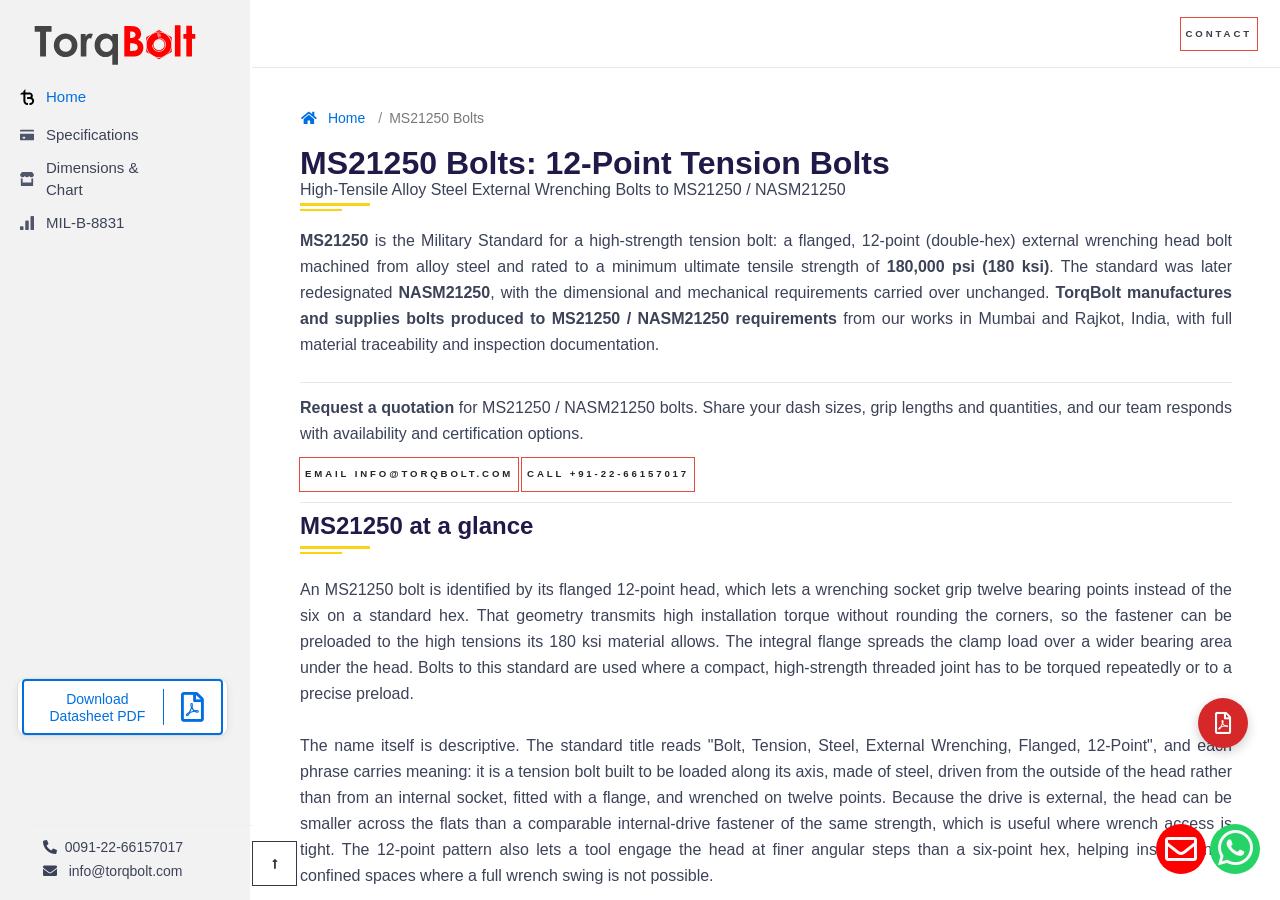
<file: public/index.html>
<!DOCTYPE html> 
<html lang="en"><!-- InstanceBegin template="/Templates/main.dwt" codeOutsideHTMLIsLocked="false" -->

<head>
    <meta charset="utf-8">
    <meta http-equiv="X-UA-Compatible" content="IE=edge">
    <link rel="preconnect" href="https://fonts.googleapis.com">
    <link rel="preconnect" href="https://fonts.gstatic.com" crossorigin>
    <link rel="preconnect" href="https://cdnjs.cloudflare.com" crossorigin> 
    <!-- InstanceBeginEditable name="doctitle" -->
    <title>MS21250 Bolts — 12-Point Tension Bolts | TorqBolt</title>
    <meta name="description" content="MS21250 / NASM21250 12-point external wrenching tension bolts in 180 ksi alloy steel. TorqBolt is an ISO 9001 manufacturer supplying MS21250 bolts. Get a quote." />
    <meta name="keywords" content="MS21250, NASM21250, MS21250 bolts, 12-point tension bolt, external wrenching bolt, MIL-B-8831, 180 ksi bolt, MS21250 manufacturer, MS21250 supplier, TorqBolt">
    <!-- InstanceEndEditable -->
    <meta name="viewport" content="width=device-width, initial-scale=1">
    <meta name="robots" content="all,follow"> 
    <meta name="author" content="TorqBolt QA-QC">
    <!-- fonts --->
    <link rel="stylesheet" href="fonts/fontawesome5-overrides.min.css">
    <!-- Font Awesome CSS-->
    <link rel="stylesheet" href="https://cdnjs.cloudflare.com/ajax/libs/font-awesome/5.12.1/css/all.min.css" integrity="sha256-mmgLkCYLUQbXn0B1SRqzHar6dCnv9oZFPEC1g1cwlkk=" crossorigin="anonymous" />
    <!-- Custom stylesheet - for your changes-->
    <link rel="stylesheet" href="css/qa-index-css-merge.css">
    <link rel="stylesheet" href="css/custom.css?v=4">
    <link rel="stylesheet" href="css/bootstrap.min.css">
    <link rel="stylesheet" href="https://maxcdn.bootstrapcdn.com/bootstrap/3.4.1/css/bootstrap.min.css">
    <link rel="icon" href="img/favicon.png" type="image/gif" sizes="16x16">
	<!-- Google tag (gtag.js) -->
	<script async src="https://www.googletagmanager.com/gtag/js?id=G-8SQWKGS5DG"></script>
	<script>
	  window.dataLayer = window.dataLayer || [];
	  function gtag(){dataLayer.push(arguments);}
	  gtag('js', new Date());

	  gtag('config', 'G-8SQWKGS5DG');
	</script>
    <!-- InstanceBeginEditable name="head" -->


    <link href="https://ms21250.com/" rel="canonical" />

    <!-- InstanceEndEditable -->


<meta property="og:type" content="website">
<meta property="og:title" content="MS21250 Bolts — 12-Point Tension Bolts | TorqBolt">
<meta property="og:description" content="MS21250 / NASM21250 12-point external wrenching tension bolts in 180 ksi alloy steel. TorqBolt is an ISO 9001 manufacturer supplying MS21250 bolts. Get a quote.">
<meta property="og:url" content="https://ms21250.com/">
<meta property="og:image" content="https://ms21250.com/img/og-image.jpg">
<meta property="og:site_name" content="MS21250 Bolt Reference">
<meta name="twitter:card" content="summary_large_image">
<meta name="twitter:title" content="MS21250 Bolts — 12-Point Tension Bolts | TorqBolt">
<meta name="twitter:description" content="MS21250 / NASM21250 12-point external wrenching tension bolts in 180 ksi alloy steel. TorqBolt is an ISO 9001 manufacturer supplying MS21250 bolts. Get a quote.">
<meta name="twitter:image" content="https://ms21250.com/img/og-image.jpg">
<script type="application/ld+json">{"@context":"https://schema.org","@type":"BreadcrumbList","itemListElement":[{"@type":"ListItem","position":1,"name":"Home","item":"https://ms21250.com/"},{"@type":"ListItem","position":2,"name":"MS21250 Bolts","item":"https://ms21250.com/"}]}</script>
<script type="application/ld+json">{"@context":"https://schema.org","@type":"Product","name":"MS21250 12-Point Tension Bolt","description":"MS21250 / NASM21250 12-point external wrenching tension bolts in 180 ksi alloy steel. TorqBolt is an ISO 9001 manufacturer supplying MS21250 bolts. Get a quote.","url":"https://ms21250.com/","category":"Industrial Fasteners","brand":{"@type":"Brand","name":"TorqBolt"},"manufacturer":{"@type":"Organization","name":"TorqBolt","url":"https://torqbolt.com/"}}</script>
<script type="application/ld+json">{"@context":"https://schema.org","@type":"FAQPage","mainEntity":[{"@type":"Question","name":"What is an MS21250 bolt?","acceptedAnswer":{"@type":"Answer","text":"MS21250 is a Military Standard for a flanged, 12-point external wrenching tension bolt made from alloy steel and rated to a minimum ultimate tensile strength of 180 ksi. The standard is now also known as NASM21250."}},{"@type":"Question","name":"Does TorqBolt supply MS21250 bolts?","acceptedAnswer":{"@type":"Answer","text":"Yes. TorqBolt manufactures bolting to MS21250 / NASM21250 requirements under an ISO 9001 quality system, with PED 2014/68/EU and AD 2000-Merkblatt material capability and full heat-to-bolt traceability."}},{"@type":"Question","name":"Is MS21250 the same as NASM21250?","acceptedAnswer":{"@type":"Answer","text":"Effectively yes. NASM21250 is the redesignation of MS21250; the dimensional and mechanical requirements were carried across unchanged, so the two callouts describe the same bolt."}},{"@type":"Question","name":"How do I order the right MS21250 part number?","acceptedAnswer":{"@type":"Answer","text":"Quote the part number in the form MS21250[H]-DD-LLL: add H for a drilled head, choose the diameter dash code, and give the grip length in sixteenths of an inch."}}]}</script>
<script type="application/ld+json">{"@context":"https://schema.org","@type":"Organization","name":"TorqBolt","url":"https://torqbolt.com/","logo":"https://torqbolt.com/img/logo_small.svg","email":"info@torqbolt.com","telephone":"+91-22-66157017","address":[{"@type":"PostalAddress","addressLocality":"Mumbai","postalCode":"400067","addressCountry":"IN"},{"@type":"PostalAddress","addressLocality":"Rajkot","addressCountry":"IN"}],"areaServed":["India","United States","United Kingdom","Saudi Arabia","United Arab Emirates","Norway","Singapore","Brazil","Netherlands","Germany"],"award":["NORSOK M-650 qualified","API 6A","NACE MR0175 / ISO 15156-2 compliant","PED 2014/68/EC certified","ISO 17782"]}</script>
</head>

<body data-spy="scroll" data-target="#toc" data-offset="81" data-new-gr-c-s-check-loaded="14.990.0" data-gr-ext-installed="" data-gr-ext-disabled="forever">

    <div class="Box-root Flex-flex Flex-alignItems--baseline Flex-direction--row Flex-justifyContent--flexStart no-qa-bxroot">
					<li class="list-inline-item pr-3 mr-0 d-none d-lg-inline-block no-qa-bxroot-li">
						<div class="pdf-std-btn">
							<div>
								<div class="" style="outline:none" tabindex="-1">
									<a href="/files/ms21250-datasheet.pdf" target="_blank" rel="noopener" title="MS21250 / NASM21250 datasheet PDF" class="btn btn-d">
									<span class="btn-content">Download<br>Datasheet PDF</span>
									<span class="icon"><i class="far fa-file-pdf" aria-hidden="true" style="font-size: 30px;"></i></span> 	
									</a>
								</div>
							</div>
						</div>
					</li>
					<li class="list-inline-item pr-3 mr-0 d-none d-lg-inline-block no-qa-bxroot-li" style="margin-left: 15px; margin-bottom: 0.5rem;">
            <hr class="hr-up-no">
            <i class="fas fa-phone-alt" aria-hidden="true"></i>&nbsp; <a class="greymail" href="tel:0091-22-66157017" style="color: #3c4257 !important;"> 0091-22-66157017</a>
        </li>
    </div>
    <div class="Box-root Flex-flex Flex-alignItems--baseline Flex-direction--row Flex-justifyContent--flexStart no-qa-bxroot">
        <li class="list-inline-item px-3 emailOnPhn mail-us-display d-none d-lg-inline-block email-qa-bxroot-li" id="mailUs" style="margin-left: 15px;"> <i class="fa fa-envelope" aria-hidden="true"></i> &nbsp;&nbsp;<a href="mailto:info@torqbolt.com" class="greymail" style="color: #3c4257 !important;">info@torqbolt.com</a> </li>
    </div>
    <!-- modal -->
    <a href="https://torqbolt.com/contact-us" data-toggle="modal" data-target="#exampleModal" class="float-mail" target="_blank"> <i class="far fa-envelope my-float-mail"></i></a>
    <div id="exampleModal" tabindex="-1" role="dialog" aria-labelledby="exampleModalLabel" aria-hidden="true" class="modal fade">
        <div role="document" class="modal-dialog">
            <div class="modal-content">
                <button type="button" data-dismiss="modal" aria-label="Close" class="close modal-close"> <i class="fas fa-times closeForm"></i> </button>
                <div class="modal-body">
                    <!--<div class="container">-->
                    <div>
                        <header class="mb-5">
                            <h6 class="text-uppercase text-center h5">Contact form</h6>
                        </header>
                        <div class="row">
                            <div class="col-md-7 col-md-12 col-lg-12 mb-5 mb-md-0">
                                <form id="contact-form" method="post" action="https://formspree.io/xknrzanw" class="form">
                                    <div class="controls">
                                        <div class="row">
                                            <div class="col-sm-6">
                                                <div class="form-group">
                                                    <label for="name" class="form-label">Your firstname *</label>
                                                    <input type="text" name="name" id="name" placeholder="Enter your first name" required="required" class="form-control">
                                                </div>
                                            </div>
                                            <div class="col-sm-6">
                                                <div class="form-group">
                                                    <label for="surname" class="form-label">Your lastname *</label>
                                                    <input type="text" name="surname" id="surname" placeholder="Enter your  last name" required="required" class="form-control">
                                                </div>
                                            </div>
                                        </div>
                                        <div class="form-group">
                                            <label for="email" class="form-label">Your email *</label>
                                            <input type="email" name="email" id="email" placeholder="Enter your  email" required="required" class="form-control">
                                        </div>
                                        <div class="form-group">
                                            <label for="message" class="form-label">Your message for us *</label>
                                            <textarea rows="4" name="message" id="message" placeholder="Enter your message" required="required" class="form-control"></textarea>
                                        </div>
                                        <button type="submit" class="btn btn-light btnContact">Send message</button>
                                    </div>
                                </form>
                            </div>
                        </div>
                    </div>
                </div>
            </div>
        </div>
    </div>
    <!-- /modal -->
    <a href="https://api.whatsapp.com/send?phone=912266157017&amp;text=" class="float-wp" target="_blank"> <i class="fab fa-whatsapp my-float"></i></a>
      <a href="/files/ms21250-datasheet.pdf" class="float-pdf" target="_blank" rel="noopener" title="MS21250 / NASM21250 datasheet PDF"><i class="far fa-file-pdf my-float-pdf"></i></a>
    <div id="root">
        <div class="Shell Shell-legacy Box-root Flex-flex shell-side-area">
            <meta http-equiv="Content-Type" content="text/html; charset=utf-8">
            <div class="SidebarContainer Box-root Box-background--white Flex-flex Flex-direction--column sub-shell-side-area">
                <a href="https://ms21250.com/" class="UnstyledLink">
                    <div class="Box-root Padding-all--20 box-spacing">
                        <div class="Box-root Box-root" style="pointer-events:none">
                             <div class="Box-root Flex-flex Flex-alignItems--center Flex-direction--row Flex-justifyContent--flexStart Flex-wrap--nowrap" style="margin-left:-4px">
                                <div class="Box-root Box-hideIfEmpty Margin-left--4" style="pointer-events:auto"> <img src="img/logo_small.svg" alt="Torqbolt Logo" class="navbar-brand-svg torqboltlogo"></div>
                            </div>
                        </div>
                    </div>
                </a>
                <div class="Box-root Padding-top--12 Padding-right--20 Padding-bottom--20 Padding-left--20 box-cover">
                    <div style="position:relative;opacity:1;transform:none">
                        <div class="Box-root Padding-bottom--20" style="position:absolute">
                            <div class="Box-root" style="pointer-events:none">
                                <div class="Box-root Flex-flex Flex-direction--column Flex-justifyContent--flexStart Flex-wrap--nowrap" style="margin-left:-12px;margin-top:-12px">
                                    <div class="Box-root Box-hideIfEmpty Margin-top--12 Margin-left--12" style="pointer-events:auto">
                                        <div class="Box-root">
                                            <div style="outline:none" tabindex="-1">
                                                <a href="https://ms21250.com" class="UnstyledLink">
                                                    <div class="Box-root" style="pointer-events:none;margin-top:0px">
                                                        <div class="Box-root Flex-flex Flex-alignItems--center Flex-direction--row Flex-justifyContent--flexStart Flex-wrap--nowrap" style="margin-left:-12px">
                                                            <div class="Box-root Box-hideIfEmpty Margin-left--12" style="pointer-events:auto">
                                                                <div aria-hidden="true" class="SVGInline SVGInline--cleaned SVG Icon Icon--home Icon-color Icon-color--blue Box-root Flex-flex">
                                                                    <img class="SVGInline-svg SVGInline--cleaned-svg SVG-svg Icon-svg Icon--home-svg Icon-color-svg Icon-color--blue-svg" src="img/tb-ligature.svg" alt="TorqBolt Ligature" title="TorqBolt Ligature" srcset="" height="30" width="30" style="margin-left: -8px;">
                                                                </div>
                                                            </div>
                                                            <div class="Box-root Box-hideIfEmpty Margin-left--4" style="pointer-events:auto"><span class="Text-color--blue Text-fontSize--15 Text-fontWeight--medium Text-numericSpacing--proportional Text-typeface--base Text-wrap--wrap Text-display--inline">Home</span></div>
                                                        </div>
                                                    </div>
                                                </a>
                                            </div>
                                        </div>
                                    </div>
                                    <div class="Box-root Box-hideIfEmpty Margin-top--12 Margin-left--12" style="pointer-events:auto">
                                        <div class="Box-root">
                                            <div style="outline:none" tabindex="-1">
                                                <a href="/ms21250-specifications" class="UnstyledLink">
                                                    <div class="Box-root" style="pointer-events:none;margin-top:0px">
                                                        <div class="Box-root Flex-flex Flex-alignItems--center Flex-direction--row Flex-justifyContent--flexStart Flex-wrap--nowrap" style="margin-left:-12px">
                                                            <div class="Box-root Box-hideIfEmpty Margin-left--12" style="pointer-events:auto">
                                                                <div aria-hidden="true" class="SVGInline SVGInline--cleaned SVG Icon Icon--payments Icon-color Icon-color--gray600 Box-root Flex-flex">
                                                                    <svg xmlns="http://www.w3.org/2000/svg" viewbox="0 0 16 12" aria-hidden="true" class="SVGInline-svg SVGInline--cleaned-svg SVG-svg Icon-svg Icon--payments-svg Icon-color-svg Icon-color--gray600-svg" height="14" width="14">
                                                                        <path d="M16 2H0v-.75C0 .56.45 0 1 0h14c.55 0 1 .56 1 1.25V2zm0 2.5V11a1 1 0 01-1 1H1a1 1 0 01-1-1V4.5h16zM4 8a1 1 0 000 2h1a1 1 0 000-2H4z"></path>
                                                                    </svg>
                                                                </div>
                                                            </div>
                                                            <div class="Box-root Box-hideIfEmpty Margin-left--12" style="pointer-events:auto"><span class="Text-color--default Text-fontSize--15 Text-fontWeight--medium Text-numericSpacing--proportional Text-typeface--base Text-wrap--wrap Text-display--inline">Specifications</span></div>
                                                        </div>
                                                    </div>
                                                </a>
                                            </div>
                                        </div>
                                    </div>
                                    <div class="Box-root Box-hideIfEmpty Margin-top--12 Margin-left--12" style="pointer-events:auto">
                                        <div class="Box-root">
                                            <div style="outline:none" tabindex="-1">
                                                <a href="/ms21250-dimensions" class="UnstyledLink">
                                                    <div class="Box-root" style="pointer-events:none;margin-top:0px">
                                                        <div class="Box-root Flex-flex Flex-alignItems--center Flex-direction--row Flex-justifyContent--flexStart Flex-wrap--nowrap" style="margin-left:-12px">
                                                            <div class="Box-root Box-hideIfEmpty Margin-left--12" style="pointer-events:auto">
                                                                <div aria-hidden="true" class="SVGInline SVGInline--cleaned SVG Icon Icon--business Icon-color Icon-color--gray600 Box-root Flex-flex">
                                                                    <svg xmlns="http://www.w3.org/2000/svg" viewbox="0 0 16 16" aria-hidden="true" class="SVGInline-svg SVGInline--cleaned-svg SVG-svg Icon-svg Icon--business-svg Icon-color-svg Icon-color--gray600-svg" height="14" width="14">
                                                                        <path d="M15 7.03V15a1 1 0 01-1 1H2a1 1 0 01-1-1V7.03c.6.3 1.28.47 2 .47V12h10V7.5c.72 0 1.4-.17 2-.47zM13.46 0a1 1 0 01.84.45L16 3a3 3 0 01-5.5 1.66 3 3 0 01-5 0A3 3 0 010 3L1.7.45A1 1 0 012.54 0h10.92z"></path>
                                                                    </svg>
                                                                </div>
                                                            </div>
                                                            <div class="Box-root Box-hideIfEmpty Margin-left--12" style="pointer-events:auto"><span class="Text-color--default Text-fontSize--15 Text-fontWeight--medium Text-numericSpacing--proportional Text-typeface--base Text-wrap--wrap Text-display--inline">Dimensions &amp; Chart</span></div>
                                                        </div>
                                                    </div>
                                                </a>
                                            </div>
                                        </div>
                                    </div>
                                    <div class="Box-root Box-hideIfEmpty Margin-top--12 Margin-left--12" style="pointer-events:auto">
                                        <div class="Box-root">
                                            <div style="outline:none" tabindex="-1">
                                                <a href="/mil-b-8831" class="UnstyledLink">
                                                    <div class="Box-root" style="pointer-events:none;margin-top:0px">
                                                        <div class="Box-root Flex-flex Flex-alignItems--center Flex-direction--row Flex-justifyContent--flexStart Flex-wrap--nowrap" style="margin-left:-12px">
                                                            <div class="Box-root Box-hideIfEmpty Margin-left--12" style="pointer-events:auto">
                                                                <div aria-hidden="true" class="SVGInline SVGInline--cleaned SVG Icon Icon--financialservices Icon-color Icon-color--gray600 Box-root Flex-flex">
                                                                    <svg xmlns="http://www.w3.org/2000/svg" viewbox="0 0 16 16" aria-hidden="true" class="SVGInline-svg SVGInline--cleaned-svg SVG-svg Icon-svg Icon--financialservices-svg Icon-color-svg Icon-color--gray600-svg" height="14" width="14">
                                                                        <path d="M15 0a1 1 0 011 1v14a1 1 0 01-1 1h-2a1 1 0 01-1-1V1a1 1 0 011-1h2zM3 11.63a1 1 0 011 1V15a1 1 0 01-1 1H1a1 1 0 01-1-1v-2.37a1 1 0 011-1h2zM9 5a1 1 0 011 1v9a1 1 0 01-1 1H7a1 1 0 01-1-1V6a1 1 0 011-1h2z"></path>
                                                                    </svg>
                                                                </div>
                                                            </div>
                                                            <div class="Box-root Box-hideIfEmpty Margin-left--12" style="pointer-events:auto"><span class="Text-color--default Text-fontSize--15 Text-fontWeight--medium Text-numericSpacing--proportional Text-typeface--base Text-wrap--wrap Text-display--inline">MIL-B-8831</span></div>
                                                        </div>
                                                    </div>
                                                </a>
                                            </div>
                                        </div>
                                    </div>
                                </div>
                            </div>
                        </div>
                    </div>
                </div>
            </div>
            <div class="Box-root Flex-flex Flex-direction--column" style="flex-grow:1">
                <meta http-equiv="Content-Type" content="text/html; charset=utf-8">
                <div class="width-2nd-head Header Box-root Box-background--white Box-divider--light-bottom-1 Padding-top--12 Padding-right--12 Padding-bottom--12 Padding-left--16 Flex-flex Flex-alignItems--center Flex-direction--row Flex-justifyContent--spaceBetween">
                    <div class="Box-root Flex-flex Flex-alignItems--center Flex-justifyContent--spaceBetween" style="width:100%">
                        <div class="MobileNav Box-root">
                            <label>Home</label>
                            <div aria-hidden="true" class="SVGInline SVGInline--cleaned SVG Icon Icon--chevronDown MobileNav-arrow Icon-color Icon-color--gray600 Box-root Flex-flex">
                                <svg aria-hidden="true" class="SVGInline-svg SVGInline--cleaned-svg SVG-svg Icon-svg Icon--chevronDown-svg MobileNav-arrow-svg Icon-color-svg Icon-color--gray600-svg" height="12" width="12" viewbox="0 0 16 16" xmlns="http://www.w3.org/2000/svg">
                                    <path d="M13.591 5.293a1 1 0 0 1 1.416 1.416l-6.3 6.3a1 1 0 0 1-1.414 0l-6.3-6.3A1 1 0 0 1 2.41 5.293L8 10.884z" fill-rule="evenodd"></path>
                                </svg>
                            </div>
                            <select name="forma" onchange="location = this.value;">
                                <option selected="" value="https://ms21250.com"><a href="https://ms21250.com">Home</a></option>
                                <option value="/ms21250-specifications">MS21250 Specification</option>
                                <option value="/ms21250-dimensions">Dimensions &amp; Chart</option>
                                <option value="/mil-b-8831">MIL-B-8831</option>
                            </select>
                        </div>
						
                        <div class="Box-root Box-hideIfEmpty Margin-left--24" style="pointer-events:auto">
                            <!--content-->
                        </div>
                        <div class="Header-buttons--small Box-root Padding-right--4 Padding-left--32 Flex-flex Flex-alignItems--center">
                            <div class="Box-root">
                                <a href="https://torqbolt.com/contact-us" class="navbar-icon-link">
                                    <button type="button" class="btn btn-light btnContact">Contact</button>
                                </a>
                            </div>
                        </div>
                        <div
                     class="Header-buttons--full Box-root Padding-right--4 Padding-left--32 Flex-flex Flex-alignItems--center">
                     <div class="Box-root" style="pointer-events:none">
                        <div
                           class="Box-root Flex-flex Flex-alignItems--center Flex-direction--row Flex-justifyContent--flexStart Flex-wrap--nowrap"
                           style="margin-left:-24px">
                           
<!--
                           <div class="Box-root Box-hideIfEmpty Margin-left--24"
                              style="pointer-events:auto;margin-right: -19px;">
                              <div class="Box-root Flex-flex">
                                 <div class="dropdown">
                                    <button class="btn btn-default dropdown-toggle btn-style" type="button"
                                       data-toggle="dropdown">
                                       <span class="dropdown-body APISKD" style="letter-spacing: 0px;">Class</span>
                                       <svg aria-hidden="true" class="dropdown-arrow dropdown-arrow-APISKD" height="14"
                                          width="14" viewbox="0 0 16 16" xmlns="http://www.w3.org/2000/svg">
                                          <path
                                             d="M13.591 5.293a1 1 0 0 1 1.416 1.416l-6.3 6.3a1 1 0 0 1-1.414 0l-6.3-6.3A1 1 0 0 1 2.41 5.293L8 10.884z"
                                             fill-rule="evenodd"></path>
                                       </svg>
                                    </button>
                                    <ul class="dropdown-menu cust-drop APISK-down-arrow ContextualPopover-contents">
                                       <div class="ContextualPopover-arrowContainer">
                                          <div class="ContextualPopover-arrow"></div>
                                       </div>
                                       <li><a href="class-1-bolts">Grade B8 Class 1</a></li>
                                       <li class="divider"></li>
                                       <li><a href="class-1a-bolts">Grade B8 Class 1A</a></li>
                                       <li class="divider"></li>
                                       <li><a href="grade-b8-class-1d-bolts">Grade B8 Class 1D</a></li>
                                       <li class="divider"></li>
                                       <li><a href="grade-b8-class-2-bolts">Grade B8 Class 2</a></li>
                                       <li class="divider"></li>
                                       <li><a href="class-2b-bolts">Grade B8 Class 2B</a></li>
                                       <li class="divider"></li>
                                    </ul>
                                 </div>
                              </div>
                           </div>
-->
                           <div class="Box-root Box-hideIfEmpty Margin-left--24" style="pointer-events:auto">
                              <div class="nav-item"> <a href="https://torqbolt.com/contact-us" class="navbar-icon-link">
                                    <button type="button" class="btn btn-light btnContact">Contact</button>
                                 </a>
                              </div>
                           </div>
                        </div>
                     </div>
                  </div>
                    </div>
                </div>
                <div class="Content-container Box-root" id="top">
                    <div style="display:none">
                        <div class="algolia-lvl0">Home</div>
                    </div>
                    <div class="width-2nd-body Content-articleContainer Box-root Box-background--white Padding-top--32 Padding-bottom--32 Padding-horizontal--48">
                        <!-- InstanceBeginEditable name="body" -->
                        <!-- Breadcrumbs -->
                        <!--<section class="hero">
                        <div class="row">
                        <div class="col-lg-12 col-xl-10">
                          <ol class="breadcrumb">
                            <li><a href="https://ms21250.com"><i class="fas fa-home orangeIcon"></i></a></li>
                            <li>#
								</li>
                          </ol> 
                        </div>
                        </div>
                        </section>-->
                        <div class="Content-article Box-root Flex-flex Flex-direction--column full-side-space">
                            <div class="LegacyContentWrapper LegacyContentWrapper-typo">
                                <div class="row">
                                    <div class="col-md-12 view-without-full typo-spl-fonts">
                                        <!-- funnel: BOFU; commercial intent: ms21250 bolts, ms21250 manufacturer, ms21250 supplier -->
                                        <!-- Breadcrumbs -->
                                        <ol class="breadcrumb" aria-label="Breadcrumb">
                                            <li class="breadcrumb-item"><a href="/"><i class="fas fa-home orangeIcon" aria-hidden="true"></i> Home</a></li>
                                            <li class="breadcrumb-item active" aria-current="page">MS21250 Bolts</li>
                                        </ol>
                                        <!-- main -->
                                        <h1>MS21250 Bolts: 12-Point Tension Bolts</h1>
                                        <p class="small-header lined">High-Tensile Alloy Steel External Wrenching Bolts to MS21250 / NASM21250</p>
                                        <p class="lead-para-font"><strong>MS21250</strong> is the Military Standard for a high-strength tension bolt: a flanged, 12-point (double-hex) external wrenching head bolt machined from alloy steel and rated to a minimum ultimate tensile strength of <strong>180,000 psi (180 ksi)</strong>. The standard was later redesignated <strong>NASM21250</strong>, with the dimensional and mechanical requirements carried over unchanged. <strong>TorqBolt manufactures and supplies bolts produced to MS21250 / NASM21250 requirements</strong> from our works in Mumbai and Rajkot, India, with full material traceability and inspection documentation.</p>
                                        <div class="margin-bottom-border" style="margin-top:24px;"></div>
                                        <div class="row" style="margin-bottom:8px;">
                                            <div class="col-md-12">
                                                <p class="lead-para-font" style="margin-bottom:8px;"><strong>Request a quotation</strong> for MS21250 / NASM21250 bolts. Share your dash sizes, grip lengths and quantities, and our team responds with availability and certification options.</p>
                                                <a href="mailto:info@torqbolt.com?subject=MS21250%20RFQ"><button type="button" class="btn btn-light btnContact" style="color:#212529;">Email info@torqbolt.com</button></a>
                                                <a href="tel:00912266157017"><button type="button" class="btn btn-light btnContact" style="color:#212529;">Call +91-22-66157017</button></a>
                                            </div>
                                        </div>
                                        <div class="margin-bottom-border" style="margin-top:8px;"></div>

                                        <h2 class="lined-header" data-toc-text="Overview">MS21250 at a glance</h2>
                                        <p class="lead-para-font">An MS21250 bolt is identified by its flanged 12-point head, which lets a wrenching socket grip twelve bearing points instead of the six on a standard hex. That geometry transmits high installation torque without rounding the corners, so the fastener can be preloaded to the high tensions its 180 ksi material allows. The integral flange spreads the clamp load over a wider bearing area under the head. Bolts to this standard are used where a compact, high-strength threaded joint has to be torqued repeatedly or to a precise preload.</p>
                                        <p class="lead-para-font">The name itself is descriptive. The standard title reads "Bolt, Tension, Steel, External Wrenching, Flanged, 12-Point", and each phrase carries meaning: it is a tension bolt built to be loaded along its axis, made of steel, driven from the outside of the head rather than from an internal socket, fitted with a flange, and wrenched on twelve points. Because the drive is external, the head can be smaller across the flats than a comparable internal-drive fastener of the same strength, which is useful where wrench access is tight. The 12-point pattern also lets a tool engage the head at finer angular steps than a six-point hex, helping installation in confined spaces where a full wrench swing is not possible.</p>
                                        <p class="lead-para-font">Strength is the reason the standard exists. An MS21250 bolt carries two rated values: a minimum ultimate tensile strength of 180 ksi (Ftu) and an ultimate shear strength of 108 ksi (Fsu), the 0.6 ratio typical of heat-treated alloy steel. Both sit well above a general-purpose commercial bolt, so a given diameter can carry more clamp load or a smaller diameter can do the same job. The alloy steel is heat treated to reach that level, and the bolt is rated for continuous service to 450&deg;F, a ceiling set by its cadmium plating rather than the steel itself. The combination of high strength, a wrenching head and a flanged bearing face is what makes the part suited to demanding, repeatedly torqued joints.</p>
                                        <div class="table-responsive">
                                        <table class="topLeftscroll ">
                                            <thead><tr><th>Attribute</th><th>MS21250 value</th></tr></thead>
                                            <tbody>
                                                <tr><td>Standard family</td><td>MS21250 (Military Standard), redesignated NASM21250</td></tr>
                                                <tr><td>Procurement specification</td><td>MIL-B-8831B (cancelled 2000, superseded by NASM8831)</td></tr>
                                                <tr><td>Head style</td><td>12-point (double-hex) external wrenching, flanged</td></tr>
                                                <tr><td>Minimum ultimate tensile strength</td><td>180,000 psi (180 ksi Ftu)</td></tr>
                                                <tr><td>Ultimate shear strength</td><td>108,000 psi (108 ksi Fsu)</td></tr>
                                                <tr><td>Material</td><td>Alloy steel per the governing specification, cadmium plated</td></tr>
                                                <tr><td>Service temperature</td><td>450&deg;F</td></tr>
                                                <tr><td>Part number form</td><td>MS21250[H]-DD-LLL (optional drilled head, diameter dash, grip length)</td></tr>
                                            </tbody>
                                        </table>
                                        </div>
                                        <p class="lead-para-font">The full part-number logic and the diameter dash table are covered on the <a href="/ms21250-specifications">MS21250 specification</a> and <a href="/ms21250-dimensions">MS21250 bolt chart</a> pages. For the procurement specification behind the standard, see <a href="/mil-b-8831">MIL-B-8831</a>.</p>

                                        <h2 class="lined-header" data-toc-text="Why TorqBolt">Why source MS21250 from TorqBolt</h2>
                                        <p class="lead-para-font">TorqBolt is an ISO 9001 fastener manufacturer producing bolting to MS21250 / NASM21250 requirements. Every order ships with material certification and dimensional inspection records traceable to the melt, so the joint you assemble has a documented pedigree from raw bar to finished bolt.</p>
                                        <ul>
                                            <li class="lead-para-font"><strong>ISO 9001</strong> quality management system governing every order.</li>
                                            <li class="lead-para-font"><strong>PED 2014/68/EU</strong>: Pressure Equipment Directive material capability for pressure-retaining bolting.</li>
                                            <li class="lead-para-font"><strong>AD 2000-Merkblatt</strong>: German pressure-vessel material certification (W2 / W7 / W10).</li>
                                            <li class="lead-para-font">Full traceability: heat number, mechanical test data and dimensional inspection per shipment.</li>
                                            <li class="lead-para-font">Two works in India (Mumbai and Rajkot) for manufacturing and dispatch.</li>
                                        </ul>

                                        <h2 class="lined-header" data-toc-text="Applications">Applications</h2>
                                        <p class="lead-para-font">The 12-point tension bolt is chosen where joints carry high preload in a confined envelope and where the fastener may be torqued to a controlled tension. Typical uses include structural and machinery joints, engine and drivetrain assemblies, and any bolted connection that benefits from a wrenching head able to take repeated high-torque tightening. The optional drilled head (the <em>H</em> variant) accepts safety wire where a positive locking method is required.</p>
                                        <p class="lead-para-font">Two features drive those applications. The first is the head: twelve external wrenching points let a socket apply and re-apply high torque without distorting the corners, which matters on joints that are assembled and disassembled over a service life. The second is the strength class: at 180 ksi the bolt can be preloaded to a high tension, so the joint stays clamped under vibration and cyclic load instead of loosening. Where a joint must also resist accidental back-off, the drilled-head H variant lets the installer pass safety wire through the head and lock the bolt positively against rotation.</p>
                                        <p class="lead-para-font">Selecting the right part for an application comes down to three choices: the diameter dash code that sets the shank size, the grip length that matches the stack of parts being clamped, and whether a drilled head is required. Getting the grip right matters, because the unthreaded grip should span the joint so that the thread does not bear in the clamped material. The <a href="/ms21250-dimensions">bolt chart</a> lays out the dash and grip codes so a part number can be built from a known joint thickness.</p>

                                        <h2 class="lined-header" data-toc-text="Quality &amp; traceability">Quality and traceability</h2>
                                        <p class="lead-para-font">A high-strength bolt is only as trustworthy as the records behind it. TorqBolt runs every MS21250 / NASM21250 order through a documented quality system so the finished bolt can be traced back to the steel it was made from. Each shipment carries the heat number of the bar, the mechanical test results that confirm the strength class, and the dimensional inspection that confirms the part matches its called-out diameter and grip. That chain, from melt to finished bolt, is what lets a buyer in a regulated industry accept the part without re-testing it.</p>
                                        <div class="table-responsive">
                                        <table class="topLeftscroll ">
                                            <thead><tr><th>Document</th><th>What it confirms</th></tr></thead>
                                            <tbody>
                                                <tr><td>Material certificate</td><td>Heat number, chemistry and source of the alloy steel bar</td></tr>
                                                <tr><td>Mechanical test report</td><td>Tensile and load results against the 180 ksi requirement</td></tr>
                                                <tr><td>Dimensional inspection</td><td>Diameter, grip and head geometry per the controlling drawing</td></tr>
                                            </tbody>
                                        </table>
                                        </div>

                                        <h2 class="lined-header" data-toc-text="Related standards">Where MS21250 sits</h2>
                                        <p class="lead-para-font">MS21250 began life as a Military Standard sheet drawn against the procurement specification MIL-B-8831. When U.S. defense fastener standards were transferred to industry stewardship, MS21250 was redesignated NASM21250 and the requirements were retained. A buyer specifying any of these three callouts is asking for the same bolt; the differences are administrative rather than dimensional. The detail of that lineage is set out on the <a href="/mil-b-8831">MIL-B-8831 page</a>.</p>

                                        <h2 class="lined-header" data-toc-text="FAQ">Frequently asked questions</h2>
                                        <div class="faq-block">
                                            <h3 class="lined-header">What is an MS21250 bolt?</h3>
                                            <p class="lead-para-font">MS21250 is a Military Standard for a flanged, 12-point external wrenching tension bolt made from alloy steel and rated to a minimum ultimate tensile strength of 180 ksi. The standard is now also known as NASM21250.</p>
                                            <h3 class="lined-header">Does TorqBolt supply MS21250 bolts?</h3>
                                            <p class="lead-para-font">Yes. TorqBolt manufactures bolting to MS21250 / NASM21250 requirements under an ISO 9001 quality system, with PED 2014/68/EU and AD 2000-Merkblatt material capability and full heat-to-bolt traceability.</p>
                                            <h3 class="lined-header">Is MS21250 the same as NASM21250?</h3>
                                            <p class="lead-para-font">Effectively yes. NASM21250 is the redesignation of MS21250; the dimensional and mechanical requirements were carried across unchanged, so the two callouts describe the same bolt.</p>
                                            <h3 class="lined-header">How do I order the right MS21250 part number?</h3>
                                            <p class="lead-para-font">Quote the part number in the form MS21250[H]-DD-LLL: add H for a drilled head, choose the diameter dash code, and give the grip length in sixteenths of an inch. The <a href="/ms21250-dimensions">bolt chart page</a> decodes the dash and grip codes.</p>
                                        </div>

                                        <h2 class="lined-header" data-toc-text="Related pages">Related pages</h2>
                                        <ul>
                                            <li class="lead-para-font"><a href="/ms21250-specifications">MS21250 Specification</a>: designation, material, strength and part-number logic.</li>
                                            <li class="lead-para-font"><a href="/ms21250-dimensions">MS21250 Bolt Chart &amp; Dimensions</a>: diameter dash table and grip-length decoder.</li>
                                            <li class="lead-para-font"><a href="/mil-b-8831">MIL-B-8831</a>: the procurement specification behind MS21250.</li>
                                            <li class="lead-para-font"><a href="/files/ms21250-datasheet.pdf">MS21250 Datasheet</a>: printable summary of the specification.</li>
                                        </ul>
                                        <!-- main --><!-- #BeginLibraryItem "/Library/footer 1.lbi" -->
										<div class="margin-bottom-border" style="margin-top:70px;"></div>
											<article id="content" data-locale="en">
                                    <!-- footer part 1 -->
                                    <div class="category-map">
                                       <div class="category-map-content">
                                          <div class="flex flex-space-between category-map-list">
                                             <div class="category-map-category">
                                                <h5 id="specifications">Related Specifications</h5>
<!--                                                <ul style="column-count: 2;">--> 
													<ul>
												   <li> <a href="https://torqbolt.com/astm-a193-a193m-bolting-stud-bolts-screws-specifications-suppliers-manufacturers" >ASTM A193/A193M</a></li>	
<li> <a href="https://torqbolt.com/astm-a194-a194m-nuts-specifications-suppliers-manufacturers">ASTM A194/A194M</a></li>	
<li> <a href="https://torqbolt.com/astm-f436-f436m-washers-specifications-suppliers-manufacturers">ASTM F436/F436M</a></li>	
<li> <a href="https://torqbolt.com/astm-f2882-stud-bolts-screws-threaded-rod-manufacturers-suppliers-specifications">ASTM F2882</a></li>	
<li> <a href="https://torqbolt.com/iso-898-1-bolting-fasteners-bolting-stud-bolts-screws-suppliers-manufacturers">ISO 898-1</a></li>	
<li> <a href="https://torqbolt.com/iso-898-2-nuts-suppliers-manufacturers">ISO 898-2</a></li>	
<li> <a href="https://torqbolt.com/iso-3506-1-bolting-fasteners-bolting-stud-bolts-screws-suppliers-manufacturers">ISO 3506-1</a></li>	
                                                   
                                                </ul>
                                             </div>
                                             <div class="category-map-category">
                                                <h5 id="surface-treatments">Surface Treatments</h5>
                                                <ul>
															<strong><li> <a href="https://torqbolt.com/xylan-1070-coated-fasteners-stud-bolts-screws-nuts-washers">Xylan 1070</a> / <a href="https://torqbolt.com/xylan-1014-coated-fasteners-stud-bolts-screws-nuts-washers">1014</a> / <a href="#">1400</a> / <a href="https://torqbolt.com/xylan-1424-coated-fasteners-stud-bolts-screws-nuts-washers">1424</a></li>
															<li> <a href="https://torqbolt.com/xylar-2-coated-fasteners-stud-bolts-screws-nuts-washers">Xylar 2</a> / <a href="https://torqbolt.com/xylar-101-coated-fasteners-stud-bolts-screws-nuts-washers">101</a></li>
															<li> <a href="https://torqbolt.com/geomet-321-coated-fasteners-stud-bolts-screws-nuts-washers">Geomet 321</a> / <a href="https://torqbolt.com/geomet-500-coated-fasteners-stud-bolts-screws-nuts-washers">500</a> / <a href="https://torqbolt.com/geomet-720-coated-fasteners-stud-bolts-screws-nuts-washers">720</a></li>
															<li> <a href="https://torqbolt.com/sermagard-1105-coated-fasteners-stud-bolts-screws-nuts-washers">SermaGard 1105</a> / <a href="https://torqbolt.com/sermagard-1280-coated-fasteners-stud-bolts-screws-nuts-washers">1280</a></li>
															<li> <a href="https://torqbolt.com/dacromet-320-coated-fasteners-stud-bolts-screws-nuts-washers">Dacromet 320</a> / <a href="https://torqbolt.com/dacromet-500-coated-fasteners-stud-bolts-screws-nuts-washers">500</a></li>
															<li> <a href="https://torqbolt.com/takecoat-1000-coated-fasteners-stud-bolts-screws-nuts-washers">TakeCoat 1000 Ceramic</a></li>
															<li> <a href="https://torqbolt.com/delta-tone-seal-coated-fasteners-stud-bolts-screws-nuts-washers">Delta Tone/Seal</a></li>
															<li> <a href="https://torqbolt.com/magnigard-coated-fasteners-stud-bolts-screws-nuts-washers">Magnigard</a></li>
															<li> <a href="https://torqbolt.com/molykote-coated-fasteners-stud-bolts-screws-nuts-washers">MolyKote</a></li>
															<li> <a href="https://torqbolt.com/sherardized-plated-coated-fasteners-stud-bolts-screws-nuts-washers">Sherardized</a></li>
															<li> <a href="https://torqbolt.com/astm-b840-zinc-cobalt-plated-fasteners-stud-bolts-screws-nuts-washers">Zinc-Cobalt (ASTM B840)</a></li>
															<li> <a href="https://torqbolt.com/astm-b841-zinc-nickel-plated-fasteners-stud-bolts-screws-nuts-washers">Zinc-Nickel (ASTM B841)</a></li></strong>
                                                </ul>
                                             </div>
                                             <div class="category-map-category">
                                                <h5 id="managing-payments">Certifications</h5>
                                                <ul>
                                                   <li>ISO 9001 - 2015 Certified</li>
                                                   <li> <a title="PED 2014/68/EC Certified boltings" href="https://torqbolt.com/ped-2014-68-ec-certified-fasteners-manufacturers-india-bolting-stud-bolts-suppliers">PED 2014/68/EC</a></li>
                                                   <!--<li> <a  title="API 6A Certified Bolting" href="https://torqbolt.com/api-6a-certified-bolting-fasteners-stud-bolts-screws-nuts-washers">API 6A</a> ; <a  title="API 20E Certified Bolting" href="https://torqbolt.com/api-20e-certified-bolting-fasteners-stud-bolts-screws-nuts-washers">API 20E</a>; <a  title="API 20F Certified Bolting" href="https://torqbolt.com/api-20f-certified-bolting-fasteners-stud-bolts-screws-nuts-washers">API 20F</a></li>-->
                                                   <li> <a  title="NACE MR0175/ISO 15156-2 Compliance bolting" href="https://torqbolt.com/nace-mr-0175-iso-15156-2-mr-0173-sour-service-compliance-bolting-fasteners">NACE MR0175/ISO 15156-2</a></li>
                                                   <li> <a  title="NORSOK M-650 Compliance Bolting" href="https://torqbolt.com/norsok-m650-qualified-compliant-certified-bolting-fasteners-manufacturers-india">NORSOK M-650</a></li>
                                                   <li> <a  title="DFAR Certified bolting" href="https://torqbolt.com/dfar-compliant-fasteners-bolting">DFAR</a></li>
                                                   <li>MERKBLATT AD 2000 W2/W7/W10</li>
                                                </ul>
                                             </div>
                                             <div class="category-map-category">
                                                <h5 id="about-us">About Us</h5>
                                                <ul>
                                                   <li> <a href="https://torqbolt.com/about-torqbolt">Our Company</a></li>
                                                   <li> <a href="https://torqbolt.com/fasteners-quality-assurance-control">Quality Assurance</a></li>
                                                   <li> <a href="https://torqbolt.com/fasteners-logistics-assembly-kits-barcodes-inventory-management">Logistics & Supply Chain</a></li>
                                                   <li> <a href="https://torqbolt.com/contact-us">Contact</a></li>
                                                </ul>
                                             </div>
                                          </div>
                                       </div>
                                    </div>
                                    <!-- /footer part 1 --> 
                                 </article>
                                 <!-- #EndLibraryItem --></div>
                                </div>
                            </div><!-- #BeginLibraryItem "/Library/footer 2.lbi" --><!-- footer part 2 -->
                        <div class="Footer Box-root Margin-top--80" style="pointer-events: none;">
                           <div class="Box-root Flex-flex Flex-direction--column Flex-justifyContent--flexStart Flex-wrap--nowrap" style="margin-left: -20px; margin-top: -20px;">
                              <div class="Box-root Box-hideIfEmpty Margin-top--20 Margin-left--20" style="pointer-events: auto;">
                                 <div class="Footer-content Box-root Box-divider--light-top-1 Padding-vertical--32 Flex-flex Flex-justifyContent--spaceBetween">
                                    <div class="Footer-links Box-root" style="pointer-events: none;">
                                       <div class="Box-root Flex-flex Flex-direction--column Flex-justifyContent--flexStart Flex-wrap--nowrap" style="margin-left: -8px; margin-top: -8px;">
                                          <div class="Box-root Box-hideIfEmpty Margin-top--8 Margin-left--8" style="pointer-events: auto;">
                                             <div class="Box-root Margin-top--4 Flex-flex Flex-alignItems--baseline Flex-direction--row" style="position: relative;">
                                                <div class="TextAligner Box-root" style="line-height: 20px; font-size: 14px; flex: 0 0 auto;"></div>
                                                <div class="Box-root Flex-flex Flex-alignItems--baseline Flex-direction--row Flex-justifyContent--flexStart" style="line-height: 0; flex: 1 1 auto;">
                                                   <div class="Box-root Margin-right--12">
                                                      <div aria-hidden="true" class="SVGInline SVGInline--cleaned SVG Icon Icon--support Icon-color Icon-color--gray600 Box-root Flex-flex" style="margin-top: -3.38px; transform: translateY(3.1px);">
                                                         <svg aria-hidden="true" class="SVGInline-svg SVGInline--cleaned-svg SVG-svg Icon-svg Icon--support-svg Icon-color-svg Icon-color--gray600-svg" height="16" width="16" viewbox="0 0 16 16" xmlns="http://www.w3.org/2000/svg">
                                                            <path d="M8 16A8 8 0 1 1 8 0a8 8 0 0 1 0 16zm3.756-13.908l-1.283 1.561C9.743 3.238 8.9 3 8 3s-1.744.238-2.473.653L4.244 2.092a7.037 7.037 0 0 0-2.152 2.152l1.561 1.283C3.238 6.257 3 7.1 3 8s.238 1.744.653 2.473l-1.561 1.283a7.037 7.037 0 0 0 2.152 2.152l1.283-1.561C6.257 12.762 7.1 13 8 13s1.744-.238 2.473-.653l1.283 1.561a7.037 7.037 0 0 0 2.152-2.152l-1.561-1.283C12.762 9.743 13 8.9 13 8s-.238-1.744-.653-2.473l1.561-1.283a7.037 7.037 0 0 0-2.152-2.152zM8 13A5 5 0 1 1 8 3a5 5 0 0 1 0 10zm0-1a4 4 0 1 0 0-8 4 4 0 0 0 0 8z"></path>
                                                         </svg>
                                                      </div>
                                                   </div>
                                                   <span class="Text-color--default Text-fontSize--14 Text-fontWeight--medium Text-lineHeight--20 Text-numericSpacing--proportional Text-typeface--base Text-wrap--wrap Text-display--block" style="margin-top: -1px;">Questions? <a target="_blank" class="UnstyledLink InlineLink Text-color--blue" href="https://torqbolt.com/contact-us" rel="noopener noreferrer">Contact us.</a></span> 
                                                </div>
                                             </div>
                                          </div>
                                          <div class="Box-root Box-hideIfEmpty Margin-top--8 Margin-left--8" style="pointer-events: auto;">
                                             <div class="Box-root Margin-top--4 Flex-flex Flex-alignItems--baseline Flex-direction--row" style="position: relative;">
                                                <div class="TextAligner Box-root" style="line-height: 20px; font-size: 14px; flex: 0 0 auto;"></div>
                                                <div class="Box-root Flex-flex Flex-alignItems--baseline Flex-direction--row Flex-justifyContent--flexStart" style="line-height: 0; flex: 1 1 auto;">
                                                   <div class="Box-root Margin-right--12">
                                                      <div aria-hidden="true" class="SVGInline SVGInline--cleaned SVG Icon Icon--video Icon-color Icon-color--gray600 Box-root Flex-flex" style="margin-top: -3.38px; transform: translateY(3.1px);">
                                                         <svg aria-hidden="true" class="SVGInline-svg SVGInline--cleaned-svg SVG-svg Icon-svg Icon--video-svg Icon-color-svg Icon-color--gray600-svg" height="16" width="16" viewbox="0 0 16 16" xmlns="http://www.w3.org/2000/svg">
                                                            <path d="M2 2h7a2 2 0 0 1 2 2v8a2 2 0 0 1-2 2H2a2 2 0 0 1-2-2V4a2 2 0 0 1 2-2zm11 4l2.18-1.883a.5.5 0 0 1 .82.385v7.002a.5.5 0 0 1-.82.385L13 10z" fill-rule="evenodd"></path>
                                                         </svg>
                                                      </div>
                                                   </div>
                                                   <span class="Text-color--default Text-fontSize--14 Text-fontWeight--medium Text-lineHeight--20 Text-numericSpacing--proportional Text-typeface--base Text-wrap--wrap Text-display--block" style="margin-top: -1px;">Showcase of our <a target="_blank" class="UnstyledLink InlineLink Text-color--blue" href="https://torqbolt.com/micro-sites" rel="noopener noreferrer">Microsites.</a></span> 
                                                </div>
                                             </div>
                                          </div>
                                       </div>
                                    </div>
                                    <div class="col-sm-3 mb-2 mb-lg-0 footerleftborder">
													<h6 class="text-uppercase mb-3 Text-color--default survey-txt">Satisfaction Survey</h6>
													<div class="foot-img" style="display: flex;">
														<p class="lead-para-font surveySat" >
													  <a href="https://torqbolt.com/surveyform" target="">
														  <img class="sat-surv" src="img/survey-icon.png" alt="survey" srcset=""></a></p>
														<p class="lead-para-font tuv-img"><a href="#" target=""><img class="sat-surv" src="img/tuv.png" alt="TUVRheinland CRETIFIED" srcset=""></a></p>
													</div>
												</div> 
                                 </div>
                              </div>
                           </div>
                        </div>
                        <!-- /footer part 2 -->
								<div class="page-footer col-sm-12"> <small>&copy; <span id="currentYear"></span> TorqBolt P(Ltd) &#xB7; Built with <i class="fa fa-heart" style="color: red;"></i> in INDIA.</small>
									 <ul>
										  <li> <a href="terms-conditions"> <small>Terms and Conditions</small> </a></li>
										  <li> <a href="privacy-policy"> <small>Privacy Policy</small> </a></li>
										  <li> <a href="sitemap.xml" target="_blank"> <small>Sitemap</small> </a></li>
									 </ul>
								</div>
<a href="#top"><div style="display: block;" id="scrollTop"><i class="fa fa-long-arrow-alt-up"></i></div></a><!-- #EndLibraryItem --></div>
                        <!-- InstanceEndEditable -->
                    </div>
                    <!-- </div> -->
                </div>
                <!-- </div> -->
            </div>
            <div class="CookieBanner" style="opacity: 1; transform: none;"></div>
        </div>
    </div>
    <!-- JavaScript files-->
    <!-- jQuery-->
    <script src="https://code.jquery.com/jquery-3.4.1.min.js" integrity="sha256-CSXorXvZcTkaix6Yvo6HppcZGetbYMGWSFlBw8HfCJo=" crossorigin="anonymous"></script>
    <script src="js/bootstrap.bundle.min.js"></script>
    <script src="js/extra.js"></script>
    <script src="js/bootstrap-toc.js"></script>
    <script src="https://ajax.googleapis.com/ajax/libs/jquery/3.5.1/jquery.min.js"></script>
    <script src="https://maxcdn.bootstrapcdn.com/bootstrap/3.4.1/js/bootstrap.min.js"></script>
</body>

<!-- InstanceEnd --></html>
</file>
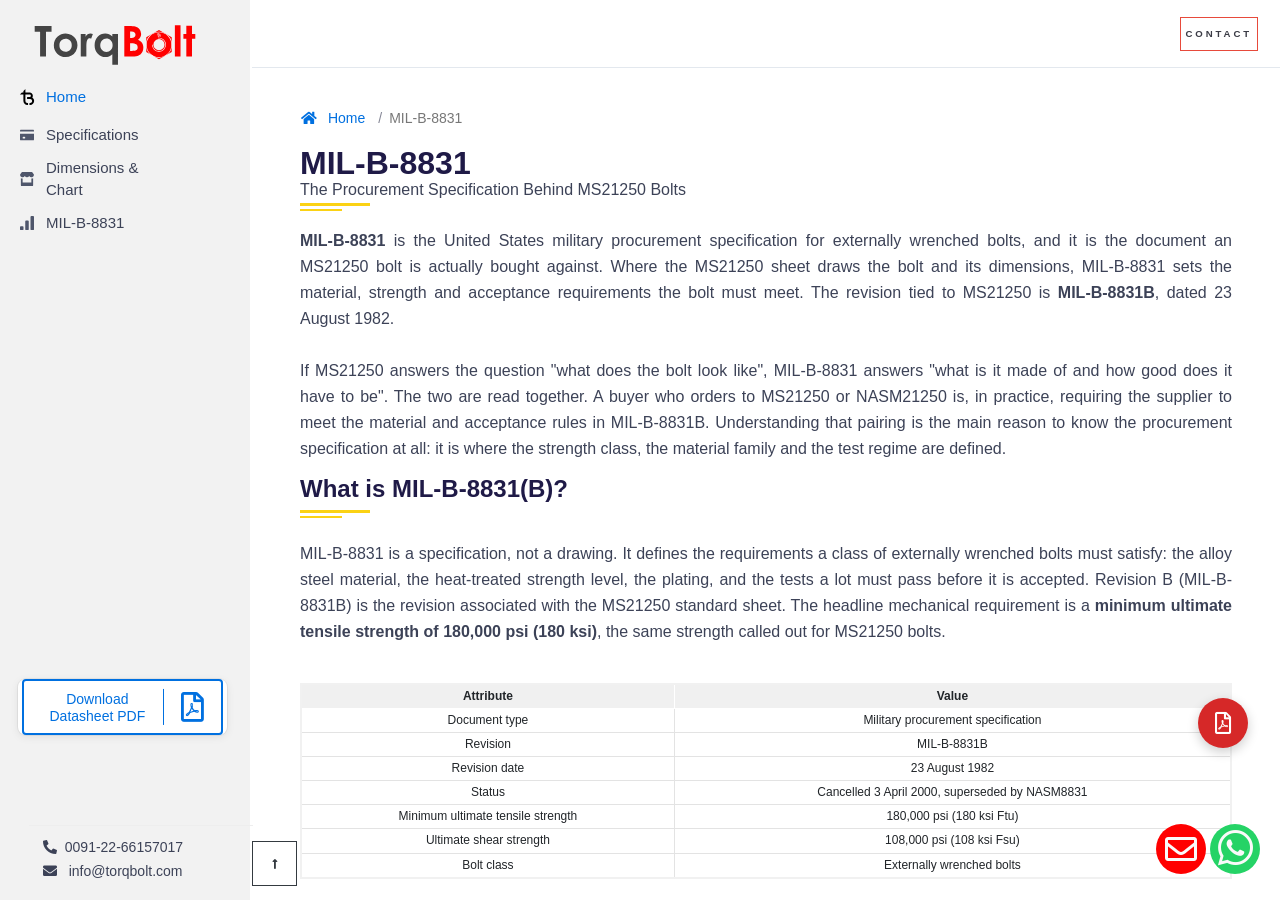
<file: public/mil-b-8831.html>
<!DOCTYPE html> 
<html lang="en"><!-- InstanceBegin template="/Templates/main.dwt" codeOutsideHTMLIsLocked="false" -->

<head>
    <meta charset="utf-8">
    <meta http-equiv="X-UA-Compatible" content="IE=edge">
    <link rel="preconnect" href="https://fonts.googleapis.com">
    <link rel="preconnect" href="https://fonts.gstatic.com" crossorigin>
    <link rel="preconnect" href="https://cdnjs.cloudflare.com" crossorigin> 
    <!-- InstanceBeginEditable name="doctitle" -->
    <title>MIL-B-8831 — Precursor to MS21250 Bolts | TorqBolt</title>
    <meta name="description" content="MIL-B-8831(B) is the procurement specification behind MS21250 / NASM21250 bolts: 180 ksi minimum tensile, 1982 revision. How it governs material and acceptance." />
    <meta name="keywords" content="MIL-B-8831, MIL-B-8831B, MS21250 procurement specification, NASM21250, externally wrenched bolts, 180 ksi bolt specification">
    <!-- InstanceEndEditable -->
    <meta name="viewport" content="width=device-width, initial-scale=1">
    <meta name="robots" content="all,follow"> 
    <meta name="author" content="TorqBolt QA-QC">
    <!-- fonts --->
    <link rel="stylesheet" href="fonts/fontawesome5-overrides.min.css">
    <!-- Font Awesome CSS-->
    <link rel="stylesheet" href="https://cdnjs.cloudflare.com/ajax/libs/font-awesome/5.12.1/css/all.min.css" integrity="sha256-mmgLkCYLUQbXn0B1SRqzHar6dCnv9oZFPEC1g1cwlkk=" crossorigin="anonymous" />
    <!-- Custom stylesheet - for your changes-->
    <link rel="stylesheet" href="css/qa-index-css-merge.css">
    <link rel="stylesheet" href="css/custom.css?v=4">
    <link rel="stylesheet" href="css/bootstrap.min.css">
    <link rel="stylesheet" href="https://maxcdn.bootstrapcdn.com/bootstrap/3.4.1/css/bootstrap.min.css">
    <link rel="icon" href="img/favicon.png" type="image/gif" sizes="16x16">
	<!-- Google tag (gtag.js) -->
	<script async src="https://www.googletagmanager.com/gtag/js?id=G-8SQWKGS5DG"></script>
	<script>
	  window.dataLayer = window.dataLayer || [];
	  function gtag(){dataLayer.push(arguments);}
	  gtag('js', new Date());

	  gtag('config', 'G-8SQWKGS5DG');
	</script>
    <!-- InstanceBeginEditable name="head" -->


    <link href="https://ms21250.com/mil-b-8831" rel="canonical" />

    <!-- InstanceEndEditable -->


<meta property="og:type" content="website">
<meta property="og:title" content="MIL-B-8831 — Precursor to MS21250 Bolts | TorqBolt">
<meta property="og:description" content="MIL-B-8831(B) is the procurement specification behind MS21250 / NASM21250 bolts: 180 ksi minimum tensile, 1982 revision. How it governs material and acceptance.">
<meta property="og:url" content="https://ms21250.com/mil-b-8831">
<meta property="og:image" content="https://ms21250.com/img/og-image.jpg">
<meta property="og:site_name" content="MS21250 Bolt Reference">
<meta name="twitter:card" content="summary_large_image">
<meta name="twitter:title" content="MIL-B-8831 — Precursor to MS21250 Bolts | TorqBolt">
<meta name="twitter:description" content="MIL-B-8831(B) is the procurement specification behind MS21250 / NASM21250 bolts: 180 ksi minimum tensile, 1982 revision. How it governs material and acceptance.">
<meta name="twitter:image" content="https://ms21250.com/img/og-image.jpg">
<script type="application/ld+json">{"@context":"https://schema.org","@type":"BreadcrumbList","itemListElement":[{"@type":"ListItem","position":1,"name":"Home","item":"https://ms21250.com/"},{"@type":"ListItem","position":2,"name":"MIL-B-8831","item":"https://ms21250.com/mil-b-8831"}]}</script>
<script type="application/ld+json">{"@context":"https://schema.org","@type":"TechArticle","headline":"MIL-B-8831 \u2014 Precursor to MS21250 Bolts | TorqBolt","description":"MIL-B-8831(B) is the procurement specification behind MS21250 / NASM21250 bolts: 180 ksi minimum tensile, 1982 revision. How it governs material and acceptance.","url":"https://ms21250.com/mil-b-8831","isPartOf":{"@type":"WebSite","name":"MS21250 Bolt Reference","url":"https://ms21250.com/"},"publisher":{"@type":"Organization","name":"TorqBolt","url":"https://torqbolt.com/"}}</script>
<script type="application/ld+json">{"@context":"https://schema.org","@type":"FAQPage","mainEntity":[{"@type":"Question","name":"Is MIL-B-8831 the same as MS21250?","acceptedAnswer":{"@type":"Answer","text":"No, but they are paired. MIL-B-8831 is the procurement specification that sets material and strength requirements; MS21250 is the standard sheet that fixes the bolt's dimensions. An MS21250 bolt is bought against MIL-B-8831B."}},{"@type":"Question","name":"What revision of MIL-B-8831 applies to MS21250?","acceptedAnswer":{"@type":"Answer","text":"Revision B, MIL-B-8831B, dated 23 August 1982, is the revision associated with the MS21250 bolt."}},{"@type":"Question","name":"What strength does MIL-B-8831B require?","acceptedAnswer":{"@type":"Answer","text":"It requires a minimum ultimate tensile strength of 180,000 psi (180 ksi), the same figure called out for MS21250 bolts."}},{"@type":"Question","name":"Does MIL-B-8831 relate to NASM21250?","acceptedAnswer":{"@type":"Answer","text":"Yes. NASM21250 is the redesignation of MS21250, and bolts to NASM21250 are governed by the same MIL-B-8831B material and acceptance requirements."}}]}</script>
<script type="application/ld+json">{"@context":"https://schema.org","@type":"Organization","name":"TorqBolt","url":"https://torqbolt.com/","logo":"https://torqbolt.com/img/logo_small.svg","email":"info@torqbolt.com","telephone":"+91-22-66157017","address":[{"@type":"PostalAddress","addressLocality":"Mumbai","postalCode":"400067","addressCountry":"IN"},{"@type":"PostalAddress","addressLocality":"Rajkot","addressCountry":"IN"}],"areaServed":["India","United States","United Kingdom","Saudi Arabia","United Arab Emirates","Norway","Singapore","Brazil","Netherlands","Germany"],"award":["NORSOK M-650 qualified","API 6A","NACE MR0175 / ISO 15156-2 compliant","PED 2014/68/EC certified","ISO 17782"]}</script>
</head>

<body data-spy="scroll" data-target="#toc" data-offset="81" data-new-gr-c-s-check-loaded="14.990.0" data-gr-ext-installed="" data-gr-ext-disabled="forever">

    <div class="Box-root Flex-flex Flex-alignItems--baseline Flex-direction--row Flex-justifyContent--flexStart no-qa-bxroot">
					<li class="list-inline-item pr-3 mr-0 d-none d-lg-inline-block no-qa-bxroot-li">
						<div class="pdf-std-btn">
							<div>
								<div class="" style="outline:none" tabindex="-1">
									<a href="/files/ms21250-datasheet.pdf" target="_blank" rel="noopener" title="MS21250 / NASM21250 datasheet PDF" class="btn btn-d">
									<span class="btn-content">Download<br>Datasheet PDF</span>
									<span class="icon"><i class="far fa-file-pdf" aria-hidden="true" style="font-size: 30px;"></i></span> 	
									</a>
								</div>
							</div>
						</div>
					</li>
					<li class="list-inline-item pr-3 mr-0 d-none d-lg-inline-block no-qa-bxroot-li" style="margin-left: 15px; margin-bottom: 0.5rem;">
            <hr class="hr-up-no">
            <i class="fas fa-phone-alt" aria-hidden="true"></i>&nbsp; <a class="greymail" href="tel:0091-22-66157017" style="color: #3c4257 !important;"> 0091-22-66157017</a>
        </li>
    </div>
    <div class="Box-root Flex-flex Flex-alignItems--baseline Flex-direction--row Flex-justifyContent--flexStart no-qa-bxroot">
        <li class="list-inline-item px-3 emailOnPhn mail-us-display d-none d-lg-inline-block email-qa-bxroot-li" id="mailUs" style="margin-left: 15px;"> <i class="fa fa-envelope" aria-hidden="true"></i> &nbsp;&nbsp;<a href="mailto:info@torqbolt.com" class="greymail" style="color: #3c4257 !important;">info@torqbolt.com</a> </li>
    </div>
    <!-- modal -->
    <a href="https://torqbolt.com/contact-us" data-toggle="modal" data-target="#exampleModal" class="float-mail" target="_blank"> <i class="far fa-envelope my-float-mail"></i></a>
    <div id="exampleModal" tabindex="-1" role="dialog" aria-labelledby="exampleModalLabel" aria-hidden="true" class="modal fade">
        <div role="document" class="modal-dialog">
            <div class="modal-content">
                <button type="button" data-dismiss="modal" aria-label="Close" class="close modal-close"> <i class="fas fa-times closeForm"></i> </button>
                <div class="modal-body">
                    <!--<div class="container">-->
                    <div>
                        <header class="mb-5">
                            <h6 class="text-uppercase text-center h5">Contact form</h6>
                        </header>
                        <div class="row">
                            <div class="col-md-7 col-md-12 col-lg-12 mb-5 mb-md-0">
                                <form id="contact-form" method="post" action="https://formspree.io/xknrzanw" class="form">
                                    <div class="controls">
                                        <div class="row">
                                            <div class="col-sm-6">
                                                <div class="form-group">
                                                    <label for="name" class="form-label">Your firstname *</label>
                                                    <input type="text" name="name" id="name" placeholder="Enter your first name" required="required" class="form-control">
                                                </div>
                                            </div>
                                            <div class="col-sm-6">
                                                <div class="form-group">
                                                    <label for="surname" class="form-label">Your lastname *</label>
                                                    <input type="text" name="surname" id="surname" placeholder="Enter your  last name" required="required" class="form-control">
                                                </div>
                                            </div>
                                        </div>
                                        <div class="form-group">
                                            <label for="email" class="form-label">Your email *</label>
                                            <input type="email" name="email" id="email" placeholder="Enter your  email" required="required" class="form-control">
                                        </div>
                                        <div class="form-group">
                                            <label for="message" class="form-label">Your message for us *</label>
                                            <textarea rows="4" name="message" id="message" placeholder="Enter your message" required="required" class="form-control"></textarea>
                                        </div>
                                        <button type="submit" class="btn btn-light btnContact">Send message</button>
                                    </div>
                                </form>
                            </div>
                        </div>
                    </div>
                </div>
            </div>
        </div>
    </div>
    <!-- /modal -->
    <a href="https://api.whatsapp.com/send?phone=912266157017&amp;text=" class="float-wp" target="_blank"> <i class="fab fa-whatsapp my-float"></i></a>
      <a href="/files/ms21250-datasheet.pdf" class="float-pdf" target="_blank" rel="noopener" title="MS21250 / NASM21250 datasheet PDF"><i class="far fa-file-pdf my-float-pdf"></i></a>
    <div id="root">
        <div class="Shell Shell-legacy Box-root Flex-flex shell-side-area">
            <meta http-equiv="Content-Type" content="text/html; charset=utf-8">
            <div class="SidebarContainer Box-root Box-background--white Flex-flex Flex-direction--column sub-shell-side-area">
                <a href="https://ms21250.com/" class="UnstyledLink">
                    <div class="Box-root Padding-all--20 box-spacing">
                        <div class="Box-root Box-root" style="pointer-events:none">
                             <div class="Box-root Flex-flex Flex-alignItems--center Flex-direction--row Flex-justifyContent--flexStart Flex-wrap--nowrap" style="margin-left:-4px">
                                <div class="Box-root Box-hideIfEmpty Margin-left--4" style="pointer-events:auto"> <img src="img/logo_small.svg" alt="Torqbolt Logo" class="navbar-brand-svg torqboltlogo"></div>
                            </div>
                        </div>
                    </div>
                </a>
                <div class="Box-root Padding-top--12 Padding-right--20 Padding-bottom--20 Padding-left--20 box-cover">
                    <div style="position:relative;opacity:1;transform:none">
                        <div class="Box-root Padding-bottom--20" style="position:absolute">
                            <div class="Box-root" style="pointer-events:none">
                                <div class="Box-root Flex-flex Flex-direction--column Flex-justifyContent--flexStart Flex-wrap--nowrap" style="margin-left:-12px;margin-top:-12px">
                                    <div class="Box-root Box-hideIfEmpty Margin-top--12 Margin-left--12" style="pointer-events:auto">
                                        <div class="Box-root">
                                            <div style="outline:none" tabindex="-1">
                                                <a href="https://ms21250.com" class="UnstyledLink">
                                                    <div class="Box-root" style="pointer-events:none;margin-top:0px">
                                                        <div class="Box-root Flex-flex Flex-alignItems--center Flex-direction--row Flex-justifyContent--flexStart Flex-wrap--nowrap" style="margin-left:-12px">
                                                            <div class="Box-root Box-hideIfEmpty Margin-left--12" style="pointer-events:auto">
                                                                <div aria-hidden="true" class="SVGInline SVGInline--cleaned SVG Icon Icon--home Icon-color Icon-color--blue Box-root Flex-flex">
                                                                    <img class="SVGInline-svg SVGInline--cleaned-svg SVG-svg Icon-svg Icon--home-svg Icon-color-svg Icon-color--blue-svg" src="img/tb-ligature.svg" alt="TorqBolt Ligature" title="TorqBolt Ligature" srcset="" height="30" width="30" style="margin-left: -8px;">
                                                                </div>
                                                            </div>
                                                            <div class="Box-root Box-hideIfEmpty Margin-left--4" style="pointer-events:auto"><span class="Text-color--blue Text-fontSize--15 Text-fontWeight--medium Text-numericSpacing--proportional Text-typeface--base Text-wrap--wrap Text-display--inline">Home</span></div>
                                                        </div>
                                                    </div>
                                                </a>
                                            </div>
                                        </div>
                                    </div>
                                    <div class="Box-root Box-hideIfEmpty Margin-top--12 Margin-left--12" style="pointer-events:auto">
                                        <div class="Box-root">
                                            <div style="outline:none" tabindex="-1">
                                                <a href="/ms21250-specifications" class="UnstyledLink">
                                                    <div class="Box-root" style="pointer-events:none;margin-top:0px">
                                                        <div class="Box-root Flex-flex Flex-alignItems--center Flex-direction--row Flex-justifyContent--flexStart Flex-wrap--nowrap" style="margin-left:-12px">
                                                            <div class="Box-root Box-hideIfEmpty Margin-left--12" style="pointer-events:auto">
                                                                <div aria-hidden="true" class="SVGInline SVGInline--cleaned SVG Icon Icon--payments Icon-color Icon-color--gray600 Box-root Flex-flex">
                                                                    <svg xmlns="http://www.w3.org/2000/svg" viewbox="0 0 16 12" aria-hidden="true" class="SVGInline-svg SVGInline--cleaned-svg SVG-svg Icon-svg Icon--payments-svg Icon-color-svg Icon-color--gray600-svg" height="14" width="14">
                                                                        <path d="M16 2H0v-.75C0 .56.45 0 1 0h14c.55 0 1 .56 1 1.25V2zm0 2.5V11a1 1 0 01-1 1H1a1 1 0 01-1-1V4.5h16zM4 8a1 1 0 000 2h1a1 1 0 000-2H4z"></path>
                                                                    </svg>
                                                                </div>
                                                            </div>
                                                            <div class="Box-root Box-hideIfEmpty Margin-left--12" style="pointer-events:auto"><span class="Text-color--default Text-fontSize--15 Text-fontWeight--medium Text-numericSpacing--proportional Text-typeface--base Text-wrap--wrap Text-display--inline">Specifications</span></div>
                                                        </div>
                                                    </div>
                                                </a>
                                            </div>
                                        </div>
                                    </div>
                                    <div class="Box-root Box-hideIfEmpty Margin-top--12 Margin-left--12" style="pointer-events:auto">
                                        <div class="Box-root">
                                            <div style="outline:none" tabindex="-1">
                                                <a href="/ms21250-dimensions" class="UnstyledLink">
                                                    <div class="Box-root" style="pointer-events:none;margin-top:0px">
                                                        <div class="Box-root Flex-flex Flex-alignItems--center Flex-direction--row Flex-justifyContent--flexStart Flex-wrap--nowrap" style="margin-left:-12px">
                                                            <div class="Box-root Box-hideIfEmpty Margin-left--12" style="pointer-events:auto">
                                                                <div aria-hidden="true" class="SVGInline SVGInline--cleaned SVG Icon Icon--business Icon-color Icon-color--gray600 Box-root Flex-flex">
                                                                    <svg xmlns="http://www.w3.org/2000/svg" viewbox="0 0 16 16" aria-hidden="true" class="SVGInline-svg SVGInline--cleaned-svg SVG-svg Icon-svg Icon--business-svg Icon-color-svg Icon-color--gray600-svg" height="14" width="14">
                                                                        <path d="M15 7.03V15a1 1 0 01-1 1H2a1 1 0 01-1-1V7.03c.6.3 1.28.47 2 .47V12h10V7.5c.72 0 1.4-.17 2-.47zM13.46 0a1 1 0 01.84.45L16 3a3 3 0 01-5.5 1.66 3 3 0 01-5 0A3 3 0 010 3L1.7.45A1 1 0 012.54 0h10.92z"></path>
                                                                    </svg>
                                                                </div>
                                                            </div>
                                                            <div class="Box-root Box-hideIfEmpty Margin-left--12" style="pointer-events:auto"><span class="Text-color--default Text-fontSize--15 Text-fontWeight--medium Text-numericSpacing--proportional Text-typeface--base Text-wrap--wrap Text-display--inline">Dimensions &amp; Chart</span></div>
                                                        </div>
                                                    </div>
                                                </a>
                                            </div>
                                        </div>
                                    </div>
                                    <div class="Box-root Box-hideIfEmpty Margin-top--12 Margin-left--12" style="pointer-events:auto">
                                        <div class="Box-root">
                                            <div style="outline:none" tabindex="-1">
                                                <a href="/mil-b-8831" class="UnstyledLink">
                                                    <div class="Box-root" style="pointer-events:none;margin-top:0px">
                                                        <div class="Box-root Flex-flex Flex-alignItems--center Flex-direction--row Flex-justifyContent--flexStart Flex-wrap--nowrap" style="margin-left:-12px">
                                                            <div class="Box-root Box-hideIfEmpty Margin-left--12" style="pointer-events:auto">
                                                                <div aria-hidden="true" class="SVGInline SVGInline--cleaned SVG Icon Icon--financialservices Icon-color Icon-color--gray600 Box-root Flex-flex">
                                                                    <svg xmlns="http://www.w3.org/2000/svg" viewbox="0 0 16 16" aria-hidden="true" class="SVGInline-svg SVGInline--cleaned-svg SVG-svg Icon-svg Icon--financialservices-svg Icon-color-svg Icon-color--gray600-svg" height="14" width="14">
                                                                        <path d="M15 0a1 1 0 011 1v14a1 1 0 01-1 1h-2a1 1 0 01-1-1V1a1 1 0 011-1h2zM3 11.63a1 1 0 011 1V15a1 1 0 01-1 1H1a1 1 0 01-1-1v-2.37a1 1 0 011-1h2zM9 5a1 1 0 011 1v9a1 1 0 01-1 1H7a1 1 0 01-1-1V6a1 1 0 011-1h2z"></path>
                                                                    </svg>
                                                                </div>
                                                            </div>
                                                            <div class="Box-root Box-hideIfEmpty Margin-left--12" style="pointer-events:auto"><span class="Text-color--default Text-fontSize--15 Text-fontWeight--medium Text-numericSpacing--proportional Text-typeface--base Text-wrap--wrap Text-display--inline">MIL-B-8831</span></div>
                                                        </div>
                                                    </div>
                                                </a>
                                            </div>
                                        </div>
                                    </div>
                                </div>
                            </div>
                        </div>
                    </div>
                </div>
            </div>
            <div class="Box-root Flex-flex Flex-direction--column" style="flex-grow:1">
                <meta http-equiv="Content-Type" content="text/html; charset=utf-8">
                <div class="width-2nd-head Header Box-root Box-background--white Box-divider--light-bottom-1 Padding-top--12 Padding-right--12 Padding-bottom--12 Padding-left--16 Flex-flex Flex-alignItems--center Flex-direction--row Flex-justifyContent--spaceBetween">
                    <div class="Box-root Flex-flex Flex-alignItems--center Flex-justifyContent--spaceBetween" style="width:100%">
                        <div class="MobileNav Box-root">
                            <label>Home</label>
                            <div aria-hidden="true" class="SVGInline SVGInline--cleaned SVG Icon Icon--chevronDown MobileNav-arrow Icon-color Icon-color--gray600 Box-root Flex-flex">
                                <svg aria-hidden="true" class="SVGInline-svg SVGInline--cleaned-svg SVG-svg Icon-svg Icon--chevronDown-svg MobileNav-arrow-svg Icon-color-svg Icon-color--gray600-svg" height="12" width="12" viewbox="0 0 16 16" xmlns="http://www.w3.org/2000/svg">
                                    <path d="M13.591 5.293a1 1 0 0 1 1.416 1.416l-6.3 6.3a1 1 0 0 1-1.414 0l-6.3-6.3A1 1 0 0 1 2.41 5.293L8 10.884z" fill-rule="evenodd"></path>
                                </svg>
                            </div>
                            <select name="forma" onchange="location = this.value;">
                                <option selected="" value="https://ms21250.com"><a href="https://ms21250.com">Home</a></option>
                                <option value="/ms21250-specifications">MS21250 Specification</option>
                                <option value="/ms21250-dimensions">Dimensions &amp; Chart</option>
                                <option value="/mil-b-8831">MIL-B-8831</option>
                            </select>
                        </div>
						
                        <div class="Box-root Box-hideIfEmpty Margin-left--24" style="pointer-events:auto">
                            <!--content-->
                        </div>
                        <div class="Header-buttons--small Box-root Padding-right--4 Padding-left--32 Flex-flex Flex-alignItems--center">
                            <div class="Box-root">
                                <a href="https://torqbolt.com/contact-us" class="navbar-icon-link">
                                    <button type="button" class="btn btn-light btnContact">Contact</button>
                                </a>
                            </div>
                        </div>
                        <div
                     class="Header-buttons--full Box-root Padding-right--4 Padding-left--32 Flex-flex Flex-alignItems--center">
                     <div class="Box-root" style="pointer-events:none">
                        <div
                           class="Box-root Flex-flex Flex-alignItems--center Flex-direction--row Flex-justifyContent--flexStart Flex-wrap--nowrap"
                           style="margin-left:-24px">
                           
<!--
                           <div class="Box-root Box-hideIfEmpty Margin-left--24"
                              style="pointer-events:auto;margin-right: -19px;">
                              <div class="Box-root Flex-flex">
                                 <div class="dropdown">
                                    <button class="btn btn-default dropdown-toggle btn-style" type="button"
                                       data-toggle="dropdown">
                                       <span class="dropdown-body APISKD" style="letter-spacing: 0px;">Class</span>
                                       <svg aria-hidden="true" class="dropdown-arrow dropdown-arrow-APISKD" height="14"
                                          width="14" viewbox="0 0 16 16" xmlns="http://www.w3.org/2000/svg">
                                          <path
                                             d="M13.591 5.293a1 1 0 0 1 1.416 1.416l-6.3 6.3a1 1 0 0 1-1.414 0l-6.3-6.3A1 1 0 0 1 2.41 5.293L8 10.884z"
                                             fill-rule="evenodd"></path>
                                       </svg>
                                    </button>
                                    <ul class="dropdown-menu cust-drop APISK-down-arrow ContextualPopover-contents">
                                       <div class="ContextualPopover-arrowContainer">
                                          <div class="ContextualPopover-arrow"></div>
                                       </div>
                                       <li><a href="class-1-bolts">Grade B8 Class 1</a></li>
                                       <li class="divider"></li>
                                       <li><a href="class-1a-bolts">Grade B8 Class 1A</a></li>
                                       <li class="divider"></li>
                                       <li><a href="grade-b8-class-1d-bolts">Grade B8 Class 1D</a></li>
                                       <li class="divider"></li>
                                       <li><a href="grade-b8-class-2-bolts">Grade B8 Class 2</a></li>
                                       <li class="divider"></li>
                                       <li><a href="class-2b-bolts">Grade B8 Class 2B</a></li>
                                       <li class="divider"></li>
                                    </ul>
                                 </div>
                              </div>
                           </div>
-->
                           <div class="Box-root Box-hideIfEmpty Margin-left--24" style="pointer-events:auto">
                              <div class="nav-item"> <a href="https://torqbolt.com/contact-us" class="navbar-icon-link">
                                    <button type="button" class="btn btn-light btnContact">Contact</button>
                                 </a>
                              </div>
                           </div>
                        </div>
                     </div>
                  </div>
                    </div>
                </div>
                <div class="Content-container Box-root" id="top">
                    <div style="display:none">
                        <div class="algolia-lvl0">Home</div>
                    </div>
                    <div class="width-2nd-body Content-articleContainer Box-root Box-background--white Padding-top--32 Padding-bottom--32 Padding-horizontal--48">
                        <!-- InstanceBeginEditable name="body" -->
                        <!-- Breadcrumbs -->
                        <!--<section class="hero">
                        <div class="row">
                        <div class="col-lg-12 col-xl-10">
                          <ol class="breadcrumb">
                            <li><a href="https://ms21250.com"><i class="fas fa-home orangeIcon"></i></a></li>
                            <li>#
								</li>
                          </ol> 
                        </div>
                        </div>
                        </section>-->
                        <div class="Content-article Box-root Flex-flex Flex-direction--column full-side-space">
                            <div class="LegacyContentWrapper LegacyContentWrapper-typo">
                                <div class="row">
                                    <div class="col-md-12 view-without-full typo-spl-fonts">
                                        <!-- funnel: TOFU; informational intent: mil-b-8831, mil-b-8831b, ms21250 procurement specification -->
                                        <!-- Breadcrumbs -->
                                        <ol class="breadcrumb" aria-label="Breadcrumb">
                                            <li class="breadcrumb-item"><a href="/"><i class="fas fa-home orangeIcon" aria-hidden="true"></i> Home</a></li>
                                            <li class="breadcrumb-item active" aria-current="page">MIL-B-8831</li>
                                        </ol>
                                        <!-- main -->
                                        <h1>MIL-B-8831</h1>
                                        <p class="small-header lined">The Procurement Specification Behind MS21250 Bolts</p>
                                        <p class="lead-para-font"><strong>MIL-B-8831</strong> is the United States military procurement specification for externally wrenched bolts, and it is the document an MS21250 bolt is actually bought against. Where the MS21250 sheet draws the bolt and its dimensions, MIL-B-8831 sets the material, strength and acceptance requirements the bolt must meet. The revision tied to MS21250 is <strong>MIL-B-8831B</strong>, dated 23 August 1982.</p>
                                        <p class="lead-para-font">If MS21250 answers the question "what does the bolt look like", MIL-B-8831 answers "what is it made of and how good does it have to be". The two are read together. A buyer who orders to MS21250 or NASM21250 is, in practice, requiring the supplier to meet the material and acceptance rules in MIL-B-8831B. Understanding that pairing is the main reason to know the procurement specification at all: it is where the strength class, the material family and the test regime are defined.</p>

                                        <h2 class="lined-header" data-toc-text="What it is">What is MIL-B-8831(B)?</h2>
                                        <p class="lead-para-font">MIL-B-8831 is a specification, not a drawing. It defines the requirements a class of externally wrenched bolts must satisfy: the alloy steel material, the heat-treated strength level, the plating, and the tests a lot must pass before it is accepted. Revision B (MIL-B-8831B) is the revision associated with the MS21250 standard sheet. The headline mechanical requirement is a <strong>minimum ultimate tensile strength of 180,000 psi (180 ksi)</strong>, the same strength called out for MS21250 bolts.</p>
                                        <div class="table-responsive">
                                        <table class="topLeftscroll ">
                                            <thead><tr><th>Attribute</th><th>Value</th></tr></thead>
                                            <tbody>
                                                <tr><td>Document type</td><td>Military procurement specification</td></tr>
                                                <tr><td>Revision</td><td>MIL-B-8831B</td></tr>
                                                <tr><td>Revision date</td><td>23 August 1982</td></tr>
                                                <tr><td>Status</td><td>Cancelled 3 April 2000, superseded by NASM8831</td></tr>
                                                <tr><td>Minimum ultimate tensile strength</td><td>180,000 psi (180 ksi Ftu)</td></tr>
                                                <tr><td>Ultimate shear strength</td><td>108,000 psi (108 ksi Fsu)</td></tr>
                                                <tr><td>Bolt class</td><td>Externally wrenched bolts</td></tr>
                                            </tbody>
                                        </table>
                                        </div>

                                        <h2 class="lined-header" data-toc-text="Relationship">How MIL-B-8831 relates to MS21250 and NASM21250</h2>
                                        <p class="lead-para-font">Four callouts surround the same bolt, each with a distinct job, and they split into two pairs. On the configuration side, MS21250 is the Military Standard sheet that fixes the dimensions and head form, and NASM21250 is its redesignation after U.S. defense fastener standards were transferred to industry stewardship, with the requirements retained. On the material side, MIL-B-8831B is the procurement specification that fixes the material and acceptance requirements, and it too was cancelled on 3 April 2000 and superseded by NASM8831. So the modern pairing is MS21250 / NASM21250 for the drawing and MIL-B-8831B / NASM8831 for the material, and an order against any of them is buying the same physical bolt.</p>
                                        <div class="table-responsive">
                                        <table class="topLeftscroll ">
                                            <thead><tr><th>Callout</th><th>Role</th><th>Governs</th></tr></thead>
                                            <tbody>
                                                <tr><td>MS21250</td><td>Military Standard sheet</td><td>Dimensions and head configuration</td></tr>
                                                <tr><td>NASM21250</td><td>Redesignation of MS21250</td><td>Same dimensions; current designation</td></tr>
                                                <tr><td>MIL-B-8831B</td><td>Procurement specification</td><td>Material, strength, plating, acceptance</td></tr>
                                                <tr><td>NASM8831</td><td>Successor to MIL-B-8831B (2000)</td><td>Same material and acceptance requirements</td></tr>
                                            </tbody>
                                        </table>
                                        </div>

                                        <h2 class="lined-header" data-toc-text="Sourcing">Sourcing implications</h2>
                                        <p class="lead-para-font">For a buyer, the practical point is that MS21250 and MIL-B-8831B work as a pair: the standard sheet tells the supplier what to make, and the procurement specification tells the supplier how good it has to be. When you place an order to MS21250 or NASM21250, the material certification, mechanical test data and acceptance records should trace back to the MIL-B-8831B requirements. TorqBolt manufactures bolting to MS21250 / NASM21250 requirements under an ISO 9001 quality system, with PED 2014/68/EU and AD 2000-Merkblatt material capability and full heat-to-bolt traceability.</p>
                                        <p class="lead-para-font">There is also a documentation angle worth planning for. Because the procurement specification dates from 1982 and the standard has since been redesignated NASM21250, purchase orders sometimes carry a mix of callouts: an old MS21250 line item, a current NASM21250 drawing reference, and a MIL-B-8831B note in the material clause. They are consistent with one another, so there is no need to reconcile them as if they were conflicting requirements. The cleanest order states the part number to MS21250 or NASM21250, the diameter and grip, and asks for certification traceable to the MIL-B-8831B material and acceptance requirements.</p>

                                        <h2 class="lined-header" data-toc-text="Reading the documents">How the three documents fit a purchase order</h2>
                                        <p class="lead-para-font">On a real order the three references each land in a different place. The part number on the line item is the MS21250 or NASM21250 callout. The dimensions on any controlled drawing trace to the MS sheet. The material and acceptance clause references MIL-B-8831B. A supplier that understands the family treats them as one requirement set rather than three, and ships a single bolt with documentation that satisfies all of them at once.</p>
                                        <div class="table-responsive">
                                        <table class="topLeftscroll ">
                                            <thead><tr><th>Where it appears</th><th>Reference</th><th>What it controls</th></tr></thead>
                                            <tbody>
                                                <tr><td>Line item part number</td><td>MS21250 / NASM21250</td><td>Configuration and size selection</td></tr>
                                                <tr><td>Material / acceptance clause</td><td>MIL-B-8831B</td><td>Material family, 180 ksi strength, tests</td></tr>
                                                <tr><td>Certification package</td><td>Both</td><td>Traceability from heat to finished bolt</td></tr>
                                            </tbody>
                                        </table>
                                        </div>

                                        <h2 class="lined-header" data-toc-text="Sourcing today">Sourcing MS21250 bolts today</h2>
                                        <p class="lead-para-font">Although MIL-B-8831 is a defense procurement specification, bolts to the MS21250 / NASM21250 configuration are made and sold by commercial fastener manufacturers, not only through defense supply channels. The practical requirement on a supplier is to produce the part to the configuration and to certify it against the material and strength rules the procurement specification fixed: alloy steel, heat treated to a minimum ultimate tensile strength of 180 ksi, with the per-size load minimums verified. A capable manufacturer can do that under a recognised quality system and provide the traceability a regulated buyer needs.</p>
                                        <p class="lead-para-font">TorqBolt manufactures bolting to MS21250 / NASM21250 requirements from works in Mumbai and Rajkot, India, under an ISO 9001 quality management system. Material capability includes PED 2014/68/EU for pressure-equipment service and AD 2000-Merkblatt material certification, and every shipment carries heat-to-bolt traceability so the finished part can be tied back to the steel it was made from. To discuss diameters, grip lengths and certification options, use the <a href="/">quotation contact on the home page</a>.</p>

                                        <h2 class="lined-header" data-toc-text="FAQ">Frequently asked questions</h2>
                                        <div class="faq-block">
                                            <h3 class="lined-header">Is MIL-B-8831 the same as MS21250?</h3>
                                            <p class="lead-para-font">No, but they are paired. MIL-B-8831 is the procurement specification that sets material and strength requirements; MS21250 is the standard sheet that fixes the bolt's dimensions. An MS21250 bolt is bought against MIL-B-8831B.</p>
                                            <h3 class="lined-header">What revision of MIL-B-8831 applies to MS21250?</h3>
                                            <p class="lead-para-font">Revision B, MIL-B-8831B, dated 23 August 1982, is the revision associated with the MS21250 bolt.</p>
                                            <h3 class="lined-header">What strength does MIL-B-8831B require?</h3>
                                            <p class="lead-para-font">It requires a minimum ultimate tensile strength of 180,000 psi (180 ksi), the same figure called out for MS21250 bolts.</p>
                                            <h3 class="lined-header">Does MIL-B-8831 relate to NASM21250?</h3>
                                            <p class="lead-para-font">Yes. NASM21250 is the redesignation of MS21250, and bolts to NASM21250 are governed by the same MIL-B-8831B material and acceptance requirements.</p>
                                        </div>

                                        <h2 class="lined-header" data-toc-text="Related pages">Related pages</h2>
                                        <ul>
                                            <li class="lead-para-font"><a href="/">MS21250 Bolts (home)</a>: overview and sourcing.</li>
                                            <li class="lead-para-font"><a href="/ms21250-specifications">MS21250 Specification</a>: designation, material and part-number logic.</li>
                                            <li class="lead-para-font"><a href="/ms21250-dimensions">MS21250 Bolt Chart &amp; Dimensions</a>: diameter dash and grip tables.</li>
                                            <li class="lead-para-font"><a href="/files/ms21250-datasheet.pdf">MS21250 Datasheet</a>: printable summary.</li>
                                        </ul>
                                        <!-- main --><!-- #BeginLibraryItem "/Library/footer 1.lbi" -->
										<div class="margin-bottom-border" style="margin-top:70px;"></div>
											<article id="content" data-locale="en">
                                    <!-- footer part 1 -->
                                    <div class="category-map">
                                       <div class="category-map-content">
                                          <div class="flex flex-space-between category-map-list">
                                             <div class="category-map-category">
                                                <h5 id="specifications">Related Specifications</h5>
<!--                                                <ul style="column-count: 2;">--> 
													<ul>
												   <li> <a href="https://torqbolt.com/astm-a193-a193m-bolting-stud-bolts-screws-specifications-suppliers-manufacturers" >ASTM A193/A193M</a></li>	
<li> <a href="https://torqbolt.com/astm-a194-a194m-nuts-specifications-suppliers-manufacturers">ASTM A194/A194M</a></li>	
<li> <a href="https://torqbolt.com/astm-f436-f436m-washers-specifications-suppliers-manufacturers">ASTM F436/F436M</a></li>	
<li> <a href="https://torqbolt.com/astm-f2882-stud-bolts-screws-threaded-rod-manufacturers-suppliers-specifications">ASTM F2882</a></li>	
<li> <a href="https://torqbolt.com/iso-898-1-bolting-fasteners-bolting-stud-bolts-screws-suppliers-manufacturers">ISO 898-1</a></li>	
<li> <a href="https://torqbolt.com/iso-898-2-nuts-suppliers-manufacturers">ISO 898-2</a></li>	
<li> <a href="https://torqbolt.com/iso-3506-1-bolting-fasteners-bolting-stud-bolts-screws-suppliers-manufacturers">ISO 3506-1</a></li>	
                                                   
                                                </ul>
                                             </div>
                                             <div class="category-map-category">
                                                <h5 id="surface-treatments">Surface Treatments</h5>
                                                <ul>
															<strong><li> <a href="https://torqbolt.com/xylan-1070-coated-fasteners-stud-bolts-screws-nuts-washers">Xylan 1070</a> / <a href="https://torqbolt.com/xylan-1014-coated-fasteners-stud-bolts-screws-nuts-washers">1014</a> / <a href="#">1400</a> / <a href="https://torqbolt.com/xylan-1424-coated-fasteners-stud-bolts-screws-nuts-washers">1424</a></li>
															<li> <a href="https://torqbolt.com/xylar-2-coated-fasteners-stud-bolts-screws-nuts-washers">Xylar 2</a> / <a href="https://torqbolt.com/xylar-101-coated-fasteners-stud-bolts-screws-nuts-washers">101</a></li>
															<li> <a href="https://torqbolt.com/geomet-321-coated-fasteners-stud-bolts-screws-nuts-washers">Geomet 321</a> / <a href="https://torqbolt.com/geomet-500-coated-fasteners-stud-bolts-screws-nuts-washers">500</a> / <a href="https://torqbolt.com/geomet-720-coated-fasteners-stud-bolts-screws-nuts-washers">720</a></li>
															<li> <a href="https://torqbolt.com/sermagard-1105-coated-fasteners-stud-bolts-screws-nuts-washers">SermaGard 1105</a> / <a href="https://torqbolt.com/sermagard-1280-coated-fasteners-stud-bolts-screws-nuts-washers">1280</a></li>
															<li> <a href="https://torqbolt.com/dacromet-320-coated-fasteners-stud-bolts-screws-nuts-washers">Dacromet 320</a> / <a href="https://torqbolt.com/dacromet-500-coated-fasteners-stud-bolts-screws-nuts-washers">500</a></li>
															<li> <a href="https://torqbolt.com/takecoat-1000-coated-fasteners-stud-bolts-screws-nuts-washers">TakeCoat 1000 Ceramic</a></li>
															<li> <a href="https://torqbolt.com/delta-tone-seal-coated-fasteners-stud-bolts-screws-nuts-washers">Delta Tone/Seal</a></li>
															<li> <a href="https://torqbolt.com/magnigard-coated-fasteners-stud-bolts-screws-nuts-washers">Magnigard</a></li>
															<li> <a href="https://torqbolt.com/molykote-coated-fasteners-stud-bolts-screws-nuts-washers">MolyKote</a></li>
															<li> <a href="https://torqbolt.com/sherardized-plated-coated-fasteners-stud-bolts-screws-nuts-washers">Sherardized</a></li>
															<li> <a href="https://torqbolt.com/astm-b840-zinc-cobalt-plated-fasteners-stud-bolts-screws-nuts-washers">Zinc-Cobalt (ASTM B840)</a></li>
															<li> <a href="https://torqbolt.com/astm-b841-zinc-nickel-plated-fasteners-stud-bolts-screws-nuts-washers">Zinc-Nickel (ASTM B841)</a></li></strong>
                                                </ul>
                                             </div>
                                             <div class="category-map-category">
                                                <h5 id="managing-payments">Certifications</h5>
                                                <ul>
                                                   <li>ISO 9001 - 2015 Certified</li>
                                                   <li> <a title="PED 2014/68/EC Certified boltings" href="https://torqbolt.com/ped-2014-68-ec-certified-fasteners-manufacturers-india-bolting-stud-bolts-suppliers">PED 2014/68/EC</a></li>
                                                   <!--<li> <a  title="API 6A Certified Bolting" href="https://torqbolt.com/api-6a-certified-bolting-fasteners-stud-bolts-screws-nuts-washers">API 6A</a> ; <a  title="API 20E Certified Bolting" href="https://torqbolt.com/api-20e-certified-bolting-fasteners-stud-bolts-screws-nuts-washers">API 20E</a>; <a  title="API 20F Certified Bolting" href="https://torqbolt.com/api-20f-certified-bolting-fasteners-stud-bolts-screws-nuts-washers">API 20F</a></li>-->
                                                   <li> <a  title="NACE MR0175/ISO 15156-2 Compliance bolting" href="https://torqbolt.com/nace-mr-0175-iso-15156-2-mr-0173-sour-service-compliance-bolting-fasteners">NACE MR0175/ISO 15156-2</a></li>
                                                   <li> <a  title="NORSOK M-650 Compliance Bolting" href="https://torqbolt.com/norsok-m650-qualified-compliant-certified-bolting-fasteners-manufacturers-india">NORSOK M-650</a></li>
                                                   <li> <a  title="DFAR Certified bolting" href="https://torqbolt.com/dfar-compliant-fasteners-bolting">DFAR</a></li>
                                                   <li>MERKBLATT AD 2000 W2/W7/W10</li>
                                                </ul>
                                             </div>
                                             <div class="category-map-category">
                                                <h5 id="about-us">About Us</h5>
                                                <ul>
                                                   <li> <a href="https://torqbolt.com/about-torqbolt">Our Company</a></li>
                                                   <li> <a href="https://torqbolt.com/fasteners-quality-assurance-control">Quality Assurance</a></li>
                                                   <li> <a href="https://torqbolt.com/fasteners-logistics-assembly-kits-barcodes-inventory-management">Logistics & Supply Chain</a></li>
                                                   <li> <a href="https://torqbolt.com/contact-us">Contact</a></li>
                                                </ul>
                                             </div>
                                          </div>
                                       </div>
                                    </div>
                                    <!-- /footer part 1 --> 
                                 </article>
                                 <!-- #EndLibraryItem --></div>
                                </div>
                            </div><!-- #BeginLibraryItem "/Library/footer 2.lbi" --><!-- footer part 2 -->
                        <div class="Footer Box-root Margin-top--80" style="pointer-events: none;">
                           <div class="Box-root Flex-flex Flex-direction--column Flex-justifyContent--flexStart Flex-wrap--nowrap" style="margin-left: -20px; margin-top: -20px;">
                              <div class="Box-root Box-hideIfEmpty Margin-top--20 Margin-left--20" style="pointer-events: auto;">
                                 <div class="Footer-content Box-root Box-divider--light-top-1 Padding-vertical--32 Flex-flex Flex-justifyContent--spaceBetween">
                                    <div class="Footer-links Box-root" style="pointer-events: none;">
                                       <div class="Box-root Flex-flex Flex-direction--column Flex-justifyContent--flexStart Flex-wrap--nowrap" style="margin-left: -8px; margin-top: -8px;">
                                          <div class="Box-root Box-hideIfEmpty Margin-top--8 Margin-left--8" style="pointer-events: auto;">
                                             <div class="Box-root Margin-top--4 Flex-flex Flex-alignItems--baseline Flex-direction--row" style="position: relative;">
                                                <div class="TextAligner Box-root" style="line-height: 20px; font-size: 14px; flex: 0 0 auto;"></div>
                                                <div class="Box-root Flex-flex Flex-alignItems--baseline Flex-direction--row Flex-justifyContent--flexStart" style="line-height: 0; flex: 1 1 auto;">
                                                   <div class="Box-root Margin-right--12">
                                                      <div aria-hidden="true" class="SVGInline SVGInline--cleaned SVG Icon Icon--support Icon-color Icon-color--gray600 Box-root Flex-flex" style="margin-top: -3.38px; transform: translateY(3.1px);">
                                                         <svg aria-hidden="true" class="SVGInline-svg SVGInline--cleaned-svg SVG-svg Icon-svg Icon--support-svg Icon-color-svg Icon-color--gray600-svg" height="16" width="16" viewbox="0 0 16 16" xmlns="http://www.w3.org/2000/svg">
                                                            <path d="M8 16A8 8 0 1 1 8 0a8 8 0 0 1 0 16zm3.756-13.908l-1.283 1.561C9.743 3.238 8.9 3 8 3s-1.744.238-2.473.653L4.244 2.092a7.037 7.037 0 0 0-2.152 2.152l1.561 1.283C3.238 6.257 3 7.1 3 8s.238 1.744.653 2.473l-1.561 1.283a7.037 7.037 0 0 0 2.152 2.152l1.283-1.561C6.257 12.762 7.1 13 8 13s1.744-.238 2.473-.653l1.283 1.561a7.037 7.037 0 0 0 2.152-2.152l-1.561-1.283C12.762 9.743 13 8.9 13 8s-.238-1.744-.653-2.473l1.561-1.283a7.037 7.037 0 0 0-2.152-2.152zM8 13A5 5 0 1 1 8 3a5 5 0 0 1 0 10zm0-1a4 4 0 1 0 0-8 4 4 0 0 0 0 8z"></path>
                                                         </svg>
                                                      </div>
                                                   </div>
                                                   <span class="Text-color--default Text-fontSize--14 Text-fontWeight--medium Text-lineHeight--20 Text-numericSpacing--proportional Text-typeface--base Text-wrap--wrap Text-display--block" style="margin-top: -1px;">Questions? <a target="_blank" class="UnstyledLink InlineLink Text-color--blue" href="https://torqbolt.com/contact-us" rel="noopener noreferrer">Contact us.</a></span> 
                                                </div>
                                             </div>
                                          </div>
                                          <div class="Box-root Box-hideIfEmpty Margin-top--8 Margin-left--8" style="pointer-events: auto;">
                                             <div class="Box-root Margin-top--4 Flex-flex Flex-alignItems--baseline Flex-direction--row" style="position: relative;">
                                                <div class="TextAligner Box-root" style="line-height: 20px; font-size: 14px; flex: 0 0 auto;"></div>
                                                <div class="Box-root Flex-flex Flex-alignItems--baseline Flex-direction--row Flex-justifyContent--flexStart" style="line-height: 0; flex: 1 1 auto;">
                                                   <div class="Box-root Margin-right--12">
                                                      <div aria-hidden="true" class="SVGInline SVGInline--cleaned SVG Icon Icon--video Icon-color Icon-color--gray600 Box-root Flex-flex" style="margin-top: -3.38px; transform: translateY(3.1px);">
                                                         <svg aria-hidden="true" class="SVGInline-svg SVGInline--cleaned-svg SVG-svg Icon-svg Icon--video-svg Icon-color-svg Icon-color--gray600-svg" height="16" width="16" viewbox="0 0 16 16" xmlns="http://www.w3.org/2000/svg">
                                                            <path d="M2 2h7a2 2 0 0 1 2 2v8a2 2 0 0 1-2 2H2a2 2 0 0 1-2-2V4a2 2 0 0 1 2-2zm11 4l2.18-1.883a.5.5 0 0 1 .82.385v7.002a.5.5 0 0 1-.82.385L13 10z" fill-rule="evenodd"></path>
                                                         </svg>
                                                      </div>
                                                   </div>
                                                   <span class="Text-color--default Text-fontSize--14 Text-fontWeight--medium Text-lineHeight--20 Text-numericSpacing--proportional Text-typeface--base Text-wrap--wrap Text-display--block" style="margin-top: -1px;">Showcase of our <a target="_blank" class="UnstyledLink InlineLink Text-color--blue" href="https://torqbolt.com/micro-sites" rel="noopener noreferrer">Microsites.</a></span> 
                                                </div>
                                             </div>
                                          </div>
                                       </div>
                                    </div>
                                    <div class="col-sm-3 mb-2 mb-lg-0 footerleftborder">
													<h6 class="text-uppercase mb-3 Text-color--default survey-txt">Satisfaction Survey</h6>
													<div class="foot-img" style="display: flex;">
														<p class="lead-para-font surveySat" >
													  <a href="https://torqbolt.com/surveyform" target="">
														  <img class="sat-surv" src="img/survey-icon.png" alt="survey" srcset=""></a></p>
														<p class="lead-para-font tuv-img"><a href="#" target=""><img class="sat-surv" src="img/tuv.png" alt="TUVRheinland CRETIFIED" srcset=""></a></p>
													</div>
												</div> 
                                 </div>
                              </div>
                           </div>
                        </div>
                        <!-- /footer part 2 -->
								<div class="page-footer col-sm-12"> <small>&copy; <span id="currentYear"></span> TorqBolt P(Ltd) &#xB7; Built with <i class="fa fa-heart" style="color: red;"></i> in INDIA.</small>
									 <ul>
										  <li> <a href="terms-conditions"> <small>Terms and Conditions</small> </a></li>
										  <li> <a href="privacy-policy"> <small>Privacy Policy</small> </a></li>
										  <li> <a href="sitemap.xml" target="_blank"> <small>Sitemap</small> </a></li>
									 </ul>
								</div>
<a href="#top"><div style="display: block;" id="scrollTop"><i class="fa fa-long-arrow-alt-up"></i></div></a><!-- #EndLibraryItem --></div>
                        <!-- InstanceEndEditable -->
                    </div>
                    <!-- </div> -->
                </div>
                <!-- </div> -->
            </div>
            <div class="CookieBanner" style="opacity: 1; transform: none;"></div>
        </div>
    </div>
    <!-- JavaScript files-->
    <!-- jQuery-->
    <script src="https://code.jquery.com/jquery-3.4.1.min.js" integrity="sha256-CSXorXvZcTkaix6Yvo6HppcZGetbYMGWSFlBw8HfCJo=" crossorigin="anonymous"></script>
    <script src="js/bootstrap.bundle.min.js"></script>
    <script src="js/extra.js"></script>
    <script src="js/bootstrap-toc.js"></script>
    <script src="https://ajax.googleapis.com/ajax/libs/jquery/3.5.1/jquery.min.js"></script>
    <script src="https://maxcdn.bootstrapcdn.com/bootstrap/3.4.1/js/bootstrap.min.js"></script>
</body>

<!-- InstanceEnd --></html>
</file>
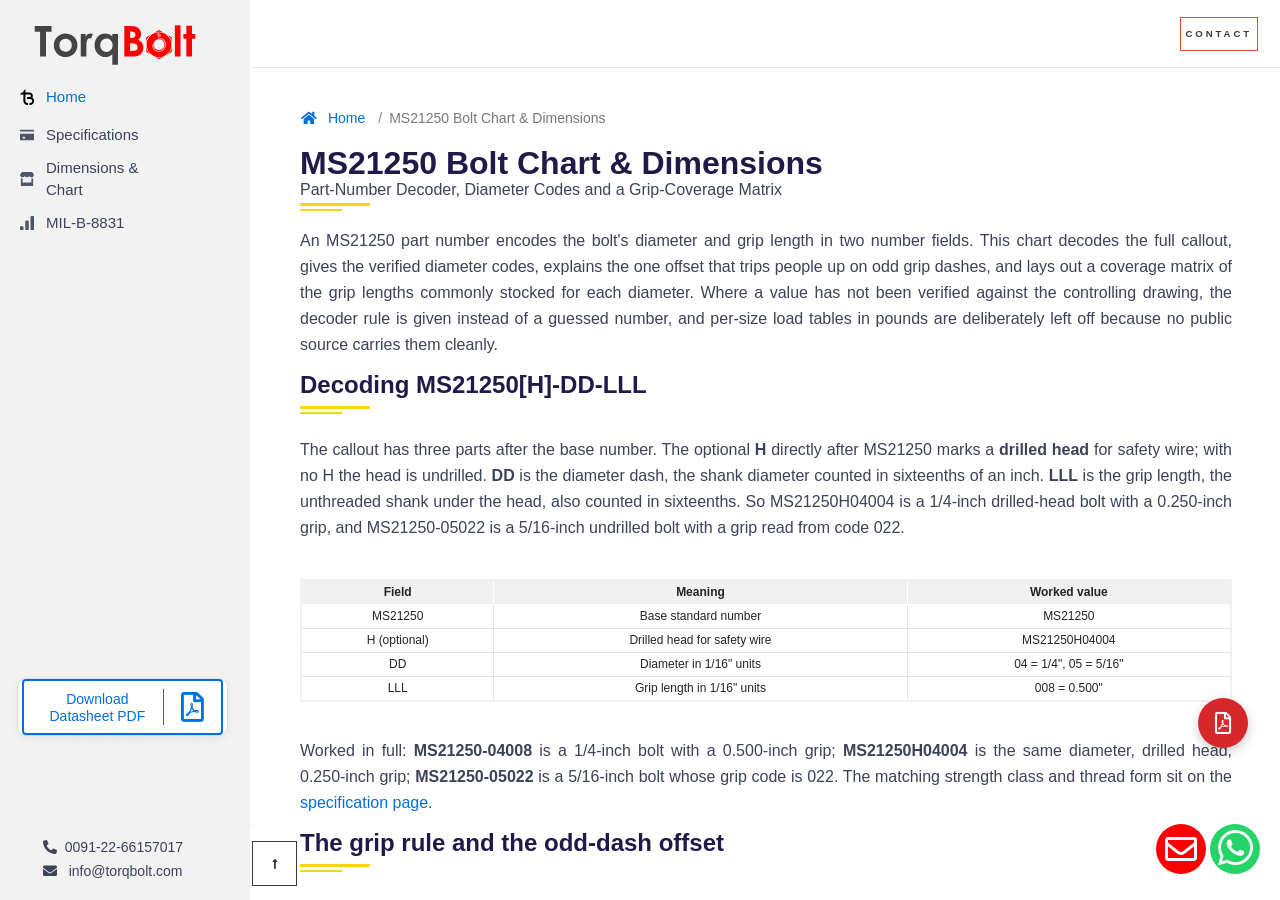
<file: public/ms21250-dimensions.html>
<!DOCTYPE html> 
<html lang="en"><!-- InstanceBegin template="/Templates/main.dwt" codeOutsideHTMLIsLocked="false" -->

<head>
    <meta charset="utf-8">
    <meta http-equiv="X-UA-Compatible" content="IE=edge">
    <link rel="preconnect" href="https://fonts.googleapis.com">
    <link rel="preconnect" href="https://fonts.gstatic.com" crossorigin>
    <link rel="preconnect" href="https://cdnjs.cloudflare.com" crossorigin> 
    <!-- InstanceBeginEditable name="doctitle" -->
    <title>MS21250 Bolt Chart: Dash Codes &amp; Grip Matrix | TorqBolt</title>
    <meta name="description" content="MS21250 bolt chart: part-number decoder, diameter dash codes (03 = 0.190 #10), the grip-length rule with its odd-dash offset, and a grip-coverage matrix." />
    <meta name="keywords" content="MS21250 bolt chart, MS21250 dimensions, MS21250 dash numbers, MS21250 part number decoder, MS21250 grip length, MS21250 size matrix, MS21250 dash 03, 12-point tension bolt dimensions">
    <!-- InstanceEndEditable -->
    <meta name="viewport" content="width=device-width, initial-scale=1">
    <meta name="robots" content="all,follow"> 
    <meta name="author" content="TorqBolt QA-QC">
    <!-- fonts --->
    <link rel="stylesheet" href="fonts/fontawesome5-overrides.min.css">
    <!-- Font Awesome CSS-->
    <link rel="stylesheet" href="https://cdnjs.cloudflare.com/ajax/libs/font-awesome/5.12.1/css/all.min.css" integrity="sha256-mmgLkCYLUQbXn0B1SRqzHar6dCnv9oZFPEC1g1cwlkk=" crossorigin="anonymous" />
    <!-- Custom stylesheet - for your changes-->
    <link rel="stylesheet" href="css/qa-index-css-merge.css">
    <link rel="stylesheet" href="css/custom.css?v=4">
    <link rel="stylesheet" href="css/bootstrap.min.css">
    <link rel="stylesheet" href="https://maxcdn.bootstrapcdn.com/bootstrap/3.4.1/css/bootstrap.min.css">
    <link rel="icon" href="img/favicon.png" type="image/gif" sizes="16x16">
	<!-- Google tag (gtag.js) -->
	<script async src="https://www.googletagmanager.com/gtag/js?id=G-8SQWKGS5DG"></script>
	<script>
	  window.dataLayer = window.dataLayer || [];
	  function gtag(){dataLayer.push(arguments);}
	  gtag('js', new Date());

	  gtag('config', 'G-8SQWKGS5DG');
	</script>
    <!-- InstanceBeginEditable name="head" -->


    <link href="https://ms21250.com/ms21250-dimensions" rel="canonical" />

    <!-- InstanceEndEditable -->


<meta property="og:type" content="website">
<meta property="og:title" content="MS21250 Bolt Chart: Dash Codes, Grip & Size Matrix | TorqBolt">
<meta property="og:description" content="MS21250 bolt chart: part-number decoder, diameter dash codes (03 = 0.190 #10), the grip-length rule with its odd-dash offset, and a grip-coverage matrix.">
<meta property="og:url" content="https://ms21250.com/ms21250-dimensions">
<meta property="og:image" content="https://ms21250.com/img/og-image.jpg">
<meta property="og:site_name" content="MS21250 Bolt Reference">
<meta name="twitter:card" content="summary_large_image">
<meta name="twitter:title" content="MS21250 Bolt Chart: Dash Codes, Grip & Size Matrix | TorqBolt">
<meta name="twitter:description" content="MS21250 bolt chart: part-number decoder, diameter dash codes (03 = 0.190 #10), the grip-length rule with its odd-dash offset, and a grip-coverage matrix.">
<meta name="twitter:image" content="https://ms21250.com/img/og-image.jpg">
<script type="application/ld+json">{"@context":"https://schema.org","@type":"BreadcrumbList","itemListElement":[{"@type":"ListItem","position":1,"name":"Home","item":"https://ms21250.com/"},{"@type":"ListItem","position":2,"name":"MS21250 Bolt Chart & Dimensions","item":"https://ms21250.com/ms21250-dimensions"}]}</script>
<script type="application/ld+json">{"@context":"https://schema.org","@type":"TechArticle","headline":"MS21250 Bolt Chart: Dash Codes, Grip and Size Matrix","description":"MS21250 bolt chart: part-number decoder, diameter dash codes (03 = 0.190 #10), the grip-length rule with its odd-dash offset, and a grip-coverage matrix.","url":"https://ms21250.com/ms21250-dimensions","isPartOf":{"@type":"WebSite","name":"MS21250 Bolt Reference","url":"https://ms21250.com/"},"publisher":{"@type":"Organization","name":"TorqBolt","url":"https://torqbolt.com/"}}</script>
<script type="application/ld+json">{"@context":"https://schema.org","@type":"FAQPage","mainEntity":[{"@type":"Question","name":"How do I read an MS21250 dash number?","acceptedAnswer":{"@type":"Answer","text":"The first dash field is the diameter in sixteenths of an inch, so dash 05 is 5/16 inch. The second field is the grip length, also in sixteenths, so 012 is 0.750 inch."}},{"@type":"Question","name":"Is MS21250 dash 03 the same as 3/16 inch?","acceptedAnswer":{"@type":"Answer","text":"No. Dash 03 is 0.190 inch, the #10 screw size, not 3/16 inch (0.1875). It is the one small-diameter code that does not sit on a clean sixteenth, and it is widely mis-stated as 3/16 inch online."}},{"@type":"Question","name":"Why does grip 022 work out to 1.375 inch and not exactly 22/16?","acceptedAnswer":{"@type":"Answer","text":"Odd grip dashes carry a small +0.061-inch offset above the even-code value, so code 022 lands at about 1.375 inch. The clean divide-by-16 rule is exact for even codes; for a tight odd-grip fit, take the dimension from the controlling drawing."}},{"@type":"Question","name":"Which MS21250 sizes are commonly stocked?","acceptedAnswer":{"@type":"Answer","text":"The 1/4-inch (dash 04) and 5/16-inch (dash 05) diameters are stocked across the widest grip ranges, while larger diameters such as 5/8 and 7/8 inch are held in only a few grips. The grip-coverage matrix lists the commonly stocked grip dash codes for each diameter."}}]}</script>
<script type="application/ld+json">{"@context":"https://schema.org","@type":"Organization","name":"TorqBolt","url":"https://torqbolt.com/","logo":"https://torqbolt.com/img/logo_small.svg","email":"info@torqbolt.com","telephone":"+91-22-66157017","address":[{"@type":"PostalAddress","addressLocality":"Mumbai","postalCode":"400067","addressCountry":"IN"},{"@type":"PostalAddress","addressLocality":"Rajkot","addressCountry":"IN"}],"areaServed":["India","United States","United Kingdom","Saudi Arabia","United Arab Emirates","Norway","Singapore","Brazil","Netherlands","Germany"],"award":["NORSOK M-650 qualified","API 6A","NACE MR0175 / ISO 15156-2 compliant","PED 2014/68/EC certified","ISO 17782"]}</script>
</head>

<body data-spy="scroll" data-target="#toc" data-offset="81" data-new-gr-c-s-check-loaded="14.990.0" data-gr-ext-installed="" data-gr-ext-disabled="forever">

    <div class="Box-root Flex-flex Flex-alignItems--baseline Flex-direction--row Flex-justifyContent--flexStart no-qa-bxroot">
					<li class="list-inline-item pr-3 mr-0 d-none d-lg-inline-block no-qa-bxroot-li">
						<div class="pdf-std-btn">
							<div>
								<div class="" style="outline:none" tabindex="-1">
									<a href="/files/ms21250-datasheet.pdf" target="_blank" rel="noopener" title="MS21250 / NASM21250 datasheet PDF" class="btn btn-d">
									<span class="btn-content">Download<br>Datasheet PDF</span>
									<span class="icon"><i class="far fa-file-pdf" aria-hidden="true" style="font-size: 30px;"></i></span> 	
									</a>
								</div>
							</div>
						</div>
					</li>
					<li class="list-inline-item pr-3 mr-0 d-none d-lg-inline-block no-qa-bxroot-li" style="margin-left: 15px; margin-bottom: 0.5rem;">
            <hr class="hr-up-no">
            <i class="fas fa-phone-alt" aria-hidden="true"></i>&nbsp; <a class="greymail" href="tel:0091-22-66157017" style="color: #3c4257 !important;"> 0091-22-66157017</a>
        </li>
    </div>
    <div class="Box-root Flex-flex Flex-alignItems--baseline Flex-direction--row Flex-justifyContent--flexStart no-qa-bxroot">
        <li class="list-inline-item px-3 emailOnPhn mail-us-display d-none d-lg-inline-block email-qa-bxroot-li" id="mailUs" style="margin-left: 15px;"> <i class="fa fa-envelope" aria-hidden="true"></i> &nbsp;&nbsp;<a href="mailto:info@torqbolt.com" class="greymail" style="color: #3c4257 !important;">info@torqbolt.com</a> </li>
    </div>
    <!-- modal -->
    <a href="https://torqbolt.com/contact-us" data-toggle="modal" data-target="#exampleModal" class="float-mail" target="_blank"> <i class="far fa-envelope my-float-mail"></i></a>
    <div id="exampleModal" tabindex="-1" role="dialog" aria-labelledby="exampleModalLabel" aria-hidden="true" class="modal fade">
        <div role="document" class="modal-dialog">
            <div class="modal-content">
                <button type="button" data-dismiss="modal" aria-label="Close" class="close modal-close"> <i class="fas fa-times closeForm"></i> </button>
                <div class="modal-body">
                    <!--<div class="container">-->
                    <div>
                        <header class="mb-5">
                            <h6 class="text-uppercase text-center h5">Contact form</h6>
                        </header>
                        <div class="row">
                            <div class="col-md-7 col-md-12 col-lg-12 mb-5 mb-md-0">
                                <form id="contact-form" method="post" action="https://formspree.io/xknrzanw" class="form">
                                    <div class="controls">
                                        <div class="row">
                                            <div class="col-sm-6">
                                                <div class="form-group">
                                                    <label for="name" class="form-label">Your firstname *</label>
                                                    <input type="text" name="name" id="name" placeholder="Enter your first name" required="required" class="form-control">
                                                </div>
                                            </div>
                                            <div class="col-sm-6">
                                                <div class="form-group">
                                                    <label for="surname" class="form-label">Your lastname *</label>
                                                    <input type="text" name="surname" id="surname" placeholder="Enter your  last name" required="required" class="form-control">
                                                </div>
                                            </div>
                                        </div>
                                        <div class="form-group">
                                            <label for="email" class="form-label">Your email *</label>
                                            <input type="email" name="email" id="email" placeholder="Enter your  email" required="required" class="form-control">
                                        </div>
                                        <div class="form-group">
                                            <label for="message" class="form-label">Your message for us *</label>
                                            <textarea rows="4" name="message" id="message" placeholder="Enter your message" required="required" class="form-control"></textarea>
                                        </div>
                                        <button type="submit" class="btn btn-light btnContact">Send message</button>
                                    </div>
                                </form>
                            </div>
                        </div>
                    </div>
                </div>
            </div>
        </div>
    </div>
    <!-- /modal -->
    <a href="https://api.whatsapp.com/send?phone=912266157017&amp;text=" class="float-wp" target="_blank"> <i class="fab fa-whatsapp my-float"></i></a>
      <a href="/files/ms21250-datasheet.pdf" class="float-pdf" target="_blank" rel="noopener" title="MS21250 / NASM21250 datasheet PDF"><i class="far fa-file-pdf my-float-pdf"></i></a>
    <div id="root">
        <div class="Shell Shell-legacy Box-root Flex-flex shell-side-area">
            <meta http-equiv="Content-Type" content="text/html; charset=utf-8">
            <div class="SidebarContainer Box-root Box-background--white Flex-flex Flex-direction--column sub-shell-side-area">
                <a href="https://ms21250.com/" class="UnstyledLink">
                    <div class="Box-root Padding-all--20 box-spacing">
                        <div class="Box-root Box-root" style="pointer-events:none">
                             <div class="Box-root Flex-flex Flex-alignItems--center Flex-direction--row Flex-justifyContent--flexStart Flex-wrap--nowrap" style="margin-left:-4px">
                                <div class="Box-root Box-hideIfEmpty Margin-left--4" style="pointer-events:auto"> <img src="img/logo_small.svg" alt="Torqbolt Logo" class="navbar-brand-svg torqboltlogo"></div>
                            </div>
                        </div>
                    </div>
                </a>
                <div class="Box-root Padding-top--12 Padding-right--20 Padding-bottom--20 Padding-left--20 box-cover">
                    <div style="position:relative;opacity:1;transform:none">
                        <div class="Box-root Padding-bottom--20" style="position:absolute">
                            <div class="Box-root" style="pointer-events:none">
                                <div class="Box-root Flex-flex Flex-direction--column Flex-justifyContent--flexStart Flex-wrap--nowrap" style="margin-left:-12px;margin-top:-12px">
                                    <div class="Box-root Box-hideIfEmpty Margin-top--12 Margin-left--12" style="pointer-events:auto">
                                        <div class="Box-root">
                                            <div style="outline:none" tabindex="-1">
                                                <a href="https://ms21250.com" class="UnstyledLink">
                                                    <div class="Box-root" style="pointer-events:none;margin-top:0px">
                                                        <div class="Box-root Flex-flex Flex-alignItems--center Flex-direction--row Flex-justifyContent--flexStart Flex-wrap--nowrap" style="margin-left:-12px">
                                                            <div class="Box-root Box-hideIfEmpty Margin-left--12" style="pointer-events:auto">
                                                                <div aria-hidden="true" class="SVGInline SVGInline--cleaned SVG Icon Icon--home Icon-color Icon-color--blue Box-root Flex-flex">
                                                                    <img class="SVGInline-svg SVGInline--cleaned-svg SVG-svg Icon-svg Icon--home-svg Icon-color-svg Icon-color--blue-svg" src="img/tb-ligature.svg" alt="TorqBolt Ligature" title="TorqBolt Ligature" srcset="" height="30" width="30" style="margin-left: -8px;">
                                                                </div>
                                                            </div>
                                                            <div class="Box-root Box-hideIfEmpty Margin-left--4" style="pointer-events:auto"><span class="Text-color--blue Text-fontSize--15 Text-fontWeight--medium Text-numericSpacing--proportional Text-typeface--base Text-wrap--wrap Text-display--inline">Home</span></div>
                                                        </div>
                                                    </div>
                                                </a>
                                            </div>
                                        </div>
                                    </div>
                                    <div class="Box-root Box-hideIfEmpty Margin-top--12 Margin-left--12" style="pointer-events:auto">
                                        <div class="Box-root">
                                            <div style="outline:none" tabindex="-1">
                                                <a href="/ms21250-specifications" class="UnstyledLink">
                                                    <div class="Box-root" style="pointer-events:none;margin-top:0px">
                                                        <div class="Box-root Flex-flex Flex-alignItems--center Flex-direction--row Flex-justifyContent--flexStart Flex-wrap--nowrap" style="margin-left:-12px">
                                                            <div class="Box-root Box-hideIfEmpty Margin-left--12" style="pointer-events:auto">
                                                                <div aria-hidden="true" class="SVGInline SVGInline--cleaned SVG Icon Icon--payments Icon-color Icon-color--gray600 Box-root Flex-flex">
                                                                    <svg xmlns="http://www.w3.org/2000/svg" viewbox="0 0 16 12" aria-hidden="true" class="SVGInline-svg SVGInline--cleaned-svg SVG-svg Icon-svg Icon--payments-svg Icon-color-svg Icon-color--gray600-svg" height="14" width="14">
                                                                        <path d="M16 2H0v-.75C0 .56.45 0 1 0h14c.55 0 1 .56 1 1.25V2zm0 2.5V11a1 1 0 01-1 1H1a1 1 0 01-1-1V4.5h16zM4 8a1 1 0 000 2h1a1 1 0 000-2H4z"></path>
                                                                    </svg>
                                                                </div>
                                                            </div>
                                                            <div class="Box-root Box-hideIfEmpty Margin-left--12" style="pointer-events:auto"><span class="Text-color--default Text-fontSize--15 Text-fontWeight--medium Text-numericSpacing--proportional Text-typeface--base Text-wrap--wrap Text-display--inline">Specifications</span></div>
                                                        </div>
                                                    </div>
                                                </a>
                                            </div>
                                        </div>
                                    </div>
                                    <div class="Box-root Box-hideIfEmpty Margin-top--12 Margin-left--12" style="pointer-events:auto">
                                        <div class="Box-root">
                                            <div style="outline:none" tabindex="-1">
                                                <a href="/ms21250-dimensions" class="UnstyledLink">
                                                    <div class="Box-root" style="pointer-events:none;margin-top:0px">
                                                        <div class="Box-root Flex-flex Flex-alignItems--center Flex-direction--row Flex-justifyContent--flexStart Flex-wrap--nowrap" style="margin-left:-12px">
                                                            <div class="Box-root Box-hideIfEmpty Margin-left--12" style="pointer-events:auto">
                                                                <div aria-hidden="true" class="SVGInline SVGInline--cleaned SVG Icon Icon--business Icon-color Icon-color--gray600 Box-root Flex-flex">
                                                                    <svg xmlns="http://www.w3.org/2000/svg" viewbox="0 0 16 16" aria-hidden="true" class="SVGInline-svg SVGInline--cleaned-svg SVG-svg Icon-svg Icon--business-svg Icon-color-svg Icon-color--gray600-svg" height="14" width="14">
                                                                        <path d="M15 7.03V15a1 1 0 01-1 1H2a1 1 0 01-1-1V7.03c.6.3 1.28.47 2 .47V12h10V7.5c.72 0 1.4-.17 2-.47zM13.46 0a1 1 0 01.84.45L16 3a3 3 0 01-5.5 1.66 3 3 0 01-5 0A3 3 0 010 3L1.7.45A1 1 0 012.54 0h10.92z"></path>
                                                                    </svg>
                                                                </div>
                                                            </div>
                                                            <div class="Box-root Box-hideIfEmpty Margin-left--12" style="pointer-events:auto"><span class="Text-color--default Text-fontSize--15 Text-fontWeight--medium Text-numericSpacing--proportional Text-typeface--base Text-wrap--wrap Text-display--inline">Dimensions &amp; Chart</span></div>
                                                        </div>
                                                    </div>
                                                </a>
                                            </div>
                                        </div>
                                    </div>
                                    <div class="Box-root Box-hideIfEmpty Margin-top--12 Margin-left--12" style="pointer-events:auto">
                                        <div class="Box-root">
                                            <div style="outline:none" tabindex="-1">
                                                <a href="/mil-b-8831" class="UnstyledLink">
                                                    <div class="Box-root" style="pointer-events:none;margin-top:0px">
                                                        <div class="Box-root Flex-flex Flex-alignItems--center Flex-direction--row Flex-justifyContent--flexStart Flex-wrap--nowrap" style="margin-left:-12px">
                                                            <div class="Box-root Box-hideIfEmpty Margin-left--12" style="pointer-events:auto">
                                                                <div aria-hidden="true" class="SVGInline SVGInline--cleaned SVG Icon Icon--financialservices Icon-color Icon-color--gray600 Box-root Flex-flex">
                                                                    <svg xmlns="http://www.w3.org/2000/svg" viewbox="0 0 16 16" aria-hidden="true" class="SVGInline-svg SVGInline--cleaned-svg SVG-svg Icon-svg Icon--financialservices-svg Icon-color-svg Icon-color--gray600-svg" height="14" width="14">
                                                                        <path d="M15 0a1 1 0 011 1v14a1 1 0 01-1 1h-2a1 1 0 01-1-1V1a1 1 0 011-1h2zM3 11.63a1 1 0 011 1V15a1 1 0 01-1 1H1a1 1 0 01-1-1v-2.37a1 1 0 011-1h2zM9 5a1 1 0 011 1v9a1 1 0 01-1 1H7a1 1 0 01-1-1V6a1 1 0 011-1h2z"></path>
                                                                    </svg>
                                                                </div>
                                                            </div>
                                                            <div class="Box-root Box-hideIfEmpty Margin-left--12" style="pointer-events:auto"><span class="Text-color--default Text-fontSize--15 Text-fontWeight--medium Text-numericSpacing--proportional Text-typeface--base Text-wrap--wrap Text-display--inline">MIL-B-8831</span></div>
                                                        </div>
                                                    </div>
                                                </a>
                                            </div>
                                        </div>
                                    </div>
                                </div>
                            </div>
                        </div>
                    </div>
                </div>
            </div>
            <div class="Box-root Flex-flex Flex-direction--column" style="flex-grow:1">
                <meta http-equiv="Content-Type" content="text/html; charset=utf-8">
                <div class="width-2nd-head Header Box-root Box-background--white Box-divider--light-bottom-1 Padding-top--12 Padding-right--12 Padding-bottom--12 Padding-left--16 Flex-flex Flex-alignItems--center Flex-direction--row Flex-justifyContent--spaceBetween">
                    <div class="Box-root Flex-flex Flex-alignItems--center Flex-justifyContent--spaceBetween" style="width:100%">
                        <div class="MobileNav Box-root">
                            <label>Home</label>
                            <div aria-hidden="true" class="SVGInline SVGInline--cleaned SVG Icon Icon--chevronDown MobileNav-arrow Icon-color Icon-color--gray600 Box-root Flex-flex">
                                <svg aria-hidden="true" class="SVGInline-svg SVGInline--cleaned-svg SVG-svg Icon-svg Icon--chevronDown-svg MobileNav-arrow-svg Icon-color-svg Icon-color--gray600-svg" height="12" width="12" viewbox="0 0 16 16" xmlns="http://www.w3.org/2000/svg">
                                    <path d="M13.591 5.293a1 1 0 0 1 1.416 1.416l-6.3 6.3a1 1 0 0 1-1.414 0l-6.3-6.3A1 1 0 0 1 2.41 5.293L8 10.884z" fill-rule="evenodd"></path>
                                </svg>
                            </div>
                            <select name="forma" onchange="location = this.value;">
                                <option selected="" value="https://ms21250.com"><a href="https://ms21250.com">Home</a></option>
                                <option value="/ms21250-specifications">MS21250 Specification</option>
                                <option value="/ms21250-dimensions">Dimensions &amp; Chart</option>
                                <option value="/mil-b-8831">MIL-B-8831</option>
                            </select>
                        </div>
						
                        <div class="Box-root Box-hideIfEmpty Margin-left--24" style="pointer-events:auto">
                            <!--content-->
                        </div>
                        <div class="Header-buttons--small Box-root Padding-right--4 Padding-left--32 Flex-flex Flex-alignItems--center">
                            <div class="Box-root">
                                <a href="https://torqbolt.com/contact-us" class="navbar-icon-link">
                                    <button type="button" class="btn btn-light btnContact">Contact</button>
                                </a>
                            </div>
                        </div>
                        <div
                     class="Header-buttons--full Box-root Padding-right--4 Padding-left--32 Flex-flex Flex-alignItems--center">
                     <div class="Box-root" style="pointer-events:none">
                        <div
                           class="Box-root Flex-flex Flex-alignItems--center Flex-direction--row Flex-justifyContent--flexStart Flex-wrap--nowrap"
                           style="margin-left:-24px">
                           
<!--
                           <div class="Box-root Box-hideIfEmpty Margin-left--24"
                              style="pointer-events:auto;margin-right: -19px;">
                              <div class="Box-root Flex-flex">
                                 <div class="dropdown">
                                    <button class="btn btn-default dropdown-toggle btn-style" type="button"
                                       data-toggle="dropdown">
                                       <span class="dropdown-body APISKD" style="letter-spacing: 0px;">Class</span>
                                       <svg aria-hidden="true" class="dropdown-arrow dropdown-arrow-APISKD" height="14"
                                          width="14" viewbox="0 0 16 16" xmlns="http://www.w3.org/2000/svg">
                                          <path
                                             d="M13.591 5.293a1 1 0 0 1 1.416 1.416l-6.3 6.3a1 1 0 0 1-1.414 0l-6.3-6.3A1 1 0 0 1 2.41 5.293L8 10.884z"
                                             fill-rule="evenodd"></path>
                                       </svg>
                                    </button>
                                    <ul class="dropdown-menu cust-drop APISK-down-arrow ContextualPopover-contents">
                                       <div class="ContextualPopover-arrowContainer">
                                          <div class="ContextualPopover-arrow"></div>
                                       </div>
                                       <li><a href="class-1-bolts">Grade B8 Class 1</a></li>
                                       <li class="divider"></li>
                                       <li><a href="class-1a-bolts">Grade B8 Class 1A</a></li>
                                       <li class="divider"></li>
                                       <li><a href="grade-b8-class-1d-bolts">Grade B8 Class 1D</a></li>
                                       <li class="divider"></li>
                                       <li><a href="grade-b8-class-2-bolts">Grade B8 Class 2</a></li>
                                       <li class="divider"></li>
                                       <li><a href="class-2b-bolts">Grade B8 Class 2B</a></li>
                                       <li class="divider"></li>
                                    </ul>
                                 </div>
                              </div>
                           </div>
-->
                           <div class="Box-root Box-hideIfEmpty Margin-left--24" style="pointer-events:auto">
                              <div class="nav-item"> <a href="https://torqbolt.com/contact-us" class="navbar-icon-link">
                                    <button type="button" class="btn btn-light btnContact">Contact</button>
                                 </a>
                              </div>
                           </div>
                        </div>
                     </div>
                  </div>
                    </div>
                </div>
                <div class="Content-container Box-root" id="top">
                    <div style="display:none">
                        <div class="algolia-lvl0">Home</div>
                    </div>
                    <div class="width-2nd-body Content-articleContainer Box-root Box-background--white Padding-top--32 Padding-bottom--32 Padding-horizontal--48">
                        <!-- InstanceBeginEditable name="body" -->
                        <!-- Breadcrumbs -->
                        <!--<section class="hero">
                        <div class="row">
                        <div class="col-lg-12 col-xl-10">
                          <ol class="breadcrumb">
                            <li><a href="https://ms21250.com"><i class="fas fa-home orangeIcon"></i></a></li>
                            <li>#
								</li>
                          </ol> 
                        </div>
                        </div>
                        </section>-->
                        <div class="Content-article Box-root Flex-flex Flex-direction--column full-side-space">
                            <div class="LegacyContentWrapper LegacyContentWrapper-typo">
                                <div class="row">
                                    <div class="col-md-12 view-without-full typo-spl-fonts">
                                        <!-- funnel: TOFU; informational intent: ms21250 bolt chart, ms21250 dimensions, ms21250 dash numbers -->
                                        <!-- Breadcrumbs -->
                                        <ol class="breadcrumb" aria-label="Breadcrumb">
                                            <li class="breadcrumb-item"><a href="/"><i class="fas fa-home orangeIcon" aria-hidden="true"></i> Home</a></li>
                                            <li class="breadcrumb-item active" aria-current="page">MS21250 Bolt Chart &amp; Dimensions</li>
                                        </ol>
                                        <!-- main -->
                                        <h1>MS21250 Bolt Chart &amp; Dimensions</h1>
                                        <p class="small-header lined">Part-Number Decoder, Diameter Codes and a Grip-Coverage Matrix</p>
                                        <p class="lead-para-font">An MS21250 part number encodes the bolt's diameter and grip length in two number fields. This chart decodes the full callout, gives the verified diameter codes, explains the one offset that trips people up on odd grip dashes, and lays out a coverage matrix of the grip lengths commonly stocked for each diameter. Where a value has not been verified against the controlling drawing, the decoder rule is given instead of a guessed number, and per-size load tables in pounds are deliberately left off because no public source carries them cleanly.</p>

                                        <h2 class="lined-header" data-toc-text="Decoder">Decoding MS21250[H]-DD-LLL</h2>
                                        <p class="lead-para-font">The callout has three parts after the base number. The optional <strong>H</strong> directly after MS21250 marks a <strong>drilled head</strong> for safety wire; with no H the head is undrilled. <strong>DD</strong> is the diameter dash, the shank diameter counted in sixteenths of an inch. <strong>LLL</strong> is the grip length, the unthreaded shank under the head, also counted in sixteenths. So MS21250H04004 is a 1/4-inch drilled-head bolt with a 0.250-inch grip, and MS21250-05022 is a 5/16-inch undrilled bolt with a grip read from code 022.</p>
                                        <div class="table-responsive">
                                        <table class="topLeftscroll ">
                                            <thead><tr><th>Field</th><th>Meaning</th><th>Worked value</th></tr></thead>
                                            <tbody>
                                                <tr><td>MS21250</td><td>Base standard number</td><td>MS21250</td></tr>
                                                <tr><td>H (optional)</td><td>Drilled head for safety wire</td><td>MS21250H04004</td></tr>
                                                <tr><td>DD</td><td>Diameter in 1/16" units</td><td>04 = 1/4", 05 = 5/16"</td></tr>
                                                <tr><td>LLL</td><td>Grip length in 1/16" units</td><td>008 = 0.500"</td></tr>
                                            </tbody>
                                        </table>
                                        </div>
                                        <p class="lead-para-font">Worked in full: <strong>MS21250-04008</strong> is a 1/4-inch bolt with a 0.500-inch grip; <strong>MS21250H04004</strong> is the same diameter, drilled head, 0.250-inch grip; <strong>MS21250-05022</strong> is a 5/16-inch bolt whose grip code is 022. The matching strength class and thread form sit on the <a href="/ms21250-specifications">specification page</a>.</p>

                                        <h2 class="lined-header" data-toc-text="Grip rule">The grip rule and the odd-dash offset</h2>
                                        <p class="lead-para-font">For even grip codes the rule is the clean one: divide the code by 16 to get the length in inches. Code 008 is 0.500 inch, code 016 is 1.000 inch, code 024 is 1.500 inch. The base step is 0.0625 inch, one sixteenth, per increment.</p>
                                        <p class="lead-para-font">The detail almost nobody states is what happens on odd grip dashes. Odd codes carry a small <strong>+0.061-inch offset</strong> on top of the even-code value, so code 022 lands at about 1.375 inch rather than exactly 22 &times; 0.0625. The clean divide-by-16 rule is exact for even codes and a close working figure for odd ones; for a tight fit on an odd grip, take the dimension from the controlling drawing rather than the arithmetic. The table shows the even-code conversion that the rule covers exactly.</p>
                                        <div class="table-responsive">
                                        <table class="topLeftscroll ">
                                            <thead><tr><th>Grip code (LLL)</th><th>Sixteenths</th><th>Grip length (in)</th></tr></thead>
                                            <tbody>
                                                <tr><td>004</td><td>4/16</td><td>0.250</td></tr>
                                                <tr><td>008</td><td>8/16</td><td>0.500</td></tr>
                                                <tr><td>012</td><td>12/16</td><td>0.750</td></tr>
                                                <tr><td>016</td><td>16/16</td><td>1.000</td></tr>
                                                <tr><td>020</td><td>20/16</td><td>1.250</td></tr>
                                                <tr><td>024</td><td>24/16</td><td>1.500</td></tr>
                                            </tbody>
                                        </table>
                                        </div>

                                        <h2 class="lined-header" data-toc-text="Diameter codes">Diameter dash codes</h2>
                                        <p class="lead-para-font">For most of the range the diameter dash equals the diameter in sixteenths, so dash 08 is 8/16 (1/2) inch and dash 14 is 14/16 (7/8) inch. The verified rows below carry exact callouts. The small-diameter codes do not all fall on a clean sixteenth: <strong>dash 03 is 0.190 inch, the #10 screw size, not 3/16 inch</strong>, which is the single correction most listings get wrong. For the unverified middle rows the decoder rule (diameter equals DD divided by 16) gives the working figure, but the exact small-size callout maps to the nearest standard screw size and should be confirmed against NASM21250 before a controlled order.</p>
                                        <div class="table-responsive">
                                        <table class="topLeftscroll ">
                                            <thead><tr><th>Dash</th><th>Nominal diameter</th><th>Status</th></tr></thead>
                                            <tbody>
                                                <tr><td>03</td><td>0.190" (#10)</td><td>Verified &mdash; note: not 3/16"</td></tr>
                                                <tr><td>04</td><td>1/4" (0.2500)</td><td>Verified</td></tr>
                                                <tr><td>05</td><td>5/16" (0.3125)</td><td>Verified</td></tr>
                                                <tr><td>06</td><td>~3/8" (DD&divide;16)</td><td>By decoder rule; confirm vs NASM21250</td></tr>
                                                <tr><td>07</td><td>~7/16" (DD&divide;16)</td><td>By decoder rule; confirm vs NASM21250</td></tr>
                                                <tr><td>08</td><td>~1/2" (DD&divide;16)</td><td>By decoder rule; confirm vs NASM21250</td></tr>
                                                <tr><td>09</td><td>~9/16" (DD&divide;16)</td><td>By decoder rule; confirm vs NASM21250</td></tr>
                                                <tr><td>10</td><td>~5/8" (DD&divide;16)</td><td>By decoder rule; confirm vs NASM21250</td></tr>
                                                <tr><td>12</td><td>~3/4" (DD&divide;16)</td><td>By decoder rule; confirm vs NASM21250</td></tr>
                                                <tr><td>14</td><td>7/8" (0.8750)</td><td>Verified</td></tr>
                                            </tbody>
                                        </table>
                                        </div>
                                        <p class="lead-para-font">The "dash equals diameter in sixteenths" rule is a quick sanity check for dash 04 and up: if a quoted diameter and dash do not satisfy it, one of them has been transcribed wrongly. Dash 03 is the exception, because the #10 screw size at 0.190 inch does not sit on a clean sixteenth. The full part-number logic and the strength class sit on the <a href="/ms21250-specifications">specification page</a>.</p>

                                        <h2 class="lined-header" data-toc-text="Size matrix">Grip-coverage matrix by diameter</h2>
                                        <p class="lead-para-font">A single diameter is stocked across a wide span of grip lengths, and the spread differs from one diameter to the next. The matrix below maps each diameter dash to the grip dash codes commonly stocked for it; multiply any grip dash by 0.0625 inch to read it as a length, so grip 22 is about 1.375 inch and grip 40 is 2.500 inch. These are commonly stocked sizes drawn from distributor catalogues, useful for spotting which combinations are readily available; for a guaranteed availability and the exact odd-grip dimension, confirm the specific callout when ordering.</p>
                                        <div class="table-responsive">
                                        <table class="topLeftscroll ">
                                            <thead><tr><th>Diameter dash</th><th>Nominal dia</th><th>Commonly stocked grip dash codes</th></tr></thead>
                                            <tbody>
                                                <tr><td>03</td><td>0.190" (#10)</td><td>04, 06, 08, 10, 12, 16</td></tr>
                                                <tr><td>04</td><td>1/4"</td><td>04, 06, 08, 10, 12, 13, 14, 16, 18, 20, 22, 24, 26, 28, 30, 34, 38, 40, 42, 46, 52, 54</td></tr>
                                                <tr><td>05</td><td>5/16"</td><td>06, 08, 09, 10, 12, 14, 15, 16, 17, 18, 22, 24, 26, 28, 30, 32, 36, 40, 48, 56, 62</td></tr>
                                                <tr><td>06</td><td>3/8"</td><td>06, 08, 10, 12, 14, 16, 18, 20, 22, 24, 26, 30, 34, 38, 40, 42, 44, 56, 62</td></tr>
                                                <tr><td>07</td><td>7/16"</td><td>04, 08, 14, 16, 20, 22, 30, 64</td></tr>
                                                <tr><td>08</td><td>1/2"</td><td>18, 20, 24, 26, 27, 28, 31, 32, 34, 38, 42, 47, 50, 62, 76</td></tr>
                                                <tr><td>09</td><td>9/16"</td><td>14, 18, 20, 22, 24, 38, 66</td></tr>
                                                <tr><td>10</td><td>5/8"</td><td>22, 24, 70</td></tr>
                                                <tr><td>12</td><td>3/4"</td><td>24, 36, 40</td></tr>
                                                <tr><td>14</td><td>7/8"</td><td>46</td></tr>
                                            </tbody>
                                        </table>
                                        </div>
                                        <p class="lead-para-font">Reading the matrix is the same two-step every time: pick the diameter dash on the left, then pick a grip dash from its row and divide by 16 for the length. The 1/4-inch and 5/16-inch diameters carry the widest grip ranges because they are the most commonly used sizes; the larger diameters are stocked in fewer grips. To turn any cell into a full part number, prefix it with MS21250 (or MS21250H for a drilled head), as in MS21250-05022 for the 5/16-inch diameter at grip 22.</p>

                                        <h2 class="lined-header" data-toc-text="Worked examples">Worked part-number examples</h2>
                                        <p class="lead-para-font">Putting the fields together turns any callout into a diameter, a grip and a head option in one pass. Take the diameter from the dash, take the grip by dividing by 16 (with the odd-dash caution above), and check for an H. The examples below run that process end to end.</p>
                                        <div class="table-responsive">
                                        <table class="topLeftscroll ">
                                            <thead><tr><th>Part number</th><th>Diameter</th><th>Grip</th><th>Head</th></tr></thead>
                                            <tbody>
                                                <tr><td>MS21250-04008</td><td>1/4" (dash 04)</td><td>0.500" (008)</td><td>Undrilled</td></tr>
                                                <tr><td>MS21250H04004</td><td>1/4" (dash 04)</td><td>0.250" (004)</td><td>Drilled</td></tr>
                                                <tr><td>MS21250-05022</td><td>5/16" (dash 05)</td><td>~1.375" (022, odd-dash offset)</td><td>Undrilled</td></tr>
                                                <tr><td>MS21250-06016</td><td>~3/8" (dash 06)</td><td>1.000" (016)</td><td>Undrilled</td></tr>
                                                <tr><td>MS21250-03012</td><td>0.190"/#10 (dash 03)</td><td>0.750" (012)</td><td>Undrilled</td></tr>
                                            </tbody>
                                        </table>
                                        </div>

                                        <h2 class="lined-header" data-toc-text="Choosing grip">How to choose the grip length</h2>
                                        <p class="lead-para-font">Selecting the grip is a measurement task, not a guess. Measure the total thickness of the parts the bolt clamps, from the bearing face under the flange to the face the nut seats against. Convert that thickness to sixteenths and pick the grip dash at or just above it, so the unthreaded shank spans the joint and the thread begins past the clamped material. For a 0.700-inch stack, grip 012 (0.750 inch) is the natural choice; for a 0.950-inch stack, grip 016 (1.000 inch) fits. Keeping the thread out of the clamped zone is what lets the bolt hold an accurate, repeatable preload, which is the whole point of a tension fastener.</p>

                                        <h2 class="lined-header" data-toc-text="FAQ">Frequently asked questions</h2>
                                        <div class="faq-block">
                                            <h3 class="lined-header">How do I read an MS21250 dash number?</h3>
                                            <p class="lead-para-font">The first dash field is the diameter in sixteenths of an inch, so dash 05 is 5/16 inch. The second field is the grip length, also in sixteenths, so 012 is 0.750 inch.</p>
                                            <h3 class="lined-header">Is MS21250 dash 03 the same as 3/16 inch?</h3>
                                            <p class="lead-para-font">No. Dash 03 is 0.190 inch, the #10 screw size, not 3/16 inch (0.1875). It is the one small-diameter code that does not sit on a clean sixteenth, and it is widely mis-stated as 3/16 inch online.</p>
                                            <h3 class="lined-header">Why does grip 022 work out to 1.375 inch and not exactly 22/16?</h3>
                                            <p class="lead-para-font">Odd grip dashes carry a small +0.061-inch offset above the even-code value, so code 022 lands at about 1.375 inch. The clean divide-by-16 rule is exact for even codes; for a tight odd-grip fit, take the dimension from the controlling drawing.</p>
                                            <h3 class="lined-header">Which MS21250 sizes are commonly stocked?</h3>
                                            <p class="lead-para-font">The 1/4-inch (dash 04) and 5/16-inch (dash 05) diameters are stocked across the widest grip ranges, while larger diameters such as 5/8 and 7/8 inch are held in only a few grips. The grip-coverage matrix above lists the commonly stocked grip dash codes for each diameter.</p>
                                        </div>

                                        <h2 class="lined-header" data-toc-text="Related pages">Related pages</h2>
                                        <ul>
                                            <li class="lead-para-font"><a href="/">MS21250 Bolts (home)</a>: overview and sourcing.</li>
                                            <li class="lead-para-font"><a href="/ms21250-specifications">MS21250 Specification</a>: strength, material family, finish and thread.</li>
                                            <li class="lead-para-font"><a href="/mil-b-8831">MIL-B-8831</a>: procurement specification and its NASM8831 successor.</li>
                                            <li class="lead-para-font"><a href="/files/ms21250-datasheet.pdf">MS21250 Datasheet</a>: printable summary.</li>
                                            <li class="lead-para-font"><a href="/ms21250-specifications">Part-number decoder</a>: MS21250[H]-DD-LLL explained.</li>
                                            <li class="lead-para-font"><a href="/ms21250-specifications">MS21250 vs NASM21250</a>: how the callouts relate.</li>
                                            <li class="lead-para-font"><a href="/">Request a quotation</a>: contact TorqBolt with your dash sizes and grips.</li>
                                        </ul>
                                        <!-- main --><!-- #BeginLibraryItem "/Library/footer 1.lbi" -->
										<div class="margin-bottom-border" style="margin-top:70px;"></div>
											<article id="content" data-locale="en">
                                    <!-- footer part 1 -->
                                    <div class="category-map">
                                       <div class="category-map-content">
                                          <div class="flex flex-space-between category-map-list">
                                             <div class="category-map-category">
                                                <h5 id="specifications">Related Specifications</h5>
<!--                                                <ul style="column-count: 2;">--> 
													<ul>
												   <li> <a href="https://torqbolt.com/astm-a193-a193m-bolting-stud-bolts-screws-specifications-suppliers-manufacturers" >ASTM A193/A193M</a></li>	
<li> <a href="https://torqbolt.com/astm-a194-a194m-nuts-specifications-suppliers-manufacturers">ASTM A194/A194M</a></li>	
<li> <a href="https://torqbolt.com/astm-f436-f436m-washers-specifications-suppliers-manufacturers">ASTM F436/F436M</a></li>	
<li> <a href="https://torqbolt.com/astm-f2882-stud-bolts-screws-threaded-rod-manufacturers-suppliers-specifications">ASTM F2882</a></li>	
<li> <a href="https://torqbolt.com/iso-898-1-bolting-fasteners-bolting-stud-bolts-screws-suppliers-manufacturers">ISO 898-1</a></li>	
<li> <a href="https://torqbolt.com/iso-898-2-nuts-suppliers-manufacturers">ISO 898-2</a></li>	
<li> <a href="https://torqbolt.com/iso-3506-1-bolting-fasteners-bolting-stud-bolts-screws-suppliers-manufacturers">ISO 3506-1</a></li>	
                                                   
                                                </ul>
                                             </div>
                                             <div class="category-map-category">
                                                <h5 id="surface-treatments">Surface Treatments</h5>
                                                <ul>
															<strong><li> <a href="https://torqbolt.com/xylan-1070-coated-fasteners-stud-bolts-screws-nuts-washers">Xylan 1070</a> / <a href="https://torqbolt.com/xylan-1014-coated-fasteners-stud-bolts-screws-nuts-washers">1014</a> / <a href="#">1400</a> / <a href="https://torqbolt.com/xylan-1424-coated-fasteners-stud-bolts-screws-nuts-washers">1424</a></li>
															<li> <a href="https://torqbolt.com/xylar-2-coated-fasteners-stud-bolts-screws-nuts-washers">Xylar 2</a> / <a href="https://torqbolt.com/xylar-101-coated-fasteners-stud-bolts-screws-nuts-washers">101</a></li>
															<li> <a href="https://torqbolt.com/geomet-321-coated-fasteners-stud-bolts-screws-nuts-washers">Geomet 321</a> / <a href="https://torqbolt.com/geomet-500-coated-fasteners-stud-bolts-screws-nuts-washers">500</a> / <a href="https://torqbolt.com/geomet-720-coated-fasteners-stud-bolts-screws-nuts-washers">720</a></li>
															<li> <a href="https://torqbolt.com/sermagard-1105-coated-fasteners-stud-bolts-screws-nuts-washers">SermaGard 1105</a> / <a href="https://torqbolt.com/sermagard-1280-coated-fasteners-stud-bolts-screws-nuts-washers">1280</a></li>
															<li> <a href="https://torqbolt.com/dacromet-320-coated-fasteners-stud-bolts-screws-nuts-washers">Dacromet 320</a> / <a href="https://torqbolt.com/dacromet-500-coated-fasteners-stud-bolts-screws-nuts-washers">500</a></li>
															<li> <a href="https://torqbolt.com/takecoat-1000-coated-fasteners-stud-bolts-screws-nuts-washers">TakeCoat 1000 Ceramic</a></li>
															<li> <a href="https://torqbolt.com/delta-tone-seal-coated-fasteners-stud-bolts-screws-nuts-washers">Delta Tone/Seal</a></li>
															<li> <a href="https://torqbolt.com/magnigard-coated-fasteners-stud-bolts-screws-nuts-washers">Magnigard</a></li>
															<li> <a href="https://torqbolt.com/molykote-coated-fasteners-stud-bolts-screws-nuts-washers">MolyKote</a></li>
															<li> <a href="https://torqbolt.com/sherardized-plated-coated-fasteners-stud-bolts-screws-nuts-washers">Sherardized</a></li>
															<li> <a href="https://torqbolt.com/astm-b840-zinc-cobalt-plated-fasteners-stud-bolts-screws-nuts-washers">Zinc-Cobalt (ASTM B840)</a></li>
															<li> <a href="https://torqbolt.com/astm-b841-zinc-nickel-plated-fasteners-stud-bolts-screws-nuts-washers">Zinc-Nickel (ASTM B841)</a></li></strong>
                                                </ul>
                                             </div>
                                             <div class="category-map-category">
                                                <h5 id="managing-payments">Certifications</h5>
                                                <ul>
                                                   <li>ISO 9001 - 2015 Certified</li>
                                                   <li> <a title="PED 2014/68/EC Certified boltings" href="https://torqbolt.com/ped-2014-68-ec-certified-fasteners-manufacturers-india-bolting-stud-bolts-suppliers">PED 2014/68/EC</a></li>
                                                   <!--<li> <a  title="API 6A Certified Bolting" href="https://torqbolt.com/api-6a-certified-bolting-fasteners-stud-bolts-screws-nuts-washers">API 6A</a> ; <a  title="API 20E Certified Bolting" href="https://torqbolt.com/api-20e-certified-bolting-fasteners-stud-bolts-screws-nuts-washers">API 20E</a>; <a  title="API 20F Certified Bolting" href="https://torqbolt.com/api-20f-certified-bolting-fasteners-stud-bolts-screws-nuts-washers">API 20F</a></li>-->
                                                   <li> <a  title="NACE MR0175/ISO 15156-2 Compliance bolting" href="https://torqbolt.com/nace-mr-0175-iso-15156-2-mr-0173-sour-service-compliance-bolting-fasteners">NACE MR0175/ISO 15156-2</a></li>
                                                   <li> <a  title="NORSOK M-650 Compliance Bolting" href="https://torqbolt.com/norsok-m650-qualified-compliant-certified-bolting-fasteners-manufacturers-india">NORSOK M-650</a></li>
                                                   <li> <a  title="DFAR Certified bolting" href="https://torqbolt.com/dfar-compliant-fasteners-bolting">DFAR</a></li>
                                                   <li>MERKBLATT AD 2000 W2/W7/W10</li>
                                                </ul>
                                             </div>
                                             <div class="category-map-category">
                                                <h5 id="about-us">About Us</h5>
                                                <ul>
                                                   <li> <a href="https://torqbolt.com/about-torqbolt">Our Company</a></li>
                                                   <li> <a href="https://torqbolt.com/fasteners-quality-assurance-control">Quality Assurance</a></li>
                                                   <li> <a href="https://torqbolt.com/fasteners-logistics-assembly-kits-barcodes-inventory-management">Logistics & Supply Chain</a></li>
                                                   <li> <a href="https://torqbolt.com/contact-us">Contact</a></li>
                                                </ul>
                                             </div>
                                          </div>
                                       </div>
                                    </div>
                                    <!-- /footer part 1 --> 
                                 </article>
                                 <!-- #EndLibraryItem --></div>
                                </div>
                            </div><!-- #BeginLibraryItem "/Library/footer 2.lbi" --><!-- footer part 2 -->
                        <div class="Footer Box-root Margin-top--80" style="pointer-events: none;">
                           <div class="Box-root Flex-flex Flex-direction--column Flex-justifyContent--flexStart Flex-wrap--nowrap" style="margin-left: -20px; margin-top: -20px;">
                              <div class="Box-root Box-hideIfEmpty Margin-top--20 Margin-left--20" style="pointer-events: auto;">
                                 <div class="Footer-content Box-root Box-divider--light-top-1 Padding-vertical--32 Flex-flex Flex-justifyContent--spaceBetween">
                                    <div class="Footer-links Box-root" style="pointer-events: none;">
                                       <div class="Box-root Flex-flex Flex-direction--column Flex-justifyContent--flexStart Flex-wrap--nowrap" style="margin-left: -8px; margin-top: -8px;">
                                          <div class="Box-root Box-hideIfEmpty Margin-top--8 Margin-left--8" style="pointer-events: auto;">
                                             <div class="Box-root Margin-top--4 Flex-flex Flex-alignItems--baseline Flex-direction--row" style="position: relative;">
                                                <div class="TextAligner Box-root" style="line-height: 20px; font-size: 14px; flex: 0 0 auto;"></div>
                                                <div class="Box-root Flex-flex Flex-alignItems--baseline Flex-direction--row Flex-justifyContent--flexStart" style="line-height: 0; flex: 1 1 auto;">
                                                   <div class="Box-root Margin-right--12">
                                                      <div aria-hidden="true" class="SVGInline SVGInline--cleaned SVG Icon Icon--support Icon-color Icon-color--gray600 Box-root Flex-flex" style="margin-top: -3.38px; transform: translateY(3.1px);">
                                                         <svg aria-hidden="true" class="SVGInline-svg SVGInline--cleaned-svg SVG-svg Icon-svg Icon--support-svg Icon-color-svg Icon-color--gray600-svg" height="16" width="16" viewbox="0 0 16 16" xmlns="http://www.w3.org/2000/svg">
                                                            <path d="M8 16A8 8 0 1 1 8 0a8 8 0 0 1 0 16zm3.756-13.908l-1.283 1.561C9.743 3.238 8.9 3 8 3s-1.744.238-2.473.653L4.244 2.092a7.037 7.037 0 0 0-2.152 2.152l1.561 1.283C3.238 6.257 3 7.1 3 8s.238 1.744.653 2.473l-1.561 1.283a7.037 7.037 0 0 0 2.152 2.152l1.283-1.561C6.257 12.762 7.1 13 8 13s1.744-.238 2.473-.653l1.283 1.561a7.037 7.037 0 0 0 2.152-2.152l-1.561-1.283C12.762 9.743 13 8.9 13 8s-.238-1.744-.653-2.473l1.561-1.283a7.037 7.037 0 0 0-2.152-2.152zM8 13A5 5 0 1 1 8 3a5 5 0 0 1 0 10zm0-1a4 4 0 1 0 0-8 4 4 0 0 0 0 8z"></path>
                                                         </svg>
                                                      </div>
                                                   </div>
                                                   <span class="Text-color--default Text-fontSize--14 Text-fontWeight--medium Text-lineHeight--20 Text-numericSpacing--proportional Text-typeface--base Text-wrap--wrap Text-display--block" style="margin-top: -1px;">Questions? <a target="_blank" class="UnstyledLink InlineLink Text-color--blue" href="https://torqbolt.com/contact-us" rel="noopener noreferrer">Contact us.</a></span> 
                                                </div>
                                             </div>
                                          </div>
                                          <div class="Box-root Box-hideIfEmpty Margin-top--8 Margin-left--8" style="pointer-events: auto;">
                                             <div class="Box-root Margin-top--4 Flex-flex Flex-alignItems--baseline Flex-direction--row" style="position: relative;">
                                                <div class="TextAligner Box-root" style="line-height: 20px; font-size: 14px; flex: 0 0 auto;"></div>
                                                <div class="Box-root Flex-flex Flex-alignItems--baseline Flex-direction--row Flex-justifyContent--flexStart" style="line-height: 0; flex: 1 1 auto;">
                                                   <div class="Box-root Margin-right--12">
                                                      <div aria-hidden="true" class="SVGInline SVGInline--cleaned SVG Icon Icon--video Icon-color Icon-color--gray600 Box-root Flex-flex" style="margin-top: -3.38px; transform: translateY(3.1px);">
                                                         <svg aria-hidden="true" class="SVGInline-svg SVGInline--cleaned-svg SVG-svg Icon-svg Icon--video-svg Icon-color-svg Icon-color--gray600-svg" height="16" width="16" viewbox="0 0 16 16" xmlns="http://www.w3.org/2000/svg">
                                                            <path d="M2 2h7a2 2 0 0 1 2 2v8a2 2 0 0 1-2 2H2a2 2 0 0 1-2-2V4a2 2 0 0 1 2-2zm11 4l2.18-1.883a.5.5 0 0 1 .82.385v7.002a.5.5 0 0 1-.82.385L13 10z" fill-rule="evenodd"></path>
                                                         </svg>
                                                      </div>
                                                   </div>
                                                   <span class="Text-color--default Text-fontSize--14 Text-fontWeight--medium Text-lineHeight--20 Text-numericSpacing--proportional Text-typeface--base Text-wrap--wrap Text-display--block" style="margin-top: -1px;">Showcase of our <a target="_blank" class="UnstyledLink InlineLink Text-color--blue" href="https://torqbolt.com/micro-sites" rel="noopener noreferrer">Microsites.</a></span> 
                                                </div>
                                             </div>
                                          </div>
                                       </div>
                                    </div>
                                    <div class="col-sm-3 mb-2 mb-lg-0 footerleftborder">
													<h6 class="text-uppercase mb-3 Text-color--default survey-txt">Satisfaction Survey</h6>
													<div class="foot-img" style="display: flex;">
														<p class="lead-para-font surveySat" >
													  <a href="https://torqbolt.com/surveyform" target="">
														  <img class="sat-surv" src="img/survey-icon.png" alt="survey" srcset=""></a></p>
														<p class="lead-para-font tuv-img"><a href="#" target=""><img class="sat-surv" src="img/tuv.png" alt="TUVRheinland CRETIFIED" srcset=""></a></p>
													</div>
												</div> 
                                 </div>
                              </div>
                           </div>
                        </div>
                        <!-- /footer part 2 -->
								<div class="page-footer col-sm-12"> <small>&copy; <span id="currentYear"></span> TorqBolt P(Ltd) &#xB7; Built with <i class="fa fa-heart" style="color: red;"></i> in INDIA.</small>
									 <ul>
										  <li> <a href="terms-conditions"> <small>Terms and Conditions</small> </a></li>
										  <li> <a href="privacy-policy"> <small>Privacy Policy</small> </a></li>
										  <li> <a href="sitemap.xml" target="_blank"> <small>Sitemap</small> </a></li>
									 </ul>
								</div>
<a href="#top"><div style="display: block;" id="scrollTop"><i class="fa fa-long-arrow-alt-up"></i></div></a><!-- #EndLibraryItem --></div>
                        <!-- InstanceEndEditable -->
                    </div>
                    <!-- </div> -->
                </div>
                <!-- </div> -->
            </div>
            <div class="CookieBanner" style="opacity: 1; transform: none;"></div>
        </div>
    </div>
    <!-- JavaScript files-->
    <!-- jQuery-->
    <script src="https://code.jquery.com/jquery-3.4.1.min.js" integrity="sha256-CSXorXvZcTkaix6Yvo6HppcZGetbYMGWSFlBw8HfCJo=" crossorigin="anonymous"></script>
    <script src="js/bootstrap.bundle.min.js"></script>
    <script src="js/extra.js"></script>
    <script src="js/bootstrap-toc.js"></script>
    <script src="https://ajax.googleapis.com/ajax/libs/jquery/3.5.1/jquery.min.js"></script>
    <script src="https://maxcdn.bootstrapcdn.com/bootstrap/3.4.1/js/bootstrap.min.js"></script>
</body>

<!-- InstanceEnd --></html>
</file>
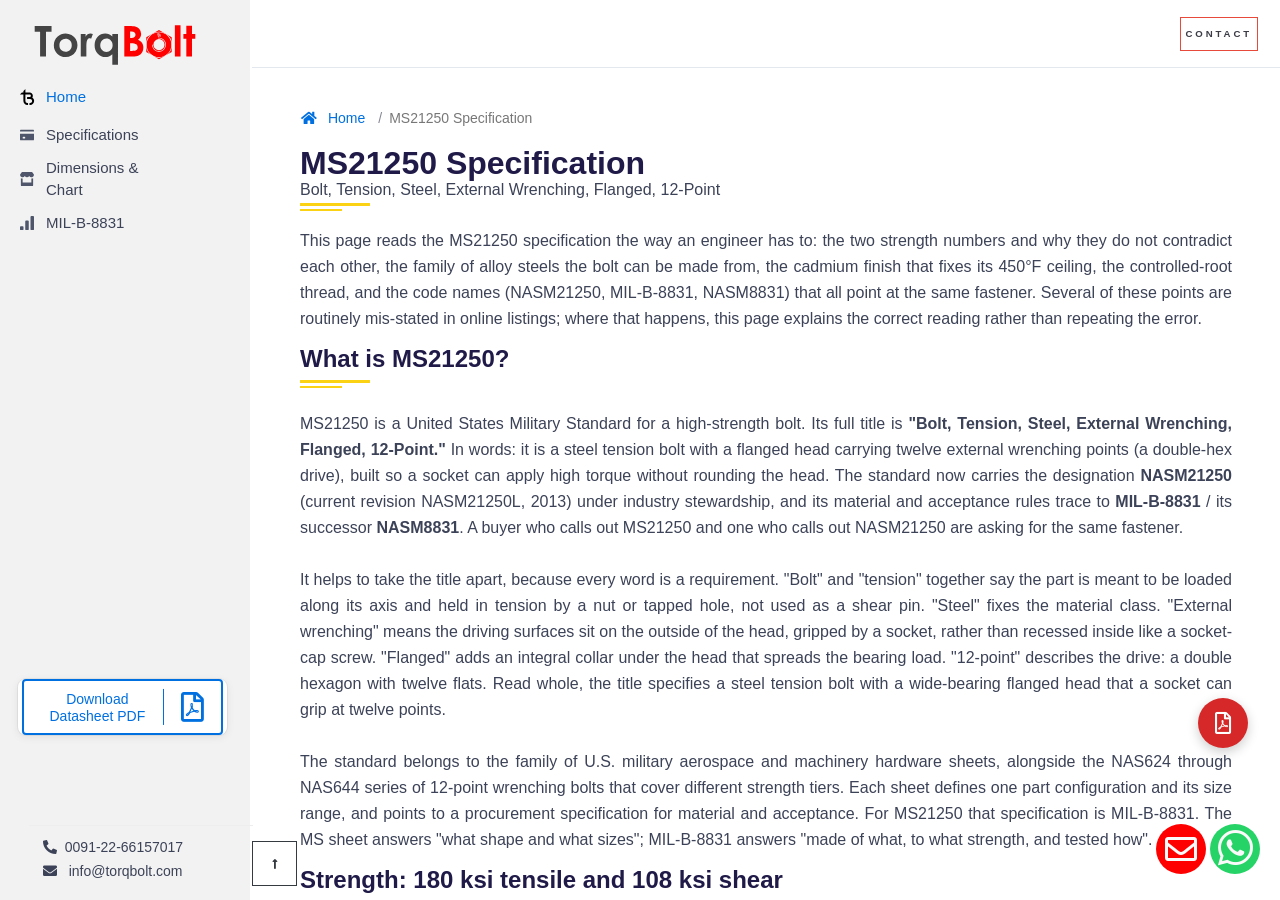
<file: public/ms21250-specifications.html>
<!DOCTYPE html> 
<html lang="en"><!-- InstanceBegin template="/Templates/main.dwt" codeOutsideHTMLIsLocked="false" -->

<head>
    <meta charset="utf-8">
    <meta http-equiv="X-UA-Compatible" content="IE=edge">
    <link rel="preconnect" href="https://fonts.googleapis.com">
    <link rel="preconnect" href="https://fonts.gstatic.com" crossorigin>
    <link rel="preconnect" href="https://cdnjs.cloudflare.com" crossorigin> 
    <!-- InstanceBeginEditable name="doctitle" -->
    <title>MS21250 Specification: 180/108 ksi Tension Bolt | TorqBolt</title>
    <meta name="description" content="MS21250 spec: 180 ksi tensile, 108 ksi shear, alloy-steel family (4140/4340/8740), 39-43 HRC, cadmium per QQ-P-416, UNJF-3A thread, NASM21250 equivalent." />
    <meta name="keywords" content="MS21250 specification, MS21250 shear strength, MS21250 tensile strength, NASM21250, MS21250 material, MS21250 UNJF, MS21250 cadmium finish, MIL-B-8831B, NASM8831, 12-point tension bolt">
    <!-- InstanceEndEditable -->
    <meta name="viewport" content="width=device-width, initial-scale=1">
    <meta name="robots" content="all,follow"> 
    <meta name="author" content="TorqBolt QA-QC">
    <!-- fonts --->
    <link rel="stylesheet" href="fonts/fontawesome5-overrides.min.css">
    <!-- Font Awesome CSS-->
    <link rel="stylesheet" href="https://cdnjs.cloudflare.com/ajax/libs/font-awesome/5.12.1/css/all.min.css" integrity="sha256-mmgLkCYLUQbXn0B1SRqzHar6dCnv9oZFPEC1g1cwlkk=" crossorigin="anonymous" />
    <!-- Custom stylesheet - for your changes-->
    <link rel="stylesheet" href="css/qa-index-css-merge.css">
    <link rel="stylesheet" href="css/custom.css?v=4">
    <link rel="stylesheet" href="css/bootstrap.min.css">
    <link rel="stylesheet" href="https://maxcdn.bootstrapcdn.com/bootstrap/3.4.1/css/bootstrap.min.css">
    <link rel="icon" href="img/favicon.png" type="image/gif" sizes="16x16">
	<!-- Google tag (gtag.js) -->
	<script async src="https://www.googletagmanager.com/gtag/js?id=G-8SQWKGS5DG"></script>
	<script>
	  window.dataLayer = window.dataLayer || [];
	  function gtag(){dataLayer.push(arguments);}
	  gtag('js', new Date());

	  gtag('config', 'G-8SQWKGS5DG');
	</script>
    <!-- InstanceBeginEditable name="head" -->


    <link href="https://ms21250.com/ms21250-specifications" rel="canonical" />

    <!-- InstanceEndEditable -->


<meta property="og:type" content="website">
<meta property="og:title" content="MS21250 Specification: 180 ksi Tensile, 108 ksi Shear | TorqBolt">
<meta property="og:description" content="MS21250 spec explained: 180 ksi tensile and 108 ksi shear, alloy steel family, 39-43 HRC, cadmium finish to QQ-P-416, UNJF-3A thread, NASM21250 / NASM8831 cross-reference.">
<meta property="og:url" content="https://ms21250.com/ms21250-specifications">
<meta property="og:image" content="https://ms21250.com/img/og-image.jpg">
<meta property="og:site_name" content="MS21250 Bolt Reference">
<meta name="twitter:card" content="summary_large_image">
<meta name="twitter:title" content="MS21250 Specification: 180 ksi Tensile, 108 ksi Shear | TorqBolt">
<meta name="twitter:description" content="MS21250 spec explained: 180 ksi tensile and 108 ksi shear, alloy steel family, 39-43 HRC, cadmium finish to QQ-P-416, UNJF-3A thread, NASM21250 / NASM8831 cross-reference.">
<meta name="twitter:image" content="https://ms21250.com/img/og-image.jpg">
<script type="application/ld+json">{"@context":"https://schema.org","@type":"BreadcrumbList","itemListElement":[{"@type":"ListItem","position":1,"name":"Home","item":"https://ms21250.com/"},{"@type":"ListItem","position":2,"name":"MS21250 Specification","item":"https://ms21250.com/ms21250-specifications"}]}</script>
<script type="application/ld+json">{"@context":"https://schema.org","@type":"TechArticle","headline":"MS21250 Specification: 180 ksi Tensile, 108 ksi Shear","description":"MS21250 spec explained: 180 ksi tensile and 108 ksi shear, alloy steel family (4140/4340/8740) at 39-43 HRC, cadmium finish to QQ-P-416, UNJF-3A thread, NASM21250 / NASM8831 cross-reference.","url":"https://ms21250.com/ms21250-specifications","isPartOf":{"@type":"WebSite","name":"MS21250 Bolt Reference","url":"https://ms21250.com/"},"publisher":{"@type":"Organization","name":"TorqBolt","url":"https://torqbolt.com/"}}</script>
<script type="application/ld+json">{"@context":"https://schema.org","@type":"FAQPage","mainEntity":[{"@type":"Question","name":"What is the tensile and shear strength of an MS21250 bolt?","acceptedAnswer":{"@type":"Answer","text":"The minimum ultimate tensile strength is 180,000 psi (180 ksi) and the minimum ultimate shear strength is 108,000 psi (108 ksi). The 0.60 ratio between them is the normal steel relationship. Listings that show 180 ksi shear have copied the tensile value into the shear field by mistake."}},{"@type":"Question","name":"Is 108 ksi the shear load of one bolt?","acceptedAnswer":{"@type":"Answer","text":"No. 108 ksi is a shear stress in pounds per square inch, not a load in pounds. The per-bolt shear load equals 108,000 psi multiplied by the bolt's shear area, so it changes with diameter even though the stress figure is fixed."}},{"@type":"Question","name":"What material is an MS21250 bolt made from?","acceptedAnswer":{"@type":"Answer","text":"A family of aircraft-quality alloy steels is permitted: 4140, 4340/E4340, 6150, 8735 and 8740, each heat treated to 39-43 HRC. The standard fixes the strength and hardness class rather than one chemistry, so different certified grades can satisfy the same part number."}},{"@type":"Question","name":"Why is MS21250 limited to 450F?","acceptedAnswer":{"@type":"Answer","text":"The limit comes from the cadmium plating, not the steel. Cadmium can embrittle high-strength steel as temperature rises toward 450F, so the finish caps the service temperature. A mandatory post-plate bake relieves hydrogen from the plating process."}}]}</script>
<script type="application/ld+json">{"@context":"https://schema.org","@type":"Organization","name":"TorqBolt","url":"https://torqbolt.com/","logo":"https://torqbolt.com/img/logo_small.svg","email":"info@torqbolt.com","telephone":"+91-22-66157017","address":[{"@type":"PostalAddress","addressLocality":"Mumbai","postalCode":"400067","addressCountry":"IN"},{"@type":"PostalAddress","addressLocality":"Rajkot","addressCountry":"IN"}],"areaServed":["India","United States","United Kingdom","Saudi Arabia","United Arab Emirates","Norway","Singapore","Brazil","Netherlands","Germany"],"award":["NORSOK M-650 qualified","API 6A","NACE MR0175 / ISO 15156-2 compliant","PED 2014/68/EC certified","ISO 17782"]}</script>
</head>

<body data-spy="scroll" data-target="#toc" data-offset="81" data-new-gr-c-s-check-loaded="14.990.0" data-gr-ext-installed="" data-gr-ext-disabled="forever">

    <div class="Box-root Flex-flex Flex-alignItems--baseline Flex-direction--row Flex-justifyContent--flexStart no-qa-bxroot">
					<li class="list-inline-item pr-3 mr-0 d-none d-lg-inline-block no-qa-bxroot-li">
						<div class="pdf-std-btn">
							<div>
								<div class="" style="outline:none" tabindex="-1">
									<a href="/files/ms21250-datasheet.pdf" target="_blank" rel="noopener" title="MS21250 / NASM21250 datasheet PDF" class="btn btn-d">
									<span class="btn-content">Download<br>Datasheet PDF</span>
									<span class="icon"><i class="far fa-file-pdf" aria-hidden="true" style="font-size: 30px;"></i></span> 	
									</a>
								</div>
							</div>
						</div>
					</li>
					<li class="list-inline-item pr-3 mr-0 d-none d-lg-inline-block no-qa-bxroot-li" style="margin-left: 15px; margin-bottom: 0.5rem;">
            <hr class="hr-up-no">
            <i class="fas fa-phone-alt" aria-hidden="true"></i>&nbsp; <a class="greymail" href="tel:0091-22-66157017" style="color: #3c4257 !important;"> 0091-22-66157017</a>
        </li>
    </div>
    <div class="Box-root Flex-flex Flex-alignItems--baseline Flex-direction--row Flex-justifyContent--flexStart no-qa-bxroot">
        <li class="list-inline-item px-3 emailOnPhn mail-us-display d-none d-lg-inline-block email-qa-bxroot-li" id="mailUs" style="margin-left: 15px;"> <i class="fa fa-envelope" aria-hidden="true"></i> &nbsp;&nbsp;<a href="mailto:info@torqbolt.com" class="greymail" style="color: #3c4257 !important;">info@torqbolt.com</a> </li>
    </div>
    <!-- modal -->
    <a href="https://torqbolt.com/contact-us" data-toggle="modal" data-target="#exampleModal" class="float-mail" target="_blank"> <i class="far fa-envelope my-float-mail"></i></a>
    <div id="exampleModal" tabindex="-1" role="dialog" aria-labelledby="exampleModalLabel" aria-hidden="true" class="modal fade">
        <div role="document" class="modal-dialog">
            <div class="modal-content">
                <button type="button" data-dismiss="modal" aria-label="Close" class="close modal-close"> <i class="fas fa-times closeForm"></i> </button>
                <div class="modal-body">
                    <!--<div class="container">-->
                    <div>
                        <header class="mb-5">
                            <h6 class="text-uppercase text-center h5">Contact form</h6>
                        </header>
                        <div class="row">
                            <div class="col-md-7 col-md-12 col-lg-12 mb-5 mb-md-0">
                                <form id="contact-form" method="post" action="https://formspree.io/xknrzanw" class="form">
                                    <div class="controls">
                                        <div class="row">
                                            <div class="col-sm-6">
                                                <div class="form-group">
                                                    <label for="name" class="form-label">Your firstname *</label>
                                                    <input type="text" name="name" id="name" placeholder="Enter your first name" required="required" class="form-control">
                                                </div>
                                            </div>
                                            <div class="col-sm-6">
                                                <div class="form-group">
                                                    <label for="surname" class="form-label">Your lastname *</label>
                                                    <input type="text" name="surname" id="surname" placeholder="Enter your  last name" required="required" class="form-control">
                                                </div>
                                            </div>
                                        </div>
                                        <div class="form-group">
                                            <label for="email" class="form-label">Your email *</label>
                                            <input type="email" name="email" id="email" placeholder="Enter your  email" required="required" class="form-control">
                                        </div>
                                        <div class="form-group">
                                            <label for="message" class="form-label">Your message for us *</label>
                                            <textarea rows="4" name="message" id="message" placeholder="Enter your message" required="required" class="form-control"></textarea>
                                        </div>
                                        <button type="submit" class="btn btn-light btnContact">Send message</button>
                                    </div>
                                </form>
                            </div>
                        </div>
                    </div>
                </div>
            </div>
        </div>
    </div>
    <!-- /modal -->
    <a href="https://api.whatsapp.com/send?phone=912266157017&amp;text=" class="float-wp" target="_blank"> <i class="fab fa-whatsapp my-float"></i></a>
      <a href="/files/ms21250-datasheet.pdf" class="float-pdf" target="_blank" rel="noopener" title="MS21250 / NASM21250 datasheet PDF"><i class="far fa-file-pdf my-float-pdf"></i></a>
    <div id="root">
        <div class="Shell Shell-legacy Box-root Flex-flex shell-side-area">
            <meta http-equiv="Content-Type" content="text/html; charset=utf-8">
            <div class="SidebarContainer Box-root Box-background--white Flex-flex Flex-direction--column sub-shell-side-area">
                <a href="https://ms21250.com/" class="UnstyledLink">
                    <div class="Box-root Padding-all--20 box-spacing">
                        <div class="Box-root Box-root" style="pointer-events:none">
                             <div class="Box-root Flex-flex Flex-alignItems--center Flex-direction--row Flex-justifyContent--flexStart Flex-wrap--nowrap" style="margin-left:-4px">
                                <div class="Box-root Box-hideIfEmpty Margin-left--4" style="pointer-events:auto"> <img src="img/logo_small.svg" alt="Torqbolt Logo" class="navbar-brand-svg torqboltlogo"></div>
                            </div>
                        </div>
                    </div>
                </a>
                <div class="Box-root Padding-top--12 Padding-right--20 Padding-bottom--20 Padding-left--20 box-cover">
                    <div style="position:relative;opacity:1;transform:none">
                        <div class="Box-root Padding-bottom--20" style="position:absolute">
                            <div class="Box-root" style="pointer-events:none">
                                <div class="Box-root Flex-flex Flex-direction--column Flex-justifyContent--flexStart Flex-wrap--nowrap" style="margin-left:-12px;margin-top:-12px">
                                    <div class="Box-root Box-hideIfEmpty Margin-top--12 Margin-left--12" style="pointer-events:auto">
                                        <div class="Box-root">
                                            <div style="outline:none" tabindex="-1">
                                                <a href="https://ms21250.com" class="UnstyledLink">
                                                    <div class="Box-root" style="pointer-events:none;margin-top:0px">
                                                        <div class="Box-root Flex-flex Flex-alignItems--center Flex-direction--row Flex-justifyContent--flexStart Flex-wrap--nowrap" style="margin-left:-12px">
                                                            <div class="Box-root Box-hideIfEmpty Margin-left--12" style="pointer-events:auto">
                                                                <div aria-hidden="true" class="SVGInline SVGInline--cleaned SVG Icon Icon--home Icon-color Icon-color--blue Box-root Flex-flex">
                                                                    <img class="SVGInline-svg SVGInline--cleaned-svg SVG-svg Icon-svg Icon--home-svg Icon-color-svg Icon-color--blue-svg" src="img/tb-ligature.svg" alt="TorqBolt Ligature" title="TorqBolt Ligature" srcset="" height="30" width="30" style="margin-left: -8px;">
                                                                </div>
                                                            </div>
                                                            <div class="Box-root Box-hideIfEmpty Margin-left--4" style="pointer-events:auto"><span class="Text-color--blue Text-fontSize--15 Text-fontWeight--medium Text-numericSpacing--proportional Text-typeface--base Text-wrap--wrap Text-display--inline">Home</span></div>
                                                        </div>
                                                    </div>
                                                </a>
                                            </div>
                                        </div>
                                    </div>
                                    <div class="Box-root Box-hideIfEmpty Margin-top--12 Margin-left--12" style="pointer-events:auto">
                                        <div class="Box-root">
                                            <div style="outline:none" tabindex="-1">
                                                <a href="/ms21250-specifications" class="UnstyledLink">
                                                    <div class="Box-root" style="pointer-events:none;margin-top:0px">
                                                        <div class="Box-root Flex-flex Flex-alignItems--center Flex-direction--row Flex-justifyContent--flexStart Flex-wrap--nowrap" style="margin-left:-12px">
                                                            <div class="Box-root Box-hideIfEmpty Margin-left--12" style="pointer-events:auto">
                                                                <div aria-hidden="true" class="SVGInline SVGInline--cleaned SVG Icon Icon--payments Icon-color Icon-color--gray600 Box-root Flex-flex">
                                                                    <svg xmlns="http://www.w3.org/2000/svg" viewbox="0 0 16 12" aria-hidden="true" class="SVGInline-svg SVGInline--cleaned-svg SVG-svg Icon-svg Icon--payments-svg Icon-color-svg Icon-color--gray600-svg" height="14" width="14">
                                                                        <path d="M16 2H0v-.75C0 .56.45 0 1 0h14c.55 0 1 .56 1 1.25V2zm0 2.5V11a1 1 0 01-1 1H1a1 1 0 01-1-1V4.5h16zM4 8a1 1 0 000 2h1a1 1 0 000-2H4z"></path>
                                                                    </svg>
                                                                </div>
                                                            </div>
                                                            <div class="Box-root Box-hideIfEmpty Margin-left--12" style="pointer-events:auto"><span class="Text-color--default Text-fontSize--15 Text-fontWeight--medium Text-numericSpacing--proportional Text-typeface--base Text-wrap--wrap Text-display--inline">Specifications</span></div>
                                                        </div>
                                                    </div>
                                                </a>
                                            </div>
                                        </div>
                                    </div>
                                    <div class="Box-root Box-hideIfEmpty Margin-top--12 Margin-left--12" style="pointer-events:auto">
                                        <div class="Box-root">
                                            <div style="outline:none" tabindex="-1">
                                                <a href="/ms21250-dimensions" class="UnstyledLink">
                                                    <div class="Box-root" style="pointer-events:none;margin-top:0px">
                                                        <div class="Box-root Flex-flex Flex-alignItems--center Flex-direction--row Flex-justifyContent--flexStart Flex-wrap--nowrap" style="margin-left:-12px">
                                                            <div class="Box-root Box-hideIfEmpty Margin-left--12" style="pointer-events:auto">
                                                                <div aria-hidden="true" class="SVGInline SVGInline--cleaned SVG Icon Icon--business Icon-color Icon-color--gray600 Box-root Flex-flex">
                                                                    <svg xmlns="http://www.w3.org/2000/svg" viewbox="0 0 16 16" aria-hidden="true" class="SVGInline-svg SVGInline--cleaned-svg SVG-svg Icon-svg Icon--business-svg Icon-color-svg Icon-color--gray600-svg" height="14" width="14">
                                                                        <path d="M15 7.03V15a1 1 0 01-1 1H2a1 1 0 01-1-1V7.03c.6.3 1.28.47 2 .47V12h10V7.5c.72 0 1.4-.17 2-.47zM13.46 0a1 1 0 01.84.45L16 3a3 3 0 01-5.5 1.66 3 3 0 01-5 0A3 3 0 010 3L1.7.45A1 1 0 012.54 0h10.92z"></path>
                                                                    </svg>
                                                                </div>
                                                            </div>
                                                            <div class="Box-root Box-hideIfEmpty Margin-left--12" style="pointer-events:auto"><span class="Text-color--default Text-fontSize--15 Text-fontWeight--medium Text-numericSpacing--proportional Text-typeface--base Text-wrap--wrap Text-display--inline">Dimensions &amp; Chart</span></div>
                                                        </div>
                                                    </div>
                                                </a>
                                            </div>
                                        </div>
                                    </div>
                                    <div class="Box-root Box-hideIfEmpty Margin-top--12 Margin-left--12" style="pointer-events:auto">
                                        <div class="Box-root">
                                            <div style="outline:none" tabindex="-1">
                                                <a href="/mil-b-8831" class="UnstyledLink">
                                                    <div class="Box-root" style="pointer-events:none;margin-top:0px">
                                                        <div class="Box-root Flex-flex Flex-alignItems--center Flex-direction--row Flex-justifyContent--flexStart Flex-wrap--nowrap" style="margin-left:-12px">
                                                            <div class="Box-root Box-hideIfEmpty Margin-left--12" style="pointer-events:auto">
                                                                <div aria-hidden="true" class="SVGInline SVGInline--cleaned SVG Icon Icon--financialservices Icon-color Icon-color--gray600 Box-root Flex-flex">
                                                                    <svg xmlns="http://www.w3.org/2000/svg" viewbox="0 0 16 16" aria-hidden="true" class="SVGInline-svg SVGInline--cleaned-svg SVG-svg Icon-svg Icon--financialservices-svg Icon-color-svg Icon-color--gray600-svg" height="14" width="14">
                                                                        <path d="M15 0a1 1 0 011 1v14a1 1 0 01-1 1h-2a1 1 0 01-1-1V1a1 1 0 011-1h2zM3 11.63a1 1 0 011 1V15a1 1 0 01-1 1H1a1 1 0 01-1-1v-2.37a1 1 0 011-1h2zM9 5a1 1 0 011 1v9a1 1 0 01-1 1H7a1 1 0 01-1-1V6a1 1 0 011-1h2z"></path>
                                                                    </svg>
                                                                </div>
                                                            </div>
                                                            <div class="Box-root Box-hideIfEmpty Margin-left--12" style="pointer-events:auto"><span class="Text-color--default Text-fontSize--15 Text-fontWeight--medium Text-numericSpacing--proportional Text-typeface--base Text-wrap--wrap Text-display--inline">MIL-B-8831</span></div>
                                                        </div>
                                                    </div>
                                                </a>
                                            </div>
                                        </div>
                                    </div>
                                </div>
                            </div>
                        </div>
                    </div>
                </div>
            </div>
            <div class="Box-root Flex-flex Flex-direction--column" style="flex-grow:1">
                <meta http-equiv="Content-Type" content="text/html; charset=utf-8">
                <div class="width-2nd-head Header Box-root Box-background--white Box-divider--light-bottom-1 Padding-top--12 Padding-right--12 Padding-bottom--12 Padding-left--16 Flex-flex Flex-alignItems--center Flex-direction--row Flex-justifyContent--spaceBetween">
                    <div class="Box-root Flex-flex Flex-alignItems--center Flex-justifyContent--spaceBetween" style="width:100%">
                        <div class="MobileNav Box-root">
                            <label>Home</label>
                            <div aria-hidden="true" class="SVGInline SVGInline--cleaned SVG Icon Icon--chevronDown MobileNav-arrow Icon-color Icon-color--gray600 Box-root Flex-flex">
                                <svg aria-hidden="true" class="SVGInline-svg SVGInline--cleaned-svg SVG-svg Icon-svg Icon--chevronDown-svg MobileNav-arrow-svg Icon-color-svg Icon-color--gray600-svg" height="12" width="12" viewbox="0 0 16 16" xmlns="http://www.w3.org/2000/svg">
                                    <path d="M13.591 5.293a1 1 0 0 1 1.416 1.416l-6.3 6.3a1 1 0 0 1-1.414 0l-6.3-6.3A1 1 0 0 1 2.41 5.293L8 10.884z" fill-rule="evenodd"></path>
                                </svg>
                            </div>
                            <select name="forma" onchange="location = this.value;">
                                <option selected="" value="https://ms21250.com"><a href="https://ms21250.com">Home</a></option>
                                <option value="/ms21250-specifications">MS21250 Specification</option>
                                <option value="/ms21250-dimensions">Dimensions &amp; Chart</option>
                                <option value="/mil-b-8831">MIL-B-8831</option>
                            </select>
                        </div>
						
                        <div class="Box-root Box-hideIfEmpty Margin-left--24" style="pointer-events:auto">
                            <!--content-->
                        </div>
                        <div class="Header-buttons--small Box-root Padding-right--4 Padding-left--32 Flex-flex Flex-alignItems--center">
                            <div class="Box-root">
                                <a href="https://torqbolt.com/contact-us" class="navbar-icon-link">
                                    <button type="button" class="btn btn-light btnContact">Contact</button>
                                </a>
                            </div>
                        </div>
                        <div
                     class="Header-buttons--full Box-root Padding-right--4 Padding-left--32 Flex-flex Flex-alignItems--center">
                     <div class="Box-root" style="pointer-events:none">
                        <div
                           class="Box-root Flex-flex Flex-alignItems--center Flex-direction--row Flex-justifyContent--flexStart Flex-wrap--nowrap"
                           style="margin-left:-24px">
                           
<!--
                           <div class="Box-root Box-hideIfEmpty Margin-left--24"
                              style="pointer-events:auto;margin-right: -19px;">
                              <div class="Box-root Flex-flex">
                                 <div class="dropdown">
                                    <button class="btn btn-default dropdown-toggle btn-style" type="button"
                                       data-toggle="dropdown">
                                       <span class="dropdown-body APISKD" style="letter-spacing: 0px;">Class</span>
                                       <svg aria-hidden="true" class="dropdown-arrow dropdown-arrow-APISKD" height="14"
                                          width="14" viewbox="0 0 16 16" xmlns="http://www.w3.org/2000/svg">
                                          <path
                                             d="M13.591 5.293a1 1 0 0 1 1.416 1.416l-6.3 6.3a1 1 0 0 1-1.414 0l-6.3-6.3A1 1 0 0 1 2.41 5.293L8 10.884z"
                                             fill-rule="evenodd"></path>
                                       </svg>
                                    </button>
                                    <ul class="dropdown-menu cust-drop APISK-down-arrow ContextualPopover-contents">
                                       <div class="ContextualPopover-arrowContainer">
                                          <div class="ContextualPopover-arrow"></div>
                                       </div>
                                       <li><a href="class-1-bolts">Grade B8 Class 1</a></li>
                                       <li class="divider"></li>
                                       <li><a href="class-1a-bolts">Grade B8 Class 1A</a></li>
                                       <li class="divider"></li>
                                       <li><a href="grade-b8-class-1d-bolts">Grade B8 Class 1D</a></li>
                                       <li class="divider"></li>
                                       <li><a href="grade-b8-class-2-bolts">Grade B8 Class 2</a></li>
                                       <li class="divider"></li>
                                       <li><a href="class-2b-bolts">Grade B8 Class 2B</a></li>
                                       <li class="divider"></li>
                                    </ul>
                                 </div>
                              </div>
                           </div>
-->
                           <div class="Box-root Box-hideIfEmpty Margin-left--24" style="pointer-events:auto">
                              <div class="nav-item"> <a href="https://torqbolt.com/contact-us" class="navbar-icon-link">
                                    <button type="button" class="btn btn-light btnContact">Contact</button>
                                 </a>
                              </div>
                           </div>
                        </div>
                     </div>
                  </div>
                    </div>
                </div>
                <div class="Content-container Box-root" id="top">
                    <div style="display:none">
                        <div class="algolia-lvl0">Home</div>
                    </div>
                    <div class="width-2nd-body Content-articleContainer Box-root Box-background--white Padding-top--32 Padding-bottom--32 Padding-horizontal--48">
                        <!-- InstanceBeginEditable name="body" -->
                        <!-- Breadcrumbs -->
                        <!--<section class="hero">
                        <div class="row">
                        <div class="col-lg-12 col-xl-10">
                          <ol class="breadcrumb">
                            <li><a href="https://ms21250.com"><i class="fas fa-home orangeIcon"></i></a></li>
                            <li>#
								</li>
                          </ol> 
                        </div>
                        </div>
                        </section>-->
                        <div class="Content-article Box-root Flex-flex Flex-direction--column full-side-space">
                            <div class="LegacyContentWrapper LegacyContentWrapper-typo">
                                <div class="row">
                                    <div class="col-md-12 view-without-full typo-spl-fonts">
                                        <!-- funnel: TOFU; informational intent: ms21250 specification, what is ms21250, ms21250 material -->
                                        <!-- Breadcrumbs -->
                                        <ol class="breadcrumb" aria-label="Breadcrumb">
                                            <li class="breadcrumb-item"><a href="/"><i class="fas fa-home orangeIcon" aria-hidden="true"></i> Home</a></li>
                                            <li class="breadcrumb-item active" aria-current="page">MS21250 Specification</li>
                                        </ol>
                                        <!-- main -->
                                        <h1>MS21250 Specification</h1>
                                        <p class="small-header lined">Bolt, Tension, Steel, External Wrenching, Flanged, 12-Point</p>
                                        <p class="lead-para-font">This page reads the MS21250 specification the way an engineer has to: the two strength numbers and why they do not contradict each other, the family of alloy steels the bolt can be made from, the cadmium finish that fixes its 450&deg;F ceiling, the controlled-root thread, and the code names (NASM21250, MIL-B-8831, NASM8831) that all point at the same fastener. Several of these points are routinely mis-stated in online listings; where that happens, this page explains the correct reading rather than repeating the error.</p>

                                        <h2 class="lined-header" data-toc-text="What is MS21250">What is MS21250?</h2>
                                        <p class="lead-para-font">MS21250 is a United States Military Standard for a high-strength bolt. Its full title is <strong>"Bolt, Tension, Steel, External Wrenching, Flanged, 12-Point."</strong> In words: it is a steel tension bolt with a flanged head carrying twelve external wrenching points (a double-hex drive), built so a socket can apply high torque without rounding the head. The standard now carries the designation <strong>NASM21250</strong> (current revision NASM21250L, 2013) under industry stewardship, and its material and acceptance rules trace to <strong>MIL-B-8831</strong> / its successor <strong>NASM8831</strong>. A buyer who calls out MS21250 and one who calls out NASM21250 are asking for the same fastener.</p>
                                        <p class="lead-para-font">It helps to take the title apart, because every word is a requirement. "Bolt" and "tension" together say the part is meant to be loaded along its axis and held in tension by a nut or tapped hole, not used as a shear pin. "Steel" fixes the material class. "External wrenching" means the driving surfaces sit on the outside of the head, gripped by a socket, rather than recessed inside like a socket-cap screw. "Flanged" adds an integral collar under the head that spreads the bearing load. "12-point" describes the drive: a double hexagon with twelve flats. Read whole, the title specifies a steel tension bolt with a wide-bearing flanged head that a socket can grip at twelve points.</p>
                                        <p class="lead-para-font">The standard belongs to the family of U.S. military aerospace and machinery hardware sheets, alongside the NAS624 through NAS644 series of 12-point wrenching bolts that cover different strength tiers. Each sheet defines one part configuration and its size range, and points to a procurement specification for material and acceptance. For MS21250 that specification is MIL-B-8831. The MS sheet answers "what shape and what sizes"; MIL-B-8831 answers "made of what, to what strength, and tested how".</p>

                                        <h2 class="lined-header" data-toc-text="Strength: 180 / 108">Strength: 180 ksi tensile and 108 ksi shear</h2>
                                        <p class="lead-para-font">An MS21250 bolt carries two distinct strength properties at once, and they are often confused. The minimum <strong>ultimate tensile strength (Ftu) is 180,000 psi (180 ksi)</strong>. The minimum <strong>ultimate shear strength (Fsu) is 108,000 psi (108 ksi)</strong>. These are not in conflict: their ratio, 108 &divide; 180, is exactly <strong>0.60</strong>, which is the textbook relationship for steel where ultimate shear runs at roughly six tenths of ultimate tensile. Some online listings print "180 ksi shear", but that is a transcription slip that copies the tensile figure into the shear field; the authoritative title reads 180 ksi Ftu, 108 ksi Fsu, 450&deg;F.</p>
                                        <p class="lead-para-font">There is a more important point hiding in that 108 ksi number. <strong>108 ksi is a stress, not a load.</strong> It is the shear strength of the material in pounds per square inch, not the number of pounds a single bolt will hold in shear. To turn the stress into a per-bolt shear load you multiply it by the bolt's shear area: load (lb) = 108,000 psi &times; shear area (in&sup2;). A quarter-inch bolt and a half-inch bolt share the same 108 ksi shear stress but carry very different shear loads, because their shear areas differ by a factor of four. Distributor pages that label "108,000 psi" as a load are mixing up the two; a value in psi is always a stress, and only becomes a load once an area is applied. The 180 ksi tensile figure works the same way, which is why the controlling drawing lists per-size minimum loads in pounds rather than relying on the stress figure alone.</p>

                                        <h2 class="lined-header" data-toc-text="Designations">Designations and cross-reference</h2>
                                        <p class="lead-para-font">MS21250 sits inside a small web of code names that all describe the same hardware. The MS part sheet became NASM21250; the procurement specification MIL-B-8831 became NASM8831; and the wider NAS624 through NAS644 series are the related strength tiers of the same 12-point wrenching family. The table maps them so a mixed callout on a drawing or purchase order can be read at a glance.</p>
                                        <div class="table-responsive">
                                        <table class="topLeftscroll ">
                                            <thead><tr><th>Code</th><th>Equivalent / current</th><th>What it is</th></tr></thead>
                                            <tbody>
                                                <tr><td>MS21250</td><td>NASM21250 (current rev NASM21250L, 2013)</td><td>Part standard sheet for the 12-point flanged tension bolt</td></tr>
                                                <tr><td>MIL-B-8831 / MIL-B-8831B</td><td>NASM8831</td><td>Material &amp; acceptance specification; MIL-B-8831B cancelled 03 Apr 2000, superseded by NASM8831</td></tr>
                                                <tr><td>NAS624&ndash;NAS644</td><td>Same 12-point wrenching family</td><td>Related aircraft-bolt series at different strength tiers</td></tr>
                                            </tbody>
                                        </table>
                                        </div>
                                        <p class="lead-para-font">The cancellation of MIL-B-8831B is administrative, not a withdrawal of the part: "cancelled (inactive)" means new procurement points at NASM8831 while existing inventory built to the MIL spec stays usable. The lineage is covered in full on the <a href="/mil-b-8831">MIL-B-8831 page</a>.</p>

                                        <h2 class="lined-header" data-toc-text="Material">What material is MS21250 made from?</h2>
                                        <p class="lead-para-font">MS21250 is not tied to a single steel. It permits a <strong>family of aircraft-quality low-alloy steels</strong>, each carried to the same heat-treated strength class and hardness. Per the U.S. DLA/FLIS characteristics record and NASM21250, the permitted grades are <strong>4140, 4340 / E4340, 6150, 8735 and 8740</strong>, heat treated to a hardness of <strong>39&ndash;43 HRC</strong>. The point that matters for substitution is that any of these grades, processed to the required strength, is an acceptable MS21250 bolt; the standard fixes the property, not one chemistry. Each grade traces to its own military material specification, as below.</p>
                                        <div class="table-responsive">
                                        <table class="topLeftscroll ">
                                            <thead><tr><th>Alloy steel</th><th>Material specification</th></tr></thead>
                                            <tbody>
                                                <tr><td>4140</td><td>MIL-S-5626</td></tr>
                                                <tr><td>4340 / E4340</td><td>MIL-S-5000</td></tr>
                                                <tr><td>6150</td><td>MIL-S-8503</td></tr>
                                                <tr><td>8735</td><td>MIL-S-6098</td></tr>
                                                <tr><td>8740</td><td>MIL-S-6049</td></tr>
                                            </tbody>
                                        </table>
                                        </div>
                                        <p class="lead-para-font">These grades are quoted from the DLA/FLIS characteristics record rather than from a clause read verbatim out of the spec, so for a controlled order the chemistry should be confirmed against NASM21250. The principle is firm regardless: MS21250 is a strength-and-hardness class met by a defined family of alloy steels, which is why two bolts to the same part number can carry certificates naming different grades and both be correct.</p>

                                        <h2 class="lined-header" data-toc-text="Finish &amp; 450&deg;F">Finish and the 450&deg;F ceiling</h2>
                                        <p class="lead-para-font">The finish is <strong>cadmium plate with a chromate conversion coat, to (AMS-)QQ-P-416 Type II, Class 2</strong>. That finish, not the steel, is what sets the bolt's 450&deg;F service ceiling. Cadmium melts at about 600&deg;F and, well below that, can cause solid-metal-induced embrittlement of high-strength steel as temperature climbs toward 450&deg;F. The temperature limit on an MS21250 bolt is therefore a property of the plating, and a bare or differently-finished bolt of the same steel would not carry the same 450&deg;F cap.</p>
                                        <p class="lead-para-font">A common misreading is that a 180 ksi bolt "violates" the cadmium plating rules. It does not. QQ-P-416 restricts cadmium on parts above 200 ksi ultimate tensile or above 43 HRC. MS21250, at 180 ksi and 39&ndash;43 HRC, sits at or below that boundary, so cadmium plating is fully conforming. What the high strength does require is a <strong>mandatory post-plate bake</strong> (relief of hydrogen from the plating process, per the AMS2759/9 practice) to prevent hydrogen embrittlement. One detail to watch on certificates: the older federal revision QQ-P-416F worded the high-strength restriction as "shall not" (mandatory), while the AMS-QQ-P-416 revision words it as "should not" (advisory), so it is worth stating which revision a finish is certified to.</p>

                                        <h2 class="lined-header" data-toc-text="Threads">The thread: UNJF-3A controlled root</h2>
                                        <p class="lead-para-font">MS21250 bolts are threaded <strong>UNJF-3A, right-hand</strong>. The "J" is the important letter: a UNJ thread (per MIL-S-8879) carries a <strong>controlled, enlarged root radius</strong> rather than the standard flat or rounded root of a plain UNF thread. That larger root radius lowers the stress concentration in the thread valleys, which is where a highly preloaded bolt fails in fatigue, so the controlled-root form is a deliberate fatigue-life feature, not a cosmetic difference. Calling an MS21250 thread "UNF" understates it; the correct callout is UNJF-3A. The 3A tolerance class gives the tight, interference-free fit expected on a precision tension fastener.</p>

                                        <h2 class="lined-header" data-toc-text="Part number">How do you read an MS21250 part number?</h2>
                                        <p class="lead-para-font">An MS21250 part number is built as <strong>MS21250 [H] &ndash; DD &ndash; LLL</strong>. The optional <strong>H</strong> immediately after the base number marks a <strong>drilled head</strong> for safety wire; without it the head is undrilled. <strong>DD</strong> is the diameter dash code that sets the nominal shank size, in sixteenths of an inch. <strong>LLL</strong> is the grip length, also in sixteenths. Worked example: <strong>MS21250-04008</strong> is a 1/4-28 UNJF-3A bolt with a 0.500-inch grip; <strong>MS21250H04004</strong> is the same diameter with a drilled head and a 0.250-inch grip; <strong>MS21250-05022</strong> is a 5/16-24 UNJF-3A bolt with a 1.375-inch grip.</p>
                                        <div class="table-responsive">
                                        <table class="topLeftscroll ">
                                            <thead><tr><th>Segment</th><th>Meaning</th><th>Example</th></tr></thead>
                                            <tbody>
                                                <tr><td>MS21250</td><td>Base standard number</td><td>MS21250</td></tr>
                                                <tr><td>H (optional)</td><td>Drilled head for safety wire</td><td>MS21250H&hellip;</td></tr>
                                                <tr><td>DD</td><td>Diameter dash code (1/16" units)</td><td>05 = 5/16"</td></tr>
                                                <tr><td>LLL</td><td>Grip length in 1/16" increments</td><td>008 = 0.500"</td></tr>
                                            </tbody>
                                        </table>
                                        </div>
                                        <p class="lead-para-font">The full diameter table, the grip-length decoder including the odd-dash offset, and the matrix of commonly stocked sizes are laid out on the <a href="/ms21250-dimensions">MS21250 bolt chart</a>.</p>

                                        <h2 class="lined-header" data-toc-text="MS21250 vs NASM21250">Is MS21250 the same as NASM21250?</h2>
                                        <p class="lead-para-font">Yes. NASM21250 is the redesignation of MS21250, current as NASM21250L (2013). When U.S. defense fastener standards moved to industry control, the MS sheet was reissued under the NASM prefix with its dimensional and mechanical requirements retained. The change is administrative: the bolt described by NASM21250 has the same head geometry, the same 180 ksi tensile and 108 ksi shear strengths and the same part-number logic as the bolt described by MS21250. Either callout buys the same part, and both trace to MIL-B-8831 / NASM8831 for material and acceptance.</p>

                                        <h2 class="lined-header" data-toc-text="Head geometry">The 12-point flanged head</h2>
                                        <p class="lead-para-font">The head is what sets this bolt apart from a plain hex. A 12-point, or double-hex, head has two hexagons offset by thirty degrees, giving twelve flats for a socket to bear on. Against a six-point hex of the same strength, the twelve-point pattern lets a wrench re-engage at thirty-degree steps instead of sixty, which helps in tight spaces where a full wrench swing is impossible. With the load shared over twelve points, the head can be turned to high torque with less risk of rounding the corners.</p>
                                        <p class="lead-para-font">The flange is the second feature: an integral collar under the head that increases the bearing diameter, spreading the clamp load over a wider area of the joint face. That lowers the bearing stress under the head and can remove the need for a separate washer in some joints. Together, the wrenching points and the flange make MS21250 a tension fastener built for high, repeatable preload rather than a general-purpose bolt. Distributors describe the head as a 12-point external-wrenching flanged form; exact head-across-flats and head-height dimensions for a given diameter should be read from NASM21250 rather than from catalogue summaries.</p>

                                        <h2 class="lined-header" data-toc-text="Ordering">Ordering checklist</h2>
                                        <p class="lead-para-font">To specify an MS21250 bolt without ambiguity, four pieces of information are enough: whether a drilled head is required, the diameter dash, the grip length, and the quantity. The table sets out what each choice controls.</p>
                                        <div class="table-responsive">
                                        <table class="topLeftscroll ">
                                            <thead><tr><th>Decision</th><th>Field</th><th>How to choose</th></tr></thead>
                                            <tbody>
                                                <tr><td>Drilled head?</td><td>H suffix</td><td>Add H only if the joint must be safety wired</td></tr>
                                                <tr><td>Diameter</td><td>DD</td><td>From the clamp load required; pick the dash from the size table</td></tr>
                                                <tr><td>Grip length</td><td>LLL</td><td>Match to joint thickness so the thread clears the clamped parts</td></tr>
                                                <tr><td>Quantity</td><td>n/a</td><td>State per shipment with the required certification level</td></tr>
                                            </tbody>
                                        </table>
                                        </div>
                                        <p class="lead-para-font">Once the four choices are made, the part number falls out directly: a 1/4-inch undrilled bolt with a 0.500-inch grip is MS21250-04008. To request availability and certification options for any combination, use the <a href="/">quotation contact on the home page</a>.</p>

                                        <h2 class="lined-header" data-toc-text="Key facts">Key specification facts</h2>
                                        <div class="table-responsive">
                                        <table class="topLeftscroll ">
                                            <thead><tr><th>Property</th><th>Requirement</th></tr></thead>
                                            <tbody>
                                                <tr><td>Head style</td><td>12-point (double-hex) external wrenching, flanged</td></tr>
                                                <tr><td>Minimum ultimate tensile strength (Ftu)</td><td>180,000 psi (180 ksi)</td></tr>
                                                <tr><td>Minimum ultimate shear strength (Fsu)</td><td>108,000 psi (108 ksi)</td></tr>
                                                <tr><td>Material</td><td>Aircraft-quality alloy steel family (4140, 4340/E4340, 6150, 8735, 8740)</td></tr>
                                                <tr><td>Hardness</td><td>39&ndash;43 HRC</td></tr>
                                                <tr><td>Finish</td><td>Cadmium + chromate per (AMS-)QQ-P-416 Type II Class 2</td></tr>
                                                <tr><td>Thread</td><td>UNJF-3A, right-hand, controlled root</td></tr>
                                                <tr><td>Service temperature</td><td>450&deg;F (set by the cadmium finish)</td></tr>
                                                <tr><td>Drilled-head option</td><td>Designated by H after the base number</td></tr>
                                                <tr><td>Grip increment</td><td>1/16 inch</td></tr>
                                            </tbody>
                                        </table>
                                        </div>

                                        <h2 class="lined-header" data-toc-text="FAQ">Frequently asked questions</h2>
                                        <div class="faq-block">
                                            <h3 class="lined-header">What is the tensile and shear strength of an MS21250 bolt?</h3>
                                            <p class="lead-para-font">The minimum ultimate tensile strength is 180,000 psi (180 ksi) and the minimum ultimate shear strength is 108,000 psi (108 ksi). The 0.60 ratio between them is the normal steel relationship. Listings that show "180 ksi shear" have copied the tensile value into the shear field by mistake.</p>
                                            <h3 class="lined-header">Is 108 ksi the shear load of one bolt?</h3>
                                            <p class="lead-para-font">No. 108 ksi is a shear stress in pounds per square inch, not a load in pounds. The per-bolt shear load equals 108,000 psi multiplied by the bolt's shear area, so it changes with diameter even though the stress figure is fixed.</p>
                                            <h3 class="lined-header">What material is an MS21250 bolt made from?</h3>
                                            <p class="lead-para-font">A family of aircraft-quality alloy steels is permitted: 4140, 4340/E4340, 6150, 8735 and 8740, each heat treated to 39&ndash;43 HRC. The standard fixes the strength and hardness class rather than one chemistry, so different certified grades can satisfy the same part number.</p>
                                            <h3 class="lined-header">Why is MS21250 limited to 450&deg;F?</h3>
                                            <p class="lead-para-font">The limit comes from the cadmium plating, not the steel. Cadmium can embrittle high-strength steel as temperature rises toward 450&deg;F, so the finish caps the service temperature. A mandatory post-plate bake relieves hydrogen from the plating process.</p>
                                        </div>

                                        <h2 class="lined-header" data-toc-text="References">References</h2>
                                        <ul>
                                            <li class="lead-para-font">MS21250 / NASM21250 (current rev NASM21250L, 2013): part standard sheet for the 12-point flanged tension bolt.</li>
                                            <li class="lead-para-font">MIL-B-8831 / MIL-B-8831B (cancelled 03 Apr 2000) and successor NASM8831: material and acceptance specification.</li>
                                            <li class="lead-para-font">(AMS-)QQ-P-416 Type II Class 2: cadmium-plus-chromate finish; restriction above 200 ksi / 43 HRC.</li>
                                            <li class="lead-para-font">Specification values cross-checked against the U.S. DLA/FLIS characteristics record and the NASM21250 / NASM8831 standards; confirm against the controlling NASM21250 document for design use.</li>
                                        </ul>

                                        <h2 class="lined-header" data-toc-text="Related pages">Related pages</h2>
                                        <ul>
                                            <li class="lead-para-font"><a href="/">MS21250 Bolts (home)</a>: what the bolt is and how to source it.</li>
                                            <li class="lead-para-font"><a href="/ms21250-dimensions">MS21250 Bolt Chart &amp; Dimensions</a>: diameter codes, grip decoder and the part-number matrix.</li>
                                            <li class="lead-para-font"><a href="/mil-b-8831">MIL-B-8831</a>: the procurement specification and its NASM8831 successor.</li>
                                            <li class="lead-para-font"><a href="/files/ms21250-datasheet.pdf">MS21250 Datasheet</a>: printable specification summary.</li>
                                            <li class="lead-para-font"><a href="/ms21250-dimensions">Part-number decoder</a>: reading the DD and LLL fields.</li>
                                            <li class="lead-para-font"><a href="/ms21250-dimensions">Commonly stocked sizes</a>: grip coverage by diameter.</li>
                                            <li class="lead-para-font"><a href="/">Request a quotation</a>: email or call TorqBolt for MS21250 bolts.</li>
                                        </ul>
                                        <!-- main --><!-- #BeginLibraryItem "/Library/footer 1.lbi" -->
										<div class="margin-bottom-border" style="margin-top:70px;"></div>
											<article id="content" data-locale="en">
                                    <!-- footer part 1 -->
                                    <div class="category-map">
                                       <div class="category-map-content">
                                          <div class="flex flex-space-between category-map-list">
                                             <div class="category-map-category">
                                                <h5 id="specifications">Related Specifications</h5>
<!--                                                <ul style="column-count: 2;">--> 
													<ul>
												   <li> <a href="https://torqbolt.com/astm-a193-a193m-bolting-stud-bolts-screws-specifications-suppliers-manufacturers" >ASTM A193/A193M</a></li>	
<li> <a href="https://torqbolt.com/astm-a194-a194m-nuts-specifications-suppliers-manufacturers">ASTM A194/A194M</a></li>	
<li> <a href="https://torqbolt.com/astm-f436-f436m-washers-specifications-suppliers-manufacturers">ASTM F436/F436M</a></li>	
<li> <a href="https://torqbolt.com/astm-f2882-stud-bolts-screws-threaded-rod-manufacturers-suppliers-specifications">ASTM F2882</a></li>	
<li> <a href="https://torqbolt.com/iso-898-1-bolting-fasteners-bolting-stud-bolts-screws-suppliers-manufacturers">ISO 898-1</a></li>	
<li> <a href="https://torqbolt.com/iso-898-2-nuts-suppliers-manufacturers">ISO 898-2</a></li>	
<li> <a href="https://torqbolt.com/iso-3506-1-bolting-fasteners-bolting-stud-bolts-screws-suppliers-manufacturers">ISO 3506-1</a></li>	
                                                   
                                                </ul>
                                             </div>
                                             <div class="category-map-category">
                                                <h5 id="surface-treatments">Surface Treatments</h5>
                                                <ul>
															<strong><li> <a href="https://torqbolt.com/xylan-1070-coated-fasteners-stud-bolts-screws-nuts-washers">Xylan 1070</a> / <a href="https://torqbolt.com/xylan-1014-coated-fasteners-stud-bolts-screws-nuts-washers">1014</a> / <a href="#">1400</a> / <a href="https://torqbolt.com/xylan-1424-coated-fasteners-stud-bolts-screws-nuts-washers">1424</a></li>
															<li> <a href="https://torqbolt.com/xylar-2-coated-fasteners-stud-bolts-screws-nuts-washers">Xylar 2</a> / <a href="https://torqbolt.com/xylar-101-coated-fasteners-stud-bolts-screws-nuts-washers">101</a></li>
															<li> <a href="https://torqbolt.com/geomet-321-coated-fasteners-stud-bolts-screws-nuts-washers">Geomet 321</a> / <a href="https://torqbolt.com/geomet-500-coated-fasteners-stud-bolts-screws-nuts-washers">500</a> / <a href="https://torqbolt.com/geomet-720-coated-fasteners-stud-bolts-screws-nuts-washers">720</a></li>
															<li> <a href="https://torqbolt.com/sermagard-1105-coated-fasteners-stud-bolts-screws-nuts-washers">SermaGard 1105</a> / <a href="https://torqbolt.com/sermagard-1280-coated-fasteners-stud-bolts-screws-nuts-washers">1280</a></li>
															<li> <a href="https://torqbolt.com/dacromet-320-coated-fasteners-stud-bolts-screws-nuts-washers">Dacromet 320</a> / <a href="https://torqbolt.com/dacromet-500-coated-fasteners-stud-bolts-screws-nuts-washers">500</a></li>
															<li> <a href="https://torqbolt.com/takecoat-1000-coated-fasteners-stud-bolts-screws-nuts-washers">TakeCoat 1000 Ceramic</a></li>
															<li> <a href="https://torqbolt.com/delta-tone-seal-coated-fasteners-stud-bolts-screws-nuts-washers">Delta Tone/Seal</a></li>
															<li> <a href="https://torqbolt.com/magnigard-coated-fasteners-stud-bolts-screws-nuts-washers">Magnigard</a></li>
															<li> <a href="https://torqbolt.com/molykote-coated-fasteners-stud-bolts-screws-nuts-washers">MolyKote</a></li>
															<li> <a href="https://torqbolt.com/sherardized-plated-coated-fasteners-stud-bolts-screws-nuts-washers">Sherardized</a></li>
															<li> <a href="https://torqbolt.com/astm-b840-zinc-cobalt-plated-fasteners-stud-bolts-screws-nuts-washers">Zinc-Cobalt (ASTM B840)</a></li>
															<li> <a href="https://torqbolt.com/astm-b841-zinc-nickel-plated-fasteners-stud-bolts-screws-nuts-washers">Zinc-Nickel (ASTM B841)</a></li></strong>
                                                </ul>
                                             </div>
                                             <div class="category-map-category">
                                                <h5 id="managing-payments">Certifications</h5>
                                                <ul>
                                                   <li>ISO 9001 - 2015 Certified</li>
                                                   <li> <a title="PED 2014/68/EC Certified boltings" href="https://torqbolt.com/ped-2014-68-ec-certified-fasteners-manufacturers-india-bolting-stud-bolts-suppliers">PED 2014/68/EC</a></li>
                                                   <!--<li> <a  title="API 6A Certified Bolting" href="https://torqbolt.com/api-6a-certified-bolting-fasteners-stud-bolts-screws-nuts-washers">API 6A</a> ; <a  title="API 20E Certified Bolting" href="https://torqbolt.com/api-20e-certified-bolting-fasteners-stud-bolts-screws-nuts-washers">API 20E</a>; <a  title="API 20F Certified Bolting" href="https://torqbolt.com/api-20f-certified-bolting-fasteners-stud-bolts-screws-nuts-washers">API 20F</a></li>-->
                                                   <li> <a  title="NACE MR0175/ISO 15156-2 Compliance bolting" href="https://torqbolt.com/nace-mr-0175-iso-15156-2-mr-0173-sour-service-compliance-bolting-fasteners">NACE MR0175/ISO 15156-2</a></li>
                                                   <li> <a  title="NORSOK M-650 Compliance Bolting" href="https://torqbolt.com/norsok-m650-qualified-compliant-certified-bolting-fasteners-manufacturers-india">NORSOK M-650</a></li>
                                                   <li> <a  title="DFAR Certified bolting" href="https://torqbolt.com/dfar-compliant-fasteners-bolting">DFAR</a></li>
                                                   <li>MERKBLATT AD 2000 W2/W7/W10</li>
                                                </ul>
                                             </div>
                                             <div class="category-map-category">
                                                <h5 id="about-us">About Us</h5>
                                                <ul>
                                                   <li> <a href="https://torqbolt.com/about-torqbolt">Our Company</a></li>
                                                   <li> <a href="https://torqbolt.com/fasteners-quality-assurance-control">Quality Assurance</a></li>
                                                   <li> <a href="https://torqbolt.com/fasteners-logistics-assembly-kits-barcodes-inventory-management">Logistics & Supply Chain</a></li>
                                                   <li> <a href="https://torqbolt.com/contact-us">Contact</a></li>
                                                </ul>
                                             </div>
                                          </div>
                                       </div>
                                    </div>
                                    <!-- /footer part 1 --> 
                                 </article>
                                 <!-- #EndLibraryItem --></div>
                                </div>
                            </div><!-- #BeginLibraryItem "/Library/footer 2.lbi" --><!-- footer part 2 -->
                        <div class="Footer Box-root Margin-top--80" style="pointer-events: none;">
                           <div class="Box-root Flex-flex Flex-direction--column Flex-justifyContent--flexStart Flex-wrap--nowrap" style="margin-left: -20px; margin-top: -20px;">
                              <div class="Box-root Box-hideIfEmpty Margin-top--20 Margin-left--20" style="pointer-events: auto;">
                                 <div class="Footer-content Box-root Box-divider--light-top-1 Padding-vertical--32 Flex-flex Flex-justifyContent--spaceBetween">
                                    <div class="Footer-links Box-root" style="pointer-events: none;">
                                       <div class="Box-root Flex-flex Flex-direction--column Flex-justifyContent--flexStart Flex-wrap--nowrap" style="margin-left: -8px; margin-top: -8px;">
                                          <div class="Box-root Box-hideIfEmpty Margin-top--8 Margin-left--8" style="pointer-events: auto;">
                                             <div class="Box-root Margin-top--4 Flex-flex Flex-alignItems--baseline Flex-direction--row" style="position: relative;">
                                                <div class="TextAligner Box-root" style="line-height: 20px; font-size: 14px; flex: 0 0 auto;"></div>
                                                <div class="Box-root Flex-flex Flex-alignItems--baseline Flex-direction--row Flex-justifyContent--flexStart" style="line-height: 0; flex: 1 1 auto;">
                                                   <div class="Box-root Margin-right--12">
                                                      <div aria-hidden="true" class="SVGInline SVGInline--cleaned SVG Icon Icon--support Icon-color Icon-color--gray600 Box-root Flex-flex" style="margin-top: -3.38px; transform: translateY(3.1px);">
                                                         <svg aria-hidden="true" class="SVGInline-svg SVGInline--cleaned-svg SVG-svg Icon-svg Icon--support-svg Icon-color-svg Icon-color--gray600-svg" height="16" width="16" viewbox="0 0 16 16" xmlns="http://www.w3.org/2000/svg">
                                                            <path d="M8 16A8 8 0 1 1 8 0a8 8 0 0 1 0 16zm3.756-13.908l-1.283 1.561C9.743 3.238 8.9 3 8 3s-1.744.238-2.473.653L4.244 2.092a7.037 7.037 0 0 0-2.152 2.152l1.561 1.283C3.238 6.257 3 7.1 3 8s.238 1.744.653 2.473l-1.561 1.283a7.037 7.037 0 0 0 2.152 2.152l1.283-1.561C6.257 12.762 7.1 13 8 13s1.744-.238 2.473-.653l1.283 1.561a7.037 7.037 0 0 0 2.152-2.152l-1.561-1.283C12.762 9.743 13 8.9 13 8s-.238-1.744-.653-2.473l1.561-1.283a7.037 7.037 0 0 0-2.152-2.152zM8 13A5 5 0 1 1 8 3a5 5 0 0 1 0 10zm0-1a4 4 0 1 0 0-8 4 4 0 0 0 0 8z"></path>
                                                         </svg>
                                                      </div>
                                                   </div>
                                                   <span class="Text-color--default Text-fontSize--14 Text-fontWeight--medium Text-lineHeight--20 Text-numericSpacing--proportional Text-typeface--base Text-wrap--wrap Text-display--block" style="margin-top: -1px;">Questions? <a target="_blank" class="UnstyledLink InlineLink Text-color--blue" href="https://torqbolt.com/contact-us" rel="noopener noreferrer">Contact us.</a></span> 
                                                </div>
                                             </div>
                                          </div>
                                          <div class="Box-root Box-hideIfEmpty Margin-top--8 Margin-left--8" style="pointer-events: auto;">
                                             <div class="Box-root Margin-top--4 Flex-flex Flex-alignItems--baseline Flex-direction--row" style="position: relative;">
                                                <div class="TextAligner Box-root" style="line-height: 20px; font-size: 14px; flex: 0 0 auto;"></div>
                                                <div class="Box-root Flex-flex Flex-alignItems--baseline Flex-direction--row Flex-justifyContent--flexStart" style="line-height: 0; flex: 1 1 auto;">
                                                   <div class="Box-root Margin-right--12">
                                                      <div aria-hidden="true" class="SVGInline SVGInline--cleaned SVG Icon Icon--video Icon-color Icon-color--gray600 Box-root Flex-flex" style="margin-top: -3.38px; transform: translateY(3.1px);">
                                                         <svg aria-hidden="true" class="SVGInline-svg SVGInline--cleaned-svg SVG-svg Icon-svg Icon--video-svg Icon-color-svg Icon-color--gray600-svg" height="16" width="16" viewbox="0 0 16 16" xmlns="http://www.w3.org/2000/svg">
                                                            <path d="M2 2h7a2 2 0 0 1 2 2v8a2 2 0 0 1-2 2H2a2 2 0 0 1-2-2V4a2 2 0 0 1 2-2zm11 4l2.18-1.883a.5.5 0 0 1 .82.385v7.002a.5.5 0 0 1-.82.385L13 10z" fill-rule="evenodd"></path>
                                                         </svg>
                                                      </div>
                                                   </div>
                                                   <span class="Text-color--default Text-fontSize--14 Text-fontWeight--medium Text-lineHeight--20 Text-numericSpacing--proportional Text-typeface--base Text-wrap--wrap Text-display--block" style="margin-top: -1px;">Showcase of our <a target="_blank" class="UnstyledLink InlineLink Text-color--blue" href="https://torqbolt.com/micro-sites" rel="noopener noreferrer">Microsites.</a></span> 
                                                </div>
                                             </div>
                                          </div>
                                       </div>
                                    </div>
                                    <div class="col-sm-3 mb-2 mb-lg-0 footerleftborder">
													<h6 class="text-uppercase mb-3 Text-color--default survey-txt">Satisfaction Survey</h6>
													<div class="foot-img" style="display: flex;">
														<p class="lead-para-font surveySat" >
													  <a href="https://torqbolt.com/surveyform" target="">
														  <img class="sat-surv" src="img/survey-icon.png" alt="survey" srcset=""></a></p>
														<p class="lead-para-font tuv-img"><a href="#" target=""><img class="sat-surv" src="img/tuv.png" alt="TUVRheinland CRETIFIED" srcset=""></a></p>
													</div>
												</div> 
                                 </div>
                              </div>
                           </div>
                        </div>
                        <!-- /footer part 2 -->
								<div class="page-footer col-sm-12"> <small>&copy; <span id="currentYear"></span> TorqBolt P(Ltd) &#xB7; Built with <i class="fa fa-heart" style="color: red;"></i> in INDIA.</small>
									 <ul>
										  <li> <a href="terms-conditions"> <small>Terms and Conditions</small> </a></li>
										  <li> <a href="privacy-policy"> <small>Privacy Policy</small> </a></li>
										  <li> <a href="sitemap.xml" target="_blank"> <small>Sitemap</small> </a></li>
									 </ul>
								</div>
<a href="#top"><div style="display: block;" id="scrollTop"><i class="fa fa-long-arrow-alt-up"></i></div></a><!-- #EndLibraryItem --></div>
                        <!-- InstanceEndEditable -->
                    </div>
                    <!-- </div> -->
                </div>
                <!-- </div> -->
            </div>
            <div class="CookieBanner" style="opacity: 1; transform: none;"></div>
        </div>
    </div>
    <!-- JavaScript files-->
    <!-- jQuery-->
    <script src="https://code.jquery.com/jquery-3.4.1.min.js" integrity="sha256-CSXorXvZcTkaix6Yvo6HppcZGetbYMGWSFlBw8HfCJo=" crossorigin="anonymous"></script>
    <script src="js/bootstrap.bundle.min.js"></script>
    <script src="js/extra.js"></script>
    <script src="js/bootstrap-toc.js"></script>
    <script src="https://ajax.googleapis.com/ajax/libs/jquery/3.5.1/jquery.min.js"></script>
    <script src="https://maxcdn.bootstrapcdn.com/bootstrap/3.4.1/js/bootstrap.min.js"></script>
</body>

<!-- InstanceEnd --></html>
</file>
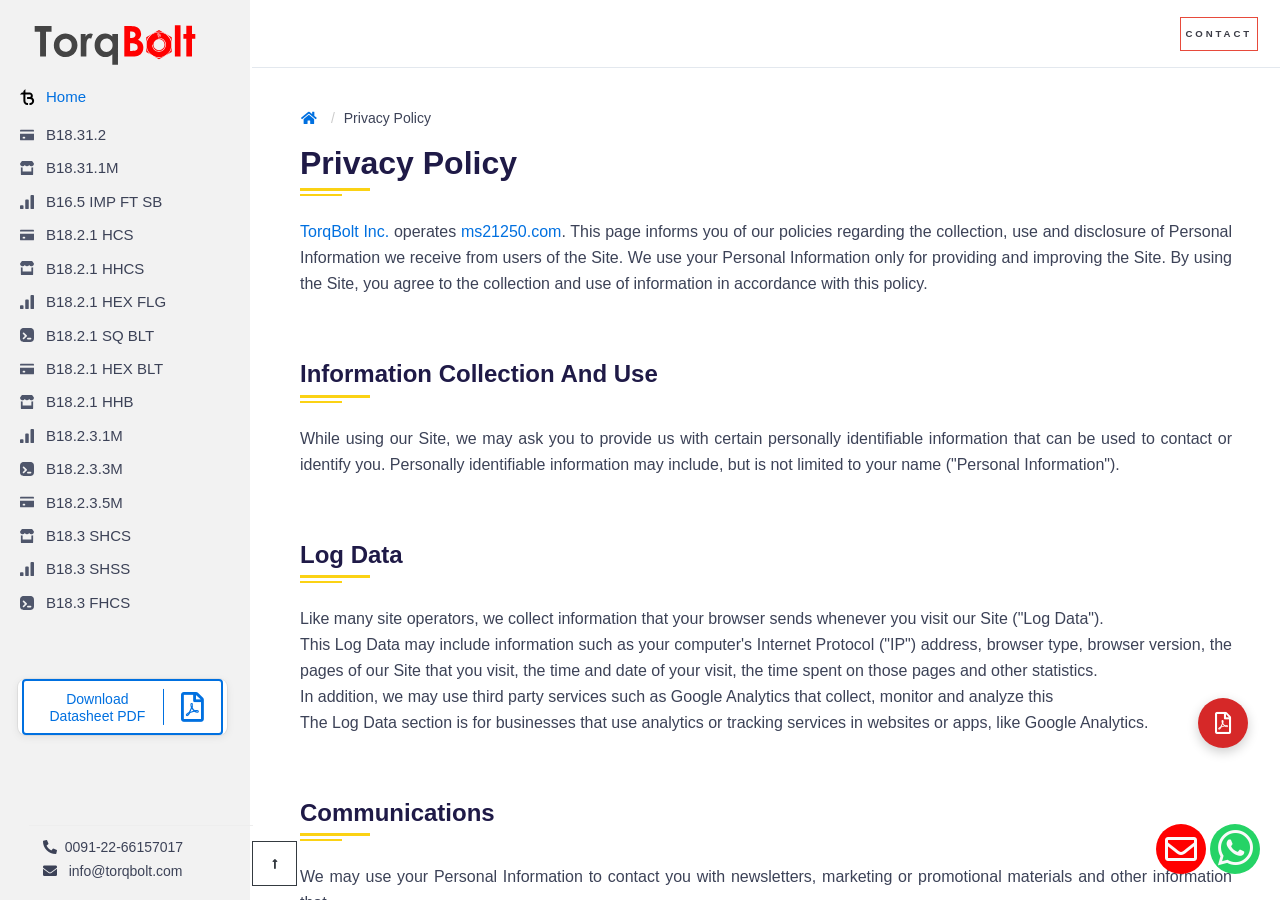
<file: public/privacy-policy.html>
<!DOCTYPE html> 
<html lang="en"><!-- InstanceBegin template="/Templates/main.dwt" codeOutsideHTMLIsLocked="false" -->

<head>
  <link rel="canonical" href="https://ms21250.com/privacy-policy" />

    <meta charset="utf-8">
    <meta http-equiv="X-UA-Compatible" content="IE=edge">
    <link rel="preconnect" href="https://fonts.googleapis.com">
    <link rel="preconnect" href="https://fonts.gstatic.com" crossorigin>
    <link rel="preconnect" href="https://cdnjs.cloudflare.com" crossorigin> 
    <!-- InstanceBeginEditable name="doctitle" -->
    <title>Privacy Policy | TorqBolt</title>
    <meta name="description" content="Privacy policy for ms21250.com, how TorqBolt handles visitor data, cookies, analytics, and contact form submissions on this MS21250 / SA-320 bolting site.">
    <meta name="keywords" content="privacy policy, ms21250.com privacy, TorqBolt privacy, data protection">
    <!-- InstanceEndEditable -->
    <meta name="viewport" content="width=device-width, initial-scale=1">
    <meta name="robots" content="all,follow"> 
    <meta name="author" content="TorqBolt QA-QC">
    <!-- fonts --->
    <link rel="stylesheet" href="fonts/fontawesome5-overrides.min.css">
    <!-- Font Awesome CSS-->
    <link rel="stylesheet" href="https://cdnjs.cloudflare.com/ajax/libs/font-awesome/5.12.1/css/all.min.css" integrity="sha256-mmgLkCYLUQbXn0B1SRqzHar6dCnv9oZFPEC1g1cwlkk=" crossorigin="anonymous" />
    <!-- Custom stylesheet - for your changes-->
    <link rel="stylesheet" href="css/qa-index-css-merge.css">
    <link rel="stylesheet" href="css/custom.css?v=4">
    <link rel="stylesheet" href="css/bootstrap.min.css">
    <link rel="stylesheet" href="https://maxcdn.bootstrapcdn.com/bootstrap/3.4.1/css/bootstrap.min.css">
    <link rel="icon" href="img/favicon.png" type="image/gif" sizes="16x16">
	<!-- Google tag (gtag.js) -->
	<script async src="https://www.googletagmanager.com/gtag/js?id=G-8SQWKGS5DG"></script>
	<script>
	  window.dataLayer = window.dataLayer || [];
	  function gtag(){dataLayer.push(arguments);}
	  gtag('js', new Date());

	  gtag('config', 'G-8SQWKGS5DG');
	</script>
    <!-- InstanceBeginEditable name="head" -->
    <!-- InstanceEndEditable -->

<meta property="og:type" content="website">
<meta property="og:title" content="Privacy Policy | TorqBolt">
<meta property="og:description" content="Privacy policy for ms21250.com, how TorqBolt handles visitor data, cookies, analytics, and contact form submissions on this MS21250 / SA-320 bolting site.">
<meta property="og:url" content="https://ms21250.com/privacy-policy">
<meta property="og:image" content="https://ms21250.com/img/og-image.jpg">
<meta property="og:site_name" content="MS21250 Bolting Reference">
<meta name="twitter:card" content="summary_large_image">
<meta name="twitter:title" content="Privacy Policy | TorqBolt">
<meta name="twitter:description" content="Privacy policy for ms21250.com, how TorqBolt handles visitor data, cookies, analytics, and contact form submissions on this MS21250 / SA-320 bolting site.">
<meta name="twitter:image" content="https://ms21250.com/img/og-image.jpg">
<script type="application/ld+json">{"@context":"https://schema.org","@type":"WebPage","url":"https://ms21250.com/privacy-policy","name":"Privacy Policy | TorqBolt","description":"Privacy policy for ms21250.com, how TorqBolt handles visitor data, cookies, analytics, and contact form submissions on this MS21250 / SA-320 bolting site.","isPartOf":{"@type":"WebSite","name":"MS21250 Bolts Reference","url":"https://ms21250.com/"},"speakable":{"@type":"SpeakableSpecification","cssSelector":["h1",".lead-para-font"]}}</script>
<script type="application/ld+json">{"@context":"https://schema.org","@type":"BreadcrumbList","itemListElement":[{"@type":"ListItem","position":1,"name":"Home","item":"https://ms21250.com/"},{"@type":"ListItem","position":2,"name":"Privacy Policy | TorqBolt","item":"https://ms21250.com/privacy-policy"}]}</script>
</head>

<body data-spy="scroll" data-target="#toc" data-offset="81" data-new-gr-c-s-check-loaded="14.990.0" data-gr-ext-installed="" data-gr-ext-disabled="forever">

    <div class="Box-root Flex-flex Flex-alignItems--baseline Flex-direction--row Flex-justifyContent--flexStart no-qa-bxroot">
					<li class="list-inline-item pr-3 mr-0 d-none d-lg-inline-block no-qa-bxroot-li">
						<div class="pdf-std-btn">
							<div>
								<div class="" style="outline:none" tabindex="-1">
									<a href="/files/ms21250-datasheet.pdf" target="_blank" title="MS21250 / A320M-2024 standard specification" class="btn btn-d">
									<span class="btn-content">Download<br>Datasheet PDF</span>
									<span class="icon"><i class="far fa-file-pdf" aria-hidden="true" style="font-size: 30px;"></i></span> 	
									</a>
								</div>
							</div>
						</div>
					</li>
					<li class="list-inline-item pr-3 mr-0 d-none d-lg-inline-block no-qa-bxroot-li" style="margin-left: 15px; margin-bottom: 0.5rem;">
            <hr class="hr-up-no">
            <i class="fas fa-phone-alt" aria-hidden="true"></i>&nbsp; <a class="greymail" href="tel:0091-22-66157017" style="color: #3c4257 !important;"> 0091-22-66157017</a>
        </li>
    </div>
    <div class="Box-root Flex-flex Flex-alignItems--baseline Flex-direction--row Flex-justifyContent--flexStart no-qa-bxroot">
        <li class="list-inline-item px-3 emailOnPhn mail-us-display d-none d-lg-inline-block email-qa-bxroot-li" id="mailUs" style="margin-left: 15px;"> <i class="fa fa-envelope" aria-hidden="true"></i> &nbsp;&nbsp;<a href="mailto:info@torqbolt.com" class="greymail" style="color: #3c4257 !important;">info@torqbolt.com</a> </li>
    </div>
    <!-- modal -->
    <a href="https://torqbolt.com/contact-us" data-toggle="modal" data-target="#exampleModal" class="float-mail" target="_blank"> <i class="far fa-envelope my-float-mail"></i></a>
    <div id="exampleModal" tabindex="-1" role="dialog" aria-labelledby="exampleModalLabel" aria-hidden="true" class="modal fade">
        <div role="document" class="modal-dialog">
            <div class="modal-content">
                <button type="button" data-dismiss="modal" aria-label="Close" class="close modal-close"> <i class="fas fa-times closeForm"></i> </button>
                <div class="modal-body">
                    <!--<div class="container">-->
                    <div>
                        <header class="mb-5">
                            <h6 class="text-uppercase text-center h5">Contact form</h6>
                        </header>
                        <div class="row">
                            <div class="col-md-7 col-md-12 col-lg-12 mb-5 mb-md-0">
                                <form id="contact-form" method="post" action="https://formspree.io/xknrzanw" class="form">
                                    <div class="controls">
                                        <div class="row">
                                            <div class="col-sm-6">
                                                <div class="form-group">
                                                    <label for="name" class="form-label">Your firstname *</label>
                                                    <input type="text" name="name" id="name" placeholder="Enter your first name" required="required" class="form-control">
                                                </div>
                                            </div>
                                            <div class="col-sm-6">
                                                <div class="form-group">
                                                    <label for="surname" class="form-label">Your lastname *</label>
                                                    <input type="text" name="surname" id="surname" placeholder="Enter your  last name" required="required" class="form-control">
                                                </div>
                                            </div>
                                        </div>
                                        <div class="form-group">
                                            <label for="email" class="form-label">Your email *</label>
                                            <input type="email" name="email" id="email" placeholder="Enter your  email" required="required" class="form-control">
                                        </div>
                                        <div class="form-group">
                                            <label for="message" class="form-label">Your message for us *</label>
                                            <textarea rows="4" name="message" id="message" placeholder="Enter your message" required="required" class="form-control"></textarea>
                                        </div>
                                        <button type="submit" class="btn btn-light btnContact">Send message</button>
                                    </div>
                                </form>
                            </div>
                        </div>
                    </div>
                </div>
            </div>
        </div>
    </div>
    <!-- /modal -->
    <a href="https://api.whatsapp.com/send?phone=912266157017&amp;text=" class="float-wp" target="_blank"> <i class="fab fa-whatsapp my-float"></i></a>
      <a href="/files/ms21250-datasheet.pdf" class="float-pdf" target="_blank" title="MS21250 / A320M-2024 PDF"><i class="far fa-file-pdf my-float-pdf"></i></a>
    <div id="root">
        <div class="Shell Shell-legacy Box-root Flex-flex shell-side-area">
            <meta http-equiv="Content-Type" content="text/html; charset=utf-8">
            <div class="SidebarContainer Box-root Box-background--white Flex-flex Flex-direction--column sub-shell-side-area">
                <a href="https://ms21250.com/" class="UnstyledLink">
                    <div class="Box-root Padding-all--20 box-spacing">
                        <div class="Box-root Box-root" style="pointer-events:none">
                             <div class="Box-root Flex-flex Flex-alignItems--center Flex-direction--row Flex-justifyContent--flexStart Flex-wrap--nowrap" style="margin-left:-4px">
                                <div class="Box-root Box-hideIfEmpty Margin-left--4" style="pointer-events:auto"> <img src="img/logo_small.svg" alt="Torqbolt Logo" class="navbar-brand-svg torqboltlogo"></div>
                            </div>
                        </div>
                    </div>
                </a>
                <div class="Box-root Padding-top--12 Padding-right--20 Padding-bottom--20 Padding-left--20 box-cover">
                    <div style="position:relative;opacity:1;transform:none">
                        <div class="Box-root Padding-bottom--20" style="position:absolute">
                            <div class="Box-root" style="pointer-events:none">
                                <div class="Box-root Flex-flex Flex-direction--column Flex-justifyContent--flexStart Flex-wrap--nowrap" style="margin-left:-12px;margin-top:-12px">
                                    <div class="Box-root Box-hideIfEmpty Margin-top--12 Margin-left--12" style="pointer-events:auto">
                                        <div class="Box-root">
                                            <div style="outline:none" tabindex="-1">
                                                <a href="https://ms21250.com" class="UnstyledLink">
                                                    <div class="Box-root" style="pointer-events:none;margin-top:0px">
                                                        <div class="Box-root Flex-flex Flex-alignItems--center Flex-direction--row Flex-justifyContent--flexStart Flex-wrap--nowrap" style="margin-left:-12px">
                                                            <div class="Box-root Box-hideIfEmpty Margin-left--12" style="pointer-events:auto">
                                                                <div aria-hidden="true" class="SVGInline SVGInline--cleaned SVG Icon Icon--home Icon-color Icon-color--blue Box-root Flex-flex">
                                                                    <img class="SVGInline-svg SVGInline--cleaned-svg SVG-svg Icon-svg Icon--home-svg Icon-color-svg Icon-color--blue-svg" src="img/tb-ligature.svg" alt="TorqBolt Ligature" title="TorqBolt Ligature" srcset="" height="30" width="30" style="margin-left: -8px;">
                                                                </div>
                                                            </div>
                                                            <div class="Box-root Box-hideIfEmpty Margin-left--4" style="pointer-events:auto"><span class="Text-color--blue Text-fontSize--15 Text-fontWeight--medium Text-numericSpacing--proportional Text-typeface--base Text-wrap--wrap Text-display--inline">Home</span></div>
                                                        </div>
                                                    </div>
                                                </a>
                                            </div>
                                        </div>
                                    </div>
                                    <div class="Box-root Box-hideIfEmpty Margin-top--12 Margin-left--12" style="pointer-events:auto">
                                        <div class="Box-root">
                                            <div style="outline:none" tabindex="-1">
                                                <a href="inch-double-end-stud-bolts-b18-31-2-dimensions" class="UnstyledLink">
                                                    <div class="Box-root" style="pointer-events:none;margin-top:0px">
                                                        <div class="Box-root Flex-flex Flex-alignItems--center Flex-direction--row Flex-justifyContent--flexStart Flex-wrap--nowrap" style="margin-left:-12px">
                                                            <div class="Box-root Box-hideIfEmpty Margin-left--12" style="pointer-events:auto">
                                                                <div aria-hidden="true" class="SVGInline SVGInline--cleaned SVG Icon Icon--payments Icon-color Icon-color--gray600 Box-root Flex-flex">
                                                                    <svg xmlns="http://www.w3.org/2000/svg" viewbox="0 0 16 12" aria-hidden="true" class="SVGInline-svg SVGInline--cleaned-svg SVG-svg Icon-svg Icon--payments-svg Icon-color-svg Icon-color--gray600-svg" height="14" width="14">
                                                                        <path d="M16 2H0v-.75C0 .56.45 0 1 0h14c.55 0 1 .56 1 1.25V2zm0 2.5V11a1 1 0 01-1 1H1a1 1 0 01-1-1V4.5h16zM4 8a1 1 0 000 2h1a1 1 0 000-2H4z"></path>
                                                                    </svg>
                                                                </div>
                                                            </div>
                                                            <div class="Box-root Box-hideIfEmpty Margin-left--12" style="pointer-events:auto"> <span class="Text-color--default Text-fontSize--15 Text-fontWeight--medium Text-numericSpacing--proportional Text-typeface--base Text-wrap--wrap Text-display--inline">B18.31.2</span> </div>
                                                        </div>
                                                    </div>
                                                </a>
                                            </div>
                                        </div>
                                    </div>
                                    <div class="Box-root Box-hideIfEmpty Margin-top--12 Margin-left--12" style="pointer-events:auto">
                                        <div class="Box-root">
                                            <div style="outline:none" tabindex="-1">
                                                <a href="metric-double-end-stud-bolts-b18-31-1m-dimensions" class="UnstyledLink">
                                                    <div class="Box-root" style="pointer-events:none;margin-top:0px">
                                                        <div class="Box-root Flex-flex Flex-alignItems--center Flex-direction--row Flex-justifyContent--flexStart Flex-wrap--nowrap" style="margin-left:-12px">
                                                            <div class="Box-root Box-hideIfEmpty Margin-left--12" style="pointer-events:auto">
                                                                <div aria-hidden="true" class="SVGInline SVGInline--cleaned SVG Icon Icon--business Icon-color Icon-color--gray600 Box-root Flex-flex">
                                                                    <svg xmlns="http://www.w3.org/2000/svg" viewbox="0 0 16 16" aria-hidden="true" class="SVGInline-svg SVGInline--cleaned-svg SVG-svg Icon-svg Icon--business-svg Icon-color-svg Icon-color--gray600-svg" height="14" width="14">
                                                                        <path d="M15 7.03V15a1 1 0 01-1 1H2a1 1 0 01-1-1V7.03c.6.3 1.28.47 2 .47V12h10V7.5c.72 0 1.4-.17 2-.47zM13.46 0a1 1 0 01.84.45L16 3a3 3 0 01-5.5 1.66 3 3 0 01-5 0A3 3 0 010 3L1.7.45A1 1 0 012.54 0h10.92z"></path>
                                                                    </svg>
                                                                </div>
                                                            </div>
                                                            <div class="Box-root Box-hideIfEmpty Margin-left--12" style="pointer-events:auto"><span class="Text-color--default Text-fontSize--15 Text-fontWeight--medium Text-numericSpacing--proportional Text-typeface--base Text-wrap--wrap Text-display--inline">B18.31.1M</span></div>
                                                        </div>
                                                    </div>
                                                </a>
                                            </div>
                                        </div>
                                    </div>
                                    <div class="Box-root Box-hideIfEmpty Margin-top--12 Margin-left--12" style="pointer-events:auto">
                                        <div class="Box-root">
                                            <div style="outline:none" tabindex="-1">
                                                <a href="inch-double-end-stud-bolts-b18-31-2-dimensions" class="UnstyledLink">
                                                    <div class="Box-root" style="pointer-events:none;margin-top:0px">
                                                        <div class="Box-root Flex-flex Flex-alignItems--center Flex-direction--row Flex-justifyContent--flexStart Flex-wrap--nowrap" style="margin-left:-12px">
                                                            <div class="Box-root Box-hideIfEmpty Margin-left--12" style="pointer-events:auto">
                                                                <div aria-hidden="true" class="SVGInline SVGInline--cleaned SVG Icon Icon--financialservices Icon-color Icon-color--gray600 Box-root Flex-flex">
                                                                    <svg xmlns="http://www.w3.org/2000/svg" viewbox="0 0 16 16" aria-hidden="true" class="SVGInline-svg SVGInline--cleaned-svg SVG-svg Icon-svg Icon--financialservices-svg Icon-color-svg Icon-color--gray600-svg" height="14" width="14">
                                                                        <path d="M15 0a1 1 0 011 1v14a1 1 0 01-1 1h-2a1 1 0 01-1-1V1a1 1 0 011-1h2zM3 11.63a1 1 0 011 1V15a1 1 0 01-1 1H1a1 1 0 01-1-1v-2.37a1 1 0 011-1h2zM9 5a1 1 0 011 1v9a1 1 0 01-1 1H7a1 1 0 01-1-1V6a1 1 0 011-1h2z"></path>
                                                                    </svg>
                                                                </div>
                                                            </div>
                                                            <div class="Box-root Box-hideIfEmpty Margin-left--12" style="pointer-events:auto"><span class="Text-color--default Text-fontSize--15 Text-fontWeight--medium Text-numericSpacing--proportional Text-typeface--base Text-wrap--wrap Text-display--inline">B16.5 IMP FT SB</span></div>
                                                        </div>
                                                    </div>
                                                </a>
                                            </div>
                                        </div>
                                    </div>
                                    <div class="Box-root Box-hideIfEmpty Margin-top--12 Margin-left--12" style="pointer-events:auto">
                                        <div class="Box-root">
                                            <div style="outline:none" tabindex="-1">
                                                <a href="hex-cap-screws-b18-2-1-dimensions" class="UnstyledLink">
                                                    <div class="Box-root" style="pointer-events:none;margin-top:0px">
                                                        <div class="Box-root Flex-flex Flex-alignItems--center Flex-direction--row Flex-justifyContent--flexStart Flex-wrap--nowrap" style="margin-left:-12px">
                                                            <div class="Box-root Box-hideIfEmpty Margin-left--12" style="pointer-events:auto">
                                                                <div aria-hidden="true" class="SVGInline SVGInline--cleaned SVG Icon Icon--payments Icon-color Icon-color--gray600 Box-root Flex-flex">
                                                                    <svg xmlns="http://www.w3.org/2000/svg" viewbox="0 0 16 12" aria-hidden="true" class="SVGInline-svg SVGInline--cleaned-svg SVG-svg Icon-svg Icon--payments-svg Icon-color-svg Icon-color--gray600-svg" height="14" width="14">
                                                                        <path d="M16 2H0v-.75C0 .56.45 0 1 0h14c.55 0 1 .56 1 1.25V2zm0 2.5V11a1 1 0 01-1 1H1a1 1 0 01-1-1V4.5h16zM4 8a1 1 0 000 2h1a1 1 0 000-2H4z"></path>
                                                                    </svg>
                                                                </div>
                                                            </div>
                                                            <div class="Box-root Box-hideIfEmpty Margin-left--12" style="pointer-events:auto"> <span class="Text-color--default Text-fontSize--15 Text-fontWeight--medium Text-numericSpacing--proportional Text-typeface--base Text-wrap--wrap Text-display--inline">B18.2.1 HCS</span> </div>
                                                        </div>
                                                    </div>
                                                </a>
                                            </div>
                                        </div>
                                    </div>
                                    <div class="Box-root Box-hideIfEmpty Margin-top--12 Margin-left--12" style="pointer-events:auto">
                                        <div class="Box-root">
                                            <div style="outline:none" tabindex="-1">
                                                <a href="heavy-hex-cap-screws-b18-2-1-dimensions" class="UnstyledLink">
                                                    <div class="Box-root" style="pointer-events:none;margin-top:0px">
                                                        <div class="Box-root Flex-flex Flex-alignItems--center Flex-direction--row Flex-justifyContent--flexStart Flex-wrap--nowrap" style="margin-left:-12px">
                                                            <div class="Box-root Box-hideIfEmpty Margin-left--12" style="pointer-events:auto">
                                                                <div aria-hidden="true" class="SVGInline SVGInline--cleaned SVG Icon Icon--business Icon-color Icon-color--gray600 Box-root Flex-flex">
                                                                    <svg xmlns="http://www.w3.org/2000/svg" viewbox="0 0 16 16" aria-hidden="true" class="SVGInline-svg SVGInline--cleaned-svg SVG-svg Icon-svg Icon--business-svg Icon-color-svg Icon-color--gray600-svg" height="14" width="14">
                                                                        <path d="M15 7.03V15a1 1 0 01-1 1H2a1 1 0 01-1-1V7.03c.6.3 1.28.47 2 .47V12h10V7.5c.72 0 1.4-.17 2-.47zM13.46 0a1 1 0 01.84.45L16 3a3 3 0 01-5.5 1.66 3 3 0 01-5 0A3 3 0 010 3L1.7.45A1 1 0 012.54 0h10.92z"></path>
                                                                    </svg>
                                                                </div>
                                                            </div>
                                                            <div class="Box-root Box-hideIfEmpty Margin-left--12" style="pointer-events:auto"><span class="Text-color--default Text-fontSize--15 Text-fontWeight--medium Text-numericSpacing--proportional Text-typeface--base Text-wrap--wrap Text-display--inline">B18.2.1 HHCS</span></div>
                                                        </div>
                                                    </div>
                                                </a>
                                            </div>
                                        </div>
                                    </div>
                                    <div class="Box-root Box-hideIfEmpty Margin-top--12 Margin-left--12" style="pointer-events:auto">
                                        <div class="Box-root">
                                            <div style="outline:none" tabindex="-1">
                                                <a href="hex-flange-screws-b18-2-1-dimensions" class="UnstyledLink">
                                                    <div class="Box-root" style="pointer-events:none;margin-top:0px">
                                                        <div class="Box-root Flex-flex Flex-alignItems--center Flex-direction--row Flex-justifyContent--flexStart Flex-wrap--nowrap" style="margin-left:-12px">
                                                            <div class="Box-root Box-hideIfEmpty Margin-left--12" style="pointer-events:auto">
                                                                <div aria-hidden="true" class="SVGInline SVGInline--cleaned SVG Icon Icon--financialservices Icon-color Icon-color--gray600 Box-root Flex-flex">
                                                                    <svg xmlns="http://www.w3.org/2000/svg" viewbox="0 0 16 16" aria-hidden="true" class="SVGInline-svg SVGInline--cleaned-svg SVG-svg Icon-svg Icon--financialservices-svg Icon-color-svg Icon-color--gray600-svg" height="14" width="14">
                                                                        <path d="M15 0a1 1 0 011 1v14a1 1 0 01-1 1h-2a1 1 0 01-1-1V1a1 1 0 011-1h2zM3 11.63a1 1 0 011 1V15a1 1 0 01-1 1H1a1 1 0 01-1-1v-2.37a1 1 0 011-1h2zM9 5a1 1 0 011 1v9a1 1 0 01-1 1H7a1 1 0 01-1-1V6a1 1 0 011-1h2z"></path>
                                                                    </svg>
                                                                </div>
                                                            </div>
                                                            <div class="Box-root Box-hideIfEmpty Margin-left--12" style="pointer-events:auto"><span class="Text-color--default Text-fontSize--15 Text-fontWeight--medium Text-numericSpacing--proportional Text-typeface--base Text-wrap--wrap Text-display--inline">B18.2.1 HEX FLG</span></div>
                                                        </div>
                                                    </div>
                                                </a>
                                            </div>
                                        </div>
                                    </div>
                                    <div class="Box-root Box-hideIfEmpty Margin-top--12 Margin-left--12" style="pointer-events:auto">
                                        <div class="Box-root">
                                            <div style="outline:none" tabindex="-1">
                                                <a href="square-bolts-b18-2-1-dimensions" class="UnstyledLink">
                                                    <div class="Box-root" style="pointer-events:none;margin-top:0px">
                                                        <div class="Box-root Flex-flex Flex-alignItems--center Flex-direction--row Flex-justifyContent--flexStart Flex-wrap--nowrap" style="margin-left:-12px">
                                                            <div class="Box-root Box-hideIfEmpty Margin-left--12" style="pointer-events:auto">
                                                                <div aria-hidden="true" class="SVGInline SVGInline--cleaned SVG Icon Icon--developertools Icon-color Icon-color--gray600 Box-root Flex-flex">
                                                                    <svg xmlns="http://www.w3.org/2000/svg" viewbox="0 0 16 16" aria-hidden="true" class="SVGInline-svg SVGInline--cleaned-svg SVG-svg Icon-svg Icon--developertools-svg Icon-color-svg Icon-color--gray600-svg" height="14" width="14">
                                                                        <path d="M5.13 0h5.74c1.79 0 2.43.19 3.08.53a3.6 3.6 0 011.52 1.52c.34.65.53 1.3.53 3.08v5.74c0 1.79-.19 2.43-.53 3.08a3.63 3.63 0 01-1.52 1.52c-.65.34-1.3.53-3.08.53H5.13c-1.79 0-2.43-.19-3.08-.53a3.63 3.63 0 01-1.52-1.52C.2 13.3 0 12.65 0 10.87V5.13C0 3.34.19 2.7.53 2.05.88 1.39 1.4.88 2.05.53 2.7.2 3.35 0 5.13 0zM9 11a1 1 0 100 2h3a1 1 0 100-2H9zM8 9a1 1 0 00-.36-.77L4.7 5.29A1 1 0 003.3 6.7L5.59 9l-2.3 2.3a1 1 0 001.41 1.4l2.94-2.93A1.01 1.01 0 008 9z"></path>
                                                                    </svg>
                                                                </div>
                                                            </div>
                                                            <div class="Box-root Box-hideIfEmpty Margin-left--12" style="pointer-events:auto"><span class="Text-color--default Text-fontSize--15 Text-fontWeight--medium Text-numericSpacing--proportional Text-typeface--base Text-wrap--wrap Text-display--inline">B18.2.1 SQ BLT</span></div>
                                                        </div>
                                                    </div>
                                                </a>
                                            </div>
                                        </div>
                                    </div>
                                    <div class="Box-root Box-hideIfEmpty Margin-top--12 Margin-left--12" style="pointer-events:auto">
                                        <div class="Box-root">
                                            <div style="outline:none" tabindex="-1">
                                                <a href="hex-bolts-b18-2-1-dimensions" class="UnstyledLink">
                                                    <div class="Box-root" style="pointer-events:none;margin-top:0px">
                                                        <div class="Box-root Flex-flex Flex-alignItems--center Flex-direction--row Flex-justifyContent--flexStart Flex-wrap--nowrap" style="margin-left:-12px">
                                                            <div class="Box-root Box-hideIfEmpty Margin-left--12" style="pointer-events:auto">
                                                                <div aria-hidden="true" class="SVGInline SVGInline--cleaned SVG Icon Icon--payments Icon-color Icon-color--gray600 Box-root Flex-flex">
                                                                    <svg xmlns="http://www.w3.org/2000/svg" viewbox="0 0 16 12" aria-hidden="true" class="SVGInline-svg SVGInline--cleaned-svg SVG-svg Icon-svg Icon--payments-svg Icon-color-svg Icon-color--gray600-svg" height="14" width="14">
                                                                        <path d="M16 2H0v-.75C0 .56.45 0 1 0h14c.55 0 1 .56 1 1.25V2zm0 2.5V11a1 1 0 01-1 1H1a1 1 0 01-1-1V4.5h16zM4 8a1 1 0 000 2h1a1 1 0 000-2H4z"></path>
                                                                    </svg>
                                                                </div>
                                                            </div>
                                                            <div class="Box-root Box-hideIfEmpty Margin-left--12" style="pointer-events:auto"> <span class="Text-color--default Text-fontSize--15 Text-fontWeight--medium Text-numericSpacing--proportional Text-typeface--base Text-wrap--wrap Text-display--inline">B18.2.1 HEX BLT</span> </div>
                                                        </div>
                                                    </div>
                                                </a>
                                            </div>
                                        </div>
                                    </div>
                                    <div class="Box-root Box-hideIfEmpty Margin-top--12 Margin-left--12" style="pointer-events:auto">
                                        <div class="Box-root">
                                            <div style="outline:none" tabindex="-1">
                                                <a href="heavy-hex-bolts-b18-2-1-dimensions" class="UnstyledLink">
                                                    <div class="Box-root" style="pointer-events:none;margin-top:0px">
                                                        <div class="Box-root Flex-flex Flex-alignItems--center Flex-direction--row Flex-justifyContent--flexStart Flex-wrap--nowrap" style="margin-left:-12px">
                                                            <div class="Box-root Box-hideIfEmpty Margin-left--12" style="pointer-events:auto">
                                                                <div aria-hidden="true" class="SVGInline SVGInline--cleaned SVG Icon Icon--business Icon-color Icon-color--gray600 Box-root Flex-flex">
                                                                    <svg xmlns="http://www.w3.org/2000/svg" viewbox="0 0 16 16" aria-hidden="true" class="SVGInline-svg SVGInline--cleaned-svg SVG-svg Icon-svg Icon--business-svg Icon-color-svg Icon-color--gray600-svg" height="14" width="14">
                                                                        <path d="M15 7.03V15a1 1 0 01-1 1H2a1 1 0 01-1-1V7.03c.6.3 1.28.47 2 .47V12h10V7.5c.72 0 1.4-.17 2-.47zM13.46 0a1 1 0 01.84.45L16 3a3 3 0 01-5.5 1.66 3 3 0 01-5 0A3 3 0 010 3L1.7.45A1 1 0 012.54 0h10.92z"></path>
                                                                    </svg>
                                                                </div>
                                                            </div>
                                                            <div class="Box-root Box-hideIfEmpty Margin-left--12" style="pointer-events:auto"><span class="Text-color--default Text-fontSize--15 Text-fontWeight--medium Text-numericSpacing--proportional Text-typeface--base Text-wrap--wrap Text-display--inline">B18.2.1 HHB</span></div>
                                                        </div>
                                                    </div>
                                                </a>
                                            </div>
                                        </div>
                                    </div>
                                    <div class="Box-root Box-hideIfEmpty Margin-top--12 Margin-left--12" style="pointer-events:auto">
                                        <div class="Box-root">
                                            <div style="outline:none" tabindex="-1">
                                                <a href="metric-hex-cap-screws-b18-2-3-1m-dimensions" class="UnstyledLink">
                                                    <div class="Box-root" style="pointer-events:none;margin-top:0px">
                                                        <div class="Box-root Flex-flex Flex-alignItems--center Flex-direction--row Flex-justifyContent--flexStart Flex-wrap--nowrap" style="margin-left:-12px">
                                                            <div class="Box-root Box-hideIfEmpty Margin-left--12" style="pointer-events:auto">
                                                                <div aria-hidden="true" class="SVGInline SVGInline--cleaned SVG Icon Icon--financialservices Icon-color Icon-color--gray600 Box-root Flex-flex">
                                                                    <svg xmlns="http://www.w3.org/2000/svg" viewbox="0 0 16 16" aria-hidden="true" class="SVGInline-svg SVGInline--cleaned-svg SVG-svg Icon-svg Icon--financialservices-svg Icon-color-svg Icon-color--gray600-svg" height="14" width="14">
                                                                        <path d="M15 0a1 1 0 011 1v14a1 1 0 01-1 1h-2a1 1 0 01-1-1V1a1 1 0 011-1h2zM3 11.63a1 1 0 011 1V15a1 1 0 01-1 1H1a1 1 0 01-1-1v-2.37a1 1 0 011-1h2zM9 5a1 1 0 011 1v9a1 1 0 01-1 1H7a1 1 0 01-1-1V6a1 1 0 011-1h2z"></path>
                                                                    </svg>
                                                                </div>
                                                            </div>
                                                            <div class="Box-root Box-hideIfEmpty Margin-left--12" style="pointer-events:auto"><span class="Text-color--default Text-fontSize--15 Text-fontWeight--medium Text-numericSpacing--proportional Text-typeface--base Text-wrap--wrap Text-display--inline">B18.2.3.1M</span></div>
                                                        </div>
                                                    </div>
                                                </a>
                                            </div>
                                        </div>
                                    </div>
                                    <div class="Box-root Box-hideIfEmpty Margin-top--12 Margin-left--12" style="pointer-events:auto">
                                        <div class="Box-root">
                                            <div style="outline:none" tabindex="-1">
                                                <a href="metric-heavy-hex-screws-b18-2-3-3m-dimensions" class="UnstyledLink">
                                                    <div class="Box-root" style="pointer-events:none;margin-top:0px">
                                                        <div class="Box-root Flex-flex Flex-alignItems--center Flex-direction--row Flex-justifyContent--flexStart Flex-wrap--nowrap" style="margin-left:-12px">
                                                            <div class="Box-root Box-hideIfEmpty Margin-left--12" style="pointer-events:auto">
                                                                <div aria-hidden="true" class="SVGInline SVGInline--cleaned SVG Icon Icon--developertools Icon-color Icon-color--gray600 Box-root Flex-flex">
                                                                    <svg xmlns="http://www.w3.org/2000/svg" viewbox="0 0 16 16" aria-hidden="true" class="SVGInline-svg SVGInline--cleaned-svg SVG-svg Icon-svg Icon--developertools-svg Icon-color-svg Icon-color--gray600-svg" height="14" width="14">
                                                                        <path d="M5.13 0h5.74c1.79 0 2.43.19 3.08.53a3.6 3.6 0 011.52 1.52c.34.65.53 1.3.53 3.08v5.74c0 1.79-.19 2.43-.53 3.08a3.63 3.63 0 01-1.52 1.52c-.65.34-1.3.53-3.08.53H5.13c-1.79 0-2.43-.19-3.08-.53a3.63 3.63 0 01-1.52-1.52C.2 13.3 0 12.65 0 10.87V5.13C0 3.34.19 2.7.53 2.05.88 1.39 1.4.88 2.05.53 2.7.2 3.35 0 5.13 0zM9 11a1 1 0 100 2h3a1 1 0 100-2H9zM8 9a1 1 0 00-.36-.77L4.7 5.29A1 1 0 003.3 6.7L5.59 9l-2.3 2.3a1 1 0 001.41 1.4l2.94-2.93A1.01 1.01 0 008 9z"></path>
                                                                    </svg>
                                                                </div>
                                                            </div>
                                                            <div class="Box-root Box-hideIfEmpty Margin-left--12" style="pointer-events:auto"><span class="Text-color--default Text-fontSize--15 Text-fontWeight--medium Text-numericSpacing--proportional Text-typeface--base Text-wrap--wrap Text-display--inline">B18.2.3.3M</span></div>
                                                        </div>
                                                    </div>
                                                </a>
                                            </div>
                                        </div>
                                    </div>
                                    <div class="Box-root Box-hideIfEmpty Margin-top--12 Margin-left--12" style="pointer-events:auto">
                                        <div class="Box-root">
                                            <div style="outline:none" tabindex="-1">
                                                <a href="metric-hex-bolts-b18-2-3-5m-dimensions" class="UnstyledLink">
                                                    <div class="Box-root" style="pointer-events:none;margin-top:0px">
                                                        <div class="Box-root Flex-flex Flex-alignItems--center Flex-direction--row Flex-justifyContent--flexStart Flex-wrap--nowrap" style="margin-left:-12px">
                                                            <div class="Box-root Box-hideIfEmpty Margin-left--12" style="pointer-events:auto">
                                                                <div aria-hidden="true" class="SVGInline SVGInline--cleaned SVG Icon Icon--payments Icon-color Icon-color--gray600 Box-root Flex-flex">
                                                                    <svg xmlns="http://www.w3.org/2000/svg" viewbox="0 0 16 12" aria-hidden="true" class="SVGInline-svg SVGInline--cleaned-svg SVG-svg Icon-svg Icon--payments-svg Icon-color-svg Icon-color--gray600-svg" height="14" width="14">
                                                                        <path d="M16 2H0v-.75C0 .56.45 0 1 0h14c.55 0 1 .56 1 1.25V2zm0 2.5V11a1 1 0 01-1 1H1a1 1 0 01-1-1V4.5h16zM4 8a1 1 0 000 2h1a1 1 0 000-2H4z"></path>
                                                                    </svg>
                                                                </div>
                                                            </div>
                                                            <div class="Box-root Box-hideIfEmpty Margin-left--12" style="pointer-events:auto"> <span class="Text-color--default Text-fontSize--15 Text-fontWeight--medium Text-numericSpacing--proportional Text-typeface--base Text-wrap--wrap Text-display--inline">B18.2.3.5M</span> </div>
                                                        </div>
                                                    </div>
                                                </a>
                                            </div>
                                        </div>
                                    </div>
                                    <div class="Box-root Box-hideIfEmpty Margin-top--12 Margin-left--12" style="pointer-events:auto">
                                        <div class="Box-root">
                                            <div style="outline:none" tabindex="-1">
                                                <a href="socket-head-cap-screws-b18-3-dimensions" class="UnstyledLink">
                                                    <div class="Box-root" style="pointer-events:none;margin-top:0px">
                                                        <div class="Box-root Flex-flex Flex-alignItems--center Flex-direction--row Flex-justifyContent--flexStart Flex-wrap--nowrap" style="margin-left:-12px">
                                                            <div class="Box-root Box-hideIfEmpty Margin-left--12" style="pointer-events:auto">
                                                                <div aria-hidden="true" class="SVGInline SVGInline--cleaned SVG Icon Icon--business Icon-color Icon-color--gray600 Box-root Flex-flex">
                                                                    <svg xmlns="http://www.w3.org/2000/svg" viewbox="0 0 16 16" aria-hidden="true" class="SVGInline-svg SVGInline--cleaned-svg SVG-svg Icon-svg Icon--business-svg Icon-color-svg Icon-color--gray600-svg" height="14" width="14">
                                                                        <path d="M15 7.03V15a1 1 0 01-1 1H2a1 1 0 01-1-1V7.03c.6.3 1.28.47 2 .47V12h10V7.5c.72 0 1.4-.17 2-.47zM13.46 0a1 1 0 01.84.45L16 3a3 3 0 01-5.5 1.66 3 3 0 01-5 0A3 3 0 010 3L1.7.45A1 1 0 012.54 0h10.92z"></path>
                                                                    </svg>
                                                                </div>
                                                            </div>
                                                            <div class="Box-root Box-hideIfEmpty Margin-left--12" style="pointer-events:auto"><span class="Text-color--default Text-fontSize--15 Text-fontWeight--medium Text-numericSpacing--proportional Text-typeface--base Text-wrap--wrap Text-display--inline">B18.3 SHCS</span></div>
                                                        </div>
                                                    </div>
                                                </a>
                                            </div>
                                        </div>
                                    </div>
                                    <div class="Box-root Box-hideIfEmpty Margin-top--12 Margin-left--12" style="pointer-events:auto">
                                        <div class="Box-root">
                                            <div style="outline:none" tabindex="-1">
                                                <a href="socket-head-shoulder-screws-b18-3-dimensions" class="UnstyledLink">
                                                    <div class="Box-root" style="pointer-events:none;margin-top:0px">
                                                        <div class="Box-root Flex-flex Flex-alignItems--center Flex-direction--row Flex-justifyContent--flexStart Flex-wrap--nowrap" style="margin-left:-12px">
                                                            <div class="Box-root Box-hideIfEmpty Margin-left--12" style="pointer-events:auto">
                                                                <div aria-hidden="true" class="SVGInline SVGInline--cleaned SVG Icon Icon--financialservices Icon-color Icon-color--gray600 Box-root Flex-flex">
                                                                    <svg xmlns="http://www.w3.org/2000/svg" viewbox="0 0 16 16" aria-hidden="true" class="SVGInline-svg SVGInline--cleaned-svg SVG-svg Icon-svg Icon--financialservices-svg Icon-color-svg Icon-color--gray600-svg" height="14" width="14">
                                                                        <path d="M15 0a1 1 0 011 1v14a1 1 0 01-1 1h-2a1 1 0 01-1-1V1a1 1 0 011-1h2zM3 11.63a1 1 0 011 1V15a1 1 0 01-1 1H1a1 1 0 01-1-1v-2.37a1 1 0 011-1h2zM9 5a1 1 0 011 1v9a1 1 0 01-1 1H7a1 1 0 01-1-1V6a1 1 0 011-1h2z"></path>
                                                                    </svg>
                                                                </div>
                                                            </div>
                                                            <div class="Box-root Box-hideIfEmpty Margin-left--12" style="pointer-events:auto"><span class="Text-color--default Text-fontSize--15 Text-fontWeight--medium Text-numericSpacing--proportional Text-typeface--base Text-wrap--wrap Text-display--inline">B18.3 SHSS</span></div>
                                                        </div>
                                                    </div>
                                                </a>
                                            </div>
                                        </div>
                                    </div>
                                    <div class="Box-root Box-hideIfEmpty Margin-top--12 Margin-left--12" style="pointer-events:auto">
                                        <div class="Box-root">
                                            <div style="outline:none" tabindex="-1">
                                                <a href="flat-head-socket-screws-b18-3-dimensions" class="UnstyledLink">
                                                    <div class="Box-root" style="pointer-events:none;margin-top:0px">
                                                        <div class="Box-root Flex-flex Flex-alignItems--center Flex-direction--row Flex-justifyContent--flexStart Flex-wrap--nowrap" style="margin-left:-12px">
                                                            <div class="Box-root Box-hideIfEmpty Margin-left--12" style="pointer-events:auto">
                                                                <div aria-hidden="true" class="SVGInline SVGInline--cleaned SVG Icon Icon--developertools Icon-color Icon-color--gray600 Box-root Flex-flex">
                                                                    <svg xmlns="http://www.w3.org/2000/svg" viewbox="0 0 16 16" aria-hidden="true" class="SVGInline-svg SVGInline--cleaned-svg SVG-svg Icon-svg Icon--developertools-svg Icon-color-svg Icon-color--gray600-svg" height="14" width="14">
                                                                        <path d="M5.13 0h5.74c1.79 0 2.43.19 3.08.53a3.6 3.6 0 011.52 1.52c.34.65.53 1.3.53 3.08v5.74c0 1.79-.19 2.43-.53 3.08a3.63 3.63 0 01-1.52 1.52c-.65.34-1.3.53-3.08.53H5.13c-1.79 0-2.43-.19-3.08-.53a3.63 3.63 0 01-1.52-1.52C.2 13.3 0 12.65 0 10.87V5.13C0 3.34.19 2.7.53 2.05.88 1.39 1.4.88 2.05.53 2.7.2 3.35 0 5.13 0zM9 11a1 1 0 100 2h3a1 1 0 100-2H9zM8 9a1 1 0 00-.36-.77L4.7 5.29A1 1 0 003.3 6.7L5.59 9l-2.3 2.3a1 1 0 001.41 1.4l2.94-2.93A1.01 1.01 0 008 9z"></path>
                                                                    </svg>
                                                                </div>
                                                            </div>
                                                            <div class="Box-root Box-hideIfEmpty Margin-left--12" style="pointer-events:auto"><span class="Text-color--default Text-fontSize--15 Text-fontWeight--medium Text-numericSpacing--proportional Text-typeface--base Text-wrap--wrap Text-display--inline">B18.3 FHCS</span></div>
                                                        </div>
                                                    </div>
                                                </a>
                                            </div>
                                        </div>
                                    </div>
                                </div>
                            </div>
                        </div>
                    </div>
                </div>
            </div>
            <div class="Box-root Flex-flex Flex-direction--column" style="flex-grow:1">
                <meta http-equiv="Content-Type" content="text/html; charset=utf-8">
                <div class="width-2nd-head Header Box-root Box-background--white Box-divider--light-bottom-1 Padding-top--12 Padding-right--12 Padding-bottom--12 Padding-left--16 Flex-flex Flex-alignItems--center Flex-direction--row Flex-justifyContent--spaceBetween">
                    <div class="Box-root Flex-flex Flex-alignItems--center Flex-justifyContent--spaceBetween" style="width:100%">
                        <div class="MobileNav Box-root">
                            <label>Home</label>
                            <div aria-hidden="true" class="SVGInline SVGInline--cleaned SVG Icon Icon--chevronDown MobileNav-arrow Icon-color Icon-color--gray600 Box-root Flex-flex">
                                <svg aria-hidden="true" class="SVGInline-svg SVGInline--cleaned-svg SVG-svg Icon-svg Icon--chevronDown-svg MobileNav-arrow-svg Icon-color-svg Icon-color--gray600-svg" height="12" width="12" viewbox="0 0 16 16" xmlns="http://www.w3.org/2000/svg">
                                    <path d="M13.591 5.293a1 1 0 0 1 1.416 1.416l-6.3 6.3a1 1 0 0 1-1.414 0l-6.3-6.3A1 1 0 0 1 2.41 5.293L8 10.884z" fill-rule="evenodd"></path>
                                </svg>
                            </div>
                            <select name="forma" onchange="location = this.value;">
                                <option selected="" value="https://ms21250.com"><a href="https://ms21250.com">Home</a></option>
                                <option value="/inch-double-end-stud-bolts-b18-31-2-dimensions">B18.31.2 IMP CTS DE STUD</option>
                                <option value="/metric-double-end-stud-bolts-b18-31-1m-dimensions">B18.31.1M MET CTS DE STUD</option>
                                <option value="/inch-double-end-stud-bolts-b18-31-2-dimensions">B16.5 FT SB</option>
                                <option value="/hex-cap-screws-b18-2-1-dimensions">B18.2.1 HEX CAP</option>
                                <option value="/heavy-hex-cap-screws-b18-2-1-dimensions">B18.2.1 HVY HEX CAP</option>
                                <option value="/hex-flange-screws-b18-2-1-dimensions">B18.2.1 HEX FLG</option>
                                <option value="/square-bolts-b18-2-1-dimensions">B18.2.1 SQ BLT</option>
                                <option value="/hex-bolts-b18-2-1-dimensions">B18.2.1 HEX BLT</option>
                                <option value="/heavy-hex-bolts-b18-2-1-dimensions">B18.2.1 HVY HEX BLT</option>
                                <option value="/metric-hex-cap-screws-b18-2-3-1m-dimensions">B18.2.3.1M MET HEX CAP</option>
                                <option value="/metric-heavy-hex-screws-b18-2-3-3m-dimensions">B18.2.3.3M MET HVY HEX</option>
                                <option value="/metric-hex-bolts-b18-2-3-5m-dimensions">B18.2.3.5M MET HEX BLT</option>
                                <option value="/socket-head-cap-screws-b18-3-dimensions">B18.3 SHCS</option>
                                <option value="/socket-head-shoulder-screws-b18-3-dimensions">B18.3 SHSS</option>
                                <option value="/flat-head-socket-screws-b18-3-dimensions">B18.3 FHCS</option>
                            </select>
                        </div>
						
                        <div class="Box-root Box-hideIfEmpty Margin-left--24" style="pointer-events:auto">
                            <!--content-->
                        </div>
                        <div class="Header-buttons--small Box-root Padding-right--4 Padding-left--32 Flex-flex Flex-alignItems--center">
                            <div class="Box-root">
                                <a href="https://torqbolt.com/contact-us" class="navbar-icon-link">
                                    <button type="button" class="btn btn-light btnContact">Contact</button>
                                </a>
                            </div>
                        </div>
                        <div
                     class="Header-buttons--full Box-root Padding-right--4 Padding-left--32 Flex-flex Flex-alignItems--center">
                     <div class="Box-root" style="pointer-events:none">
                        <div
                           class="Box-root Flex-flex Flex-alignItems--center Flex-direction--row Flex-justifyContent--flexStart Flex-wrap--nowrap"
                           style="margin-left:-24px">
                           
<!--
                           <div class="Box-root Box-hideIfEmpty Margin-left--24"
                              style="pointer-events:auto;margin-right: -19px;">
                              <div class="Box-root Flex-flex">
                                 <div class="dropdown">
                                    <button class="btn btn-default dropdown-toggle btn-style" type="button"
                                       data-toggle="dropdown">
                                       <span class="dropdown-body APISKD" style="letter-spacing: 0px;">Class</span>
                                       <svg aria-hidden="true" class="dropdown-arrow dropdown-arrow-APISKD" height="14"
                                          width="14" viewbox="0 0 16 16" xmlns="http://www.w3.org/2000/svg">
                                          <path
                                             d="M13.591 5.293a1 1 0 0 1 1.416 1.416l-6.3 6.3a1 1 0 0 1-1.414 0l-6.3-6.3A1 1 0 0 1 2.41 5.293L8 10.884z"
                                             fill-rule="evenodd"></path>
                                       </svg>
                                    </button>
                                    <ul class="dropdown-menu cust-drop APISK-down-arrow ContextualPopover-contents">
                                       <div class="ContextualPopover-arrowContainer">
                                          <div class="ContextualPopover-arrow"></div>
                                       </div>
                                       <li><a href="class-1-bolts">Grade B8 Class 1</a></li>
                                       <li class="divider"></li>
                                       <li><a href="class-1a-bolts">Grade B8 Class 1A</a></li>
                                       <li class="divider"></li>
                                       <li><a href="grade-b8-class-1d-bolts">Grade B8 Class 1D</a></li>
                                       <li class="divider"></li>
                                       <li><a href="grade-b8-class-2-bolts">Grade B8 Class 2</a></li>
                                       <li class="divider"></li>
                                       <li><a href="class-2b-bolts">Grade B8 Class 2B</a></li>
                                       <li class="divider"></li>
                                    </ul>
                                 </div>
                              </div>
                           </div>
-->
                           <div class="Box-root Box-hideIfEmpty Margin-left--24" style="pointer-events:auto">
                              <div class="nav-item"> <a href="https://torqbolt.com/contact-us" class="navbar-icon-link">
                                    <button type="button" class="btn btn-light btnContact">Contact</button>
                                 </a>
                              </div>
                           </div>
                        </div>
                     </div>
                  </div>
                    </div>
                </div>
                <div class="Content-container Box-root" id="top">
                    <div style="display:none">
                        <div class="algolia-lvl0">Home</div>
                    </div>
                    <div class="width-2nd-body Content-articleContainer Box-root Box-background--white Padding-top--32 Padding-bottom--32 Padding-horizontal--48">
                        <!-- InstanceBeginEditable name="body" -->
                        <!-- Breadcrumbs -->
                        <section class="hero">
                            <div class="row">
                                <div class="col-lg-12 col-xl-10">
                                    <ol class="breadcrumb">
                                        <li><a href="https://ms21250.com"><i class="fas fa-home orangeIcon"></i></a>
                                        </li>
                                        <li>Privacy Policy
                                        </li>
                                    </ol>
                                </div>
                            </div>
                        </section>
                        <div class="Content-article Box-root Flex-flex Flex-direction--column full-side-space">
                            <div class="LegacyContentWrapper LegacyContentWrapper-typo">
                                <div class="row">
                                    <div class="col-md-12 view-without-full typo-spl-fonts">
                                        <!-- main -->
                                        <h1 class="lined-header" data-toc-text="">Privacy Policy</h1>

                                        <p class="lead-para-font"><!-- para --><a href="https://torqbolt.com/">TorqBolt
                                                Inc.</a>
                                            operates <a href="https://ms21250.com/">ms21250.com</a>. This page informs
                                            you of
                                            our policies regarding the collection, use and disclosure of Personal
                                            Information we
                                            receive from users of the Site. We use your Personal Information only for
                                            providing and
                                            improving the Site. By using the Site, you agree to the collection and use
                                            of
                                            information in accordance with this policy.</p>

                                        <h2 class="big lined-header" data-toc-text="">Information Collection And Use
                                        </h2>
                                        <p class="lead-para-font">While using our Site, we may ask you to provide us
                                            with certain
                                            personally identifiable information that can be used to contact or identify
                                            you.
                                            Personally identifiable information may include, but is not limited to your
                                            name
                                            ("Personal Information").</p>

                                        <h2 class="big lined-header" data-toc-text="">Log Data</h2>
                                        <p class="lead-para-font">Like many site operators, we collect information that
                                            your
                                            browser sends whenever you visit our Site ("Log Data").
                                            <br>This Log Data may include information such as your computer's Internet
                                            Protocol
                                            ("IP") address, browser type, browser version, the pages of our Site that
                                            you visit,
                                            the time and date of your visit, the time spent on those pages and other
                                            statistics.
                                            <br>In addition, we may use third party services such as Google Analytics
                                            that collect,
                                            monitor and analyze this
                                            <br>The Log Data section is for businesses that use analytics or tracking
                                            services in
                                            websites or apps, like Google Analytics.
                                        </p>

                                        <h2 class="big lined-header" data-toc-text="">Communications</h2>
                                        <p class="lead-para-font">We may use your Personal Information to contact you
                                            with
                                            newsletters, marketing or promotional materials and other information that
                                            …<br>
                                            The Communications section is for businesses that may contact users via
                                            email (email
                                            newsletters) or other methods. For the full disclosure section, create your
                                            own Privacy
                                            Policy.</p>

                                        <h2 class="big lined-header" data-toc-text="">Cookies</h2>
                                        <p class="lead-para-font">Cookies are files with small amount of data, which may
                                            include
                                            an anonymous unique identifier. Cookies are sent to your browser from a web
                                            site and
                                            stored on your computer's hard drive.<br>
                                            Like many sites, we use "cookies" to collect information. You can instruct
                                            your browser
                                            to refuse all cookies or to indicate when a cookie is being sent. However,
                                            if you do
                                            not accept cookies, you may not be able to use some portions of our Site.
                                        </p>

                                        <h2 class="big lined-header" data-toc-text="">Security</h2>
                                        <p class="lead-para-font">The security of your Personal Information is important
                                            to us,
                                            but remember that no method of transmission over the Internet, or method of
                                            electronic
                                            storage, is 100% secure. While we strive to use commercially acceptable
                                            means to
                                            protect your Personal Information, we cannot guarantee its absolute
                                            security.</p>

                                        <h2 class="big lined-header" data-toc-text="">Changes To This Privacy Policy
                                        </h2>
                                        <p class="lead-para-font">This Privacy Policy | TorqBoltis effective as of (add date) and
                                            will
                                            remain in effect except with respect to any changes in its provisions in the
                                            future,
                                            which will be in effect immediately after being posted on this page.<br>
                                            We reserve the right to update or change our Privacy Policy | TorqBoltat any time and
                                            you should
                                            check this Privacy Policy | TorqBoltperiodically. Your continued use of the Service
                                            after we post
                                            any modifications to the Privacy Policy | TorqBolton this page will constitute your
                                            acknowledgment of the modifications and your consent to abide and be bound
                                            by the
                                            modified Privacy Policy.<br>
                                            If we make any material changes to this Privacy Policy, we will notify you
                                            either
                                            through the email address you have provided us, or by placing a prominent
                                            notice on our
                                            website.</p>

                                        <h2 class="big lined-header" data-toc-text="">Contact Us</h2>
                                        <p class="lead-para-font">If you have any questions about this Privacy Policy,
                                            please
                                            contact us.</p>

                                        <!-- /main --><!-- #BeginLibraryItem "/Library/footer 1.lbi" -->
										<div class="margin-bottom-border" style="margin-top:70px;"></div>
											<article id="content" data-locale="en">
                                    <!-- footer part 1 -->
                                    <div class="category-map">
                                       <div class="category-map-content">
                                          <div class="flex flex-space-between category-map-list">
                                             <div class="category-map-category">
                                                <h5 id="specifications">Related Specifications</h5>
<!--                                                <ul style="column-count: 2;">--> 
													<ul>
												   <li> <a href="https://torqbolt.com/astm-a193-a193m-bolting-stud-bolts-screws-specifications-suppliers-manufacturers" >ASTM A193/A193M</a></li>	
<li> <a href="https://torqbolt.com/astm-a194-a194m-nuts-specifications-suppliers-manufacturers">ASTM A194/A194M</a></li>	
<li> <a href="https://torqbolt.com/astm-f436-f436m-washers-specifications-suppliers-manufacturers">ASTM F436/F436M</a></li>	
<li> <a href="https://torqbolt.com/astm-f2882-stud-bolts-screws-threaded-rod-manufacturers-suppliers-specifications">ASTM F2882</a></li>	
<li> <a href="https://torqbolt.com/iso-898-1-bolting-fasteners-bolting-stud-bolts-screws-suppliers-manufacturers">ISO 898-1</a></li>	
<li> <a href="https://torqbolt.com/iso-898-2-nuts-suppliers-manufacturers">ISO 898-2</a></li>	
<li> <a href="https://torqbolt.com/iso-3506-1-bolting-fasteners-bolting-stud-bolts-screws-suppliers-manufacturers">ISO 3506-1</a></li>	
                                                   
                                                </ul>
                                             </div>
                                             <div class="category-map-category">
                                                <h5 id="surface-treatments">Surface Treatments</h5>
                                                <ul>
															<strong><li> <a href="https://torqbolt.com/xylan-1070-coated-fasteners-stud-bolts-screws-nuts-washers">Xylan 1070</a> / <a href="https://torqbolt.com/xylan-1014-coated-fasteners-stud-bolts-screws-nuts-washers">1014</a> / <a href="#">1400</a> / <a href="https://torqbolt.com/xylan-1424-coated-fasteners-stud-bolts-screws-nuts-washers">1424</a></li>
															<li> <a href="https://torqbolt.com/xylar-2-coated-fasteners-stud-bolts-screws-nuts-washers">Xylar 2</a> / <a href="https://torqbolt.com/xylar-101-coated-fasteners-stud-bolts-screws-nuts-washers">101</a></li>
															<li> <a href="https://torqbolt.com/geomet-321-coated-fasteners-stud-bolts-screws-nuts-washers">Geomet 321</a> / <a href="https://torqbolt.com/geomet-500-coated-fasteners-stud-bolts-screws-nuts-washers">500</a> / <a href="https://torqbolt.com/geomet-720-coated-fasteners-stud-bolts-screws-nuts-washers">720</a></li>
															<li> <a href="https://torqbolt.com/sermagard-1105-coated-fasteners-stud-bolts-screws-nuts-washers">SermaGard 1105</a> / <a href="https://torqbolt.com/sermagard-1280-coated-fasteners-stud-bolts-screws-nuts-washers">1280</a></li>
															<li> <a href="https://torqbolt.com/dacromet-320-coated-fasteners-stud-bolts-screws-nuts-washers">Dacromet 320</a> / <a href="https://torqbolt.com/dacromet-500-coated-fasteners-stud-bolts-screws-nuts-washers">500</a></li>
															<li> <a href="https://torqbolt.com/takecoat-1000-coated-fasteners-stud-bolts-screws-nuts-washers">TakeCoat 1000 Ceramic</a></li>
															<li> <a href="https://torqbolt.com/delta-tone-seal-coated-fasteners-stud-bolts-screws-nuts-washers">Delta Tone/Seal</a></li>
															<li> <a href="https://torqbolt.com/magnigard-coated-fasteners-stud-bolts-screws-nuts-washers">Magnigard</a></li>
															<li> <a href="https://torqbolt.com/molykote-coated-fasteners-stud-bolts-screws-nuts-washers">MolyKote</a></li>
															<li> <a href="https://torqbolt.com/sherardized-plated-coated-fasteners-stud-bolts-screws-nuts-washers">Sherardized</a></li>
															<li> <a href="https://torqbolt.com/astm-b840-zinc-cobalt-plated-fasteners-stud-bolts-screws-nuts-washers">Zinc-Cobalt (ASTM B840)</a></li>
															<li> <a href="https://torqbolt.com/astm-b841-zinc-nickel-plated-fasteners-stud-bolts-screws-nuts-washers">Zinc-Nickel (ASTM B841)</a></li></strong>
                                                </ul>
                                             </div>
                                             <div class="category-map-category">
                                                <h5 id="managing-payments">Certifications</h5>
                                                <ul>
                                                   <li>ISO 9001 - 2015 Certified</li>
                                                   <li> <a title="PED 2014/68/EC Certified boltings" href="https://torqbolt.com/ped-2014-68-ec-certified-fasteners-manufacturers-india-bolting-stud-bolts-suppliers">PED 2014/68/EC</a></li>
                                                   <!--<li> <a  title="API 6A Certified Bolting" href="https://torqbolt.com/api-6a-certified-bolting-fasteners-stud-bolts-screws-nuts-washers">API 6A</a> ; <a  title="API 20E Certified Bolting" href="https://torqbolt.com/api-20e-certified-bolting-fasteners-stud-bolts-screws-nuts-washers">API 20E</a>; <a  title="API 20F Certified Bolting" href="https://torqbolt.com/api-20f-certified-bolting-fasteners-stud-bolts-screws-nuts-washers">API 20F</a></li>-->
                                                   <li> <a  title="NACE MR0175/ISO 15156-2 Compliance bolting" href="https://torqbolt.com/nace-mr-0175-iso-15156-2-mr-0173-sour-service-compliance-bolting-fasteners">NACE MR0175/ISO 15156-2</a></li>
                                                   <li> <a  title="NORSOK M-650 Compliance Bolting" href="https://torqbolt.com/norsok-m650-qualified-compliant-certified-bolting-fasteners-manufacturers-india">NORSOK M-650</a></li>
                                                   <li> <a  title="DFAR Certified bolting" href="https://torqbolt.com/dfar-compliant-fasteners-bolting">DFAR</a></li>
                                                   <li>MERKBLATT AD 2000 W2/W7/W10</li>
                                                </ul>
                                             </div>
                                             <div class="category-map-category">
                                                <h5 id="about-us">About Us</h5>
                                                <ul>
                                                   <li> <a href="https://torqbolt.com/about-torqbolt">Our Company</a></li>
                                                   <li> <a href="https://torqbolt.com/fasteners-quality-assurance-control">Quality Assurance</a></li>
                                                   <li> <a href="https://torqbolt.com/fasteners-logistics-assembly-kits-barcodes-inventory-management">Logistics & Supply Chain</a></li>
                                                   <li> <a href="https://torqbolt.com/contact-us">Contact</a></li>
                                                </ul>
                                             </div>
                                          </div>
                                       </div>
                                    </div>
                                    <!-- /footer part 1 --> 
                                 </article>
                                 <!-- #EndLibraryItem --></div>
                                </div>
                            </div><!-- #BeginLibraryItem "/Library/footer 2.lbi" --><!-- footer part 2 -->
                        <div class="Footer Box-root Margin-top--80" style="pointer-events: none;">
                           <div class="Box-root Flex-flex Flex-direction--column Flex-justifyContent--flexStart Flex-wrap--nowrap" style="margin-left: -20px; margin-top: -20px;">
                              <div class="Box-root Box-hideIfEmpty Margin-top--20 Margin-left--20" style="pointer-events: auto;">
                                 <div class="Footer-content Box-root Box-divider--light-top-1 Padding-vertical--32 Flex-flex Flex-justifyContent--spaceBetween">
                                    <div class="Footer-links Box-root" style="pointer-events: none;">
                                       <div class="Box-root Flex-flex Flex-direction--column Flex-justifyContent--flexStart Flex-wrap--nowrap" style="margin-left: -8px; margin-top: -8px;">
                                          <div class="Box-root Box-hideIfEmpty Margin-top--8 Margin-left--8" style="pointer-events: auto;">
                                             <div class="Box-root Margin-top--4 Flex-flex Flex-alignItems--baseline Flex-direction--row" style="position: relative;">
                                                <div class="TextAligner Box-root" style="line-height: 20px; font-size: 14px; flex: 0 0 auto;"></div>
                                                <div class="Box-root Flex-flex Flex-alignItems--baseline Flex-direction--row Flex-justifyContent--flexStart" style="line-height: 0; flex: 1 1 auto;">
                                                   <div class="Box-root Margin-right--12">
                                                      <div aria-hidden="true" class="SVGInline SVGInline--cleaned SVG Icon Icon--support Icon-color Icon-color--gray600 Box-root Flex-flex" style="margin-top: -3.38px; transform: translateY(3.1px);">
                                                         <svg aria-hidden="true" class="SVGInline-svg SVGInline--cleaned-svg SVG-svg Icon-svg Icon--support-svg Icon-color-svg Icon-color--gray600-svg" height="16" width="16" viewbox="0 0 16 16" xmlns="http://www.w3.org/2000/svg">
                                                            <path d="M8 16A8 8 0 1 1 8 0a8 8 0 0 1 0 16zm3.756-13.908l-1.283 1.561C9.743 3.238 8.9 3 8 3s-1.744.238-2.473.653L4.244 2.092a7.037 7.037 0 0 0-2.152 2.152l1.561 1.283C3.238 6.257 3 7.1 3 8s.238 1.744.653 2.473l-1.561 1.283a7.037 7.037 0 0 0 2.152 2.152l1.283-1.561C6.257 12.762 7.1 13 8 13s1.744-.238 2.473-.653l1.283 1.561a7.037 7.037 0 0 0 2.152-2.152l-1.561-1.283C12.762 9.743 13 8.9 13 8s-.238-1.744-.653-2.473l1.561-1.283a7.037 7.037 0 0 0-2.152-2.152zM8 13A5 5 0 1 1 8 3a5 5 0 0 1 0 10zm0-1a4 4 0 1 0 0-8 4 4 0 0 0 0 8z"></path>
                                                         </svg>
                                                      </div>
                                                   </div>
                                                   <span class="Text-color--default Text-fontSize--14 Text-fontWeight--medium Text-lineHeight--20 Text-numericSpacing--proportional Text-typeface--base Text-wrap--wrap Text-display--block" style="margin-top: -1px;">Questions? <a target="_blank" class="UnstyledLink InlineLink Text-color--blue" href="https://torqbolt.com/contact-us" rel="noopener noreferrer">Contact us.</a></span> 
                                                </div>
                                             </div>
                                          </div>
                                          <div class="Box-root Box-hideIfEmpty Margin-top--8 Margin-left--8" style="pointer-events: auto;">
                                             <div class="Box-root Margin-top--4 Flex-flex Flex-alignItems--baseline Flex-direction--row" style="position: relative;">
                                                <div class="TextAligner Box-root" style="line-height: 20px; font-size: 14px; flex: 0 0 auto;"></div>
                                                <div class="Box-root Flex-flex Flex-alignItems--baseline Flex-direction--row Flex-justifyContent--flexStart" style="line-height: 0; flex: 1 1 auto;">
                                                   <div class="Box-root Margin-right--12">
                                                      <div aria-hidden="true" class="SVGInline SVGInline--cleaned SVG Icon Icon--video Icon-color Icon-color--gray600 Box-root Flex-flex" style="margin-top: -3.38px; transform: translateY(3.1px);">
                                                         <svg aria-hidden="true" class="SVGInline-svg SVGInline--cleaned-svg SVG-svg Icon-svg Icon--video-svg Icon-color-svg Icon-color--gray600-svg" height="16" width="16" viewbox="0 0 16 16" xmlns="http://www.w3.org/2000/svg">
                                                            <path d="M2 2h7a2 2 0 0 1 2 2v8a2 2 0 0 1-2 2H2a2 2 0 0 1-2-2V4a2 2 0 0 1 2-2zm11 4l2.18-1.883a.5.5 0 0 1 .82.385v7.002a.5.5 0 0 1-.82.385L13 10z" fill-rule="evenodd"></path>
                                                         </svg>
                                                      </div>
                                                   </div>
                                                   <span class="Text-color--default Text-fontSize--14 Text-fontWeight--medium Text-lineHeight--20 Text-numericSpacing--proportional Text-typeface--base Text-wrap--wrap Text-display--block" style="margin-top: -1px;">Showcase of our <a target="_blank" class="UnstyledLink InlineLink Text-color--blue" href="https://torqbolt.com/micro-sites" rel="noopener noreferrer">Microsites.</a></span> 
                                                </div>
                                             </div>
                                          </div>
                                       </div>
                                    </div>
                                    <div class="col-sm-3 mb-2 mb-lg-0 footerleftborder">
													<h6 class="text-uppercase mb-3 Text-color--default survey-txt">Satisfaction Survey</h6>
													<div class="foot-img" style="display: flex;">
														<p class="lead-para-font surveySat" >
													  <a href="https://torqbolt.com/surveyform" target="">
														  <img class="sat-surv" src="img/survey-icon.png" alt="survey" srcset=""></a></p>
														<p class="lead-para-font tuv-img"><a href="#" target=""><img class="sat-surv" src="img/tuv.png" alt="TUVRheinland CRETIFIED" srcset=""></a></p>
													</div>
												</div> 
                                 </div>
                              </div>
                           </div>
                        </div>
                        <!-- /footer part 2 -->
								<div class="page-footer col-sm-12"> <small>&copy; <span id="currentYear"></span> TorqBolt P(Ltd) &#xB7; Built with <i class="fa fa-heart" style="color: red;"></i> in INDIA.</small>
									 <ul>
										  <li> <a href="terms-conditions"> <small>Terms and Conditions</small> </a></li>
										  <li> <a href="privacy-policy"> <small>Privacy Policy</small> </a></li>
										  <li> <a href="sitemap.xml" target="_blank"> <small>Sitemap</small> </a></li>
									 </ul>
								</div>
<a href="#top"><div style="display: block;" id="scrollTop"><i class="fa fa-long-arrow-alt-up"></i></div></a><!-- #EndLibraryItem --></div>
                        <!-- InstanceEndEditable -->
                    </div>
                    <!-- </div> -->
                </div>
                <!-- </div> -->
            </div>
            <div class="CookieBanner" style="opacity: 1; transform: none;"></div>
        </div>
    </div>
    <!-- JavaScript files-->
    <!-- jQuery-->
    <script src="https://code.jquery.com/jquery-3.4.1.min.js" integrity="sha256-CSXorXvZcTkaix6Yvo6HppcZGetbYMGWSFlBw8HfCJo=" crossorigin="anonymous"></script>
    <script src="js/bootstrap.bundle.min.js"></script>
    <script src="js/extra.js"></script>
    <script src="js/bootstrap-toc.js"></script>
    <script src="https://ajax.googleapis.com/ajax/libs/jquery/3.5.1/jquery.min.js"></script>
    <script src="https://maxcdn.bootstrapcdn.com/bootstrap/3.4.1/js/bootstrap.min.js"></script>
</body>

<!-- InstanceEnd --></html>
</file>
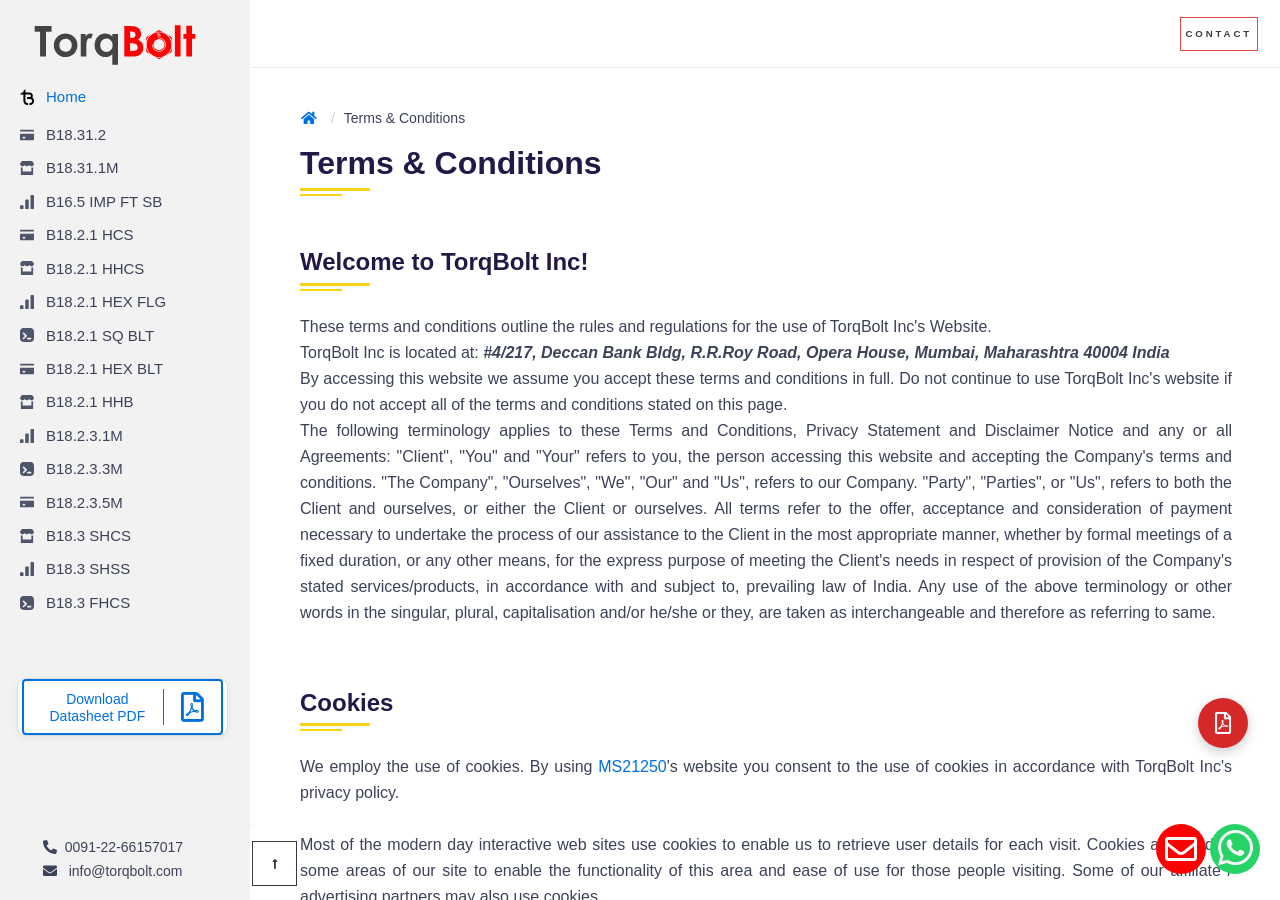
<file: public/terms-conditions.html>
<!DOCTYPE html> 
<html lang="en"><!-- InstanceBegin template="/Templates/main.dwt" codeOutsideHTMLIsLocked="false" -->

<head>
  <link rel="canonical" href="https://ms21250.com/terms-conditions" />

    <meta charset="utf-8">
    <meta http-equiv="X-UA-Compatible" content="IE=edge">
    <link rel="preconnect" href="https://fonts.googleapis.com">
    <link rel="preconnect" href="https://fonts.gstatic.com" crossorigin>
    <link rel="preconnect" href="https://cdnjs.cloudflare.com" crossorigin> 
    <!-- InstanceBeginEditable name="doctitle" -->
    <title>Terms & Conditions | TorqBolt</title>
    <meta name="description" content="Terms and conditions for ms21250.com, TorqBolt's MS21250 / SA-320 bolting reference site. Usage terms, disclaimers, copyright, jurisdiction.">
    <meta name="keywords" content="terms and conditions, ms21250.com terms, TorqBolt terms, disclaimer">
    <!-- InstanceEndEditable -->
    <meta name="viewport" content="width=device-width, initial-scale=1">
    <meta name="robots" content="all,follow"> 
    <meta name="author" content="TorqBolt QA-QC">
    <!-- fonts --->
    <link rel="stylesheet" href="fonts/fontawesome5-overrides.min.css">
    <!-- Font Awesome CSS-->
    <link rel="stylesheet" href="https://cdnjs.cloudflare.com/ajax/libs/font-awesome/5.12.1/css/all.min.css" integrity="sha256-mmgLkCYLUQbXn0B1SRqzHar6dCnv9oZFPEC1g1cwlkk=" crossorigin="anonymous" />
    <!-- Custom stylesheet - for your changes-->
    <link rel="stylesheet" href="css/qa-index-css-merge.css">
    <link rel="stylesheet" href="css/custom.css?v=4">
    <link rel="stylesheet" href="css/bootstrap.min.css">
    <link rel="stylesheet" href="https://maxcdn.bootstrapcdn.com/bootstrap/3.4.1/css/bootstrap.min.css">
    <link rel="icon" href="img/favicon.png" type="image/gif" sizes="16x16">
	<!-- Google tag (gtag.js) -->
	<script async src="https://www.googletagmanager.com/gtag/js?id=G-8SQWKGS5DG"></script>
	<script>
	  window.dataLayer = window.dataLayer || [];
	  function gtag(){dataLayer.push(arguments);}
	  gtag('js', new Date());

	  gtag('config', 'G-8SQWKGS5DG');
	</script>
    <!-- InstanceBeginEditable name="head" -->
    <!-- InstanceEndEditable -->

<meta property="og:type" content="website">
<meta property="og:title" content="Terms & Conditions | TorqBolt">
<meta property="og:description" content="Terms and conditions for ms21250.com, TorqBolt's MS21250 / SA-320 bolting reference site. Usage terms, disclaimers, copyright, jurisdiction.">
<meta property="og:url" content="https://ms21250.com/terms-conditions">
<meta property="og:image" content="https://ms21250.com/img/og-image.jpg">
<meta property="og:site_name" content="MS21250 Bolting Reference">
<meta name="twitter:card" content="summary_large_image">
<meta name="twitter:title" content="Terms & Conditions | TorqBolt">
<meta name="twitter:description" content="Terms and conditions for ms21250.com, TorqBolt's MS21250 / SA-320 bolting reference site. Usage terms, disclaimers, copyright, jurisdiction.">
<meta name="twitter:image" content="https://ms21250.com/img/og-image.jpg">
<script type="application/ld+json">{"@context":"https://schema.org","@type":"WebPage","url":"https://ms21250.com/terms-conditions","name":"Terms & Conditions | TorqBolt","description":"Terms and conditions for ms21250.com, TorqBolt's MS21250 / SA-320 bolting reference site. Usage terms, disclaimers, copyright, jurisdiction.","isPartOf":{"@type":"WebSite","name":"MS21250 Bolts Reference","url":"https://ms21250.com/"},"speakable":{"@type":"SpeakableSpecification","cssSelector":["h1",".lead-para-font"]}}</script>
<script type="application/ld+json">{"@context":"https://schema.org","@type":"BreadcrumbList","itemListElement":[{"@type":"ListItem","position":1,"name":"Home","item":"https://ms21250.com/"},{"@type":"ListItem","position":2,"name":"Terms & Conditions | TorqBolt","item":"https://ms21250.com/terms-conditions"}]}</script>
</head>

<body data-spy="scroll" data-target="#toc" data-offset="81" data-new-gr-c-s-check-loaded="14.990.0" data-gr-ext-installed="" data-gr-ext-disabled="forever">

    <div class="Box-root Flex-flex Flex-alignItems--baseline Flex-direction--row Flex-justifyContent--flexStart no-qa-bxroot">
					<li class="list-inline-item pr-3 mr-0 d-none d-lg-inline-block no-qa-bxroot-li">
						<div class="pdf-std-btn">
							<div>
								<div class="" style="outline:none" tabindex="-1">
									<a href="/files/ms21250-datasheet.pdf" target="_blank" title="MS21250 / A320M-2024 standard specification" class="btn btn-d">
									<span class="btn-content">Download<br>Datasheet PDF</span>
									<span class="icon"><i class="far fa-file-pdf" aria-hidden="true" style="font-size: 30px;"></i></span> 	
									</a>
								</div>
							</div>
						</div>
					</li>
					<li class="list-inline-item pr-3 mr-0 d-none d-lg-inline-block no-qa-bxroot-li" style="margin-left: 15px; margin-bottom: 0.5rem;">
            <hr class="hr-up-no">
            <i class="fas fa-phone-alt" aria-hidden="true"></i>&nbsp; <a class="greymail" href="tel:0091-22-66157017" style="color: #3c4257 !important;"> 0091-22-66157017</a>
        </li>
    </div>
    <div class="Box-root Flex-flex Flex-alignItems--baseline Flex-direction--row Flex-justifyContent--flexStart no-qa-bxroot">
        <li class="list-inline-item px-3 emailOnPhn mail-us-display d-none d-lg-inline-block email-qa-bxroot-li" id="mailUs" style="margin-left: 15px;"> <i class="fa fa-envelope" aria-hidden="true"></i> &nbsp;&nbsp;<a href="mailto:info@torqbolt.com" class="greymail" style="color: #3c4257 !important;">info@torqbolt.com</a> </li>
    </div>
    <!-- modal -->
    <a href="https://torqbolt.com/contact-us" data-toggle="modal" data-target="#exampleModal" class="float-mail" target="_blank"> <i class="far fa-envelope my-float-mail"></i></a>
    <div id="exampleModal" tabindex="-1" role="dialog" aria-labelledby="exampleModalLabel" aria-hidden="true" class="modal fade">
        <div role="document" class="modal-dialog">
            <div class="modal-content">
                <button type="button" data-dismiss="modal" aria-label="Close" class="close modal-close"> <i class="fas fa-times closeForm"></i> </button>
                <div class="modal-body">
                    <!--<div class="container">-->
                    <div>
                        <header class="mb-5">
                            <h6 class="text-uppercase text-center h5">Contact form</h6>
                        </header>
                        <div class="row">
                            <div class="col-md-7 col-md-12 col-lg-12 mb-5 mb-md-0">
                                <form id="contact-form" method="post" action="https://formspree.io/xknrzanw" class="form">
                                    <div class="controls">
                                        <div class="row">
                                            <div class="col-sm-6">
                                                <div class="form-group">
                                                    <label for="name" class="form-label">Your firstname *</label>
                                                    <input type="text" name="name" id="name" placeholder="Enter your first name" required="required" class="form-control">
                                                </div>
                                            </div>
                                            <div class="col-sm-6">
                                                <div class="form-group">
                                                    <label for="surname" class="form-label">Your lastname *</label>
                                                    <input type="text" name="surname" id="surname" placeholder="Enter your  last name" required="required" class="form-control">
                                                </div>
                                            </div>
                                        </div>
                                        <div class="form-group">
                                            <label for="email" class="form-label">Your email *</label>
                                            <input type="email" name="email" id="email" placeholder="Enter your  email" required="required" class="form-control">
                                        </div>
                                        <div class="form-group">
                                            <label for="message" class="form-label">Your message for us *</label>
                                            <textarea rows="4" name="message" id="message" placeholder="Enter your message" required="required" class="form-control"></textarea>
                                        </div>
                                        <button type="submit" class="btn btn-light btnContact">Send message</button>
                                    </div>
                                </form>
                            </div>
                        </div>
                    </div>
                </div>
            </div>
        </div>
    </div>
    <!-- /modal -->
    <a href="https://api.whatsapp.com/send?phone=912266157017&amp;text=" class="float-wp" target="_blank"> <i class="fab fa-whatsapp my-float"></i></a>
      <a href="/files/ms21250-datasheet.pdf" class="float-pdf" target="_blank" title="MS21250 / A320M-2024 PDF"><i class="far fa-file-pdf my-float-pdf"></i></a>
    <div id="root">
        <div class="Shell Shell-legacy Box-root Flex-flex shell-side-area">
            <meta http-equiv="Content-Type" content="text/html; charset=utf-8">
            <div class="SidebarContainer Box-root Box-background--white Flex-flex Flex-direction--column sub-shell-side-area">
                <a href="https://ms21250.com/" class="UnstyledLink">
                    <div class="Box-root Padding-all--20 box-spacing">
                        <div class="Box-root Box-root" style="pointer-events:none">
                             <div class="Box-root Flex-flex Flex-alignItems--center Flex-direction--row Flex-justifyContent--flexStart Flex-wrap--nowrap" style="margin-left:-4px">
                                <div class="Box-root Box-hideIfEmpty Margin-left--4" style="pointer-events:auto"> <img src="img/logo_small.svg" alt="Torqbolt Logo" class="navbar-brand-svg torqboltlogo"></div>
                            </div>
                        </div>
                    </div>
                </a>
                <div class="Box-root Padding-top--12 Padding-right--20 Padding-bottom--20 Padding-left--20 box-cover">
                    <div style="position:relative;opacity:1;transform:none">
                        <div class="Box-root Padding-bottom--20" style="position:absolute">
                            <div class="Box-root" style="pointer-events:none">
                                <div class="Box-root Flex-flex Flex-direction--column Flex-justifyContent--flexStart Flex-wrap--nowrap" style="margin-left:-12px;margin-top:-12px">
                                    <div class="Box-root Box-hideIfEmpty Margin-top--12 Margin-left--12" style="pointer-events:auto">
                                        <div class="Box-root">
                                            <div style="outline:none" tabindex="-1">
                                                <a href="https://ms21250.com" class="UnstyledLink">
                                                    <div class="Box-root" style="pointer-events:none;margin-top:0px">
                                                        <div class="Box-root Flex-flex Flex-alignItems--center Flex-direction--row Flex-justifyContent--flexStart Flex-wrap--nowrap" style="margin-left:-12px">
                                                            <div class="Box-root Box-hideIfEmpty Margin-left--12" style="pointer-events:auto">
                                                                <div aria-hidden="true" class="SVGInline SVGInline--cleaned SVG Icon Icon--home Icon-color Icon-color--blue Box-root Flex-flex">
                                                                    <img class="SVGInline-svg SVGInline--cleaned-svg SVG-svg Icon-svg Icon--home-svg Icon-color-svg Icon-color--blue-svg" src="img/tb-ligature.svg" alt="TorqBolt Ligature" title="TorqBolt Ligature" srcset="" height="30" width="30" style="margin-left: -8px;">
                                                                </div>
                                                            </div>
                                                            <div class="Box-root Box-hideIfEmpty Margin-left--4" style="pointer-events:auto"><span class="Text-color--blue Text-fontSize--15 Text-fontWeight--medium Text-numericSpacing--proportional Text-typeface--base Text-wrap--wrap Text-display--inline">Home</span></div>
                                                        </div>
                                                    </div>
                                                </a>
                                            </div>
                                        </div>
                                    </div>
                                    <div class="Box-root Box-hideIfEmpty Margin-top--12 Margin-left--12" style="pointer-events:auto">
                                        <div class="Box-root">
                                            <div style="outline:none" tabindex="-1">
                                                <a href="inch-double-end-stud-bolts-b18-31-2-dimensions" class="UnstyledLink">
                                                    <div class="Box-root" style="pointer-events:none;margin-top:0px">
                                                        <div class="Box-root Flex-flex Flex-alignItems--center Flex-direction--row Flex-justifyContent--flexStart Flex-wrap--nowrap" style="margin-left:-12px">
                                                            <div class="Box-root Box-hideIfEmpty Margin-left--12" style="pointer-events:auto">
                                                                <div aria-hidden="true" class="SVGInline SVGInline--cleaned SVG Icon Icon--payments Icon-color Icon-color--gray600 Box-root Flex-flex">
                                                                    <svg xmlns="http://www.w3.org/2000/svg" viewbox="0 0 16 12" aria-hidden="true" class="SVGInline-svg SVGInline--cleaned-svg SVG-svg Icon-svg Icon--payments-svg Icon-color-svg Icon-color--gray600-svg" height="14" width="14">
                                                                        <path d="M16 2H0v-.75C0 .56.45 0 1 0h14c.55 0 1 .56 1 1.25V2zm0 2.5V11a1 1 0 01-1 1H1a1 1 0 01-1-1V4.5h16zM4 8a1 1 0 000 2h1a1 1 0 000-2H4z"></path>
                                                                    </svg>
                                                                </div>
                                                            </div>
                                                            <div class="Box-root Box-hideIfEmpty Margin-left--12" style="pointer-events:auto"> <span class="Text-color--default Text-fontSize--15 Text-fontWeight--medium Text-numericSpacing--proportional Text-typeface--base Text-wrap--wrap Text-display--inline">B18.31.2</span> </div>
                                                        </div>
                                                    </div>
                                                </a>
                                            </div>
                                        </div>
                                    </div>
                                    <div class="Box-root Box-hideIfEmpty Margin-top--12 Margin-left--12" style="pointer-events:auto">
                                        <div class="Box-root">
                                            <div style="outline:none" tabindex="-1">
                                                <a href="metric-double-end-stud-bolts-b18-31-1m-dimensions" class="UnstyledLink">
                                                    <div class="Box-root" style="pointer-events:none;margin-top:0px">
                                                        <div class="Box-root Flex-flex Flex-alignItems--center Flex-direction--row Flex-justifyContent--flexStart Flex-wrap--nowrap" style="margin-left:-12px">
                                                            <div class="Box-root Box-hideIfEmpty Margin-left--12" style="pointer-events:auto">
                                                                <div aria-hidden="true" class="SVGInline SVGInline--cleaned SVG Icon Icon--business Icon-color Icon-color--gray600 Box-root Flex-flex">
                                                                    <svg xmlns="http://www.w3.org/2000/svg" viewbox="0 0 16 16" aria-hidden="true" class="SVGInline-svg SVGInline--cleaned-svg SVG-svg Icon-svg Icon--business-svg Icon-color-svg Icon-color--gray600-svg" height="14" width="14">
                                                                        <path d="M15 7.03V15a1 1 0 01-1 1H2a1 1 0 01-1-1V7.03c.6.3 1.28.47 2 .47V12h10V7.5c.72 0 1.4-.17 2-.47zM13.46 0a1 1 0 01.84.45L16 3a3 3 0 01-5.5 1.66 3 3 0 01-5 0A3 3 0 010 3L1.7.45A1 1 0 012.54 0h10.92z"></path>
                                                                    </svg>
                                                                </div>
                                                            </div>
                                                            <div class="Box-root Box-hideIfEmpty Margin-left--12" style="pointer-events:auto"><span class="Text-color--default Text-fontSize--15 Text-fontWeight--medium Text-numericSpacing--proportional Text-typeface--base Text-wrap--wrap Text-display--inline">B18.31.1M</span></div>
                                                        </div>
                                                    </div>
                                                </a>
                                            </div>
                                        </div>
                                    </div>
                                    <div class="Box-root Box-hideIfEmpty Margin-top--12 Margin-left--12" style="pointer-events:auto">
                                        <div class="Box-root">
                                            <div style="outline:none" tabindex="-1">
                                                <a href="inch-double-end-stud-bolts-b18-31-2-dimensions" class="UnstyledLink">
                                                    <div class="Box-root" style="pointer-events:none;margin-top:0px">
                                                        <div class="Box-root Flex-flex Flex-alignItems--center Flex-direction--row Flex-justifyContent--flexStart Flex-wrap--nowrap" style="margin-left:-12px">
                                                            <div class="Box-root Box-hideIfEmpty Margin-left--12" style="pointer-events:auto">
                                                                <div aria-hidden="true" class="SVGInline SVGInline--cleaned SVG Icon Icon--financialservices Icon-color Icon-color--gray600 Box-root Flex-flex">
                                                                    <svg xmlns="http://www.w3.org/2000/svg" viewbox="0 0 16 16" aria-hidden="true" class="SVGInline-svg SVGInline--cleaned-svg SVG-svg Icon-svg Icon--financialservices-svg Icon-color-svg Icon-color--gray600-svg" height="14" width="14">
                                                                        <path d="M15 0a1 1 0 011 1v14a1 1 0 01-1 1h-2a1 1 0 01-1-1V1a1 1 0 011-1h2zM3 11.63a1 1 0 011 1V15a1 1 0 01-1 1H1a1 1 0 01-1-1v-2.37a1 1 0 011-1h2zM9 5a1 1 0 011 1v9a1 1 0 01-1 1H7a1 1 0 01-1-1V6a1 1 0 011-1h2z"></path>
                                                                    </svg>
                                                                </div>
                                                            </div>
                                                            <div class="Box-root Box-hideIfEmpty Margin-left--12" style="pointer-events:auto"><span class="Text-color--default Text-fontSize--15 Text-fontWeight--medium Text-numericSpacing--proportional Text-typeface--base Text-wrap--wrap Text-display--inline">B16.5 IMP FT SB</span></div>
                                                        </div>
                                                    </div>
                                                </a>
                                            </div>
                                        </div>
                                    </div>
                                    <div class="Box-root Box-hideIfEmpty Margin-top--12 Margin-left--12" style="pointer-events:auto">
                                        <div class="Box-root">
                                            <div style="outline:none" tabindex="-1">
                                                <a href="hex-cap-screws-b18-2-1-dimensions" class="UnstyledLink">
                                                    <div class="Box-root" style="pointer-events:none;margin-top:0px">
                                                        <div class="Box-root Flex-flex Flex-alignItems--center Flex-direction--row Flex-justifyContent--flexStart Flex-wrap--nowrap" style="margin-left:-12px">
                                                            <div class="Box-root Box-hideIfEmpty Margin-left--12" style="pointer-events:auto">
                                                                <div aria-hidden="true" class="SVGInline SVGInline--cleaned SVG Icon Icon--payments Icon-color Icon-color--gray600 Box-root Flex-flex">
                                                                    <svg xmlns="http://www.w3.org/2000/svg" viewbox="0 0 16 12" aria-hidden="true" class="SVGInline-svg SVGInline--cleaned-svg SVG-svg Icon-svg Icon--payments-svg Icon-color-svg Icon-color--gray600-svg" height="14" width="14">
                                                                        <path d="M16 2H0v-.75C0 .56.45 0 1 0h14c.55 0 1 .56 1 1.25V2zm0 2.5V11a1 1 0 01-1 1H1a1 1 0 01-1-1V4.5h16zM4 8a1 1 0 000 2h1a1 1 0 000-2H4z"></path>
                                                                    </svg>
                                                                </div>
                                                            </div>
                                                            <div class="Box-root Box-hideIfEmpty Margin-left--12" style="pointer-events:auto"> <span class="Text-color--default Text-fontSize--15 Text-fontWeight--medium Text-numericSpacing--proportional Text-typeface--base Text-wrap--wrap Text-display--inline">B18.2.1 HCS</span> </div>
                                                        </div>
                                                    </div>
                                                </a>
                                            </div>
                                        </div>
                                    </div>
                                    <div class="Box-root Box-hideIfEmpty Margin-top--12 Margin-left--12" style="pointer-events:auto">
                                        <div class="Box-root">
                                            <div style="outline:none" tabindex="-1">
                                                <a href="heavy-hex-cap-screws-b18-2-1-dimensions" class="UnstyledLink">
                                                    <div class="Box-root" style="pointer-events:none;margin-top:0px">
                                                        <div class="Box-root Flex-flex Flex-alignItems--center Flex-direction--row Flex-justifyContent--flexStart Flex-wrap--nowrap" style="margin-left:-12px">
                                                            <div class="Box-root Box-hideIfEmpty Margin-left--12" style="pointer-events:auto">
                                                                <div aria-hidden="true" class="SVGInline SVGInline--cleaned SVG Icon Icon--business Icon-color Icon-color--gray600 Box-root Flex-flex">
                                                                    <svg xmlns="http://www.w3.org/2000/svg" viewbox="0 0 16 16" aria-hidden="true" class="SVGInline-svg SVGInline--cleaned-svg SVG-svg Icon-svg Icon--business-svg Icon-color-svg Icon-color--gray600-svg" height="14" width="14">
                                                                        <path d="M15 7.03V15a1 1 0 01-1 1H2a1 1 0 01-1-1V7.03c.6.3 1.28.47 2 .47V12h10V7.5c.72 0 1.4-.17 2-.47zM13.46 0a1 1 0 01.84.45L16 3a3 3 0 01-5.5 1.66 3 3 0 01-5 0A3 3 0 010 3L1.7.45A1 1 0 012.54 0h10.92z"></path>
                                                                    </svg>
                                                                </div>
                                                            </div>
                                                            <div class="Box-root Box-hideIfEmpty Margin-left--12" style="pointer-events:auto"><span class="Text-color--default Text-fontSize--15 Text-fontWeight--medium Text-numericSpacing--proportional Text-typeface--base Text-wrap--wrap Text-display--inline">B18.2.1 HHCS</span></div>
                                                        </div>
                                                    </div>
                                                </a>
                                            </div>
                                        </div>
                                    </div>
                                    <div class="Box-root Box-hideIfEmpty Margin-top--12 Margin-left--12" style="pointer-events:auto">
                                        <div class="Box-root">
                                            <div style="outline:none" tabindex="-1">
                                                <a href="hex-flange-screws-b18-2-1-dimensions" class="UnstyledLink">
                                                    <div class="Box-root" style="pointer-events:none;margin-top:0px">
                                                        <div class="Box-root Flex-flex Flex-alignItems--center Flex-direction--row Flex-justifyContent--flexStart Flex-wrap--nowrap" style="margin-left:-12px">
                                                            <div class="Box-root Box-hideIfEmpty Margin-left--12" style="pointer-events:auto">
                                                                <div aria-hidden="true" class="SVGInline SVGInline--cleaned SVG Icon Icon--financialservices Icon-color Icon-color--gray600 Box-root Flex-flex">
                                                                    <svg xmlns="http://www.w3.org/2000/svg" viewbox="0 0 16 16" aria-hidden="true" class="SVGInline-svg SVGInline--cleaned-svg SVG-svg Icon-svg Icon--financialservices-svg Icon-color-svg Icon-color--gray600-svg" height="14" width="14">
                                                                        <path d="M15 0a1 1 0 011 1v14a1 1 0 01-1 1h-2a1 1 0 01-1-1V1a1 1 0 011-1h2zM3 11.63a1 1 0 011 1V15a1 1 0 01-1 1H1a1 1 0 01-1-1v-2.37a1 1 0 011-1h2zM9 5a1 1 0 011 1v9a1 1 0 01-1 1H7a1 1 0 01-1-1V6a1 1 0 011-1h2z"></path>
                                                                    </svg>
                                                                </div>
                                                            </div>
                                                            <div class="Box-root Box-hideIfEmpty Margin-left--12" style="pointer-events:auto"><span class="Text-color--default Text-fontSize--15 Text-fontWeight--medium Text-numericSpacing--proportional Text-typeface--base Text-wrap--wrap Text-display--inline">B18.2.1 HEX FLG</span></div>
                                                        </div>
                                                    </div>
                                                </a>
                                            </div>
                                        </div>
                                    </div>
                                    <div class="Box-root Box-hideIfEmpty Margin-top--12 Margin-left--12" style="pointer-events:auto">
                                        <div class="Box-root">
                                            <div style="outline:none" tabindex="-1">
                                                <a href="square-bolts-b18-2-1-dimensions" class="UnstyledLink">
                                                    <div class="Box-root" style="pointer-events:none;margin-top:0px">
                                                        <div class="Box-root Flex-flex Flex-alignItems--center Flex-direction--row Flex-justifyContent--flexStart Flex-wrap--nowrap" style="margin-left:-12px">
                                                            <div class="Box-root Box-hideIfEmpty Margin-left--12" style="pointer-events:auto">
                                                                <div aria-hidden="true" class="SVGInline SVGInline--cleaned SVG Icon Icon--developertools Icon-color Icon-color--gray600 Box-root Flex-flex">
                                                                    <svg xmlns="http://www.w3.org/2000/svg" viewbox="0 0 16 16" aria-hidden="true" class="SVGInline-svg SVGInline--cleaned-svg SVG-svg Icon-svg Icon--developertools-svg Icon-color-svg Icon-color--gray600-svg" height="14" width="14">
                                                                        <path d="M5.13 0h5.74c1.79 0 2.43.19 3.08.53a3.6 3.6 0 011.52 1.52c.34.65.53 1.3.53 3.08v5.74c0 1.79-.19 2.43-.53 3.08a3.63 3.63 0 01-1.52 1.52c-.65.34-1.3.53-3.08.53H5.13c-1.79 0-2.43-.19-3.08-.53a3.63 3.63 0 01-1.52-1.52C.2 13.3 0 12.65 0 10.87V5.13C0 3.34.19 2.7.53 2.05.88 1.39 1.4.88 2.05.53 2.7.2 3.35 0 5.13 0zM9 11a1 1 0 100 2h3a1 1 0 100-2H9zM8 9a1 1 0 00-.36-.77L4.7 5.29A1 1 0 003.3 6.7L5.59 9l-2.3 2.3a1 1 0 001.41 1.4l2.94-2.93A1.01 1.01 0 008 9z"></path>
                                                                    </svg>
                                                                </div>
                                                            </div>
                                                            <div class="Box-root Box-hideIfEmpty Margin-left--12" style="pointer-events:auto"><span class="Text-color--default Text-fontSize--15 Text-fontWeight--medium Text-numericSpacing--proportional Text-typeface--base Text-wrap--wrap Text-display--inline">B18.2.1 SQ BLT</span></div>
                                                        </div>
                                                    </div>
                                                </a>
                                            </div>
                                        </div>
                                    </div>
                                    <div class="Box-root Box-hideIfEmpty Margin-top--12 Margin-left--12" style="pointer-events:auto">
                                        <div class="Box-root">
                                            <div style="outline:none" tabindex="-1">
                                                <a href="hex-bolts-b18-2-1-dimensions" class="UnstyledLink">
                                                    <div class="Box-root" style="pointer-events:none;margin-top:0px">
                                                        <div class="Box-root Flex-flex Flex-alignItems--center Flex-direction--row Flex-justifyContent--flexStart Flex-wrap--nowrap" style="margin-left:-12px">
                                                            <div class="Box-root Box-hideIfEmpty Margin-left--12" style="pointer-events:auto">
                                                                <div aria-hidden="true" class="SVGInline SVGInline--cleaned SVG Icon Icon--payments Icon-color Icon-color--gray600 Box-root Flex-flex">
                                                                    <svg xmlns="http://www.w3.org/2000/svg" viewbox="0 0 16 12" aria-hidden="true" class="SVGInline-svg SVGInline--cleaned-svg SVG-svg Icon-svg Icon--payments-svg Icon-color-svg Icon-color--gray600-svg" height="14" width="14">
                                                                        <path d="M16 2H0v-.75C0 .56.45 0 1 0h14c.55 0 1 .56 1 1.25V2zm0 2.5V11a1 1 0 01-1 1H1a1 1 0 01-1-1V4.5h16zM4 8a1 1 0 000 2h1a1 1 0 000-2H4z"></path>
                                                                    </svg>
                                                                </div>
                                                            </div>
                                                            <div class="Box-root Box-hideIfEmpty Margin-left--12" style="pointer-events:auto"> <span class="Text-color--default Text-fontSize--15 Text-fontWeight--medium Text-numericSpacing--proportional Text-typeface--base Text-wrap--wrap Text-display--inline">B18.2.1 HEX BLT</span> </div>
                                                        </div>
                                                    </div>
                                                </a>
                                            </div>
                                        </div>
                                    </div>
                                    <div class="Box-root Box-hideIfEmpty Margin-top--12 Margin-left--12" style="pointer-events:auto">
                                        <div class="Box-root">
                                            <div style="outline:none" tabindex="-1">
                                                <a href="heavy-hex-bolts-b18-2-1-dimensions" class="UnstyledLink">
                                                    <div class="Box-root" style="pointer-events:none;margin-top:0px">
                                                        <div class="Box-root Flex-flex Flex-alignItems--center Flex-direction--row Flex-justifyContent--flexStart Flex-wrap--nowrap" style="margin-left:-12px">
                                                            <div class="Box-root Box-hideIfEmpty Margin-left--12" style="pointer-events:auto">
                                                                <div aria-hidden="true" class="SVGInline SVGInline--cleaned SVG Icon Icon--business Icon-color Icon-color--gray600 Box-root Flex-flex">
                                                                    <svg xmlns="http://www.w3.org/2000/svg" viewbox="0 0 16 16" aria-hidden="true" class="SVGInline-svg SVGInline--cleaned-svg SVG-svg Icon-svg Icon--business-svg Icon-color-svg Icon-color--gray600-svg" height="14" width="14">
                                                                        <path d="M15 7.03V15a1 1 0 01-1 1H2a1 1 0 01-1-1V7.03c.6.3 1.28.47 2 .47V12h10V7.5c.72 0 1.4-.17 2-.47zM13.46 0a1 1 0 01.84.45L16 3a3 3 0 01-5.5 1.66 3 3 0 01-5 0A3 3 0 010 3L1.7.45A1 1 0 012.54 0h10.92z"></path>
                                                                    </svg>
                                                                </div>
                                                            </div>
                                                            <div class="Box-root Box-hideIfEmpty Margin-left--12" style="pointer-events:auto"><span class="Text-color--default Text-fontSize--15 Text-fontWeight--medium Text-numericSpacing--proportional Text-typeface--base Text-wrap--wrap Text-display--inline">B18.2.1 HHB</span></div>
                                                        </div>
                                                    </div>
                                                </a>
                                            </div>
                                        </div>
                                    </div>
                                    <div class="Box-root Box-hideIfEmpty Margin-top--12 Margin-left--12" style="pointer-events:auto">
                                        <div class="Box-root">
                                            <div style="outline:none" tabindex="-1">
                                                <a href="metric-hex-cap-screws-b18-2-3-1m-dimensions" class="UnstyledLink">
                                                    <div class="Box-root" style="pointer-events:none;margin-top:0px">
                                                        <div class="Box-root Flex-flex Flex-alignItems--center Flex-direction--row Flex-justifyContent--flexStart Flex-wrap--nowrap" style="margin-left:-12px">
                                                            <div class="Box-root Box-hideIfEmpty Margin-left--12" style="pointer-events:auto">
                                                                <div aria-hidden="true" class="SVGInline SVGInline--cleaned SVG Icon Icon--financialservices Icon-color Icon-color--gray600 Box-root Flex-flex">
                                                                    <svg xmlns="http://www.w3.org/2000/svg" viewbox="0 0 16 16" aria-hidden="true" class="SVGInline-svg SVGInline--cleaned-svg SVG-svg Icon-svg Icon--financialservices-svg Icon-color-svg Icon-color--gray600-svg" height="14" width="14">
                                                                        <path d="M15 0a1 1 0 011 1v14a1 1 0 01-1 1h-2a1 1 0 01-1-1V1a1 1 0 011-1h2zM3 11.63a1 1 0 011 1V15a1 1 0 01-1 1H1a1 1 0 01-1-1v-2.37a1 1 0 011-1h2zM9 5a1 1 0 011 1v9a1 1 0 01-1 1H7a1 1 0 01-1-1V6a1 1 0 011-1h2z"></path>
                                                                    </svg>
                                                                </div>
                                                            </div>
                                                            <div class="Box-root Box-hideIfEmpty Margin-left--12" style="pointer-events:auto"><span class="Text-color--default Text-fontSize--15 Text-fontWeight--medium Text-numericSpacing--proportional Text-typeface--base Text-wrap--wrap Text-display--inline">B18.2.3.1M</span></div>
                                                        </div>
                                                    </div>
                                                </a>
                                            </div>
                                        </div>
                                    </div>
                                    <div class="Box-root Box-hideIfEmpty Margin-top--12 Margin-left--12" style="pointer-events:auto">
                                        <div class="Box-root">
                                            <div style="outline:none" tabindex="-1">
                                                <a href="metric-heavy-hex-screws-b18-2-3-3m-dimensions" class="UnstyledLink">
                                                    <div class="Box-root" style="pointer-events:none;margin-top:0px">
                                                        <div class="Box-root Flex-flex Flex-alignItems--center Flex-direction--row Flex-justifyContent--flexStart Flex-wrap--nowrap" style="margin-left:-12px">
                                                            <div class="Box-root Box-hideIfEmpty Margin-left--12" style="pointer-events:auto">
                                                                <div aria-hidden="true" class="SVGInline SVGInline--cleaned SVG Icon Icon--developertools Icon-color Icon-color--gray600 Box-root Flex-flex">
                                                                    <svg xmlns="http://www.w3.org/2000/svg" viewbox="0 0 16 16" aria-hidden="true" class="SVGInline-svg SVGInline--cleaned-svg SVG-svg Icon-svg Icon--developertools-svg Icon-color-svg Icon-color--gray600-svg" height="14" width="14">
                                                                        <path d="M5.13 0h5.74c1.79 0 2.43.19 3.08.53a3.6 3.6 0 011.52 1.52c.34.65.53 1.3.53 3.08v5.74c0 1.79-.19 2.43-.53 3.08a3.63 3.63 0 01-1.52 1.52c-.65.34-1.3.53-3.08.53H5.13c-1.79 0-2.43-.19-3.08-.53a3.63 3.63 0 01-1.52-1.52C.2 13.3 0 12.65 0 10.87V5.13C0 3.34.19 2.7.53 2.05.88 1.39 1.4.88 2.05.53 2.7.2 3.35 0 5.13 0zM9 11a1 1 0 100 2h3a1 1 0 100-2H9zM8 9a1 1 0 00-.36-.77L4.7 5.29A1 1 0 003.3 6.7L5.59 9l-2.3 2.3a1 1 0 001.41 1.4l2.94-2.93A1.01 1.01 0 008 9z"></path>
                                                                    </svg>
                                                                </div>
                                                            </div>
                                                            <div class="Box-root Box-hideIfEmpty Margin-left--12" style="pointer-events:auto"><span class="Text-color--default Text-fontSize--15 Text-fontWeight--medium Text-numericSpacing--proportional Text-typeface--base Text-wrap--wrap Text-display--inline">B18.2.3.3M</span></div>
                                                        </div>
                                                    </div>
                                                </a>
                                            </div>
                                        </div>
                                    </div>
                                    <div class="Box-root Box-hideIfEmpty Margin-top--12 Margin-left--12" style="pointer-events:auto">
                                        <div class="Box-root">
                                            <div style="outline:none" tabindex="-1">
                                                <a href="metric-hex-bolts-b18-2-3-5m-dimensions" class="UnstyledLink">
                                                    <div class="Box-root" style="pointer-events:none;margin-top:0px">
                                                        <div class="Box-root Flex-flex Flex-alignItems--center Flex-direction--row Flex-justifyContent--flexStart Flex-wrap--nowrap" style="margin-left:-12px">
                                                            <div class="Box-root Box-hideIfEmpty Margin-left--12" style="pointer-events:auto">
                                                                <div aria-hidden="true" class="SVGInline SVGInline--cleaned SVG Icon Icon--payments Icon-color Icon-color--gray600 Box-root Flex-flex">
                                                                    <svg xmlns="http://www.w3.org/2000/svg" viewbox="0 0 16 12" aria-hidden="true" class="SVGInline-svg SVGInline--cleaned-svg SVG-svg Icon-svg Icon--payments-svg Icon-color-svg Icon-color--gray600-svg" height="14" width="14">
                                                                        <path d="M16 2H0v-.75C0 .56.45 0 1 0h14c.55 0 1 .56 1 1.25V2zm0 2.5V11a1 1 0 01-1 1H1a1 1 0 01-1-1V4.5h16zM4 8a1 1 0 000 2h1a1 1 0 000-2H4z"></path>
                                                                    </svg>
                                                                </div>
                                                            </div>
                                                            <div class="Box-root Box-hideIfEmpty Margin-left--12" style="pointer-events:auto"> <span class="Text-color--default Text-fontSize--15 Text-fontWeight--medium Text-numericSpacing--proportional Text-typeface--base Text-wrap--wrap Text-display--inline">B18.2.3.5M</span> </div>
                                                        </div>
                                                    </div>
                                                </a>
                                            </div>
                                        </div>
                                    </div>
                                    <div class="Box-root Box-hideIfEmpty Margin-top--12 Margin-left--12" style="pointer-events:auto">
                                        <div class="Box-root">
                                            <div style="outline:none" tabindex="-1">
                                                <a href="socket-head-cap-screws-b18-3-dimensions" class="UnstyledLink">
                                                    <div class="Box-root" style="pointer-events:none;margin-top:0px">
                                                        <div class="Box-root Flex-flex Flex-alignItems--center Flex-direction--row Flex-justifyContent--flexStart Flex-wrap--nowrap" style="margin-left:-12px">
                                                            <div class="Box-root Box-hideIfEmpty Margin-left--12" style="pointer-events:auto">
                                                                <div aria-hidden="true" class="SVGInline SVGInline--cleaned SVG Icon Icon--business Icon-color Icon-color--gray600 Box-root Flex-flex">
                                                                    <svg xmlns="http://www.w3.org/2000/svg" viewbox="0 0 16 16" aria-hidden="true" class="SVGInline-svg SVGInline--cleaned-svg SVG-svg Icon-svg Icon--business-svg Icon-color-svg Icon-color--gray600-svg" height="14" width="14">
                                                                        <path d="M15 7.03V15a1 1 0 01-1 1H2a1 1 0 01-1-1V7.03c.6.3 1.28.47 2 .47V12h10V7.5c.72 0 1.4-.17 2-.47zM13.46 0a1 1 0 01.84.45L16 3a3 3 0 01-5.5 1.66 3 3 0 01-5 0A3 3 0 010 3L1.7.45A1 1 0 012.54 0h10.92z"></path>
                                                                    </svg>
                                                                </div>
                                                            </div>
                                                            <div class="Box-root Box-hideIfEmpty Margin-left--12" style="pointer-events:auto"><span class="Text-color--default Text-fontSize--15 Text-fontWeight--medium Text-numericSpacing--proportional Text-typeface--base Text-wrap--wrap Text-display--inline">B18.3 SHCS</span></div>
                                                        </div>
                                                    </div>
                                                </a>
                                            </div>
                                        </div>
                                    </div>
                                    <div class="Box-root Box-hideIfEmpty Margin-top--12 Margin-left--12" style="pointer-events:auto">
                                        <div class="Box-root">
                                            <div style="outline:none" tabindex="-1">
                                                <a href="socket-head-shoulder-screws-b18-3-dimensions" class="UnstyledLink">
                                                    <div class="Box-root" style="pointer-events:none;margin-top:0px">
                                                        <div class="Box-root Flex-flex Flex-alignItems--center Flex-direction--row Flex-justifyContent--flexStart Flex-wrap--nowrap" style="margin-left:-12px">
                                                            <div class="Box-root Box-hideIfEmpty Margin-left--12" style="pointer-events:auto">
                                                                <div aria-hidden="true" class="SVGInline SVGInline--cleaned SVG Icon Icon--financialservices Icon-color Icon-color--gray600 Box-root Flex-flex">
                                                                    <svg xmlns="http://www.w3.org/2000/svg" viewbox="0 0 16 16" aria-hidden="true" class="SVGInline-svg SVGInline--cleaned-svg SVG-svg Icon-svg Icon--financialservices-svg Icon-color-svg Icon-color--gray600-svg" height="14" width="14">
                                                                        <path d="M15 0a1 1 0 011 1v14a1 1 0 01-1 1h-2a1 1 0 01-1-1V1a1 1 0 011-1h2zM3 11.63a1 1 0 011 1V15a1 1 0 01-1 1H1a1 1 0 01-1-1v-2.37a1 1 0 011-1h2zM9 5a1 1 0 011 1v9a1 1 0 01-1 1H7a1 1 0 01-1-1V6a1 1 0 011-1h2z"></path>
                                                                    </svg>
                                                                </div>
                                                            </div>
                                                            <div class="Box-root Box-hideIfEmpty Margin-left--12" style="pointer-events:auto"><span class="Text-color--default Text-fontSize--15 Text-fontWeight--medium Text-numericSpacing--proportional Text-typeface--base Text-wrap--wrap Text-display--inline">B18.3 SHSS</span></div>
                                                        </div>
                                                    </div>
                                                </a>
                                            </div>
                                        </div>
                                    </div>
                                    <div class="Box-root Box-hideIfEmpty Margin-top--12 Margin-left--12" style="pointer-events:auto">
                                        <div class="Box-root">
                                            <div style="outline:none" tabindex="-1">
                                                <a href="flat-head-socket-screws-b18-3-dimensions" class="UnstyledLink">
                                                    <div class="Box-root" style="pointer-events:none;margin-top:0px">
                                                        <div class="Box-root Flex-flex Flex-alignItems--center Flex-direction--row Flex-justifyContent--flexStart Flex-wrap--nowrap" style="margin-left:-12px">
                                                            <div class="Box-root Box-hideIfEmpty Margin-left--12" style="pointer-events:auto">
                                                                <div aria-hidden="true" class="SVGInline SVGInline--cleaned SVG Icon Icon--developertools Icon-color Icon-color--gray600 Box-root Flex-flex">
                                                                    <svg xmlns="http://www.w3.org/2000/svg" viewbox="0 0 16 16" aria-hidden="true" class="SVGInline-svg SVGInline--cleaned-svg SVG-svg Icon-svg Icon--developertools-svg Icon-color-svg Icon-color--gray600-svg" height="14" width="14">
                                                                        <path d="M5.13 0h5.74c1.79 0 2.43.19 3.08.53a3.6 3.6 0 011.52 1.52c.34.65.53 1.3.53 3.08v5.74c0 1.79-.19 2.43-.53 3.08a3.63 3.63 0 01-1.52 1.52c-.65.34-1.3.53-3.08.53H5.13c-1.79 0-2.43-.19-3.08-.53a3.63 3.63 0 01-1.52-1.52C.2 13.3 0 12.65 0 10.87V5.13C0 3.34.19 2.7.53 2.05.88 1.39 1.4.88 2.05.53 2.7.2 3.35 0 5.13 0zM9 11a1 1 0 100 2h3a1 1 0 100-2H9zM8 9a1 1 0 00-.36-.77L4.7 5.29A1 1 0 003.3 6.7L5.59 9l-2.3 2.3a1 1 0 001.41 1.4l2.94-2.93A1.01 1.01 0 008 9z"></path>
                                                                    </svg>
                                                                </div>
                                                            </div>
                                                            <div class="Box-root Box-hideIfEmpty Margin-left--12" style="pointer-events:auto"><span class="Text-color--default Text-fontSize--15 Text-fontWeight--medium Text-numericSpacing--proportional Text-typeface--base Text-wrap--wrap Text-display--inline">B18.3 FHCS</span></div>
                                                        </div>
                                                    </div>
                                                </a>
                                            </div>
                                        </div>
                                    </div>
                                </div>
                            </div>
                        </div>
                    </div>
                </div>
            </div>
            <div class="Box-root Flex-flex Flex-direction--column" style="flex-grow:1">
                <meta http-equiv="Content-Type" content="text/html; charset=utf-8">
                <div class="width-2nd-head Header Box-root Box-background--white Box-divider--light-bottom-1 Padding-top--12 Padding-right--12 Padding-bottom--12 Padding-left--16 Flex-flex Flex-alignItems--center Flex-direction--row Flex-justifyContent--spaceBetween">
                    <div class="Box-root Flex-flex Flex-alignItems--center Flex-justifyContent--spaceBetween" style="width:100%">
                        <div class="MobileNav Box-root">
                            <label>Home</label>
                            <div aria-hidden="true" class="SVGInline SVGInline--cleaned SVG Icon Icon--chevronDown MobileNav-arrow Icon-color Icon-color--gray600 Box-root Flex-flex">
                                <svg aria-hidden="true" class="SVGInline-svg SVGInline--cleaned-svg SVG-svg Icon-svg Icon--chevronDown-svg MobileNav-arrow-svg Icon-color-svg Icon-color--gray600-svg" height="12" width="12" viewbox="0 0 16 16" xmlns="http://www.w3.org/2000/svg">
                                    <path d="M13.591 5.293a1 1 0 0 1 1.416 1.416l-6.3 6.3a1 1 0 0 1-1.414 0l-6.3-6.3A1 1 0 0 1 2.41 5.293L8 10.884z" fill-rule="evenodd"></path>
                                </svg>
                            </div>
                            <select name="forma" onchange="location = this.value;">
                                <option selected="" value="https://ms21250.com"><a href="https://ms21250.com">Home</a></option>
                                <option value="/inch-double-end-stud-bolts-b18-31-2-dimensions">B18.31.2 IMP CTS DE STUD</option>
                                <option value="/metric-double-end-stud-bolts-b18-31-1m-dimensions">B18.31.1M MET CTS DE STUD</option>
                                <option value="/inch-double-end-stud-bolts-b18-31-2-dimensions">B16.5 FT SB</option>
                                <option value="/hex-cap-screws-b18-2-1-dimensions">B18.2.1 HEX CAP</option>
                                <option value="/heavy-hex-cap-screws-b18-2-1-dimensions">B18.2.1 HVY HEX CAP</option>
                                <option value="/hex-flange-screws-b18-2-1-dimensions">B18.2.1 HEX FLG</option>
                                <option value="/square-bolts-b18-2-1-dimensions">B18.2.1 SQ BLT</option>
                                <option value="/hex-bolts-b18-2-1-dimensions">B18.2.1 HEX BLT</option>
                                <option value="/heavy-hex-bolts-b18-2-1-dimensions">B18.2.1 HVY HEX BLT</option>
                                <option value="/metric-hex-cap-screws-b18-2-3-1m-dimensions">B18.2.3.1M MET HEX CAP</option>
                                <option value="/metric-heavy-hex-screws-b18-2-3-3m-dimensions">B18.2.3.3M MET HVY HEX</option>
                                <option value="/metric-hex-bolts-b18-2-3-5m-dimensions">B18.2.3.5M MET HEX BLT</option>
                                <option value="/socket-head-cap-screws-b18-3-dimensions">B18.3 SHCS</option>
                                <option value="/socket-head-shoulder-screws-b18-3-dimensions">B18.3 SHSS</option>
                                <option value="/flat-head-socket-screws-b18-3-dimensions">B18.3 FHCS</option>
                            </select>
                        </div>
						
                        <div class="Box-root Box-hideIfEmpty Margin-left--24" style="pointer-events:auto">
                            <!--content-->
                        </div>
                        <div class="Header-buttons--small Box-root Padding-right--4 Padding-left--32 Flex-flex Flex-alignItems--center">
                            <div class="Box-root">
                                <a href="https://torqbolt.com/contact-us" class="navbar-icon-link">
                                    <button type="button" class="btn btn-light btnContact">Contact</button>
                                </a>
                            </div>
                        </div>
                        <div
                     class="Header-buttons--full Box-root Padding-right--4 Padding-left--32 Flex-flex Flex-alignItems--center">
                     <div class="Box-root" style="pointer-events:none">
                        <div
                           class="Box-root Flex-flex Flex-alignItems--center Flex-direction--row Flex-justifyContent--flexStart Flex-wrap--nowrap"
                           style="margin-left:-24px">
                           
<!--
                           <div class="Box-root Box-hideIfEmpty Margin-left--24"
                              style="pointer-events:auto;margin-right: -19px;">
                              <div class="Box-root Flex-flex">
                                 <div class="dropdown">
                                    <button class="btn btn-default dropdown-toggle btn-style" type="button"
                                       data-toggle="dropdown">
                                       <span class="dropdown-body APISKD" style="letter-spacing: 0px;">Class</span>
                                       <svg aria-hidden="true" class="dropdown-arrow dropdown-arrow-APISKD" height="14"
                                          width="14" viewbox="0 0 16 16" xmlns="http://www.w3.org/2000/svg">
                                          <path
                                             d="M13.591 5.293a1 1 0 0 1 1.416 1.416l-6.3 6.3a1 1 0 0 1-1.414 0l-6.3-6.3A1 1 0 0 1 2.41 5.293L8 10.884z"
                                             fill-rule="evenodd"></path>
                                       </svg>
                                    </button>
                                    <ul class="dropdown-menu cust-drop APISK-down-arrow ContextualPopover-contents">
                                       <div class="ContextualPopover-arrowContainer">
                                          <div class="ContextualPopover-arrow"></div>
                                       </div>
                                       <li><a href="class-1-bolts">Grade B8 Class 1</a></li>
                                       <li class="divider"></li>
                                       <li><a href="class-1a-bolts">Grade B8 Class 1A</a></li>
                                       <li class="divider"></li>
                                       <li><a href="grade-b8-class-1d-bolts">Grade B8 Class 1D</a></li>
                                       <li class="divider"></li>
                                       <li><a href="grade-b8-class-2-bolts">Grade B8 Class 2</a></li>
                                       <li class="divider"></li>
                                       <li><a href="class-2b-bolts">Grade B8 Class 2B</a></li>
                                       <li class="divider"></li>
                                    </ul>
                                 </div>
                              </div>
                           </div>
-->
                           <div class="Box-root Box-hideIfEmpty Margin-left--24" style="pointer-events:auto">
                              <div class="nav-item"> <a href="https://torqbolt.com/contact-us" class="navbar-icon-link">
                                    <button type="button" class="btn btn-light btnContact">Contact</button>
                                 </a>
                              </div>
                           </div>
                        </div>
                     </div>
                  </div>
                    </div>
                </div>
                <div class="Content-container Box-root" id="top">
                    <div style="display:none">
                        <div class="algolia-lvl0">Home</div>
                    </div>
                    <div class="width-2nd-body Content-articleContainer Box-root Box-background--white Padding-top--32 Padding-bottom--32 Padding-horizontal--48">
                        <!-- InstanceBeginEditable name="body" -->
                        <!-- Breadcrumbs -->
                        <section class="hero">
                            <div class="row">
                                <div class="col-lg-12 col-xl-10">
                                    <ol class="breadcrumb">
                                        <li><a href="https://ms21250.com"><i class="fas fa-home orangeIcon"></i></a>
                                        </li>
                                        <li>Terms & Conditions
                                        </li>
                                    </ol>
                                </div>
                            </div>
                        </section>
                        <div class="Content-article Box-root Flex-flex Flex-direction--column full-side-space">
                            <div class="LegacyContentWrapper LegacyContentWrapper-typo">
                                <div class="row">
                                    <div class="col-md-12 view-without-full typo-spl-fonts">
                                        <!-- main -->
                                        <h1 class="lined-header" data-toc-text="">Terms & Conditions</h1>

                                        <h2 class="big lined-header" data-toc-text="">Welcome to TorqBolt Inc!</h2>
                                        <p class="lead-para-font">These terms and conditions outline the rules and
                                            regulations for
                                            the use of TorqBolt Inc's Website.<br>
                                            TorqBolt Inc is located at: <strong><em>#4/217, Deccan Bank Bldg, R.R.Roy
                                                    Road, Opera
                                                    House, Mumbai, Maharashtra 40004 India</em></strong><br>
                                            By accessing this website we assume you accept these terms and conditions in
                                            full. Do
                                            not continue to use TorqBolt Inc's website if you do not accept all of the
                                            terms and
                                            conditions stated on this page.<br>
                                            The following terminology applies to these Terms and Conditions, Privacy
                                            Statement and
                                            Disclaimer Notice and any or all Agreements: "Client", "You" and "Your"
                                            refers to you,
                                            the person accessing this website and accepting the Company's terms and
                                            conditions.
                                            "The Company", "Ourselves", "We", "Our" and "Us", refers to our Company.
                                            "Party",
                                            "Parties", or "Us", refers to both the Client and ourselves, or either the
                                            Client or
                                            ourselves. All terms refer to the offer, acceptance and consideration of
                                            payment
                                            necessary to undertake the process of our assistance to the Client in the
                                            most
                                            appropriate manner, whether by formal meetings of a fixed duration, or any
                                            other means,
                                            for the express purpose of meeting the Client's needs in respect of
                                            provision of the
                                            Company's stated services/products, in accordance with and subject to,
                                            prevailing law
                                            of India. Any use of the above terminology or other words in the singular,
                                            plural,
                                            capitalisation and/or he/she or they, are taken as interchangeable and
                                            therefore as
                                            referring to same.</p>
                                        <h2 class="big lined-header" data-toc-text="">Cookies</h2>
                                        <p class="lead-para-font">We employ the use of cookies. By using <a
                                                title="TorqBolt Inc" href="https://ms21250.com/">MS21250</a>'s
                                            website you consent to the use of
                                            cookies in accordance with TorqBolt Inc's privacy policy.</p>
                                        <p class="lead-para-font">Most of the modern day interactive web sites use
                                            cookies to
                                            enable us to retrieve user details for each visit. Cookies are used in some
                                            areas of
                                            our site to enable the functionality of this area and ease of use for those
                                            people
                                            visiting. Some of our affiliate / advertising partners may also use cookies.
                                        </p>
                                        <h2 class="big lined-header" data-toc-text="">License</h2>

                                        <p class="lead-para-font">Unless otherwise stated, TorqBolt Inc and/or it's
                                            licensors own
                                            the intellectual property rights for all material on TorqBolt Inc. All
                                            intellectual
                                            property rights are reserved. You may view and/or print pages from <a
                                                href="https://ms21250.com/">https://ms21250.com/</a> for your own
                                            personal use
                                            subject to restrictions set in these terms and conditions.</p>
                                        <ul class="lead-para-font bullets-side">You must not:
                                            <li>Republish material from <a
                                                    href="https://ms21250.com/">https://ms21250.com/</a>
                                            </li>
                                            <li>Sell, rent or sub-license material from <a
                                                    href="https://ms21250.com/">https://ms21250.com/</a></li>
                                            <li>Reproduce, duplicate or copy material from <a
                                                    href="https://ms21250.com/">https://ms21250.com/</a></li>
                                        </ul>
                                        <p class="lead-para-font">Redistribute content from TorqBolt Pvt. Ltd. (unless
                                            content is
                                            specifically made for redistribution).</p>
                                        <h2 class="big lined-header" data-toc-text="">User Comments</h2>
                                        <ol class="lead-para-font bullets-side">
                                            <li>This Agreement shall begin on the date here of.</li>
                                            <li>Certain parts of this website offer the opportunity for users to post
                                                and exchange
                                                opinions, information, material and data ('Comments') in areas of the
                                                website.
                                                TorqBolt Inc does not screen, edit, publish or review Comments prior to
                                                their
                                                appearance on the website and Comments do not reflect the views or
                                                opinions of
                                                TorqBolt Inc, its agents or affiliates. Comments reflect the view and
                                                opinion of the
                                                person who posts such view or opinion. To the extent permitted by
                                                applicable laws
                                                TorqBolt Inc shall not be responsible or liable for the Comments or for
                                                any loss
                                                cost, liability, damages or expenses caused and or suffered as a result
                                                of any use
                                                of and/or posting of and/or appearance of the Comments on this website.
                                            </li>
                                            <li>TorqBolt Inc reserves the right to monitor all Comments and to remove
                                                any Comments
                                                which it considers in its absolute discretion to be inappropriate,
                                                offensive or
                                                otherwise in breach of these Terms and Conditions.</li>
                                            <li>You warrant and represent that:
                                                <ul class="lead-para-font bullets-side">
                                                    <li>You are entitled to post the Comments on our website and have
                                                        all necessary
                                                        licenses and consents to do so;</li>
                                                    <li>The Comments do not infringe any intellectual property right,
                                                        including
                                                        without limitation copyright, patent or trademark, or other
                                                        proprietary right
                                                        of any third party;</li>
                                                    <li>The Comments do not contain any defamatory, libelous, offensive,
                                                        indecent or
                                                        otherwise unlawful material or material which is an invasion of
                                                        privacy</li>
                                                    <li>The Comments will not be used to solicit or promote business or
                                                        custom or
                                                        present commercial activities or unlawful activity.</li>
                                                </ul>
                                            </li>
                                            <li>You hereby grant to TorqBolt Inc a non-exclusive royalty-free license to
                                                use,
                                                reproduce, edit and authorize others to use, reproduce and edit any of
                                                your Comments
                                                in any and all forms, formats or media.</li>
                                        </ol>
                                        <h2 class="big lined-header" data-toc-text="">Hyperlinking to our Content</h2>
                                        <ol class="lead-para-font bullets-side">
                                            <li>The following organizations may link to our Web site without prior
                                                written
                                                approval:
                                                <ul class="lead-para-font bullets-side">
                                                    <li>Government agencies;</li>
                                                    <li>Search engines;</li>
                                                    <li>News organizations;</li>
                                                    <li>Online directory distributors when they list us in the directory
                                                        may link to
                                                        our Web site in the same manner as they hyperlink to the Web
                                                        sites of other
                                                        listed businesses; and</li>
                                                    <li>Systemwide Accredited Businesses except soliciting non-profit
                                                        organizations,
                                                        charity shopping malls, and charity fundraising groups which may
                                                        not hyperlink
                                                        to our Web site.</li>
                                                </ul>
                                            </li>
                                            <li>These organizations may link to our home page, to publications or to
                                                other Web site
                                                information so long as the link: (a) is not in any way misleading; (b)
                                                does not
                                                falsely imply sponsorship, endorsement or approval of the linking party
                                                and its
                                                products or services; and (c) fits within the context of the linking
                                                party's site.
                                            </li>
                                            <li>We may consider and approve in our sole discretion other link requests
                                                from the
                                                following types of organizations:
                                                <ul class="lead-para-font bullets-side">
                                                    <li>commonly-known consumer and/or business information sources such
                                                        as Chambers
                                                        of Commerce, American Automobile Association, AARP and Consumers
                                                        Union;</li>
                                                    <li>dot.com community sites;</li>
                                                    <li>associations or other groups representing charities, including
                                                        charity giving
                                                        sites,</li>
                                                    <li>online directory distributors;</li>
                                                    <li>internet portals;</li>
                                                    <li>accounting, law and consulting firms whose primary clients are
                                                        businesses;
                                                        and</li>
                                                    <li>educational institutions and trade associations.</li>
                                                </ul>
                                            </li>
                                        </ol>

                                        <p class="lead-para-font">We will approve link requests from these organizations
                                            if we
                                            determine that: (a) the link would not reflect unfavorably on us or our
                                            accredited
                                            businesses (for example, trade associations or other organizations
                                            representing
                                            inherently suspect types of business, such as work-at-home opportunities,
                                            shall not be
                                            allowed to link); (b)the organization does not have an unsatisfactory record
                                            with us;
                                            (c) the benefit to us from the visibility associated with the hyperlink
                                            outweighs the
                                            absence of TorqBolt Inc; and (d) where the link is in the context of general
                                            resource
                                            information or is otherwise consistent with editorial content in a
                                            newsletter or
                                            similar product furthering the mission of the organization.</p>
                                        <p class="lead-para-font">These organizations may link to our home page, to
                                            publications
                                            or to other Web site information so long as the link: (a) is not in any way
                                            misleading;
                                            (b) does not falsely imply sponsorship, endorsement or approval of the
                                            linking party
                                            and it products or services; and (c) fits within the context of the linking
                                            party's
                                            site.</p>
                                        <p class="lead-para-font">If you are among the organizations listed in paragraph
                                            2 above
                                            and are interested in linking to our website, you must notify us by sending
                                            an e-mail
                                            to <a href="mailto:info@ms21250.com"
                                                title="send an email to info@ms21250.com">info@ms21250.com</a>. Please
                                            include
                                            your name, your organization name, contact information (such as a phone
                                            number and/or
                                            e-mail address) as well as the URL of your site, a list of any URLs from
                                            which you
                                            intend to link to our Web site, and a list of the URL(s) on our site to
                                            which you would
                                            like to link. Allow 2-3 weeks for a response.</p>
                                        <p class="lead-para-font">Approved organizations may hyperlink to our Web site
                                            as follows:
                                        </p>
                                        <ul class="lead-para-font bullets-side">
                                            <li>By use of our corporate name; or</li>
                                            <li>By use of the uniform resource locator (Web address) being linked to; or
                                            </li>
                                            <li>By use of any other description of our Web site or material being linked
                                                to that
                                                makes sense within the context and format of content on the linking
                                                party's site.
                                            </li>
                                        </ul>
                                        <p class="lead-para-font">No use of TorqBolt Inc's logo or other artwork will be
                                            allowed
                                            for linking absent a trademark license agreement.</p>
                                        <h2 class="big lined-header" data-toc-text="">Iframes</h2>
                                        <p class="lead-para-font">Without prior approval and express written permission,
                                            you may
                                            not create frames around our Web pages or use other techniques that alter in
                                            any way
                                            the visual presentation or appearance of our Web site.</p>

                                        <h2 class="big lined-header" data-toc-text="">Content Liability</h2>
                                        <p class="lead-para-font">We shall have no responsibility or liability for any
                                            content
                                            appearing on your Web site. You agree to indemnify and defend us against all
                                            claims
                                            arising out of or based upon your Website. No link(s) may appear on any page
                                            on your
                                            Web site or within any context containing content or materials that may be
                                            interpreted
                                            as libelous, obscene or criminal, or which infringes, otherwise violates, or
                                            advocates
                                            the infringement or other violation of, any third party rights.</p>

                                        <h2 class="big lined-header" data-toc-text="">Reservation of Rights</h2>
                                        <p class="lead-para-font">We reserve the right at any time and in its sole
                                            discretion to
                                            request that you remove all links or any particular link to our Web site.
                                            You agree to
                                            immediately remove all links to our Web site upon such request. We also
                                            reserve the
                                            right to amend these terms and conditions and its linking policy at any
                                            time. By
                                            continuing to link to our Web site, you agree to be bound to and abide by
                                            these linking
                                            terms and conditions.</p>

                                        <h2 class="big lined-header" data-toc-text="">Removal of links from our website
                                        </h2>
                                        <p class="lead-para-font">If you find any link on our Web site or any linked web
                                            site
                                            objectionable for any reason, you may contact us about this. We will
                                            consider requests
                                            to remove links but will have no obligation to do so or to respond directly
                                            to you.<br>
                                            Whilst we endeavour to ensure that the information on this website is
                                            correct, we do
                                            not warrant its completeness or accuracy; nor do we commit to ensuring that
                                            the website
                                            remains available or that the material on the website is kept up to date.
                                        </p>

                                        <h2 class="big lined-header" data-toc-text="">Disclaimer</h2>
                                        <p class="lead-para-font">To the maximum extent permitted by applicable law, we
                                            exclude
                                            all representations, warranties and conditions relating to our website and
                                            the use of
                                            this website (including, without limitation, any warranties implied by law
                                            in respect
                                            of satisfactory quality, fitness for purpose and/or the use of reasonable
                                            care and
                                            skill). Nothing in this disclaimer will:</p>
                                        <ol class="lead-para-font bullets-side">
                                            <li>limit or exclude our or your liability for death or personal injury
                                                resulting from
                                                negligence;</li>
                                            <li>limit or exclude our or your liability for fraud or fraudulent
                                                misrepresentation;
                                            </li>
                                            <li>limit any of our or your liabilities in any way that is not permitted
                                                under
                                                applicable law; or</li>
                                            <li>exclude any of our or your liabilities that may not be excluded under
                                                applicable
                                                law.</li>
                                        </ol>
                                        <ol type="a" class="lead-para-font bullets-side">The limitations and exclusions
                                            of
                                            liability set out in this Section and elsewhere in this disclaimer: <li> are
                                                subject to
                                                the preceding paragraph; </li>
                                            <li> govern all liabilities arising under the disclaimer or in relation to
                                                the subject
                                                matter of this disclaimer, including liabilities arising in contract, in
                                                tort
                                                (including negligence) and for breach of statutory duty.</li>
                                        </ol>
                                        <p class="lead-para-font">To the extent that the website and the information and
                                            services
                                            on the website are provided free of charge, we will not be liable for any
                                            loss or
                                            damage of any nature.</p>
                                        <!-- /main --><!-- #BeginLibraryItem "/Library/footer 1.lbi" -->
										<div class="margin-bottom-border" style="margin-top:70px;"></div>
											<article id="content" data-locale="en">
                                    <!-- footer part 1 -->
                                    <div class="category-map">
                                       <div class="category-map-content">
                                          <div class="flex flex-space-between category-map-list">
                                             <div class="category-map-category">
                                                <h5 id="specifications">Related Specifications</h5>
<!--                                                <ul style="column-count: 2;">--> 
													<ul>
												   <li> <a href="https://torqbolt.com/astm-a193-a193m-bolting-stud-bolts-screws-specifications-suppliers-manufacturers" >ASTM A193/A193M</a></li>	
<li> <a href="https://torqbolt.com/astm-a194-a194m-nuts-specifications-suppliers-manufacturers">ASTM A194/A194M</a></li>	
<li> <a href="https://torqbolt.com/astm-f436-f436m-washers-specifications-suppliers-manufacturers">ASTM F436/F436M</a></li>	
<li> <a href="https://torqbolt.com/astm-f2882-stud-bolts-screws-threaded-rod-manufacturers-suppliers-specifications">ASTM F2882</a></li>	
<li> <a href="https://torqbolt.com/iso-898-1-bolting-fasteners-bolting-stud-bolts-screws-suppliers-manufacturers">ISO 898-1</a></li>	
<li> <a href="https://torqbolt.com/iso-898-2-nuts-suppliers-manufacturers">ISO 898-2</a></li>	
<li> <a href="https://torqbolt.com/iso-3506-1-bolting-fasteners-bolting-stud-bolts-screws-suppliers-manufacturers">ISO 3506-1</a></li>	
                                                   
                                                </ul>
                                             </div>
                                             <div class="category-map-category">
                                                <h5 id="surface-treatments">Surface Treatments</h5>
                                                <ul>
															<strong><li> <a href="https://torqbolt.com/xylan-1070-coated-fasteners-stud-bolts-screws-nuts-washers">Xylan 1070</a> / <a href="https://torqbolt.com/xylan-1014-coated-fasteners-stud-bolts-screws-nuts-washers">1014</a> / <a href="#">1400</a> / <a href="https://torqbolt.com/xylan-1424-coated-fasteners-stud-bolts-screws-nuts-washers">1424</a></li>
															<li> <a href="https://torqbolt.com/xylar-2-coated-fasteners-stud-bolts-screws-nuts-washers">Xylar 2</a> / <a href="https://torqbolt.com/xylar-101-coated-fasteners-stud-bolts-screws-nuts-washers">101</a></li>
															<li> <a href="https://torqbolt.com/geomet-321-coated-fasteners-stud-bolts-screws-nuts-washers">Geomet 321</a> / <a href="https://torqbolt.com/geomet-500-coated-fasteners-stud-bolts-screws-nuts-washers">500</a> / <a href="https://torqbolt.com/geomet-720-coated-fasteners-stud-bolts-screws-nuts-washers">720</a></li>
															<li> <a href="https://torqbolt.com/sermagard-1105-coated-fasteners-stud-bolts-screws-nuts-washers">SermaGard 1105</a> / <a href="https://torqbolt.com/sermagard-1280-coated-fasteners-stud-bolts-screws-nuts-washers">1280</a></li>
															<li> <a href="https://torqbolt.com/dacromet-320-coated-fasteners-stud-bolts-screws-nuts-washers">Dacromet 320</a> / <a href="https://torqbolt.com/dacromet-500-coated-fasteners-stud-bolts-screws-nuts-washers">500</a></li>
															<li> <a href="https://torqbolt.com/takecoat-1000-coated-fasteners-stud-bolts-screws-nuts-washers">TakeCoat 1000 Ceramic</a></li>
															<li> <a href="https://torqbolt.com/delta-tone-seal-coated-fasteners-stud-bolts-screws-nuts-washers">Delta Tone/Seal</a></li>
															<li> <a href="https://torqbolt.com/magnigard-coated-fasteners-stud-bolts-screws-nuts-washers">Magnigard</a></li>
															<li> <a href="https://torqbolt.com/molykote-coated-fasteners-stud-bolts-screws-nuts-washers">MolyKote</a></li>
															<li> <a href="https://torqbolt.com/sherardized-plated-coated-fasteners-stud-bolts-screws-nuts-washers">Sherardized</a></li>
															<li> <a href="https://torqbolt.com/astm-b840-zinc-cobalt-plated-fasteners-stud-bolts-screws-nuts-washers">Zinc-Cobalt (ASTM B840)</a></li>
															<li> <a href="https://torqbolt.com/astm-b841-zinc-nickel-plated-fasteners-stud-bolts-screws-nuts-washers">Zinc-Nickel (ASTM B841)</a></li></strong>
                                                </ul>
                                             </div>
                                             <div class="category-map-category">
                                                <h5 id="managing-payments">Certifications</h5>
                                                <ul>
                                                   <li>ISO 9001 - 2015 Certified</li>
                                                   <li> <a title="PED 2014/68/EC Certified boltings" href="https://torqbolt.com/ped-2014-68-ec-certified-fasteners-manufacturers-india-bolting-stud-bolts-suppliers">PED 2014/68/EC</a></li>
                                                   <!--<li> <a  title="API 6A Certified Bolting" href="https://torqbolt.com/api-6a-certified-bolting-fasteners-stud-bolts-screws-nuts-washers">API 6A</a> ; <a  title="API 20E Certified Bolting" href="https://torqbolt.com/api-20e-certified-bolting-fasteners-stud-bolts-screws-nuts-washers">API 20E</a>; <a  title="API 20F Certified Bolting" href="https://torqbolt.com/api-20f-certified-bolting-fasteners-stud-bolts-screws-nuts-washers">API 20F</a></li>-->
                                                   <li> <a  title="NACE MR0175/ISO 15156-2 Compliance bolting" href="https://torqbolt.com/nace-mr-0175-iso-15156-2-mr-0173-sour-service-compliance-bolting-fasteners">NACE MR0175/ISO 15156-2</a></li>
                                                   <li> <a  title="NORSOK M-650 Compliance Bolting" href="https://torqbolt.com/norsok-m650-qualified-compliant-certified-bolting-fasteners-manufacturers-india">NORSOK M-650</a></li>
                                                   <li> <a  title="DFAR Certified bolting" href="https://torqbolt.com/dfar-compliant-fasteners-bolting">DFAR</a></li>
                                                   <li>MERKBLATT AD 2000 W2/W7/W10</li>
                                                </ul>
                                             </div>
                                             <div class="category-map-category">
                                                <h5 id="about-us">About Us</h5>
                                                <ul>
                                                   <li> <a href="https://torqbolt.com/about-torqbolt">Our Company</a></li>
                                                   <li> <a href="https://torqbolt.com/fasteners-quality-assurance-control">Quality Assurance</a></li>
                                                   <li> <a href="https://torqbolt.com/fasteners-logistics-assembly-kits-barcodes-inventory-management">Logistics & Supply Chain</a></li>
                                                   <li> <a href="https://torqbolt.com/contact-us">Contact</a></li>
                                                </ul>
                                             </div>
                                          </div>
                                       </div>
                                    </div>
                                    <!-- /footer part 1 --> 
                                 </article>
                                 <!-- #EndLibraryItem --></div>
                                </div>
                            </div><!-- #BeginLibraryItem "/Library/footer 2.lbi" --><!-- footer part 2 -->
                        <div class="Footer Box-root Margin-top--80" style="pointer-events: none;">
                           <div class="Box-root Flex-flex Flex-direction--column Flex-justifyContent--flexStart Flex-wrap--nowrap" style="margin-left: -20px; margin-top: -20px;">
                              <div class="Box-root Box-hideIfEmpty Margin-top--20 Margin-left--20" style="pointer-events: auto;">
                                 <div class="Footer-content Box-root Box-divider--light-top-1 Padding-vertical--32 Flex-flex Flex-justifyContent--spaceBetween">
                                    <div class="Footer-links Box-root" style="pointer-events: none;">
                                       <div class="Box-root Flex-flex Flex-direction--column Flex-justifyContent--flexStart Flex-wrap--nowrap" style="margin-left: -8px; margin-top: -8px;">
                                          <div class="Box-root Box-hideIfEmpty Margin-top--8 Margin-left--8" style="pointer-events: auto;">
                                             <div class="Box-root Margin-top--4 Flex-flex Flex-alignItems--baseline Flex-direction--row" style="position: relative;">
                                                <div class="TextAligner Box-root" style="line-height: 20px; font-size: 14px; flex: 0 0 auto;"></div>
                                                <div class="Box-root Flex-flex Flex-alignItems--baseline Flex-direction--row Flex-justifyContent--flexStart" style="line-height: 0; flex: 1 1 auto;">
                                                   <div class="Box-root Margin-right--12">
                                                      <div aria-hidden="true" class="SVGInline SVGInline--cleaned SVG Icon Icon--support Icon-color Icon-color--gray600 Box-root Flex-flex" style="margin-top: -3.38px; transform: translateY(3.1px);">
                                                         <svg aria-hidden="true" class="SVGInline-svg SVGInline--cleaned-svg SVG-svg Icon-svg Icon--support-svg Icon-color-svg Icon-color--gray600-svg" height="16" width="16" viewbox="0 0 16 16" xmlns="http://www.w3.org/2000/svg">
                                                            <path d="M8 16A8 8 0 1 1 8 0a8 8 0 0 1 0 16zm3.756-13.908l-1.283 1.561C9.743 3.238 8.9 3 8 3s-1.744.238-2.473.653L4.244 2.092a7.037 7.037 0 0 0-2.152 2.152l1.561 1.283C3.238 6.257 3 7.1 3 8s.238 1.744.653 2.473l-1.561 1.283a7.037 7.037 0 0 0 2.152 2.152l1.283-1.561C6.257 12.762 7.1 13 8 13s1.744-.238 2.473-.653l1.283 1.561a7.037 7.037 0 0 0 2.152-2.152l-1.561-1.283C12.762 9.743 13 8.9 13 8s-.238-1.744-.653-2.473l1.561-1.283a7.037 7.037 0 0 0-2.152-2.152zM8 13A5 5 0 1 1 8 3a5 5 0 0 1 0 10zm0-1a4 4 0 1 0 0-8 4 4 0 0 0 0 8z"></path>
                                                         </svg>
                                                      </div>
                                                   </div>
                                                   <span class="Text-color--default Text-fontSize--14 Text-fontWeight--medium Text-lineHeight--20 Text-numericSpacing--proportional Text-typeface--base Text-wrap--wrap Text-display--block" style="margin-top: -1px;">Questions? <a target="_blank" class="UnstyledLink InlineLink Text-color--blue" href="https://torqbolt.com/contact-us" rel="noopener noreferrer">Contact us.</a></span> 
                                                </div>
                                             </div>
                                          </div>
                                          <div class="Box-root Box-hideIfEmpty Margin-top--8 Margin-left--8" style="pointer-events: auto;">
                                             <div class="Box-root Margin-top--4 Flex-flex Flex-alignItems--baseline Flex-direction--row" style="position: relative;">
                                                <div class="TextAligner Box-root" style="line-height: 20px; font-size: 14px; flex: 0 0 auto;"></div>
                                                <div class="Box-root Flex-flex Flex-alignItems--baseline Flex-direction--row Flex-justifyContent--flexStart" style="line-height: 0; flex: 1 1 auto;">
                                                   <div class="Box-root Margin-right--12">
                                                      <div aria-hidden="true" class="SVGInline SVGInline--cleaned SVG Icon Icon--video Icon-color Icon-color--gray600 Box-root Flex-flex" style="margin-top: -3.38px; transform: translateY(3.1px);">
                                                         <svg aria-hidden="true" class="SVGInline-svg SVGInline--cleaned-svg SVG-svg Icon-svg Icon--video-svg Icon-color-svg Icon-color--gray600-svg" height="16" width="16" viewbox="0 0 16 16" xmlns="http://www.w3.org/2000/svg">
                                                            <path d="M2 2h7a2 2 0 0 1 2 2v8a2 2 0 0 1-2 2H2a2 2 0 0 1-2-2V4a2 2 0 0 1 2-2zm11 4l2.18-1.883a.5.5 0 0 1 .82.385v7.002a.5.5 0 0 1-.82.385L13 10z" fill-rule="evenodd"></path>
                                                         </svg>
                                                      </div>
                                                   </div>
                                                   <span class="Text-color--default Text-fontSize--14 Text-fontWeight--medium Text-lineHeight--20 Text-numericSpacing--proportional Text-typeface--base Text-wrap--wrap Text-display--block" style="margin-top: -1px;">Showcase of our <a target="_blank" class="UnstyledLink InlineLink Text-color--blue" href="https://torqbolt.com/micro-sites" rel="noopener noreferrer">Microsites.</a></span> 
                                                </div>
                                             </div>
                                          </div>
                                       </div>
                                    </div>
                                    <div class="col-sm-3 mb-2 mb-lg-0 footerleftborder">
													<h6 class="text-uppercase mb-3 Text-color--default survey-txt">Satisfaction Survey</h6>
													<div class="foot-img" style="display: flex;">
														<p class="lead-para-font surveySat" >
													  <a href="https://torqbolt.com/surveyform" target="">
														  <img class="sat-surv" src="img/survey-icon.png" alt="survey" srcset=""></a></p>
														<p class="lead-para-font tuv-img"><a href="#" target=""><img class="sat-surv" src="img/tuv.png" alt="TUVRheinland CRETIFIED" srcset=""></a></p>
													</div>
												</div> 
                                 </div>
                              </div>
                           </div>
                        </div>
                        <!-- /footer part 2 -->
								<div class="page-footer col-sm-12"> <small>&copy; <span id="currentYear"></span> TorqBolt P(Ltd) &#xB7; Built with <i class="fa fa-heart" style="color: red;"></i> in INDIA.</small>
									 <ul>
										  <li> <a href="terms-conditions"> <small>Terms and Conditions</small> </a></li>
										  <li> <a href="privacy-policy"> <small>Privacy Policy</small> </a></li>
										  <li> <a href="sitemap.xml" target="_blank"> <small>Sitemap</small> </a></li>
									 </ul>
								</div>
<a href="#top"><div style="display: block;" id="scrollTop"><i class="fa fa-long-arrow-alt-up"></i></div></a><!-- #EndLibraryItem --></div>
                        <!-- InstanceEndEditable -->
                    </div>
                    <!-- </div> -->
                </div>
                <!-- </div> -->
            </div>
            <div class="CookieBanner" style="opacity: 1; transform: none;"></div>
        </div>
    </div>
    <!-- JavaScript files-->
    <!-- jQuery-->
    <script src="https://code.jquery.com/jquery-3.4.1.min.js" integrity="sha256-CSXorXvZcTkaix6Yvo6HppcZGetbYMGWSFlBw8HfCJo=" crossorigin="anonymous"></script>
    <script src="js/bootstrap.bundle.min.js"></script>
    <script src="js/extra.js"></script>
    <script src="js/bootstrap-toc.js"></script>
    <script src="https://ajax.googleapis.com/ajax/libs/jquery/3.5.1/jquery.min.js"></script>
    <script src="https://maxcdn.bootstrapcdn.com/bootstrap/3.4.1/js/bootstrap.min.js"></script>
</body>

<!-- InstanceEnd --></html>
</file>
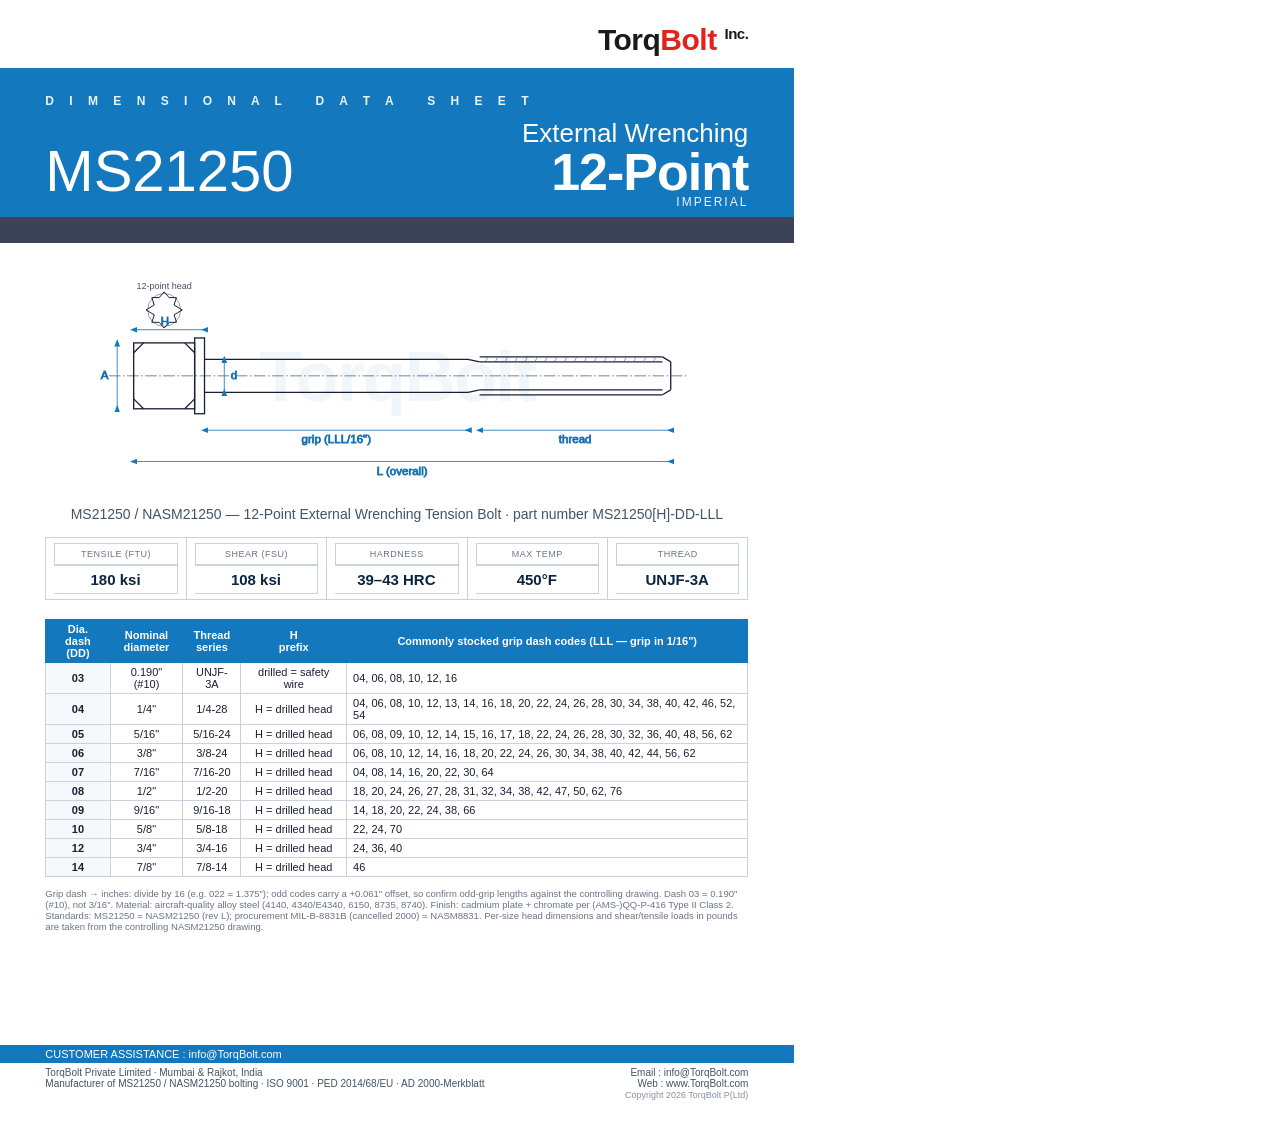
<file: research/ms21250-datasheet-src.html>
<!DOCTYPE html>
<html lang="en">
<head>
<meta charset="utf-8">
<title>MS21250 / NASM21250 Dimensional Datasheet — 12-Point Tension Bolt | TorqBolt</title>
<style>
  @page { size: A4 portrait; margin: 0; }
  * { box-sizing: border-box; margin: 0; padding: 0; }
  html,body { font-family: Arial, Helvetica, sans-serif; color: #1a1f36; -webkit-print-color-adjust: exact; print-color-adjust: exact; }
  .page { width: 210mm; min-height: 297mm; padding: 0 0 8mm; position: relative; }
  .pad { padding: 0 12mm; }

  /* ---- TOP LOGO STRIP ---- */
  .topbar { display:flex; justify-content:flex-end; align-items:center; padding: 6mm 12mm 3mm; }
  .wordmark { font-size: 30px; font-weight: 800; letter-spacing:-.5px; color:#1a1a1a; }
  .wordmark .b { color:#e2231a; }
  .wordmark .inc { font-size: 15px; font-weight:700; color:#1a1a1a; vertical-align: super; }

  /* ---- BLUE HEADER BAND ---- */
  .band { background:#1378be; color:#fff; padding: 7mm 12mm 5mm; position:relative; }
  .band .dds { font-size: 12px; letter-spacing: 6px; font-weight:600; opacity:.92; }
  .band .row { display:flex; justify-content:space-between; align-items:flex-end; margin-top: 3mm; }
  .band .std { font-size: 58px; font-weight:300; line-height:.95; }
  .band .prod { text-align:right; }
  .band .prod .p1 { font-size: 26px; font-weight:300; line-height:1; }
  .band .prod .p2 { font-size: 52px; font-weight:800; line-height:1; letter-spacing:-1px; }
  .band .unit { position:absolute; right:12mm; bottom:2mm; font-size: 12px; letter-spacing:2px; opacity:.92; }
  .greyband { background:#3c4257; height: 7mm; }

  /* ---- DRAWING ---- */
  .draw { text-align:center; padding: 9mm 12mm 2mm; }
  .draw svg { width: 100%; max-width: 170mm; height:auto; }
  .caption { text-align:center; font-size: 14px; color:#425466; margin: 3mm 0 4mm; }

  /* ---- TABLES ---- */
  table { width:100%; border-collapse:collapse; }
  th,td { border:1px solid #c9d2dd; padding: 3px 6px; font-size: 11px; text-align:center; }
  thead th { background:#1378be; color:#fff; font-weight:700; border-color:#1378be; }
  td.l { text-align:left; }
  td.dia { font-weight:700; background:#f6f9fc; }
  .props { display:flex; gap:0; margin: 0 0 5mm; }
  .props div { flex:1; border:1px solid #c9d2dd; border-left:0; padding:5px 8px; text-align:center; }
  .props div:first-child { border-left:1px solid #c9d2dd; }
  .props .lab { font-size:9px; text-transform:uppercase; letter-spacing:.5px; color:#697386; }
  .props .val { font-size:15px; font-weight:800; color:#0a2540; }
  .sub { font-size:9.5px; color:#697386; margin-top:3mm; }

  /* ---- FOOTER ---- */
  .footwrap { position:absolute; bottom:0; left:0; right:0; }
  .assist { background:#1378be; color:#fff; font-size:11px; padding: 3px 12mm; }
  .addr { display:flex; justify-content:space-between; padding: 4px 12mm 6mm; font-size: 10px; color:#425466; }
  .addr .r { text-align:right; }
  .cpy { font-size:9px; color:#8792a2; }
</style>
</head>
<body>
<div class="page">

  <div class="topbar"><div class="wordmark">Torq<span class="b">Bolt</span> <span class="inc">Inc.</span></div></div>

  <div class="band">
    <div class="dds">D I M E N S I O N A L &nbsp; D A T A &nbsp; S H E E T</div>
    <div class="row">
      <div class="std">MS21250</div>
      <div class="prod"><div class="p1">External Wrenching</div><div class="p2">12-Point</div></div>
    </div>
    <div class="unit">IMPERIAL</div>
  </div>
  <div class="greyband"></div>

  <div class="draw">
    <svg viewBox="0 0 780 250" xmlns="http://www.w3.org/2000/svg">
      <!-- faint watermark -->
      <text x="390" y="150" text-anchor="middle" font-size="86" font-weight="800" fill="#1378be" opacity="0.06" letter-spacing="-2">TorqBolt</text>
      <g fill="none" stroke="#1a1f36" stroke-width="1.6">
        <!-- centerline -->
        <line x1="40" y1="120" x2="744" y2="120" stroke="#5b6b7f" stroke-width="1" stroke-dasharray="14 3 2 3"/>
        <!-- flanged 12-point head (left) -->
        <rect x="70" y="80" width="74" height="80"/>
        <!-- head chamfers -->
        <line x1="70" y1="92" x2="82" y2="80"/><line x1="70" y1="148" x2="82" y2="160"/>
        <line x1="144" y1="92" x2="132" y2="80"/><line x1="144" y1="148" x2="132" y2="160"/>
        <!-- flange -->
        <rect x="144" y="74" width="12" height="92"/>
        <!-- grip (unthreaded shank) -->
        <line x1="156" y1="100" x2="476" y2="100"/><line x1="156" y1="140" x2="476" y2="140"/>
        <!-- thread runout -->
        <line x1="476" y1="100" x2="490" y2="103"/><line x1="476" y1="140" x2="490" y2="137"/>
        <!-- threaded portion (hatched) -->
        <line x1="490" y1="103" x2="712" y2="103"/><line x1="490" y1="137" x2="712" y2="137"/>
        <line x1="490" y1="97" x2="712" y2="97"/><line x1="490" y1="143" x2="712" y2="143"/>
        <!-- end chamfer -->
        <line x1="712" y1="97" x2="722" y2="103"/><line x1="712" y1="143" x2="722" y2="137"/>
        <line x1="722" y1="103" x2="722" y2="137"/>
      </g>
      <!-- thread crests (short ticks) -->
      <g stroke="#5b6b7f" stroke-width="0.8">
        <line x1="500" y1="97" x2="497" y2="103"/><line x1="512" y1="97" x2="509" y2="103"/><line x1="524" y1="97" x2="521" y2="103"/>
        <line x1="536" y1="97" x2="533" y2="103"/><line x1="548" y1="97" x2="545" y2="103"/><line x1="560" y1="97" x2="557" y2="103"/>
        <line x1="572" y1="97" x2="569" y2="103"/><line x1="584" y1="97" x2="581" y2="103"/><line x1="596" y1="97" x2="593" y2="103"/>
        <line x1="608" y1="97" x2="605" y2="103"/><line x1="620" y1="97" x2="617" y2="103"/><line x1="632" y1="97" x2="629" y2="103"/>
        <line x1="644" y1="97" x2="641" y2="103"/><line x1="656" y1="97" x2="653" y2="103"/><line x1="668" y1="97" x2="665" y2="103"/>
        <line x1="680" y1="97" x2="677" y2="103"/><line x1="692" y1="97" x2="689" y2="103"/><line x1="704" y1="97" x2="701" y2="103"/>
      </g>
      <!-- 12-point end-view inset (top-left) -->
      <g transform="translate(107,40)" fill="none" stroke="#1a1f36" stroke-width="1.2">
        <circle cx="0" cy="0" r="20" stroke="#5b6b7f" stroke-width="0.8"/>
        <polygon points="0,-22 6,-15 15,-15 12,-6 22,0 12,6 15,15 6,15 0,22 -6,15 -15,15 -12,6 -22,0 -12,-6 -15,-15 -6,-15"/>
      </g>
      <text x="107" y="14" text-anchor="middle" font-size="11" fill="#425466">12-point head</text>
      <!-- dimension callouts -->
      <g stroke="#1378be" stroke-width="1" fill="#1378be" font-family="Arial" font-size="14">
        <!-- d (diameter) -->
        <line x1="180" y1="100" x2="180" y2="140" marker-start="url(#a)" marker-end="url(#a)"/>
        <text x="188" y="124" fill="#0a2540">d</text>
        <!-- A across flats at head -->
        <line x1="50" y1="80" x2="50" y2="160" marker-start="url(#a)" marker-end="url(#a)"/>
        <text x="30" y="124" fill="#0a2540">A</text>
        <!-- H head height -->
        <line x1="70" y1="64" x2="156" y2="64" marker-start="url(#a)" marker-end="url(#a)"/>
        <text x="108" y="58" text-anchor="middle" fill="#0a2540">H</text>
        <!-- G grip -->
        <line x1="156" y1="186" x2="476" y2="186" marker-start="url(#a)" marker-end="url(#a)"/>
        <text x="316" y="202" text-anchor="middle" fill="#0a2540">grip (LLL/16")</text>
        <!-- T thread -->
        <line x1="490" y1="186" x2="722" y2="186" marker-start="url(#a)" marker-end="url(#a)"/>
        <text x="606" y="202" text-anchor="middle" fill="#0a2540">thread</text>
        <!-- L length -->
        <line x1="70" y1="224" x2="722" y2="224" marker-start="url(#a)" marker-end="url(#a)"/>
        <text x="396" y="240" text-anchor="middle" fill="#0a2540">L (overall)</text>
      </g>
      <defs><marker id="a" markerWidth="9" markerHeight="9" refX="4.5" refY="4.5" orient="auto"><path d="M0,4.5 L9,1 L9,8 Z" fill="#1378be"/></marker></defs>
    </svg>
  </div>

  <div class="caption">MS21250 / NASM21250 — 12-Point External Wrenching Tension Bolt · part number MS21250[H]-DD-LLL</div>

  <div class="pad">
    <div class="props">
      <div><div class="lab">Tensile (Ftu)</div><div class="val">180 ksi</div></div>
      <div><div class="lab">Shear (Fsu)</div><div class="val">108 ksi</div></div>
      <div><div class="lab">Hardness</div><div class="val">39–43 HRC</div></div>
      <div><div class="lab">Max temp</div><div class="val">450°F</div></div>
      <div><div class="lab">Thread</div><div class="val">UNJF-3A</div></div>
    </div>

    <table>
      <thead>
        <tr><th>Dia.<br>dash (DD)</th><th>Nominal<br>diameter</th><th>Thread<br>series</th><th>H<br>prefix</th><th>Commonly stocked grip dash codes (LLL — grip in 1/16")</th></tr>
      </thead>
      <tbody>
        <tr><td class="dia">03</td><td>0.190" (#10)</td><td>UNJF-3A</td><td>drilled = safety wire</td><td class="l">04, 06, 08, 10, 12, 16</td></tr>
        <tr><td class="dia">04</td><td>1/4"</td><td>1/4-28</td><td>H = drilled head</td><td class="l">04, 06, 08, 10, 12, 13, 14, 16, 18, 20, 22, 24, 26, 28, 30, 34, 38, 40, 42, 46, 52, 54</td></tr>
        <tr><td class="dia">05</td><td>5/16"</td><td>5/16-24</td><td>H = drilled head</td><td class="l">06, 08, 09, 10, 12, 14, 15, 16, 17, 18, 22, 24, 26, 28, 30, 32, 36, 40, 48, 56, 62</td></tr>
        <tr><td class="dia">06</td><td>3/8"</td><td>3/8-24</td><td>H = drilled head</td><td class="l">06, 08, 10, 12, 14, 16, 18, 20, 22, 24, 26, 30, 34, 38, 40, 42, 44, 56, 62</td></tr>
        <tr><td class="dia">07</td><td>7/16"</td><td>7/16-20</td><td>H = drilled head</td><td class="l">04, 08, 14, 16, 20, 22, 30, 64</td></tr>
        <tr><td class="dia">08</td><td>1/2"</td><td>1/2-20</td><td>H = drilled head</td><td class="l">18, 20, 24, 26, 27, 28, 31, 32, 34, 38, 42, 47, 50, 62, 76</td></tr>
        <tr><td class="dia">09</td><td>9/16"</td><td>9/16-18</td><td>H = drilled head</td><td class="l">14, 18, 20, 22, 24, 38, 66</td></tr>
        <tr><td class="dia">10</td><td>5/8"</td><td>5/8-18</td><td>H = drilled head</td><td class="l">22, 24, 70</td></tr>
        <tr><td class="dia">12</td><td>3/4"</td><td>3/4-16</td><td>H = drilled head</td><td class="l">24, 36, 40</td></tr>
        <tr><td class="dia">14</td><td>7/8"</td><td>7/8-14</td><td>H = drilled head</td><td class="l">46</td></tr>
      </tbody>
    </table>
    <div class="sub">Grip dash &rarr; inches: divide by 16 (e.g. 022 = 1.375"); odd codes carry a +0.061" offset, so confirm odd-grip lengths against the controlling drawing. Dash 03 = 0.190" (#10), not 3/16". Material: aircraft-quality alloy steel (4140, 4340/E4340, 6150, 8735, 8740). Finish: cadmium plate + chromate per (AMS-)QQ-P-416 Type II Class 2. Standards: MS21250 = NASM21250 (rev L); procurement MIL-B-8831B (cancelled 2000) = NASM8831. Per-size head dimensions and shear/tensile loads in pounds are taken from the controlling NASM21250 drawing.</div>
  </div>

  <div class="footwrap">
    <div class="assist">CUSTOMER ASSISTANCE : info@TorqBolt.com</div>
    <div class="addr">
      <div>TorqBolt Private Limited · Mumbai &amp; Rajkot, India<br>Manufacturer of MS21250 / NASM21250 bolting · ISO 9001 · PED 2014/68/EU · AD 2000-Merkblatt</div>
      <div class="r">Email : info@TorqBolt.com<br>Web : www.TorqBolt.com<br><span class="cpy">Copyright 2026 TorqBolt P(Ltd)</span></div>
    </div>
  </div>

</div>
</body>
</html>
</file>
<file: public/css/qa-index-css-merge.css>
html {
	font-family: sans-serif;
	-ms-text-size-adjust: 100%;
	-webkit-text-size-adjust: 100%;
}

body {
	-webkit-user-select: none;
	-moz-user-select: none;
	-ms-user-select: none;
	user-select: none;
	margin: 0
}

article,
aside,
details,
figcaption,
figure,
footer,
header,
hgroup,
main,
menu,
nav,
section,
summary {
	display: block
}

audio,
canvas,
progress,
video {
	display: inline-block;
	vertical-align: baseline
}

audio:not([controls]) {
	display: none;
	height: 0
}

[hidden],
template {
	display: none
}

a {
	background-color: transparent
}

a:active,
a:hover {
	outline: 0
}

abbr[title] {
	border-bottom: 1px dotted
}

b,
strong {
	font-weight: bold
}

dfn {
	font-style: italic
}

h1 {
	font-size: 2em;
	margin: 0.67em 0
}

mark {
	background: #ff0;
	color: #000
}

small {
	font-size: 80%
}

sub,
sup {
	font-size: 75%;
	line-height: 0;
	position: relative;
	vertical-align: baseline
}

sup {
	top: -0.5em
}

sub {
	bottom: -0.25em
}

img {
	border: 0
}

svg:not(:root) {
	overflow: hidden
}

figure {
	margin: 1em 40px
}

hr {
	box-sizing: content-box;
	height: 0
}

pre {
	overflow: auto
}


/* code,
kbd,
pre,
samp {
	font-family: monospace, monospace;
	font-size: 1em;
} */

button,
input,
optgroup,
select,
textarea {
	color: inherit;
	font: inherit;
	margin: 0
}

button {
	overflow: visible
}

button,
select {
	text-transform: none
}

button,
html input[type="button"],
input[type="reset"],
input[type="submit"] {
	-webkit-appearance: button;
	cursor: pointer
}

button[disabled],
html input[disabled] {
	cursor: default
}

button::-moz-focus-inner,
input::-moz-focus-inner {
	border: 0;
	padding: 0
}

input {
	line-height: normal
}

input[type="checkbox"],
input[type="radio"] {
	box-sizing: border-box;
	padding: 0
}

input[type="number"]::-webkit-inner-spin-button,
input[type="number"]::-webkit-outer-spin-button {
	height: auto
}

input[type="search"] {
	-webkit-appearance: textfield;
	box-sizing: content-box
}

input[type="search"]::-webkit-search-cancel-button,
input[type="search"]::-webkit-search-decoration {
	-webkit-appearance: none
}

fieldset {
	border: 1px solid #c0c0c0;
	margin: 0 2px;
	padding: 0.35em 0.625em 0.75em
}

legend {
	border: 0;
	padding: 0
}

textarea {
	overflow: auto
}

optgroup {
	font-weight: bold
}

table {
	border-collapse: collapse;
	border-spacing: 0
}

td,
th {
	padding: 0
}

@font-face {
	font-weight: 400;
	font-family: "Segoe UI";
	src: local("Segoe UI")
}

@font-face {
	font-weight: 500;
	font-family: "Segoe UI";
	src: local("Segoe UI Semibold"), local("Segoe UI Bold")
}

@font-face {
	font-weight: 600;
	font-family: "Segoe UI";
	src: local("Segoe UI Semibold"), local("Segoe UI Bold")
}

@font-face {
	font-weight: 700;
	font-family: "Segoe UI";
	src: local("Segoe UI Bold")
}

@font-face {
	font-weight: 400;
	font-family: "Hiragino Sans";
	src: local(HiraginoSans-W4)
}

@font-face {
	font-weight: 500;
	font-family: "Hiragino Sans";
	src: local(HiraginoSans-W5)
}

@font-face {
	font-weight: 600;
	font-family: "Hiragino Sans";
	src: local(HiraginoSans-W6)
}

@font-face {
	font-weight: 700;
	font-family: "Hiragino Sans";
	src: local(HiraginoSans-W7)
}

@font-face {
	font-weight: 400;
	font-family: "Hiragino Kaku Gothic ProN";
	src: local("ãƒ’ãƒ©ã‚®ãƒŽè§’ã‚´ ProN W3"), local("Hiragino Kaku Gothic ProN")
}

@font-face {
	font-weight: 500;
	font-family: "Hiragino Kaku Gothic ProN";
	src: local("ãƒ’ãƒ©ã‚®ãƒŽè§’ã‚´ ProN W6"), local("Hiragino Kaku Gothic ProN W6")
}

@font-face {
	font-weight: 600;
	font-family: "Hiragino Kaku Gothic ProN";
	src: local("ãƒ’ãƒ©ã‚®ãƒŽè§’ã‚´ ProN W6"), local("Hiragino Kaku Gothic ProN W6")
}

@font-face {
	font-weight: 700;
	font-family: "Hiragino Kaku Gothic ProN";
	src: local("ãƒ’ãƒ©ã‚®ãƒŽè§’ã‚´ ProN W6"), local("Hiragino Kaku Gothic ProN W6")
}

@font-face {
	font-weight: 400;
	font-family: "Yu Gothic UI";
	src: local("Yu Gothic UI Regular")
}

@font-face {
	font-weight: 500;
	font-family: "Yu Gothic UI";
	src: local("Yu Gothic UI Semibold")
}

@font-face {
	font-weight: 600;
	font-family: "Yu Gothic UI";
	src: local("Yu Gothic UI Bold")
}

@font-face {
	font-weight: 700;
	font-family: "Yu Gothic UI";
	src: local("Yu Gothic UI Bold")
}

@font-face {
	font-weight: 400;
	font-family: "Meiryo UI";
	src: local("Meiryo UI")
}

@font-face {
	font-weight: 500;
	font-family: "Meiryo UI";
	src: local("Meiryo UI Bold")
}

@font-face {
	font-weight: 600;
	font-family: "Meiryo UI";
	src: local("Meiryo UI Bold")
}

@font-face {
	font-weight: 700;
	font-family: "Meiryo UI";
	src: local("Meiryo UI Bold")
}

@font-face {
	font-weight: 400;
	font-family: "PingFang SC";
	src: local("PingFang SC Regular")
}

@font-face {
	font-weight: 500;
	font-family: "PingFang SC";
	src: local("PingFang SC Medium")
}

@font-face {
	font-weight: 600;
	font-family: "PingFang SC";
	src: local("PingFang SC Semibold")
}

@font-face {
	font-weight: 700;
	font-family: "PingFang SC";
	src: local("PingFang SC Bold")
}

@font-face {
	font-weight: 400;
	font-family: "Hiragino Sans GB";
	src: local("Hiragino Sans GB W3")
}

@font-face {
	font-weight: 500;
	font-family: "Hiragino Sans GB";
	src: local("Hiragino Sans GB W6")
}

@font-face {
	font-weight: 600;
	font-family: "Hiragino Sans GB";
	src: local("Hiragino Sans GB W6")
}

@font-face {
	font-weight: 700;
	font-family: "Hiragino Sans GB";
	src: local("Hiragino Sans GB W6")
}

@font-face {
	font-weight: 400;
	font-family: "Heiti SC";
	src: local("Heiti SC Light")
}

@font-face {
	font-weight: 500;
	font-family: "Heiti SC";
	src: local("Heiti SC Medium")
}

@font-face {
	font-weight: 600;
	font-family: "Heiti SC";
	src: local("Heiti SC Medium")
}

@font-face {
	font-weight: 700;
	font-family: "Heiti SC";
	src: local("Heiti SC Medium")
}

@font-face {
	font-weight: 400;
	font-family: "Microsoft YaHei";
	src: local("Microsoft YaHei")
}

@font-face {
	font-weight: 500;
	font-family: "Microsoft YaHei";
	src: local("Microsoft YaHei Semibold"), local("Microsoft YaHei Bold")
}

@font-face {
	font-weight: 600;
	font-family: "Microsoft YaHei";
	src: local("Microsoft YaHei Semibold"), local("Microsoft YaHei Bold")
}

@font-face {
	font-weight: 700;
	font-family: "Microsoft YaHei";
	src: local("Microsoft YaHei Bold")
}

@font-face {
	font-weight: 400;
	font-family: "Microsoft JhengHei";
	src: local("Microsoft JhengHei")
}

@font-face {
	font-weight: 500;
	font-family: "Microsoft JhengHei";
	src: local("Microsoft JhengHei Bold")
}

@font-face {
	font-weight: 600;
	font-family: "Microsoft JhengHei";
	src: local("Microsoft JhengHei Bold")
}

@font-face {
	font-weight: 700;
	font-family: "Microsoft JhengHei";
	src: local("Microsoft JhengHei Bold")
}

* {
	box-sizing: border-box;
	word-wrap: break-word
}

body,
html {
	color: #3c4257 !important;
	font-weight: 400 !important;
	font-size: 14px !important;
	font-family: -apple-system, BlinkMacSystemFont, "Segoe UI", "Roboto", "Helvetica Neue", "Ubuntu", sans-serif !important;
}

code,
kbd,
pre,
samp {
	font-size: 13px;
	font-family: "Menlo", "Consolas", monospace;
}

code {
	color: inherit
}

code:lang(ja-JP),
kbd:lang(ja-JP),
pre:lang(ja-JP),
samp:lang(ja-JP) {
	font-family: "Menlo", "Consolas", "Hiragino Sans", "Yu Gothic UI", "Meiryo UI", "Hiragino Kaku Gothic ProN", monospace
}

code:lang(zh-Hans),
kbd:lang(zh-Hans),
pre:lang(zh-Hans),
samp:lang(zh-Hans) {
	font-family: "Menlo", "Consolas", "PingFang SC", "Hiragino Sans GB", "Heiti SC", "Microsoft YaHei", "Microsoft JhengHei", monospace
}

body,
button,
html,
input {
	-webkit-font-smoothing: antialiased;
	-moz-osx-font-smoothing: grayscale
}

body:lang(ja-JP),
html:lang(ja-JP) {
	font-family: -apple-system, BlinkMacSystemFont, "Segoe UI", "Roboto", "Helvetica Neue", "Ubuntu", "Hiragino Sans", "Yu Gothic UI", "Meiryo UI", "Hiragino Kaku Gothic ProN", sans-serif
}

body:lang(zh-Hans),
html:lang(zh-Hans) {
	font-family: -apple-system, BlinkMacSystemFont, "Segoe UI", "Roboto", "Helvetica Neue", "Ubuntu", "PingFang SC", "Hiragino Sans GB", "Heiti SC", "Microsoft YaHei", "Microsoft JhengHei", sans-serif
}

a {
	color: #0070e0 !important;
	font-weight: 500;
	text-decoration: none
}

a:hover {
	color: #1a1f36;
	text-decoration: none
}

b,
strong {
	font-weight: 500
}

em,
i {
	font-style: italic
}

.UnstyledLink {
	margin: 0;
	padding: 0;
	color: inherit;
	font-weight: inherit;
	font-size: inherit;
	font-family: inherit;
	font-style: inherit;
	text-align: inherit;
	text-decoration: none;
	background-color: transparent;
	border: 0;
	outline: none;
	cursor: pointer
}

.UnstyledLink:hover {
	color: inherit
}

.TextAligner::before {
	content: "\200B"
}

.AlignInfo {
	z-index: 1;
	-ms-flex-item-align: start;
	align-self: flex-start
}

.AlignInfo-overlay {
	position: absolute;
	right: 0;
	left: 0;
	display: -ms-flexbox;
	display: flex;
	-ms-flex-align: baseline;
	align-items: baseline;
	height: 100%;
	overflow: hidden
}

.AlignInfo-overlay--boundary {
	box-shadow: 0 0 0 1px rgba(107, 124, 147, 0.2)
}

.TypeLine {
	z-index: 1;
	height: 1px
}

.TypeLine-inner {
	position: absolute;
	height: 1px;
	background: rgba(107, 124, 147, 0.2)
}

.Flex-flex {
	display: -ms-flexbox;
	display: flex
}

.Flex-inlineFlex {
	display: -ms-inline-flexbox;
	display: inline-flex
}

.Flex-alignContent--flexStart {
	-ms-flex-line-pack: start;
	align-content: flex-start
}

.Flex-alignContent--flexEnd {
	-ms-flex-line-pack: end;
	align-content: flex-end
}

.Flex-alignContent--center {
	-ms-flex-line-pack: center;
	align-content: center
}

.Flex-alignContent--spaceBetween {
	-ms-flex-line-pack: justify;
	align-content: space-between
}

.Flex-alignContent--spaceAround {
	-ms-flex-line-pack: distribute;
	align-content: space-around
}

.Flex-alignContent--stretch {
	-ms-flex-line-pack: stretch;
	align-content: stretch
}

.Flex-alignItems--flexStart {
	-ms-flex-align: start;
	align-items: flex-start
}

.Flex-alignItems--flexEnd {
	-ms-flex-align: end;
	align-items: flex-end
}

.Flex-alignItems--center {
	-ms-flex-align: center;
	align-items: center
}

.Flex-alignItems--baseline {
	-ms-flex-align: baseline;
	align-items: baseline
}

.Flex-alignItems--stretch {
	-ms-flex-align: stretch;
	align-items: stretch
}

.Flex-direction--row {
	-ms-flex-direction: row;
	flex-direction: row
}

.Flex-direction--rowReversed {
	-ms-flex-direction: row-reverse;
	flex-direction: row-reverse
}

.Flex-direction--column {
	-ms-flex-direction: column;
	flex-direction: column
}

.Flex-direction--columnReverse {
	-ms-flex-direction: column-reverse;
	flex-direction: column-reverse
}

.Flex-justifyContent--flexStart {
	-ms-flex-pack: start;
	justify-content: flex-start
}

.Flex-justifyContent--flexEnd {
	-ms-flex-pack: end;
	justify-content: flex-end
}

.Flex-justifyContent--center {
	-ms-flex-pack: center;
	justify-content: center
}

.Flex-justifyContent--spaceBetween {
	-ms-flex-pack: justify;
	justify-content: space-between
}

.Flex-justifyContent--spaceAround {
	-ms-flex-pack: distribute;
	justify-content: space-around
}

.Flex-wrap--nowrap {
	-ms-flex-wrap: nowrap;
	flex-wrap: nowrap
}

.Flex-wrap--wrap {
	-ms-flex-wrap: wrap;
	flex-wrap: wrap
}

.Flex-wrap--wrapReverse {
	-ms-flex-wrap: wrap-reverse;
	flex-wrap: wrap-reverse
}

.Box-root {
	box-sizing: border-box
}

.Box-hideIfEmpty:empty {
	display: none
}

.Box-background--white {
	background-color: #fff
}

.Box-divider--light-top-1 {
	box-shadow: inset 0 1px #e3e8ee
}

.Box-divider--light-bottom-1 {
	box-shadow: inset 0 -1px #e3e8ee
}

.Margin-top--0 {
	margin-top: 0
}

.Margin-top--2 {
	margin-top: 2px
}

.Margin-top--4 {
	margin-top: 4px
}

.Margin-top--8 {
	margin-top: 8px
}

.Margin-top--12 {
	margin-top: 12px
}

.Margin-top--16 {
	margin-top: 16px
}

.Margin-top--20 {
	margin-top: 20px
}

.Margin-top--24 {
	margin-top: 24px
}

.Margin-top--32 {
	margin-top: 32px
}

.Margin-top--48 {
	margin-top: 48px
}

.Margin-top--64 {
	margin-top: 64px
}

.Margin-top--80 {
	margin-top: 80px
}

.Margin-right--0 {
	margin-right: 0
}

.Margin-right--2 {
	margin-right: 2px
}

.Margin-right--4 {
	margin-right: 4px
}

.Margin-right--8 {
	margin-right: 8px
}

.Margin-right--12 {
	margin-right: 12px
}

.Margin-right--16 {
	margin-right: 16px
}

.Margin-right--20 {
	margin-right: 20px
}

.Margin-right--24 {
	margin-right: 24px
}

.Margin-right--32 {
	margin-right: 32px
}

.Margin-right--48 {
	margin-right: 48px
}

.Margin-right--64 {
	margin-right: 64px
}

.Margin-right--80 {
	margin-right: 80px
}

.Margin-bottom--0 {
	margin-bottom: 0
}

.Margin-bottom--2 {
	margin-bottom: 2px
}

.Margin-bottom--4 {
	margin-bottom: 4px
}

.Margin-bottom--8 {
	margin-bottom: 8px
}

.Margin-bottom--12 {
	margin-bottom: 12px
}

.Margin-bottom--16 {
	margin-bottom: 16px
}

.Margin-bottom--20 {
	margin-bottom: 20px
}

.Margin-bottom--24 {
	margin-bottom: 24px
}

.Margin-bottom--32 {
	margin-bottom: 32px
}

.Margin-bottom--48 {
	margin-bottom: 48px
}

.Margin-bottom--64 {
	margin-bottom: 64px
}

.Margin-bottom--80 {
	margin-bottom: 80px
}

.Margin-left--0 {
	margin-left: 0
}

.Margin-left--2 {
	margin-left: 2px
}

.Margin-left--4 {
	margin-left: 4px
}

.Margin-left--8 {
	margin-left: 8px
}

.Margin-left--12 {
	margin-left: 12px
}

.Margin-left--16 {
	margin-left: 16px
}

.Margin-left--20 {
	margin-left: 20px
}

.Margin-left--24 {
	margin-left: 24px
}

.Margin-left--32 {
	margin-left: 32px
}

.Margin-left--48 {
	margin-left: 48px
}

.Margin-left--64 {
	margin-left: 64px
}

.Margin-left--80 {
	margin-left: 80px
}

.Margin-vertical--0 {
	margin-top: 0;
	margin-bottom: 0
}

.Margin-vertical--2 {
	margin-top: 2px;
	margin-bottom: 2px
}

.Margin-vertical--4 {
	margin-top: 4px;
	margin-bottom: 4px
}

.Margin-vertical--8 {
	margin-top: 8px;
	margin-bottom: 8px
}

.Margin-vertical--12 {
	margin-top: 12px;
	margin-bottom: 12px
}

.Margin-vertical--16 {
	margin-top: 16px;
	margin-bottom: 16px
}

.Margin-vertical--20 {
	margin-top: 20px;
	margin-bottom: 20px
}

.Margin-vertical--24 {
	margin-top: 24px;
	margin-bottom: 24px
}

.Margin-vertical--32 {
	margin-top: 32px;
	margin-bottom: 32px
}

.Margin-vertical--48 {
	margin-top: 48px;
	margin-bottom: 48px
}

.Margin-vertical--64 {
	margin-top: 64px;
	margin-bottom: 64px
}

.Margin-vertical--80 {
	margin-top: 80px;
	margin-bottom: 80px
}

.Margin-horizontal--0 {
	margin-right: 0;
	margin-left: 0
}

.Margin-horizontal--2 {
	margin-right: 2px;
	margin-left: 2px
}

.Margin-horizontal--4 {
	margin-right: 4px;
	margin-left: 4px
}

.Margin-horizontal--8 {
	margin-right: 8px;
	margin-left: 8px
}

.Margin-horizontal--12 {
	margin-right: 12px;
	margin-left: 12px
}

.Margin-horizontal--16 {
	margin-right: 16px;
	margin-left: 16px
}

.Margin-horizontal--20 {
	margin-right: 20px;
	margin-left: 20px
}

.Margin-horizontal--24 {
	margin-right: 24px;
	margin-left: 24px
}

.Margin-horizontal--32 {
	margin-right: 32px;
	margin-left: 32px
}

.Margin-horizontal--48 {
	margin-right: 48px;
	margin-left: 48px
}

.Margin-horizontal--64 {
	margin-right: 64px;
	margin-left: 64px
}

.Margin-horizontal--80 {
	margin-right: 80px;
	margin-left: 80px
}

.Margin-all--0 {
	margin: 0
}

.Margin-all--2 {
	margin: 2px
}

.Margin-all--4 {
	margin: 4px
}

.Margin-all--8 {
	margin: 8px
}

.Margin-all--12 {
	margin: 12px
}

.Margin-all--16 {
	margin: 16px
}

.Margin-all--20 {
	margin: 20px
}

.Margin-all--24 {
	margin: 24px
}

.Margin-all--32 {
	margin: 32px
}

.Margin-all--48 {
	margin: 48px
}

.Margin-all--64 {
	margin: 64px
}

.Margin-all--80 {
	margin: 80px
}

.Padding-top--0 {
	padding-top: 0
}

.Padding-top--2 {
	padding-top: 2px
}

.Padding-top--4 {
	padding-top: 4px
}

.Padding-top--8 {
	padding-top: 8px
}

.Padding-top--12 {
	padding-top: 12px
}

.Padding-top--16 {
	padding-top: 16px
}

.Padding-top--20 {
	padding-top: 20px
}

.Padding-top--24 {
	padding-top: 24px
}

.Padding-top--32 {
	padding-top: 32px
}

.Padding-top--48 {
	padding-top: 48px
}

.Padding-top--64 {
	padding-top: 64px
}

.Padding-top--80 {
	padding-top: 80px
}

.Padding-right--0 {
	padding-right: 0
}

.Padding-right--2 {
	padding-right: 2px
}

.Padding-right--4 {
	padding-right: 4px
}

.Padding-right--8 {
	padding-right: 8px
}

.Padding-right--12 {
	padding-right: 12px
}

.Padding-right--16 {
	padding-right: 16px
}

.Padding-right--20 {
	padding-right: 20px
}

.Padding-right--24 {
	padding-right: 24px
}

.Padding-right--32 {
	padding-right: 32px
}

.Padding-right--48 {
	padding-right: 48px
}

.Padding-right--64 {
	padding-right: 64px
}

.Padding-right--80 {
	padding-right: 80px
}

.Padding-bottom--0 {
	padding-bottom: 0
}

.Padding-bottom--2 {
	padding-bottom: 2px
}

.Padding-bottom--4 {
	padding-bottom: 4px
}

.Padding-bottom--8 {
	padding-bottom: 8px
}

.Padding-bottom--12 {
	padding-bottom: 12px
}

.Padding-bottom--16 {
	padding-bottom: 16px
}

.Padding-bottom--20 {
	padding-bottom: 20px
}

.Padding-bottom--24 {
	padding-bottom: 24px
}

.Padding-bottom--32 {
	padding-bottom: 32px
}

.Padding-bottom--48 {
	padding-bottom: 48px
}

.Padding-bottom--64 {
	padding-bottom: 64px
}

.Padding-bottom--80 {
	padding-bottom: 80px
}

.Padding-left--0 {
	padding-left: 0
}

.Padding-left--2 {
	padding-left: 2px
}

.Padding-left--4 {
	padding-left: 4px
}

.Padding-left--8 {
	padding-left: 8px
}

.Padding-left--12 {
	padding-left: 12px
}

.Padding-left--16 {
	padding-left: 16px
}

.Padding-left--20 {
	padding-left: 20px
}

.Padding-left--24 {
	padding-left: 24px
}

.Padding-left--32 {
	padding-left: 32px
}

.Padding-left--48 {
	padding-left: 48px
}

.Padding-left--64 {
	padding-left: 64px
}

.Padding-left--80 {
	padding-left: 80px
}

.Padding-vertical--0 {
	padding-top: 0;
	padding-bottom: 0
}

.Padding-vertical--2 {
	padding-top: 2px;
	padding-bottom: 2px
}

.Padding-vertical--4 {
	padding-top: 4px;
	padding-bottom: 4px
}

.Padding-vertical--8 {
	padding-top: 8px;
	padding-bottom: 8px
}

.Padding-vertical--12 {
	padding-top: 12px;
	padding-bottom: 12px
}

.Padding-vertical--16 {
	padding-top: 1rem;
	padding-bottom: 1rem;
}

.Padding-vertical--20 {
	padding-top: 20px;
	padding-bottom: 20px
}

.Padding-vertical--24 {
	padding-top: 24px;
	padding-bottom: 24px
}

.Padding-vertical--32 {
	padding-top: 32px;
	padding-bottom: 32px
}

.Padding-vertical--48 {
	padding-top: 48px;
	padding-bottom: 48px
}

.Padding-vertical--64 {
	padding-top: 64px;
	padding-bottom: 64px
}

.Padding-vertical--80 {
	padding-top: 80px;
	padding-bottom: 80px
}

.Padding-horizontal--0 {
	padding-right: 0;
	padding-left: 0
}

.Padding-horizontal--2 {
	padding-right: 2px;
	padding-left: 2px
}

.Padding-horizontal--4 {
	padding-right: 4px;
	padding-left: 4px
}

.Padding-horizontal--8 {
	padding-right: 8px;
	padding-left: 8px
}

.Padding-horizontal--12 {
	padding-right: 12px;
	padding-left: 12px
}

.Padding-horizontal--16 {
	padding-right: 16px;
	padding-left: 16px
}

.Padding-horizontal--20 {
	padding-right: 20px;
	padding-left: 20px
}

.Padding-horizontal--24 {
	padding-right: 24px;
	padding-left: 24px
}

.Padding-horizontal--32 {
	padding-right: 32px;
	padding-left: 32px
}

.Padding-horizontal--48 {
	padding-right: 48px;
	padding-left: 48px
}

.Padding-horizontal--64 {
	padding-right: 64px;
	padding-left: 64px
}

.Padding-horizontal--80 {
	padding-right: 80px;
	padding-left: 80px
}

.Padding-all--0 {
	padding: 0
}

.Padding-all--2 {
	padding: 2px
}

.Padding-all--4 {
	padding: 4px
}

.Padding-all--8 {
	padding: 8px
}

.Padding-all--12 {
	padding: 12px
}

.Padding-all--16 {
	padding: 16px
}

.Padding-all--20 {
	padding: 20px
}

.Padding-all--24 {
	padding: 24px
}

.Padding-all--32 {
	padding: 32px
}

.Padding-all--48 {
	padding: 48px
}

.Padding-all--64 {
	padding: 64px
}

.Padding-all--80 {
	padding: 80px
}

.PressableCore {
	position: relative;
	transition: background-color 240ms, box-shadow 240ms
}

.PressableCore--cursor--arrow .PressableContext--cursor--arrow {
	cursor: default
}

.PressableContext--cursor--pointer,
.PressableCore--cursor--pointer {
	cursor: pointer
}

.PressableContext--cursor--text,
.PressableCore--cursor--text {
	cursor: text
}

.PressableContext--radius--all,
.PressableCore--radius--all {
	border-radius: 4px
}

.PressableContext--radius--bottom,
.PressableCore--radius--bottom {
	border-bottom-right-radius: 4px;
	border-bottom-left-radius: 4px
}

.PressableContext--radius--bottomLeft,
.PressableCore--radius--bottomLeft {
	border-bottom-left-radius: 4px
}

.PressableContext--radius--bottomRight,
.PressableCore--radius--bottomRight {
	border-bottom-right-radius: 4px
}

.PressableContext--radius--circle,
.PressableCore--radius--circle {
	border-radius: 50%
}

.PressableContext--radius--left,
.PressableCore--radius--left {
	border-top-left-radius: 4px;
	border-bottom-left-radius: 4px
}

.PressableContext--radius--right,
.PressableCore--radius--right {
	border-top-right-radius: 4px;
	border-bottom-right-radius: 4px
}

.PressableContext--radius--top,
.PressableCore--radius--top {
	border-top-left-radius: 4px;
	border-top-right-radius: 4px
}

.PressableContext--radius--topLeft,
.PressableCore--radius--topLeft {
	border-top-left-radius: 4px
}

.PressableContext--radius--topRight,
.PressableCore--radius--topRight {
	border-top-right-radius: 4px
}

.PressableContext--height {
	min-height: inherit
}

.PressableContext--height--jumbo,
.PressableCore--height--jumbo {
	min-height: 44px
}

.PressableContext--height--large,
.PressableCore--height--large {
	min-height: 36px
}

.PressableContext--height--medium,
.PressableCore--height--medium {
	min-height: 28px
}

.PressableContext--height--small,
.PressableCore--height--small {
	min-height: 24px
}

.PressableCore--width {
	max-width: 100%
}

.PressableCore--width--long {
	width: 352px
}

.PressableCore--width--maximized {
	width: 100%
}

.PressableCore--width--short {
	width: 168px
}

.PressableContext--width {
	width: 100%
}

.PressableCore-base {
	position: relative;
	z-index: 1;
	display: inherit;
	-ms-flex-align: inherit;
	align-items: inherit;
	width: inherit;
	height: inherit;
	border-radius: inherit
}

.PressableCore-overlay {
	position: absolute;
	top: 0;
	right: 0;
	bottom: 0;
	left: 0;
	z-index: 0;
	border-radius: inherit;
	opacity: 0;
	transition: opacity 240ms;
	pointer-events: none
}

.PressableCore-overlay--isVisible {
	z-index: 10;
	opacity: 0.5;
	pointer-events: all
}

.PressableCore-overlay--extendBy1 {
	top: -1px;
	right: -1px;
	bottom: -1px;
	left: -1px
}

.PressableCore-overlay--extendBy2 {
	top: -2px;
	right: -2px;
	bottom: -2px;
	left: -2px
}

.PressableContext {
	position: relative;
	z-index: 1;
	-ms-flex: 0 1 auto;
	flex: 0 1 auto;
	margin: 0;
	text-decoration: none;
	vertical-align: middle;
	word-break: normal;
	background: transparent;
	border: 0;
	outline: 0;
	transition: color 240ms;
	-webkit-appearance: none;
	-moz-appearance: none;
	appearance: none;
	-webkit-user-select: auto;
	-ms-user-select: auto;
	user-select: auto
}

.PressableContext:-ms-input-placeholder {
	color: #a3acb9
}

.PressableContext::-ms-input-placeholder {
	color: #a3acb9
}

.PressableContext::placeholder {
	color: #a3acb9
}

.PressableContext--display--block {
	display: block
}

.PressableContext--display--flex {
	display: -ms-flexbox;
	display: flex
}

.PressableContext--display--inline {
	display: inline
}

.PressableContext--display--inlineFlex {
	display: -ms-inline-flexbox;
	display: inline-flex
}

.PressableContext--fontLineHeight--16 {
	line-height: 16px
}

.PressableContext--fontLineHeight--20 {
	line-height: 20px
}

.PressableContext--fontLineHeight--24 {
	line-height: 24px
}

.PressableContext--fontLineHeight--28 {
	line-height: 28px
}

.PressableContext--fontSize--13 {
	font-size: 13px
}

.PressableContext--fontSize--14 {
	font-size: 14px
}

.PressableContext--fontSize--16 {
	font-size: 16px
}

.PressableContext--fontWeight--regular {
	font-weight: 400
}

.PressableContext--fontWeight--medium {
	font-weight: 500
}

.PressableControlLabel-label {
	display: block;
	cursor: pointer;
	-webkit-user-select: none;
	-ms-user-select: none;
	user-select: none
}

.PressableControlLabel.Is--disabled .PressableControlLabel-label {
	cursor: default
}

.Text-align--center {
	text-align: center
}

.Text-align--left {
	text-align: left
}

.Text-align--right {
	text-align: right
}

.Text-color--dark {
	color: #1a1f36
}

.Text-color--default {
	color: #3c4257
}

.Text-color--disabled {
	color: #a3acb9
}

.Text-color--inherit {
	color: inherit
}

.Text-color--invalid {
	color: #cd3d64
}

.Text-color--selected {
	color: #0070e0;
}

.Text-color--white {
	color: #fff
}

.Text-color--gray {
	color: #697386
}

.Text-color--gray900 {
	color: #1a1f36
}

.Text-color--gray800 {
	color: #2a2f45
}

.Text-color--gray700 {
	color: #3c4257
}

.Text-color--gray600 {
	color: #4f566b
}

.Text-color--gray500 {
	color: #697386
}

.Text-color--gray400 {
	color: #8792a2
}

.Text-color--gray300 {
	color: #a3acb9
}

.Text-color--gray200 {
	color: #c1c9d2
}

.Text-color--gray100 {
	color: #e3e8ee
}

.Text-color--gray50 {
	color: #f7fafc
}

.Text-color--blue {
	color: #0070e0;
}

.Text-color--blue900 {
	color: #131f41
}

.Text-color--blue800 {
	color: #212d63
}

.Text-color--blue700 {
	color: #2f3d89
}

.Text-color--blue600 {
	color: #3d4eac
}

.Text-color--blue500 {
	color: #0070e0;
}

.Text-color--blue400 {
	color: #6c8eef
}

.Text-color--blue300 {
	color: #7dabf8
}

.Text-color--blue200 {
	color: #a4cdfe
}

.Text-color--blue100 {
	color: #d6ecff
}

.Text-color--blue50 {
	color: #f5fbff
}

.Text-color--cyan {
	color: #067ab8
}

.Text-color--cyan900 {
	color: #042235
}

.Text-color--cyan800 {
	color: #093353
}

.Text-color--cyan700 {
	color: #06457a
}

.Text-color--cyan600 {
	color: #075996
}

.Text-color--cyan500 {
	color: #067ab8
}

.Text-color--cyan400 {
	color: #3a97d4
}

.Text-color--cyan300 {
	color: #4db7e8
}

.Text-color--cyan200 {
	color: #7fd3ed
}

.Text-color--cyan100 {
	color: #c4f1f9
}

.Text-color--cyan50 {
	color: #edfdfd
}

.Text-color--green {
	color: #09825d
}

.Text-color--green900 {
	color: #082429
}

.Text-color--green800 {
	color: #0b3733
}

.Text-color--green700 {
	color: #0d4b3b
}

.Text-color--green600 {
	color: #0e6245
}

.Text-color--green500 {
	color: #09825d
}

.Text-color--green400 {
	color: #1ea672
}

.Text-color--green300 {
	color: #33c27f
}

.Text-color--green200 {
	color: #85d996
}

.Text-color--green100 {
	color: #cbf4c9
}

.Text-color--green50 {
	color: #efffed
}

.Text-color--red {
	color: #cd3d64
}

.Text-color--red900 {
	color: #420828
}

.Text-color--red800 {
	color: #5e1039
}

.Text-color--red700 {
	color: #80143f
}

.Text-color--red600 {
	color: #a41c4e
}

.Text-color--red500 {
	color: #cd3d64
}

.Text-color--red400 {
	color: #ed5f74
}

.Text-color--red300 {
	color: #fa8389
}

.Text-color--red200 {
	color: #fbb5b2
}

.Text-color--red100 {
	color: #fde2dd
}

.Text-color--red50 {
	color: #fff8f5
}

.Text-color--yellow {
	color: #bb5504
}

.Text-color--yellow900 {
	color: #3a1607
}

.Text-color--yellow800 {
	color: #571f0d
}

.Text-color--yellow700 {
	color: #762b0b
}

.Text-color--yellow600 {
	color: #983705
}

.Text-color--yellow500 {
	color: #bb5504
}

.Text-color--yellow400 {
	color: #d97917
}

.Text-color--yellow300 {
	color: #e5993e
}

.Text-color--yellow200 {
	color: #efc078
}

.Text-color--yellow100 {
	color: #f8e5b9
}

.Text-color--yellow50 {
	color: #fcf9e9
}

.Text-color--orange {
	color: #c44c34
}

.Text-color--orange900 {
	color: #420e11
}

.Text-color--orange800 {
	color: #5d161b
}

.Text-color--orange700 {
	color: #7e1e23
}

.Text-color--orange600 {
	color: #9e2f28
}

.Text-color--orange500 {
	color: #c44c34
}

.Text-color--orange400 {
	color: #e56f4a
}

.Text-color--orange300 {
	color: #f5925e
}

.Text-color--orange200 {
	color: #f8b886
}

.Text-color--orange100 {
	color: #fee3c0
}

.Text-color--orange50 {
	color: #fffaee
}

.Text-color--purple {
	color: #a450b5
}

.Text-color--purple900 {
	color: #2d0f55
}

.Text-color--purple800 {
	color: #401d6a
}

.Text-color--purple700 {
	color: #5b2b80
}

.Text-color--purple600 {
	color: #7b3997
}

.Text-color--purple500 {
	color: #a450b5
}

.Text-color--purple400 {
	color: #c96ed0
}

.Text-color--purple300 {
	color: #e28ddc
}

.Text-color--purple200 {
	color: #f0b4e4
}

.Text-color--purple100 {
	color: #fce0f6
}

.Text-color--purple50 {
	color: #fff8fe
}

.Text-color--violet {
	color: #8260c3
}

.Text-color--violet900 {
	color: #1f184e
}

.Text-color--violet800 {
	color: #352465
}

.Text-color--violet700 {
	color: #4b3480
}

.Text-color--violet600 {
	color: #61469b
}

.Text-color--violet500 {
	color: #8260c3
}

.Text-color--violet400 {
	color: #9c82db
}

.Text-color--violet300 {
	color: #b0a1e1
}

.Text-color--violet200 {
	color: #c7c2ea
}

.Text-color--violet100 {
	color: #e6e6fc
}

.Text-color--violet50 {
	color: #f8f9fe
}

.Text-display--block {
	display: block
}

.Text-display--inline {
	display: inline
}

.Text-fontSize--11 {
	font-size: 11px
}

.Text-fontSize--12 {
	font-size: 12px
}

.Text-fontSize--13 {
	font-size: 13px
}

.Text-fontSize--14 {
	font-size: 14px
}

.Text-fontSize--15 {
	font-size: 15px
}

.Text-fontSize--16 {
	font-size: 16px
}

.Text-fontSize--20 {
	font-size: 20px
}

.Text-fontSize--24 {
	font-size: 24px
}

.Text-fontSize--28 {
	font-size: 28px
}

.Text-fontSize--32 {
	font-size: 32px
}

.Text-fontSize--48 {
	font-size: 48px
}

.Text-fontSize--56 {
	font-size: 56px
}

.Text-fontWeight--regular {
	font-weight: 400
}

.Text-fontWeight--medium {
	font-weight: 500
}

.Text-fontWeight--bold {
	font-weight: 700
}

.Text-lineHeight--16 {
	line-height: 16px
}

.Text-lineHeight--20 {
	line-height: 20px
}

.Text-lineHeight--24 {
	line-height: 24px
}

.Text-lineHeight--28 {
	line-height: 28px
}

.Text-lineHeight--32 {
	line-height: 32px
}

.Text-lineHeight--36 {
	line-height: 36px
}

.Text-lineHeight--40 {
	line-height: 40px
}

.Text-lineHeight--56 {
	line-height: 56px
}

.Text-lineHeight--64 {
	line-height: 64px
}

.Text-numericSpacing--proportional {
	font-feature-settings: "pnum";
	font-variant: proportional-nums
}

.Text-numericSpacing--tabular {
	font-feature-settings: "tnum";
	font-variant: tabular-nums
}

.Text-typeface--base {
	font-family: -apple-system, BlinkMacSystemFont, "Segoe UI", "Roboto", "Helvetica Neue", "Ubuntu", sans-serif
}

.Text-typeface--base:lang(ja-JP) {
	font-family: -apple-system, BlinkMacSystemFont, "Segoe UI", "Roboto", "Helvetica Neue", "Ubuntu", "Hiragino Sans", "Yu Gothic UI", "Meiryo UI", "Hiragino Kaku Gothic ProN", sans-serif
}

.Text-typeface--base:lang(zh-Hans) {
	font-family: -apple-system, BlinkMacSystemFont, "Segoe UI", "Roboto", "Helvetica Neue", "Ubuntu", "PingFang SC", "Hiragino Sans GB", "Heiti SC", "Microsoft YaHei", "Microsoft JhengHei", sans-serif
}

.Text-typeface--upper {
	font-family: -apple-system, BlinkMacSystemFont, "Segoe UI", "Roboto", "Helvetica Neue", "Ubuntu", sans-serif;
	text-transform: uppercase
}

.Text-typeface--upper:lang(ja-JP) {
	font-family: -apple-system, BlinkMacSystemFont, "Segoe UI", "Roboto", "Helvetica Neue", "Ubuntu", "Hiragino Sans", "Yu Gothic UI", "Meiryo UI", "Hiragino Kaku Gothic ProN", sans-serif
}

.Text-typeface--upper:lang(zh-Hans) {
	font-family: -apple-system, BlinkMacSystemFont, "Segoe UI", "Roboto", "Helvetica Neue", "Ubuntu", "PingFang SC", "Hiragino Sans GB", "Heiti SC", "Microsoft YaHei", "Microsoft JhengHei", sans-serif
}

.Text-typeface--mono {
	font-family: "Menlo", "Consolas", monospace
}

.Text-typeface--mono:lang(ja-JP) {
	font-family: "Menlo", "Consolas", "Hiragino Sans", "Yu Gothic UI", "Meiryo UI", "Hiragino Kaku Gothic ProN", monospace
}

.Text-typeface--mono:lang(zh-Hans) {
	font-family: "Menlo", "Consolas", "PingFang SC", "Hiragino Sans GB", "Heiti SC", "Microsoft YaHei", "Microsoft JhengHei", monospace
}

.Text--visuallyHidden {
	position: absolute !important;
	width: 1px;
	height: 1px;
	overflow: hidden;
	clip: rect(1px, 1px, 1px, 1px)
}

.Text-wordBreak--all {
	word-break: break-all
}

.Text-wordBreak--normal {
	word-break: normal
}

.Text-wordBreak--word {
	word-break: break-word
}

.Text-wrap--wrap {
	white-space: normal
}

.Text-wrap--noWrap {
	white-space: nowrap
}

.AddressInput-grouping {
	width: 100%
}

.Button-element {
	height: 100%
}

.Button-align {
	width: 100%
}

.Button-label {
	text-transform: none;
	transition: color 240ms
}

.Button--hideLabel .Button-label {
	position: absolute !important;
	width: 1px;
	height: 1px;
	overflow: hidden;
	clip: rect(1px, 1px, 1px, 1px)
}

.Button-icon {
	transition: color 240ms
}

.Button-shortcut {
	color: inherit;
	font-size: 11px;
	line-height: 12px;
	opacity: 0.7
}

.ButtonLink.Is--disabled,
.ButtonLink:disabled {
	pointer-events: none
}

.ButtonLink:active .ButtonLink-label.Text-color--white,
.ButtonLink:hover .ButtonLink-label.Text-color--white {
	color: white;
	opacity: 0.7
}

.ButtonLink--Is--disabled--white .ButtonLink-label {
	color: white;
	opacity: 0.5
}

.ButtonLink:active .ButtonLink-label,
.ButtonLink:hover .ButtonLink-label {
	color: #1a1f36
}

.ButtonLink--Is--disabled--white .Icon svg {
	color: white;
	opacity: 0.5
}

.ButtonLink:active .Icon svg,
.ButtonLink:hover .Icon svg {
	fill: #3c4257
}

.ButtonLink:active .Icon.Icon-color--white svg,
.ButtonLink:hover .Icon.Icon-color--white svg {
	opacity: 0.7;
	fill: white
}

.ButtonLink:focus:not([data-input-method="mouse"]):not([data-input-method="touch"]) {
	z-index: 1;
	border-radius: 4px;
	box-shadow: 0 0 0 4px rgba(58, 151, 212, 0.28), 0 0 1px 1px rgba(7, 89, 150, 0.36)
}

.Text-typeface--base .InlineLink,
.Text-typeface--upper .InlineLink {
	font-weight: 500
}

.Text-typeface--mono .InlineLink {
	font-weight: 700
}

.InlineLink.Is--disabled,
.InlineLink:disabled {
	pointer-events: none
}

.InlineLink:active,
.InlineLink:hover {
	color: #1a1f36
}

.InlineLink:active .Icon svg,
.InlineLink:hover .Icon svg {
	fill: #3c4257
}

.InlineLink:focus:not([data-input-method="mouse"]):not([data-input-method="touch"]) {
	z-index: 1;
	border-radius: 4px;
	box-shadow: 0 0 0 4px rgba(58, 151, 212, 0.28), 0 0 1px 1px rgba(7, 89, 150, 0.36)
}

.Input--nowrap {
	white-space: nowrap
}

.Input[type="number"]:-ms-input-placeholder {
	font-feature-settings: "tnum";
	font-variant: tabular-nums
}

.Input[type="number"]::-ms-input-placeholder {
	font-feature-settings: "tnum";
	font-variant: tabular-nums
}

.Input[type="number"],
.Input[type="number"]::placeholder {
	font-feature-settings: "tnum";
	font-variant: tabular-nums
}

.Input[type="number"]::-webkit-inner-spin-button,
.Input[type="number"]::-webkit-outer-spin-button {
	margin: 0;
	-webkit-appearance: none;
	appearance: none
}

.Input[type="search"] {
	box-sizing: border-box;
	-webkit-appearance: none;
	-moz-appearance: none;
	appearance: none
}

.Input[type="time"] {
	height: 0
}

.Input[type="time"]::-webkit-inner-spin-button,
.Input[type="time"]::-webkit-outer-spin-button {
	margin: 0;
	-webkit-appearance: none;
	appearance: none
}

.InputBase--width--auto {
	width: -webkit-fit-content;
	width: -moz-fit-content;
	width: fit-content
}

.InputBase-row {
	width: 100%
}

.InputBase-pressable {
	position: relative;
	z-index: 2
}

.InputBase-pressable.Is--disabled {
	z-index: 1
}

.InputBase-pressable.Is--invalid {
	z-index: 3
}

.InputBase-pressable:hover {
	z-index: 4
}

.InputBase-pressable:focus,
.InputBase-pressable:focus-within {
	z-index: 5
}

.TextArea--resize--none .TextInput-element {
	resize: none
}

.TextArea--resize--vertical .TextInput-element {
	resize: vertical
}

.TextInput-end,
.TextInput-search,
.TextInput-start {
	cursor: text;
	-webkit-user-select: none;
	-ms-user-select: none;
	user-select: none
}

.TextInput-clear {
	display: -ms-flexbox;
	display: flex;
	margin: 0;
	padding: 0;
	background: transparent;
	border: 0;
	outline: 0
}

.TextInput-element {
	-ms-flex: 1 1 auto;
	flex: 1 1 auto;
	width: 100%
}

.TextInput-element--align--center {
	text-align: center
}

.TextInput-element--align--left {
	text-align: left
}

.TextInput-element--align--right {
	text-align: right
}

.Toggle {
	min-width: 0;
	margin: 0;
	padding: 0.01em 0 0 0;
	border: 0
}

body:not(:-moz-handler-blocked) .Toggle {
	display: table-cell
}

.Badge {
	padding: 1px 6px;
	border-radius: 4px
}

.Badge-icon--container {
	transition: padding-left 300ms ease-in-out, padding-right 300ms ease-in-out
}

.Icon--hoverable:hover {
	color: #3c4257
}

.Icon-color svg {
	fill: currentColor
}

.Icon-color--inherit {
	color: inherit
}

.Icon-color--white {
	color: white
}

.Icon-color--gray {
	color: #8792a2
}

.Icon-color--gray900 {
	color: #1a1f36
}

.Icon-color--gray800 {
	color: #2a2f45
}

.Icon-color--gray700 {
	color: #3c4257
}

.Icon-color--gray600 {
	color: #4f566b
}

.Icon-color--gray500 {
	color: #697386
}

.Icon-color--gray400 {
	color: #8792a2
}

.Icon-color--gray300 {
	color: #a3acb9
}

.Icon-color--gray200 {
	color: #c1c9d2
}

.Icon-color--gray100 {
	color: #e3e8ee
}

.Icon-color--gray50 {
	color: #f7fafc
}

.Icon-color--blue {
	/* color: #6c8eef */
	color: #0070e0;
}

.Icon-color--blue900 {
	color: #131f41
}

.Icon-color--blue800 {
	color: #212d63
}

.Icon-color--blue700 {
	color: #2f3d89
}

.Icon-color--blue600 {
	color: #3d4eac
}

.Icon-color--blue500 {
	color: #0070e0;
}

.Icon-color--blue400 {
	color: #6c8eef
}

.Icon-color--blue300 {
	color: #7dabf8
}

.Icon-color--blue200 {
	color: #a4cdfe
}

.Icon-color--blue100 {
	color: #d6ecff
}

.Icon-color--blue50 {
	color: #f5fbff
}

.Icon-color--cyan {
	color: #3a97d4
}

.Icon-color--cyan900 {
	color: #042235
}

.Icon-color--cyan800 {
	color: #093353
}

.Icon-color--cyan700 {
	color: #06457a
}

.Icon-color--cyan600 {
	color: #075996
}

.Icon-color--cyan500 {
	color: #067ab8
}

.Icon-color--cyan400 {
	color: #3a97d4
}

.Icon-color--cyan300 {
	color: #4db7e8
}

.Icon-color--cyan200 {
	color: #7fd3ed
}

.Icon-color--cyan100 {
	color: #c4f1f9
}

.Icon-color--cyan50 {
	color: #edfdfd
}

.Icon-color--green {
	color: #1ea672
}

.Icon-color--green900 {
	color: #082429
}

.Icon-color--green800 {
	color: #0b3733
}

.Icon-color--green700 {
	color: #0d4b3b
}

.Icon-color--green600 {
	color: #0e6245
}

.Icon-color--green500 {
	color: #09825d
}

.Icon-color--green400 {
	color: #1ea672
}

.Icon-color--green300 {
	color: #33c27f
}

.Icon-color--green200 {
	color: #85d996
}

.Icon-color--green100 {
	color: #cbf4c9
}

.Icon-color--green50 {
	color: #efffed
}

.Icon-color--orange {
	color: #e56f4a
}

.Icon-color--orange900 {
	color: #420e11
}

.Icon-color--orange800 {
	color: #5d161b
}

.Icon-color--orange700 {
	color: #7e1e23
}

.Icon-color--orange600 {
	color: #9e2f28
}

.Icon-color--orange500 {
	color: #c44c34
}

.Icon-color--orange400 {
	color: #e56f4a
}

.Icon-color--orange300 {
	color: #f5925e
}

.Icon-color--orange200 {
	color: #f8b886
}

.Icon-color--orange100 {
	color: #fee3c0
}

.Icon-color--orange50 {
	color: #fffaee
}

.Icon-color--purple {
	color: #c96ed0
}

.Icon-color--purple900 {
	color: #2d0f55
}

.Icon-color--purple800 {
	color: #401d6a
}

.Icon-color--purple700 {
	color: #5b2b80
}

.Icon-color--purple600 {
	color: #7b3997
}

.Icon-color--purple500 {
	color: #a450b5
}

.Icon-color--purple400 {
	color: #c96ed0
}

.Icon-color--purple300 {
	color: #e28ddc
}

.Icon-color--purple200 {
	color: #f0b4e4
}

.Icon-color--purple100 {
	color: #fce0f6
}

.Icon-color--purple50 {
	color: #fff8fe
}

.Icon-color--red {
	color: #ed5f74
}

.Icon-color--red900 {
	color: #420828
}

.Icon-color--red800 {
	color: #5e1039
}

.Icon-color--red700 {
	color: #80143f
}

.Icon-color--red600 {
	color: #a41c4e
}

.Icon-color--red500 {
	color: #cd3d64
}

.Icon-color--red400 {
	color: #ed5f74
}

.Icon-color--red300 {
	color: #fa8389
}

.Icon-color--red200 {
	color: #fbb5b2
}

.Icon-color--red100 {
	color: #fde2dd
}

.Icon-color--red50 {
	color: #fff8f5
}

.Icon-color--yellow {
	color: #d97917
}

.Icon-color--yellow900 {
	color: #3a1607
}

.Icon-color--yellow800 {
	color: #571f0d
}

.Icon-color--yellow700 {
	color: #762b0b
}

.Icon-color--yellow600 {
	color: #983705
}

.Icon-color--yellow500 {
	color: #bb5504
}

.Icon-color--yellow400 {
	color: #d97917
}

.Icon-color--yellow300 {
	color: #e5993e
}

.Icon-color--yellow200 {
	color: #efc078
}

.Icon-color--yellow100 {
	color: #f8e5b9
}

.Icon-color--yellow50 {
	color: #fcf9e9
}

.Icon-color--violet {
	color: #9c82db
}

.Icon-color--violet900 {
	color: #1f184e
}

.Icon-color--violet800 {
	color: #352465
}

.Icon-color--violet700 {
	color: #4b3480
}

.Icon-color--violet600 {
	color: #61469b
}

.Icon-color--violet500 {
	color: #8260c3
}

.Icon-color--violet400 {
	color: #9c82db
}

.Icon-color--violet300 {
	color: #b0a1e1
}

.Icon-color--violet200 {
	color: #c7c2ea
}

.Icon-color--violet100 {
	color: #e6e6fc
}

.Icon-color--violet50 {
	color: #f8f9fe
}


@keyframes SpinnerAnimationShow {
	from {
		opacity: 0
	}
	to {
		opacity: 1
	}
}

@keyframes SpinnerAnimationRotation {
	100% {
		transform: rotate(360deg)
	}
}

.ContextualPopover {
	display: -ms-flexbox;
	display: flex
}

.ContextualPopover-arrowContainer {
	display: -ms-flexbox;
	display: flex;
	-ms-flex-item-align: center;
	align-self: center;
	-ms-flex-pack: center;
	justify-content: center;
	box-sizing: border-box
}

.ContextualPopover-arrow {
	z-index: 1;
	width: 21px;
	height: 21px;
	margin: -7px;
	background: url(img/data_image_svg+xml.svg);
	background-repeat: no-repeat;
	background-position: center center
}

.ContextualPopover-contents {
	position: relative;
	z-index: 0;
	overflow: hidden;
	background: #fff;
	border-radius: 4px;
	box-shadow: 0 0 0 1px rgba(136, 152, 170, 0.1), 0 15px 35px 0 rgba(49, 49, 93, 0.1), 0 5px 15px 0 rgba(0, 0, 0, 0.08)
}


.List {
	margin: 0;
	padding: 0
}

.List-item {
	padding-top: 0.25em
}

.List-item--bulleted {
	list-style-type: disc
}

.List-item--numbered {
	list-style-type: decimal
}

@keyframes keyframes {
	0% {
		background-position: 200% center
	}
	100% {
		background-position: 0 center
	}
}

.NavItem--disabled {
	cursor: default
}

*:last-child>.Notice:last-child {
	box-shadow: none
}

.Pressable {
	position: relative
}

.Pressable.Is--disabled {
	cursor: default;
	pointer-events: none
}

.Pressable--layer--elevated {
	cursor: pointer
}

.Pressable-part {
	position: absolute;
	top: 0;
	right: 0;
	bottom: 0;
	left: 0;
	pointer-events: none
}

.Pressable--radius--all>.Pressable-part,
.Pressable--radius--all>.Pressable-part>.Pressable-part {
	border-radius: 4px
}

.Pressable--radius--bottom>.Pressable-part,
.Pressable--radius--bottom>.Pressable-part>.Pressable-part {
	border-bottom-right-radius: 4px;
	border-bottom-left-radius: 4px
}

.Pressable--radius--circle>.Pressable-part,
.Pressable--radius--circle>.Pressable-part>.Pressable-part {
	border-radius: 50%
}

.Pressable--radius--left>.Pressable-part,
.Pressable--radius--left>.Pressable-part>.Pressable-part {
	border-top-left-radius: 4px;
	border-bottom-left-radius: 4px
}

.Pressable--radius--right>.Pressable-part,
.Pressable--radius--right>.Pressable-part>.Pressable-part {
	border-top-right-radius: 4px;
	border-bottom-right-radius: 4px
}

.Pressable--radius--top>.Pressable-part,
.Pressable--radius--top>.Pressable-part>.Pressable-part {
	border-top-left-radius: 4px;
	border-top-right-radius: 4px
}

.Pressable--size--control {
	width: 14px;
	height: 14px
}

.Pressable--size--jumbo {
	min-height: 44px
}

.Pressable--size--large {
	min-height: 36px
}

.Pressable--size--medium {
	min-height: 28px
}

.Pressable--size--small {
	min-height: 24px
}

.Pressable--width {
	max-width: 100%
}

.Pressable--width--long {
	width: 352px
}

.Pressable--width--maximized {
	width: 100%
}

.Pressable--width--short {
	width: 168px
}

.Pressable-overlay {
	top: -1px;
	right: -1px;
	bottom: -1px;
	left: -1px;
	z-index: 5;
	background: rgba(247, 250, 252, 0.5)
}

.Pressable-children {
	position: relative;
	z-index: 4;
	width: 100%
}

.Pressable-background {
	z-index: 3
}

.Pressable-keylines {
	z-index: 2
}

.Pressable-selectedKeyline {
	z-index: 3;
	box-shadow: 0 0 0 2px #6c8eef
}

.Pressable-baseKeyline {
	z-index: 2;
	box-shadow: 0 0 0 1px rgba(60, 66, 87, 0.16)
}

.Pressable-blueKeyline {
	z-index: 2;
	background: #0070e0;
	box-shadow: 0 1px 0 0 #3d4eac, 0 0 0 1px #0070e0;
}

.Pressable-invalidKeyline {
	z-index: 2;
	box-shadow: 0 0 0 1px #ed5f74
}

.Pressable-redKeyline {
	z-index: 2;
	background: #cd3d64;
	box-shadow: 0 1px 0 0 #a41c4e, 0 0 0 1px #cd3d64
}

.Pressable-shadows {
	z-index: 1
}

.Pressable-baseShadow {
	z-index: 4;
	box-shadow: 0 1px 1px 0 rgba(0, 0, 0, 0.12)
}

.Pressable-elevatedShadow {
	z-index: 3;
	box-shadow: 0 2px 5px 0 rgba(60, 66, 87, 0.12)
}

.Pressable-elevatedShadowDarker {
	z-index: 3;
	box-shadow: 0 2px 4px 0 rgba(60, 66, 87, 0.22)
}

.Pressable--layer--elevated:hover>.Pressable-shadows>.Pressable-hoverShadow {
	z-index: 2;
	box-shadow: 0 3px 9px 0 rgba(60, 66, 87, 0.12)
}

.Pressable--layer--elevated:hover>.Pressable-shadows>.Pressable-hoverShadowDarker {
	z-index: 2;
	box-shadow: 0 3px 7px 0 rgba(60, 66, 87, 0.22)
}

.Pressable-focusShadow {
	box-shadow: 0 0 0 0 rgba(58, 151, 212, 0);
	transition: opacity 250ms, box-shadow 250ms
}

.Pressable--focus:focus-within>.Pressable-shadows>.Pressable--nested-focusShadow,
.Pressable--focus:focus>.Pressable-shadows>.Pressable--nested-focusShadow {
	z-index: 1;
	box-shadow: 0 1px 0 0 rgba(58, 151, 212, 0.6)
}

.Pressable--focus--visible>.Pressable-shadows>.Pressable-focusShadow,
.Pressable--focus:focus-within>.Pressable-shadows>.Pressable-focusShadow,
.Pressable--focus:focus>.Pressable-shadows>.Pressable-focusShadow {
	z-index: 1;
	box-shadow: 0 0 0 4px rgba(58, 151, 212, 0.28)
}

:root {
	--sail-color-black: #000;
	--sail-color-white: #fff;
	--sail-color-gray-50: #f7fafc;
	--sail-color-gray-100: #e3e8ee;
	--sail-color-gray-200: #c1c9d2;
	--sail-color-gray-300: #a3acb9;
	--sail-color-gray-400: #8792a2;
	--sail-color-gray-500: #697386;
	--sail-color-gray-600: #4f566b;
	--sail-color-gray-700: #3c4257;
	--sail-color-gray-800: #2a2f45;
	--sail-color-gray-900: #1a1f36;
	--sail-color-blue-50: #f5fbff;
	--sail-color-blue-100: #d6ecff;
	--sail-color-blue-200: #a4cdfe;
	--sail-color-blue-300: #7dabf8;
	--sail-color-blue-400: #6c8eef;
	--sail-color-blue-500: #0070e0;
	--sail-color-blue-600: #3d4eac;
	--sail-color-blue-700: #2f3d89;
	--sail-color-blue-800: #212d63;
	--sail-color-blue-900: #131f41;
	--sail-color-cyan-50: #edfdfd;
	--sail-color-cyan-100: #c4f1f9;
	--sail-color-cyan-200: #7fd3ed;
	--sail-color-cyan-300: #4db7e8;
	--sail-color-cyan-400: #3a97d4;
	--sail-color-cyan-500: #067ab8;
	--sail-color-cyan-600: #075996;
	--sail-color-cyan-700: #06457a;
	--sail-color-cyan-800: #093353;
	--sail-color-cyan-900: #042235;
	--sail-color-green-50: #efffed;
	--sail-color-green-100: #cbf4c9;
	--sail-color-green-200: #85d996;
	--sail-color-green-300: #33c27f;
	--sail-color-green-400: #1ea672;
	--sail-color-green-500: #09825d;
	--sail-color-green-600: #0e6245;
	--sail-color-green-700: #0d4b3b;
	--sail-color-green-800: #0b3733;
	--sail-color-green-900: #082429;
	--sail-color-yellow-50: #fcf9e9;
	--sail-color-yellow-100: #f8e5b9;
	--sail-color-yellow-200: #efc078;
	--sail-color-yellow-300: #e5993e;
	--sail-color-yellow-400: #d97917;
	--sail-color-yellow-500: #bb5504;
	--sail-color-yellow-600: #983705;
	--sail-color-yellow-700: #762b0b;
	--sail-color-yellow-800: #571f0d;
	--sail-color-yellow-900: #3a1607;
	--sail-color-orange-50: #fffaee;
	--sail-color-orange-100: #fee3c0;
	--sail-color-orange-200: #f8b886;
	--sail-color-orange-300: #f5925e;
	--sail-color-orange-400: #e56f4a;
	--sail-color-orange-500: #c44c34;
	--sail-color-orange-600: #9e2f28;
	--sail-color-orange-700: #7e1e23;
	--sail-color-orange-800: #5d161b;
	--sail-color-orange-900: #420e11;
	--sail-color-red-50: #fff8f5;
	--sail-color-red-100: #fde2dd;
	--sail-color-red-200: #fbb5b2;
	--sail-color-red-300: #fa8389;
	--sail-color-red-400: #ed5f74;
	--sail-color-red-500: #cd3d64;
	--sail-color-red-600: #a41c4e;
	--sail-color-red-700: #80143f;
	--sail-color-red-800: #5e1039;
	--sail-color-red-900: #420828;
	--sail-color-purple-50: #fff8fe;
	--sail-color-purple-100: #fce0f6;
	--sail-color-purple-200: #f0b4e4;
	--sail-color-purple-300: #e28ddc;
	--sail-color-purple-400: #c96ed0;
	--sail-color-purple-500: #a450b5;
	--sail-color-purple-600: #7b3997;
	--sail-color-purple-700: #5b2b80;
	--sail-color-purple-800: #401d6a;
	--sail-color-purple-900: #2d0f55;
	--sail-color-violet-50: #f8f9fe;
	--sail-color-violet-100: #e6e6fc;
	--sail-color-violet-200: #c7c2ea;
	--sail-color-violet-300: #b0a1e1;
	--sail-color-violet-400: #9c82db;
	--sail-color-violet-500: #8260c3;
	--sail-color-violet-600: #61469b;
	--sail-color-violet-700: #4b3480;
	--sail-color-violet-800: #352465;
	--sail-color-violet-900: #1f184e;
	--sail-color-background: var(--sail-color-white);
	--sail-color-background-white: var(--sail-color-white);
	--sail-color-background-gray: var(--sail-color-gray-500);
	--sail-color-background-blue: var(--sail-color-blue-500);
	--sail-color-background-cyan: var(--sail-color-cyan-500);
	--sail-color-background-green: var(--sail-color-green-500);
	--sail-color-background-yellow: var(--sail-color-yellow-500);
	--sail-color-background-orange: var(--sail-color-orange-500);
	--sail-color-background-red: var(--sail-color-red-500);
	--sail-color-background-purple: var(--sail-color-purple-500);
	--sail-color-background-violet: var(--sail-color-violet-500);
	--sail-color-background-canvas: var(--sail-color-gray-100);
	--sail-color-background-offset: var(--sail-color-gray-50);
	/* LINE */
	--sail-color-line-divider: var(--sail-color-gray-100);
	--sail-color-line-divider-medium: var(--sail-color-gray-200);
	--sail-color-line-divider-dark: var(--sail-color-gray-600);
	--sail-color-line-selected: var(--sail-color-blue-400);
	--sail-color-line-focus: var(--sail-color-cyan-400);
	--sail-color-line-focus-keyline: var(--sail-color-cyan-600);
	--sail-color-line-invalid: var(--sail-color-red-400);
	--sail-color-line-keyline: var(--sail-color-line-divider);
	/* Quick hack to shorten variables to avoid rbga() mangling by formatters */
	--sosk: var(--sail-opacity-shadow-key);
	--sosa: var(--sail-opacity-shadow-ambient);
	--sclf: var(--sail-color-line-focus);
	--sosf: var(--sail-opacity-shadow-focus);
	--sclfk: var(--sail-color-line-focus-keyline);
	--sosfk: var(--sail-opacity-shadow-focus-keyline);
	--sail-color-shadow-key: rgba(var(--sail-color-black), var(--sosk));
	--sail-color-shadow-ambient: rgba(var(--sail-color-gray-700), var(--sosa));
	--sail-color-shadow-focus: rgba(var(--sclf), var(--sosf));
	--sail-color-shadow-focus-keyline: rgba(var(--sclfk), var(--sosfk));
	/* TEXT */
	--sail-color-text: var(--sail-color-gray-700);
	--sail-color-text-black: var(--sail-color-black);
	--sail-color-text-white: var(--sail-color-white);
	--sail-color-text-gray: var(--sail-color-gray-500);
	--sail-color-text-blue: var(--sail-color-blue-500);
	--sail-color-text-cyan: var(--sail-color-cyan-500);
	--sail-color-text-green: var(--sail-color-green-500);
	--sail-color-text-yellow: var(--sail-color-yellow-500);
	--sail-color-text-orange: var(--sail-color-orange-500);
	--sail-color-text-red: var(--sail-color-red-500);
	--sail-color-text-purple: var(--sail-color-purple-500);
	--sail-color-text-violet: var(--sail-color-violet-500);
	--sail-color-text-disabled: var(--sail-color-gray-300);
	--sail-color-text-hover: var(--sail-color-gray-900);
	--sail-color-text-emphasized: var(--sail-color-gray-900);
	--sail-color-text-invalid: var(--sail-color-text-red);
	--sail-color-text-selected: var(--sail-color-text-blue);
	--sail-color-text-link: var(--sail-color-text-blue);
	--sail-color-text-link-hover: var(--sail-color-text-hover);
}

:root {
	--sail-duration-80: 80ms;
	--sail-duration-120: 120ms;
	--sail-duration-160: 160ms;
	--sail-duration-240: 240ms;
	--sail-duration-320: 320ms;
	--sail-duration-400: 400ms;
	--sail-duration: var(--sail-duration-240);
	--sail-duration-out: var(--sail-duration-160);
	--sail-duration-fast: var(--sail-duration-120);
	--sail-duration-fast-out: var(--sail-duration-80);
	--sail-duration-slow: var(--sail-duration-400);
	--sail-duration-slow-out: var(--sail-duration-320);
}

:root {
	--sail-font-system: -apple-system, BlinkMacSystemFont, "Segoe UI", "Roboto", "Helvetica Neue", "Ubuntu";
	--sail-font-monospace: "Menlo", "Consolas";
	--sail-font-ja-JP: "Hiragino Sans", "Yu Gothic UI", "Meiryo UI", "Hiragino Kaku Gothic ProN";
	--sail-font-zh-Hans: "PingFang SC", "Hiragino Sans GB", "Heiti SC", "Microsoft YaHei", "Microsoft JhengHei";
	--sail-font-family: var(--sail-font-system), sans-serif;
	--sail-font-family-ja-JP: var(--sail-font-system), var(--sail-font-ja-JP), sans-serif;
	--sail-font-family-zh-Hans: var(--sail-font-system), var(--sail-font-zh-Hans), sans-serif;
	--sail-font-family-monospace: var(--sail-font-monospace), monospace;
	--sail-font-family-monospace-ja-JP: var(--sail-font-monospace), var(--sail-font-ja-JP), monospace;
	--sail-font-family-monospace-zh-Hans: var(--sail-font-monospace), var(--sail-font-zh-Hans), monospace;
	--sail-font-size-11: 11px;
	--sail-font-size-12: 12px;
	--sail-font-size-13: 13px;
	--sail-font-size-14: 14px;
	--sail-font-size-15: 15px;
	--sail-font-size-16: 16px;
	--sail-font-size-20: 20px;
	--sail-font-size-24: 24px;
	--sail-font-size-28: 28px;
	--sail-font-size-32: 32px;
	--sail-font-size-48: 48px;
	--sail-font-size-56: 56px;
	--sail-font-lineHeight-16: 16px;
	--sail-font-lineHeight-20: 20px;
	--sail-font-lineHeight-24: 24px;
	--sail-font-lineHeight-28: 28px;
	--sail-font-lineHeight-32: 32px;
	--sail-font-lineHeight-36: 36px;
	--sail-font-lineHeight-40: 40px;
	--sail-font-lineHeight-56: 56px;
	--sail-font-lineHeight-64: 64px;
	--sail-font-weight-regular: 400;
	--sail-font-weight-medium: 500;
	--sail-font-weight-bold: 700;
	--sail-font-weight-link: var(--sail-font-weight-medium);
}

:root {
	--sail-modal-gutter: 40px;
	--sail-modal-gutter-mobile: 12px;
}

:root {
	--sail-opacity-0: 0;
	--sail-opacity-8: 0.08;
	--sail-opacity-12: 0.12;
	--sail-opacity-16: 0.16;
	--sail-opacity-20: 0.2;
	--sail-opacity-24: 0.24;
	--sail-opacity-28: 0.28;
	--sail-opacity-32: 0.32;
	--sail-opacity-36: 0.36;
	--sail-opacity-40: 0.4;
	--sail-opacity-48: 0.48;
	--sail-opacity-56: 0.56;
	--sail-opacity-64: 0.64;
	--sail-opacity-72: 0.72;
	--sail-opacity-80: 0.88;
	--sail-opacity-88: 0.88;
	--sail-opacity-96: 0.96;
	--sail-opacity-100: 1;
	--sail-opacity-shadow-key: var(--sail-opacity-12);
	--sail-opacity-shadow-ambient: var(--sail-opacity-8);
	--sail-opacity-shadow-focus: var(--sail-opacity-28);
	--sail-opacity-shadow-focus-keyline: var(--sail-opacity-36);
	--sail-opacity-overlay-modal: var(--sail-opacity-24);
}

:root {
	--sail-radius-1: 1px;
	--sail-radius-2: 2px;
	--sail-radius-3: 3px;
	--sail-radius-4: 4px;
	--sail-radius: var(--sail-radius-4);
}

:root {
	--sail-shadow-keyline: 0 0 0 1px var(--sail-color-line-keyline);
	--sail-shadow-small: 0 2px 5px 0 var(--sail-color-shadow-ambient), 0 1px 1px 0 var(--sail-color-shadow-key);
	--sail-shadow-medium: 0 7px 14px 0 var(--sail-color-shadow-ambient), 0 3px 6px 0 var(--sail-color-shadow-key);
	--sail-shadow-large: 0 15px 35px 0 var(--sail-color-shadow-ambient), 0 5px 15px 0 var(--sail-color-shadow-key);
	--sail-shadow-extraLarge: 0 50px 100px 0 var(--sail-color-shadow-ambient), 0 15px 35px 0 var(--sail-color-shadow-ambient), 0 5px 15px 0 var(--sail-color-shadow-key);
	--sail-shadow-focus: 0 0 0 4px var(--sail-color-shadow-focus);
	--sail-shadow-focus-keyline: 0 0 1px 1px var(--sail-color-shadow-focus-keyline);
	--sail-shadow-link-focus: var(--sail-shadow-focus), var(--sail-shadow-focus-keyline);
}

:root {
	--sail-spacing-0: 0;
	--sail-spacing-2: 2px;
	--sail-spacing-4: 4px;
	--sail-spacing-8: 8px;
	--sail-spacing-12: 12px;
	--sail-spacing-16: 16px;
	--sail-spacing-20: 20px;
	--sail-spacing-24: 24px;
	--sail-spacing-32: 32px;
	--sail-spacing-48: 48px;
	--sail-spacing-64: 64px;
	--sail-spacing-80: 80px;
}

:root {
	--sail-zIndex-contextualLayer: 300;
	--sail-zIndex-contextualLayer-inModal: 400;
	--sail-zIndex-toastLayer: 500;
}


/*# sourceMappingURL=sail.afc1dcad040a612ba8c8.css.map*/


/* logo */

.navbar-brand-svg {
	/* margin-top: 2rem; */
	margin-bottom: -1px;
}

.navbar-brand-svg .navbar-brand-svg-text {
	fill: currentColor
}

.navbar-brand-svg .text-primary {
	fill: #e63946
}

/*.torqboltlogo {
	width: 236px;
	height: 38px;
	position: relative;
	margin-left: -16px;
}*/

.torqboltlogo {
    top: -90px;
    margin-left: -55px;
    width: 300px;
    height: 270px;
    position: absolute;
}

@media (max-width:218px) {
	.torqboltlogo {
		width: 100%;
		margin: 0;
	}
}

@media (min-width:219px) and (max-width:399px) {
	.torqboltlogo {
		margin-left: -32px;
	}
}

@media (min-width:400px) and (max-width:992px) {
	.torqboltlogo {
		margin-left: -22px
	}
}

@media (min-width:993px) and (max-width:1199px) {
	.torqboltlogo {
		margin-left: -50px
	}
}


/* /external css */


/* external2 css */

.Search {
	max-width: 500px
}

.Search .SearchInput-spinner {
	padding-top: 6px
}

.Search .SearchInput-kbd {
	display: inline-block;
	text-align: center;
	padding: 0px 6px;
	font-style: italic;
	background: var(--sail-color-background-offset);
	border-radius: var(--sail-radius-4);
	border: 1px solid var(--sail-color-gray-100)
}

.Search-overlayCard {
	border: 1px solid var(--sail-color-gray-100)
}

.SearchResult.SearchResult-selected {
	background: var(--sail-color-background-blue);
	color: white
}

.SearchResult.SearchResult-selected .SearchResult-title {
	color: white
}

.SearchResult.SearchResult-selected .SearchResult-breadcrumbs,
.SearchResult.SearchResult-selected .SearchResult-methodSignature {
	color: white;
	opacity: 0.7
}

.SearchResult.SearchResult-selected .Icon svg {
	fill: white
}

.SearchResult.SearchResult-selected .SearchResult-right-wrapper-toast {
	color: var(--sail-color-gray-100)
}

.SearchResult {
	padding: 8px;
	padding-left: 12px;
	border-radius: var(--sail-radius-4);
	display: flex;
	align-items: center;
	width: 100%
}

.SearchResult p {
	margin: 0
}

.SearchResult .Spinner {
	padding-top: 6px
}

.SearchResult .SearchResult-left-wrapper {
	flex: 1;
	min-width: 0
}

.SearchResult .SearchResult-title strong {
	font-weight: 600
}

.SearchResult .SearchResult-description {
	line-height: 20px;
	text-overflow: ellipsis;
	white-space: nowrap;
	overflow: hidden
}

.SearchResult .SearchResult-description strong {
	font-weight: 600
}

.SearchResult .SearchResult-methodSignature {
	color: var(--sail-color-gray-400);
	padding-bottom: 2px;
	font-family: 'Menlo', 'Consolas', monospace;
	font-size: 12px;
	text-overflow: ellipsis;
	white-space: nowrap;
	overflow: hidden
}

.SearchResult-copyable:hover {
	cursor: pointer
}

.SearchResult .SearchResult-right-wrapper {
	margin-left: 10px
}

.SearchResult .SearchResult-right-wrapper .Icon {
	padding-right: 5px
}

.SearchResult .SearchResult-right-wrapper-toast {
	padding: 2px 8px;
	color: var(--sail-color-gray-500);
	font-size: 12px;
	font-family: var(--sail-font-family);
	letter-spacing: 0.3px;
	line-height: 20px;
	font-weight: 600
}

@media (max-width: 1000px) {
	.Search {
		display: none
	}
}

.MobileNav {
	display: none;
	position: relative;
	max-width: 40vw;
	min-width: 50px;
	overflow: hidden;
	--mobile-nav-element-padding: 0 20px 0 8px
}

.MobileNav label {
	font-size: 16px;
	line-height: 18px;
	font-weight: 500;
	color: var(--sail-color-gray-500);
	z-index: 99;
	overflow: hidden;
	white-space: nowrap;
	text-overflow: ellipsis;
	padding: var(--mobile-nav-element-padding);
	display: inline-block;
	width: 100%
}

.MobileNav .MobileNav-arrow {
	display: inline-block;
	position: absolute;
	right: 0;
	bottom: 5px
}

.MobileNav select {
	color: rgba(255, 255, 255, 0);
	z-index: 100;
	width: 100%;
	font-size: 16px;
	line-height: 18px;
	font-weight: 500;
	background: transparent;
	border: none;
	appearance: none;
	-webkit-appearance: none;
	-moz-appearance: none;
	padding: var(--mobile-nav-element-padding);
	position: absolute;
	left: 0
}

@media (max-width: 1000px) {
	.MobileNav {
		display: block;
		margin-left: 24px
	}
}

@media (max-width: 800px) {
	.MobileNav {
		display: flex;
		margin-left: 0;
		max-width: 50vw
	}
	.MobileNav label {
		font-size: 14px
	}
}

@media (max-width: 700px) {
	.MobileNav {
		max-width: 55vw
	}
}

@media (max-width: 350px) {
	.MobileNav {
		max-width: 40vw
	}
}

.Shell-legacy .Header {
	min-height: 68px
}

.Shell-legacy .Header-buttons--full {
	display: block
}

.Shell-legacy .Header-buttons--small {
	display: none
}

@media (max-width: 850px) {
	.Shell-legacy .Header {
		width: 100vw;
		overflow: hidden;
		min-height: 64px
	}
	.Shell-legacy .Header-buttons--full {
		display: none
	}
	.Shell-legacy .Header-buttons--small {
		display: block
	}
}

.CookieBanner {
	z-index: 999;
	position: fixed;
	bottom: 0;
	left: 0;
	right: 0
}

.CookieBanner-prompt {
	position: absolute;
	width: 100%;
	bottom: 0;
	right: 0;
	background: var(--sail-color-blue-900);
	display: flex;
	flex-direction: row;
	align-items: center;
	justify-content: space-between
}

.CookieBanner-toast {
	position: absolute;
	bottom: 16px;
	right: 16px;
	border-radius: 4px;
	background: var(--sail-color-blue-900)
}

.CookieBanner-actions {
	display: flex;
	flex-direction: row;
	align-items: center;
	padding: 0 0 0 16px
}

.CookieBanner a {
	color: var(--sail-color-blue-400);
	white-space: nowrap
}

.CookieBanner a:hover {
	color: var(--sail-color-blue-500)
}

@media screen and (min-width: 1000px) {
	.CookieBanner-close {
		padding-left: 16px
	}
	.CookieBanner-close .ButtonLink-label {
		position: absolute !important;
		width: 1px;
		height: 1px;
		overflow: hidden;
		clip: rect(1px, 1px, 1px, 1px)
	}
}

@media screen and (max-width: 1000px) {
	.CookieBanner-prompt {
		width: 410px;
		left: auto;
		bottom: 16px;
		right: 16px;
		border-radius: 4px;
		flex-direction: column
	}
	.CookieBanner-close {
		padding-left: 0
	}
	.CookieBanner-close:hover .Icon svg {
		fill: var(--sail-color-blue-500)
	}
	.CookieBanner-close:hover .ButtonLink-label {
		color: var(--sail-color-blue-500)
	}
	.CookieBanner-actions {
		width: 100%;
		padding: 16px 0 0 0;
		flex-direction: row-reverse;
		justify-content: space-between
	}
}

@media screen and (max-width: 600px) {
	.CookieBanner-prompt {
		width: 100%;
		right: 0;
		bottom: 0;
		border-radius: 0
	}
}

.Heading+.TabGroup {
	margin-top: 8px
}

.Badge {
	padding: 1px 6px;
	border-radius: var(--sail-radius);
	margin: 0 4px
}

.Badge--gray {
	color: var(--sail-color-gray-600);
	background: var(--sail-color-gray-100)
}

.Badge--blue {
	color: var(--sail-color-blue-600);
	background: var(--sail-color-blue-100)
}

.Badge--cyan {
	color: var(--sail-color-cyan-600);
	background: var(--sail-color-cyan-100)
}

.Badge--green {
	color: var(--sail-color-green-600);
	background: var(--sail-color-green-100)
}

.Badge--yellow {
	color: var(--sail-color-yellow-600);
	background: var(--sail-color-yellow-100)
}

.Badge--red {
	color: var(--sail-color-red-600);
	background: var(--sail-color-red-100)
}

h1.Heading .Badge {
	font-size: 0.75em;
	font-weight: 600;
	position: relative;
	top: -1px
}

h2.Heading .Badge {
	font-size: 0.75em;
	font-weight: 600;
	position: relative;
	top: -1px
}

h3.Heading .Badge {
	font-size: 0.8em
}

h4.Heading .Badge {
	font-size: 0.8em
}

h5.Heading .Badge {
	font-size: 0.8em
}

h6.Heading .Badge {
	font-size: 0.8em
}

article h1,
article h2,
article h3,
article h4,
article h5,
article h6 {
	font-weight: 700
}

article h2 {
	padding-top: 32px
}

article h3 {
	padding-top: 20px;
	font-size: 16px;
	color: var(--sail-color-text-black)
}

article h3:not(:first-child) {
	margin-top: 18px;
	padding-top: 16px
}

article h4,
article h5,
article h6 {
	margin-top: 20px;
	padding-top: 10px;
	font-size: 16px;
	font-weight: 600;
	color: var(--sail-color-text-black)
}

.Heading.Heading--anchored {
	cursor: pointer
}

.Heading.Heading--anchored:after {
	content: '';
	position: relative;
	top: 1px;
	display: inline-block;
	width: 13px;
	height: 13px;
	background: url(/docs/assets/fcc3a1c24df6fcffface6110ca4963de.svg) no-repeat;
	background-size: 100% 100%;
	margin-left: 4px;
	opacity: 0;
	transition: opacity 250ms ease-in-out
}

.Heading.Heading--anchored:hover:after {
	opacity: 1
}

.Collapsable {
	padding-top: var(--default-vertical-spacing)
}

.Collapsable .Collapsable-heading {
	cursor: pointer
}

.Collapsable .Collapsable-heading h3 {
	padding-top: 0
}

p+.Collapsable,
.Collapsable+p {
	padding-top: calc(var(--default-vertical-spacing) * 3)
}

.Document a:not(.no-api-tag)[href^="/docs/api"],
.Document a:not(.no-api-tag)[href^="/docs/js"],
.Document a:not(.no-api-tag)[href^="/docs/stripe-js/reference"] {
	position: relative;
	padding-right: 20px;
	display: inline-block
}

.Document a:not(.no-api-tag)[href^="/docs/api"]:after,
.Document a:not(.no-api-tag)[href^="/docs/js"]:after,
.Document a:not(.no-api-tag)[href^="/docs/stripe-js/reference"]:after {
	position: absolute;
	content: '';
	display: inline-block;
	margin-left: 4px;
	margin-right: -20px;
	width: 20px;
	height: 12px;
	background-image: url(/docs/assets/f8b92fd0090c242da6961f3d1dafdabd.svg);
	background-repeat: no-repeat;
	background-size: 16px auto;
	bottom: 5px
}

.Document a:not(.no-api-tag)[href^="/docs/js"]:after,
.Document a:not(.no-api-tag)[href^="/docs/stripe-js/reference"]:after {
	background-image: url(/docs/assets/a309f79057d8fc94640cf6a28de90c4f.svg)
}

.Document a.no-api-tag:after {
	display: none !important
}

.Document blockquote {
	border-left: 1px solid var(--sail-color-gray-200);
	padding: 5px 0px 5px 10px;
	margin: 10px 0
}

.Document blockquote p {
	padding-top: 0;
	font-size: 14px;
	line-height: 20px
}

.Footnote p {
	font-size: 13px;
	color: var(--sail-color-gray-500);
	font-weight: 400
}

.Glossary-term {
	color: #556cd6;
	padding: 4px 0;
	font-weight: var(--sail-font-weight-medium);
	transition: background-size .1s ease;
	background-image: linear-gradient(120deg, rgba(196, 240, 255, 0.7), rgba(196, 240, 255, 0.9));
	background-repeat: no-repeat;
	background-size: 100% .2em;
	background-position: 0 88%
}

.Glossary-term:hover {
	color: #025984;
	background-size: 100% 100%
}

.ZoomableImage-wrapper {
	text-align: center
}

.ZoomableImage-wrapper p {
	padding-top: 4px;
	text-align: center;
	font-size: 12px;
	line-height: 20px;
	font-weight: 400;
	color: var(--sail-color-gray-500)
}

a.ZoomableImage-wrapper {
	cursor: zoom-in;
	display: block
}

.ZoomableImage {
	display: inline-block
}

.AsideImage {
	padding: 16px;
	margin-left: 20px;
	max-width: 262px;
	float: right;
	margin-top: var(--default-vertical-spacing);
	margin-bottom: var(--default-vertical-spacing)
}

.ZoomableImage-expanded {
	width: 100%;
	display: block;
	cursor: zoom-out
}

.ImageGroup img {
	border-radius: var(--sail-radius)
}

.ImageGroup {
	clear: both
}

.InlineCode {
	font-size: 15px;
	color: var(--sail-color-text);
	font-weight: 500;
	padding: 1px 2px;
	background: var(--sail-color-gray-50);
	border: 1px solid var(--sail-color-gray-100);
	border-radius: 4px
}

.Heading .InlineCode {
	font-size: inherit;
	font-weight: inherit;
	background: unset;
	border: none
}

.List {
	padding-top: var(--default-vertical-spacing);
	font-size: 16px;
	line-height: 26px;
	list-style: none;
	padding-left: 0
}

.List>li {
	position: relative;
	margin: 4px 0
}

.List.default>li {
	padding-left: 32px
}

.List p {
	padding-top: 0
}

.List .List {
	padding: 4px 0
}

ul.List.default>li:before {
	content: "";
	position: absolute;
	width: 6px;
	height: 6px;
	left: 8px;
	top: 10px;
	border-radius: 50%;
	background: var(--sail-color-gray-200)
}

ul.List.checkmark>li {
	padding-left: 32px
}

ul.List.checkmark>li:before {
	content: "";
	width: 12px;
	height: 12px;
	position: absolute;
	left: 7px;
	top: 7px;
	background: url("../img/icon/icon-checkmark.svg");
	background-size: 12px 12px;
	background-repeat: no-repeat
}

ul.List.question>li {
	padding-left: 32px;
	padding-bottom: 24px
}

ul.List.question>li p:not(:first-child) {
	margin-top: 12px
}

ul.List.question>li strong {
	font-weight: var(--sail-font-weight-bold)
}

ul.List.question>li:before {
	content: "";
	width: 12px;
	height: 12px;
	position: absolute;
	left: 7px;
	top: 7px;
	background-image: url("../img/icon/icon-question.svg");
	background-size: 12px 12px;
	background-repeat: no-repeat;
	overflow: hidden
}

ul.List.guide>li {
	padding-left: 24px
}

ul.List.guide>li:before {
	content: "";
	position: absolute;
	top: 7px;
	left: 2px;
	width: 24px;
	height: 24px;
	margin-left: 0;
	background: url("../img/icon/icon-next-step.svg");
	background-repeat: no-repeat
}

ol.List {
	counter-reset: listitem
}

ol.List>li:after {
	counter-increment: listitem;
	content: counter(listitem);
	background: var(--sail-color-gray-100);
	color: var(--sail-color-text-gray);
	font-size: 12px;
	font-weight: 500;
	line-height: 10px;
	text-align: center;
	padding: 5px 0;
	height: 10px;
	width: 20px;
	border-radius: 10px;
	position: absolute;
	left: 0;
	top: 3px
}

.PageSelector-tab .ContentTab-text {
	font-size: 16px
}

article p {
	line-height: 26px;
	font-size: 16px;
	color: var(--sail-color-text);
	padding-top: var(--default-vertical-spacing)
}

:root {
	counter-reset: --section-number-counter
}

.Table table {
	margin: 16px 0 8px 0;
	width: 100%;
	border-collapse: separate;
	border-spacing: 0
}

.Table table:not(:first-child) {
	margin-top: 20px
}

.Table table a[href^="/docs/api"]:after,
.Table table a[href^="/docs/js"]:after,
.Table table a[href^="/docs/stripe-js/reference"]:after {
	bottom: 2px
}

.Table thead tr th {
	font-weight: 500;
	font-size: 13px;
	color: var(--sail-color-text-gray);
	text-transform: uppercase;
	text-align: left;
	padding: 0 16px 8px 16px
}

.Table thead tr th p {
	font-size: 13px;
	color: var(--sail-color-text);
	text-transform: uppercase;
	padding: 0;
	line-height: 15px
}

.Table tbody,
.Table tbody td>* {
	font-size: 14px;
	line-height: 20px;
	vertical-align: top;
	padding-top: 0
}

.Table tbody tr:first-child>td {
	border-top-width: 1px
}

.Table tbody tr:first-child>td:first-child {
	border-top-left-radius: 4px
}

.Table tbody tr:first-child>td:last-child {
	border-top-right-radius: 4px
}

.Table tbody tr:last-child>td:first-child {
	border-bottom-left-radius: 4px
}

.Table tbody tr:last-child>td:last-child {
	border-bottom-right-radius: 4px
}

.Table tbody tr td {
	padding: 16px 16px;
	border-color: var(--sail-color-gray-100);
	border-style: solid;
	border-bottom-width: 1px
}

.Table tbody tr td:first-child {
	border-left-width: 1px
}

.Table tbody tr td:last-child {
	border-right-width: 1px
}

.Table--striped tbody tr:nth-child(2n+1) td {
	background: var(--sail-color-gray-50)
}

.Table--reference th:first-child {
	text-align: right;
	padding: 0 9px 7px 16px
}

.Table--reference td {
	padding-top: 8px;
	padding-bottom: 8px;
	vertical-align: top
}

.Table--reference td:first-child {
	text-align: right
}

.Table--reference td:first-child code {
	display: block;
	margin-bottom: 4px;
	text-align: right
}

.Table--fixed table {
	table-layout: fixed
}

@media (max-width: 800px) {
	.Table {
		display: block;
		max-width: fit-content;
		margin: 0 auto;
		overflow-x: auto
	}
}


@keyframes ContentSkeleton-animation {
	0% {
		opacity: 0
	}
	100% {
		opacity: 1
	}
}

@keyframes ContentSkeleton-Overlay-animation {
	0% {
		background-position: -200px 0
	}
	100% {
		background-position: calc(200px + 100%) 0
	}
}

@media (max-width: 600px) {
	.Footer-content {
		flex-direction: column
	}
}

.Title {
	font-size: 32px;
	color: var(--sail-color-text-black);
	font-weight: 700;
	margin: 0;
	padding: 0
}

.Title .Badge {
	margin-left: 8px;
	padding: 2px 8px 3px 8px;
	top: -4px;
	position: relative
}

.Title .Badge .Badge-text {
	font-size: 16px
}

.TableOfContents {
	display: block;
	position: sticky;
	top: 48px;
	height: calc(100vh - 48px);
	padding-left: 48px;
	width: 250px;
	flex: none
}

.TableOfContents .TableOfContents-header {
	display: block;
	padding-bottom: 16px
}

@media (max-width: 1200px) {
	.TableOfContents {
		display: none
	}
}

.Breadcrumbs-link {
	white-space: normal
}

.Breadcrumbs-link::after {
	content: '/';
	color: var(--sail-color-gray-300);
	font-weight: var(--sail-font-weight-medium);
	padding: 0 8px
}

.Breadcrumbs-link:last-child::after {
	content: ''
}

.Breadcrumbs-link:hover {
	color: var(--sail-color-gray-700)
}

.Content {
	height: 100vh;
	overflow-y: auto;
	display: flex;
	justify-content: center;
	position: relative;
	z-index: 1;
	padding-top: 0;
	width: calc(100vw - var(--sidebar-width))
}

@media screen and (max-width: 1000px) {
	.Content[data-type="landing-page"] .Content-article {
		width: 100%
	}
	.Content-container {
		width: 100%;
		max-width: var(--content-max-width)
	}
	.Content-articleContainer {
		width: 100%
	}
}


/* @media screen and (min-width: 2112px) {
	.full-side-space {
	    width: 127rem;
	}
} */

.Content-article {
	min-width: var(--article-min-width)
}

@media only print {
	.Shell-legacy .Content {
		overflow-y: visible
	}
	.Shell-legacy .Shell {
		overflow-x: visible !important
	}
}

@media (max-width: 800px) {
	.Shell-legacy .Content-articleContainer {
		padding-top: 24px;
		padding-right: 24px;
		padding-bottom: 24px;
		padding-left: 24px
	}
}

@media (max-width: 1000px) {
	.Shell-legacy .Content {
		width: 100vw
	}
	.Shell-legacy .Content-articleContainer {
		width: 100vw
	}
}

@media (min-width: 1500px) {
	.Shell-legacy .Content {
		padding-top: 12px
	}
}

@media (min-width: 1900px) {
	.Shell-legacy .Content {
		padding-top: 20px
	}
}

.Shell-split .Content {
	width: 100%
}

.Shell-legacy .SidebarContainer {
	width: var(--sidebar-width);
	z-index: 1;
	user-select: none
}

@media (max-width: 1000px) {
	.SidebarContainer {
		display: none
	}
}

@-webkit-keyframes loading {
	0% {
		-webkit-transform: rotate(0deg);
		transform: rotate(0deg)
	}
	100% {
		-webkit-transform: rotate(360deg);
		transform: rotate(360deg)
	}
}

@keyframes loading {
	0% {
		-webkit-transform: rotate(0deg);
		transform: rotate(0deg)
	}
	100% {
		-webkit-transform: rotate(360deg);
		transform: rotate(360deg)
	}
}

@keyframes highlightProperty {
	0% {
		background-size: 0% 100%;
		background-position: -100% 0
	}
	25% {
		background-size: 100% 100%;
		background-position: 100% 0;
		color: #1a2652
	}
	75% {
		background-size: 100% 100%;
		background-position: 100% 0;
		color: #1a2652
	}
	100% {
		background-size: 0 100%;
		background-position: 100% 0
	}
}

.Guide--description p:not(:last-of-type) {
	margin-bottom: 12px
}

.Guide--toggle {
	font-weight: 500;
	font-size: 14px;
	line-height: 20px;
	color: var(--sail-color-gray-600);
	border: 1px solid var(--sail-color-gray-100);
	box-shadow: none;
	border-radius: 6px;
	transition: border 100ms ease-in-out
}

.Guide--toggle.active {
	color: var(--sail-color-blue-500);
	border: 2px solid var(--sail-color-blue-400)
}

.Guide--toggle.active a {
	color: var(--sail-color-blue-600) !important
}

.Settings {
	margin-top: 32px;
	margin-bottom: 40px;
	margin-left: 5vw;
	margin-right: 5vw
}

.Selector--full {
	display: flex
}

.Selector--small {
	display: none
}

.Guide--toggle-full {
	display: flex
}

.Guide--toggle-small {
	display: none
}

@media screen and (max-width: 1320px) {
	.Settings {
		margin-left: 5% !important
	}
	.Settings-seemore {
		display: none
	}
}

@media screen and (max-width: 1079px) {
	.Selector--full {
		display: none
	}
	.Selector--small {
		display: flex
	}
	.Guide--toggle-full {
		display: none
	}
	.Guide--toggle-small {
		display: block
	}
}

@media screen and (max-width: 1686px) {
	.Settings.terminal {
		margin-left: 5% !important
	}
	.Settings-seemore.terminal {
		display: none
	}
}

@media screen and (max-width: 1445px) {
	.Selector--full.terminal {
		display: none
	}
	.Selector--small.terminal {
		display: flex
	}
}

.NarrowScreenWarning {
	display: none
}

@media screen and (max-width: 999px) {
	.NarrowScreenWarning {
		display: block
	}
}

:root {
	--sidebar-width: 250px;
	--content-max-width: 1175px;
	--article-min-width: 200px;
	--default-vertical-spacing: 12px;
	--code-block-vertical-spacing: 16px
}

html,
body,
#root {
	height: 100%;
	background: var(--sail-color-white)
}

#content b,
#content strong {
	color: var(--sail-color-gray-900)
}

*:focus {
	outline: none
}


/*cssnext*/


/*

  Keep this file absolutely minimal.
  Only for styles that will be used on *absolutely every page.*

*/


/* Reset */

* {
	box-sizing: border-box;
}

.LegacyContentWrapper body,
.LegacyContentWrapper h1,
.LegacyContentWrapper h2,
.LegacyContentWrapper h3,
.LegacyContentWrapper h4,
.LegacyContentWrapper h5,
.LegacyContentWrapper h6,

/* .LegacyContentWrapper p, */

.LegacyContentWrapper pre,
.LegacyContentWrapper blockquote,

/* .LegacyContentWrapper button, */


/* .LegacyContentWrapper ul, */


/* .LegacyContentWrapper ol, */


/* .LegacyContentWrapper dl, */


/* .LegacyContentWrapper dd, */

.LegacyContentWrapper figure {
	margin: 0;
	padding: 0;
}


/* .LegacyContentWrapper ul,
.LegacyContentWrapper ol {
	list-style: none;
} */

.LegacyContentWrapper a {
	text-decoration: none;
}

.LegacyContentWrapper button,
.LegacyContentWrapper select {
	/* border: none; */
	outline: none;
	/* background: none; */
	font-family: inherit;
}

.LegacyContentWrapper a,
.LegacyContentWrapper button,
.LegacyContentWrapper select,
.LegacyContentWrapper input,
.LegacyContentWrapper textarea {
	-webkit-tap-highlight-color: transparent;
}


/* Base styles */

:root {
	overflow-x: hidden;
	height: 100%;
	/* Min height so footer country picker doesn't get cut off */
	/*  &.popupActive {
    min-height: 1406px;

    @media (--sm-viewport) {
      min-height: 882px;
    }

    @media (--md-viewport) {
      min-height: 772px;
    }
  }*/
}

.LegacyContentWrapper body {
	background: white;
	min-height: 100%;
	display: flex;
	flex-direction: column;
	font-size: 62.5%;
	font-family: var(--camphor), 'Open Sans', 'Segoe UI', sans-serif;
	font-weight: var(--regular);
	font-style: normal;
	-webkit-text-size-adjust: 100%;
	-webkit-font-smoothing: antialiased;
	-moz-osx-font-smoothing: grayscale;
	text-rendering: optimizeLegibility;
	font-variant-numeric: proportional-nums;
}

.LegacyContentWrapper .globalContent {
	flex-grow: 1;
}

.LegacyContentWrapper html[lang='ja'] body {
	font-family: 'Camphor', 'Meiryo', 'Hiragino Sans', sans-serif;
}

.LegacyContentWrapper code,
.LegacyContentWrapper pre {
	font-family: var(--sourceCode), 'Consolas', 'Menlo', monospace;
}

/*cssnext*/


/*

  This file is for commonly used *but not required* components
  and helper classes throughout the site.

  Make sure they're all explicitly *opt-in*.

*/


/* Basic layout */

.LegacyContentWrapper .container,
.LegacyContentWrapper .container-sm,
.LegacyContentWrapper .container-md,
.LegacyContentWrapper .container-lg,
.LegacyContentWrapper .container-wide,
.LegacyContentWrapper .container-xl,
.LegacyContentWrapper .container-fluid {
	margin: 0 auto;
	padding: 0 20px;
	width: 100%;
}

.LegacyContentWrapper .container-sm {
	max-width: var(--sm-min);
}

.LegacyContentWrapper .container-md {
	max-width: var(--md-min);
}


/* Use .container-lg -- .container will be deprecated*/

.LegacyContentWrapper .container,
.LegacyContentWrapper .container-lg {
	max-width: var(--lg-min);
}


/* Use .container-xl -- .container-wide will be deprecated*/

.LegacyContentWrapper .container-wide,
.LegacyContentWrapper .container-xl {
	max-width: var(--xl-min);
}


/* Text styles */

.LegacyContentWrapper .common-PageTitle {
	font-weight: var(--light);
	font-size: 45px;
	line-height: 56px;
	color: var(--slate1);
	letter-spacing: -0.01em;
	@media (--sm-viewport) {
		font-size: 53px;
		line-height: 68px;
	}
}

.LegacyContentWrapper .common-SectionTitle {
	font-weight: var(--regular);
	font-size: 34px;
	line-height: 44px;
	color: var(--slate1);
	@media (--sm-viewport) {
		font-size: 42px;
		line-height: 52px;
	}
}

.LegacyContentWrapper .common-SectionTitleHighlight {
	font-weight: var(--light);
	color: var(--blue4);
}

.LegacyContentWrapper .common-IntroText {
	font-weight: var(--light);
	font-size: 21px;
	line-height: 32px;
	color: var(--slate2);
	@media (--sm-viewport) {
		font-size: 24px;
		line-height: 36px;
	}
}

.LegacyContentWrapper .common-BodyTitle {
	font-weight: var(--medium);
	font-size: 19px;
	line-height: 32px;
	color: var(--slate1);
}

.LegacyContentWrapper .common-BodyText {
	font-weight: var(--regular);
	font-size: 17px;
	line-height: 28px;
	color: var(--slate3);
}

.LegacyContentWrapper .common-MediumBodyText {
	font-weight: var(--regular);
	font-size: 19px;
	line-height: 32px;
	color: var(--slate3);
}

.LegacyContentWrapper .common-UppercaseTitle {
	font-size: 20px;
	line-height: 32px;
	font-weight: var(--bold);
	text-transform: uppercase;
	letter-spacing: 0.025em;
	@media (--sm-viewport) {
		font-size: 21px;
		line-height: 32px;
	}
}

.LegacyContentWrapper .common-UppercaseText {
	font-size: 17px;
	line-height: 28px;
	font-weight: var(--bold);
	text-transform: uppercase;
	letter-spacing: 0.025em;
}

.LegacyContentWrapper .common-AlignRight {
	text-align: right;
}

.LegacyContentWrapper .common-AlignCenter {
	text-align: center;
}

.LegacyContentWrapper .common-NoWrap {
	white-space: nowrap;
}


/* Product name with icon */

.LegacyContentWrapper .common-ProductLockup,
.LegacyContentWrapper .common-ProductLockupBack {
	font-size: 24px;
	line-height: 30px;
	font-weight: var(--bold);
	text-transform: uppercase;
	letter-spacing: 0.04em;
	display: flex;
	align-items: center;
}

@media (--sm-viewport) {
	.LegacyContentWrapper .common-ProductLockup,
	.LegacyContentWrapper .common-ProductLockupBack {
		font-size: 28px;
		line-height: 38px;
	}
}

.LegacyContentWrapper .common-ProductLockup .icon,
.LegacyContentWrapper .common-ProductLockupBack .icon {
	width: 64px;
	height: 64px;
	overflow: hidden;
	border-radius: 50%;
	box-shadow: var(--shadowMedium);
	margin-right: 20px;
}

@media (--sm-viewport) {
	.LegacyContentWrapper .common-ProductLockup .icon,
	.LegacyContentWrapper .common-ProductLockupBack .icon {
		width: 72px;
		height: 72px;
	}
}

.LegacyContentWrapper .common-ProductLockupBack {
	display: inline-flex;
	font-size: 20px;
	transition: color 100ms;
}

.LegacyContentWrapper .common-ProductLockupBack::before {
	font: normal 48px/24px 'StripeIcons';
	content: var(--rightArrow-thin);
	transform: scaleX(-1);
	width: 36px;
	text-align: right;
	position: relative;
	top: -6px;
	transition: color 100ms;
}

.LegacyContentWrapper .common-ProductLockupBack .icon {
	width: 48px;
	height: 48px;
}

.LegacyContentWrapper .common-ProductLockupBack .hover-fillLight,
.LegacyContentWrapper .common-ProductLockupBack .hover-fillDark {
	transition: fill 100ms;
}

.LegacyContentWrapper .common-ProductLockupBack .hover-strokeLight,
.LegacyContentWrapper .common-ProductLockupBack .hover-strokeDark {
	transition: stroke 100ms;
}

.LegacyContentWrapper .common-ProductLockupBack:hover .hover-fillLight {
	fill: var(--slate5);
}

.LegacyContentWrapper .common-ProductLockupBack:hover .hover-fillDark {
	fill: var(--slate1);
}

.LegacyContentWrapper .common-ProductLockupBack:hover .hover-strokeLight {
	stroke: var(--slate5);
}

.LegacyContentWrapper .common-ProductLockupBack:hover .hover-strokeDark {
	stroke: var(--slate1);
}


/* Links */

.LegacyContentWrapper .common-Link {
	color: var(--blue4);
	font-weight: var(--medium);
	transition: color 100ms ease;
	cursor: pointer;
}

.LegacyContentWrapper .common-Link:hover,
.LegacyContentWrapper .common-Link:focus {
	color: var(--blue1);
}

.LegacyContentWrapper .common-Link:active {
	color: #000;
}

/* @nest .keyboard-navigation &:focus {
	outline: none;
	text-decoration: underline;
	text-underline-position: under;
} */

.LegacyContentWrapper .common-Link--arrow::after {
	font: var(--stripeIcons);
	content: var(--rightArrow-heavy);
	padding-left: 5px;
}

.LegacyContentWrapper .common-Link--arrowL::before {
	display: inline-block;
	font: var(--stripeIcons);
	content: var(--rightArrow-heavy);
	transform: rotate(180deg);
	margin-right: 5px;
	vertical-align: -2px;
}

.LegacyContentWrapper .common-Link--download::before {
	display: inline-block;
	font: var(--stripeIcons);
	content: var(--rightArrow-heavyLarge);
	margin-right: 2px;
	vertical-align: -2px;
	transform: rotate(90deg) scale(0.9);
}

.LegacyContentWrapper .common-UppercaseText.common-Link--arrow::after {
	content: var(--rightArrow-heavyLarge);
}


/* Text on dark backgrounds */

.LegacyContentWrapper .common-InvertedText .common-PageTitle,
.LegacyContentWrapper .common-InvertedText .common-SectionTitle,
.LegacyContentWrapper .LegacyContentWrapper .common-InvertedText .common-SectionTitleHighlight,
.LegacyContentWrapper .LegacyContentWrapper .common-InvertedText .common-BodyTitle,
.LegacyContentWrapper .LegacyContentWrapper .common-InvertedText .common-UppercaseTitle,
.LegacyContentWrapper .LegacyContentWrapper .common-InvertedText .common-UppercaseText {
	color: white;
}

.LegacyContentWrapper .common-InvertedText .common-IntroText {
	color: var(--blue8);
}

.LegacyContentWrapper .common-InvertedText .common-BodyText {
	color: var(--blue7);
}

.LegacyContentWrapper .common-Link--white,
.LegacyContentWrapper .common-InvertedText .common-Link {
	color: white;
}

.LegacyContentWrapper .common-Link--white:hover,
.LegacyContentWrapper .common-InvertedText .common-Link:hover,
.LegacyContentWrapper .LegacyContentWrapper .common-Link--white:focus,
.LegacyContentWrapper .LegacyContentWrapper .common-InvertedText .common-Link:focus {
	color: var(--blue8);
}

.LegacyContentWrapper .common-Link--white:active,
.LegacyContentWrapper .common-InvertedText .common-Link:active {
	color: var(--blue6);
}


/* Button */

.LegacyContentWrapper .common-Button {
	white-space: nowrap;
	display: inline-block;
	height: 40px;
	line-height: 40px;
	padding: 0 14px;
	box-shadow: 0 4px 6px rgba(50, 50, 93, 0.11), 0 1px 3px rgba(0, 0, 0, 0.08);
	background: #fff;
	border-radius: 4px;
	font-size: 15px;
	font-weight: var(--bold);
	text-transform: uppercase;
	letter-spacing: 0.025em;
	color: var(--blue4);
	text-decoration: none;
	transition: all 150ms ease;
}

.LegacyContentWrapper .common-Button:hover,
.LegacyContentWrapper .common-Button:focus,
.LegacyContentWrapper .LegacyContentWrapper .common-Button.js-hover {
	color: var(--blue5);
	transform: translateY(-1px);
	box-shadow: var(--shadowMedium);
	box-shadow: 0 7px 14px rgba(50, 50, 93, 0.10), 0 3px 6px rgba(0, 0, 0, 0.08);
}

.LegacyContentWrapper .common-Button:active,
.LegacyContentWrapper .common-Button.js-active {
	color: var(--blue3);
	background-color: var(--slate9);
	transform: translateY(1px);
	box-shadow: var(--shadowSmall);
}

/* @nest .keyboard-navigation &:focus {
	outline: none;
	box-shadow: 0 0 0 1.5px rgba(255, 255, 255, 0.75), 0 0 0 1.25px color(var(--slate3) alpha(50%)) inset, var(--shadowMedium);
} */

.LegacyContentWrapper .common-Button--default {
	color: #fff;
	background: var(--blue4);
}

.LegacyContentWrapper .common-Button--default:hover,
.LegacyContentWrapper .common-Button--default:focus,
.LegacyContentWrapper .common-Button--default.js-hover {
	color: #fff;
	background-color: var(--blue5);
}

.LegacyContentWrapper .common-Button--default:active,
.LegacyContentWrapper .common-Button--default.js-active {
	color: var(--slate8);
	background-color: var(--blue3);
}

.LegacyContentWrapper .common-Button--dark {
	color: #fff;
	background: var(--blue1);
}

.LegacyContentWrapper .common-Button--dark:hover,
.LegacyContentWrapper .common-Button--dark:focus {
	color: #fff;
	background-color: var(--blue2);
}

.LegacyContentWrapper .common-Button--dark:active {
	color: var(--slate8);
	background-color: var(--blue1);
}

.LegacyContentWrapper .common-Button--disabled,
.LegacyContentWrapper .js-disabled {
	color: #fff;
	background: var(--slate6);
	pointer-events: none;
}

.LegacyContentWrapper .common-ButtonIcon {
	display: inline;
	margin: 0 5px 0 0;
	position: relative;
}

.LegacyContentWrapper .common-ButtonGroup {
	display: flex;
	flex-wrap: wrap;
	margin: -10px;
}

.LegacyContentWrapper .common-ButtonGroup .common-Button {
	flex-shrink: 0;
	margin: 10px;
}

.LegacyContentWrapper .backgroundContainer,
.LegacyContentWrapper .stripeContainer {
	display: flex;
	flex-direction: column;
	align-items: center;
	position: absolute;
	width: 100%;
	height: 100%;
	transform: skewY(-12deg);
}

.LegacyContentWrapper .backgroundContainer .grid {
	grid-template-columns: 1fr;
	min-width: 0;
}

.LegacyContentWrapper .backgroundContainer .background {
	grid-row: -1;
	grid-column: -1;
	z-index: -1;
}

.LegacyContentWrapper .stripeContainer {
	overflow: hidden;
}

.LegacyContentWrapper .anchorBottom .backgroundContainer,
.LegacyContentWrapper .anchorBottom .stripeContainer {
	justify-content: flex-end;
}

.LegacyContentWrapper .anchorBottom .grid {
	height: 200%;
	align-content: end;
}

.LegacyContentWrapper .grid {
	--content-column-width: minmax(0, calc(var(--lg-min) / var(--content-columns)));
	--gutter-column-width: 1fr;
	position: absolute;
	width: 100%;
	height: 100%;
	display: grid;
	grid-template-rows: repeat(auto-fill, var(--stripe-height));
	grid-template-columns: [viewport-start] 1fr [left-gutter-start] repeat(var(--gutter-columns), var(--gutter-column-width)) [left-gutter-end content-start] repeat(var(--content-columns), var(--content-column-width)) [content-end right-gutter-start] repeat(var(--gutter-columns), var(--gutter-column-width)) [right-gutter-end] 1fr [viewport-end];
}

@media (--lg-viewport) {
	.LegacyContentWrapper .grid {
		--gutter-column-width: var(--content-column-width);
		min-width: calc(var(--lg-min) / var(--content-columns) * (var(--gutter-columns) * 2 + var(--content-columns)));
	}
}

/* Fonts */

:root {
	--sail-font-system: -apple-system, BlinkMacSystemFont, "Segoe UI", "Roboto", "Helvetica Neue", "Ubuntu";
	--sail-font-monospace: "Menlo", "Consolas";
	--sail-font-ja-JP: "Hiragino Sans", "Yu Gothic UI", "Meiryo UI", "Hiragino Kaku Gothic ProN";
	--sail-font-zh-Hans: "PingFang SC", "Hiragino Sans GB", "Heiti SC", "Microsoft YaHei", "Microsoft JhengHei";
	--sail-font-family: var(--sail-font-system), sans-serif;
	--sail-font-family-ja-JP: var(--sail-font-system), var(--sail-font-ja-JP), sans-serif;
	--sail-font-family-zh-Hans: var(--sail-font-system), var(--sail-font-zh-Hans), sans-serif;
	--sail-font-family-monospace: var(--sail-font-monospace), monospace;
	--sail-font-family-monospace-ja-JP: var(--sail-font-monospace), var(--sail-font-ja-JP), monospace;
	--sail-font-family-monospace-zh-Hans: var(--sail-font-monospace), var(--sail-font-zh-Hans), monospace;
	--sail-font-size-11: 11px;
	--sail-font-size-12: 12px;
	--sail-font-size-13: 13px;
	--sail-font-size-14: 14px;
	--sail-font-size-15: 15px;
	--sail-font-size-16: 16px;
	--sail-font-size-20: 20px;
	--sail-font-size-24: 24px;
	--sail-font-size-32: 32px;
	--sail-font-size-48: 48px;
	--sail-font-size-56: 56px;
	--sail-font-lineHeight-16: 16px;
	--sail-font-lineHeight-20: 20px;
	--sail-font-lineHeight-24: 24px;
	--sail-font-lineHeight-28: 28px;
	--sail-font-lineHeight-32: 32px;
	--sail-font-lineHeight-40: 40px;
	--sail-font-lineHeight-56: 56px;
	--sail-font-lineHeight-64: 64px;
	--sail-font-weight-regular: 400;
	--sail-font-weight-medium: 500;
	--sail-font-weight-bold: 700;
	--sail-font-weight-link: var(--sail-font-weight-medium);
}


/* Colors */

:root {
	--sail-color-black: #1F1A47;
	--sail-color-white: #fff;
	--sail-color-gray-50: #f7fafc;
	--sail-color-gray-100: #e3e8ee;
	--sail-color-gray-200: #c1c9d2;
	--sail-color-gray-300: #a3acb9;
	--sail-color-gray-400: #8792a2;
	--sail-color-gray-500: #697386;
	--sail-color-gray-600: #4f566b;
	--sail-color-gray-700: #3c4257;
	--sail-color-gray-800: #2a2f45;
	--sail-color-gray-900: #1a1f36;
	--sail-color-blue-50: #f5fbff;
	--sail-color-blue-100: #d6ecff;
	--sail-color-blue-200: #a4cdfe;
	--sail-color-blue-300: #7dabf8;
	--sail-color-blue-400: #6c8eef;
	--sail-color-blue-500: #0070e0;
	--sail-color-blue-600: #3d4eac;
	--sail-color-blue-700: #2f3d89;
	--sail-color-blue-800: #212d63;
	--sail-color-blue-900: #131f41;
	--sail-color-cyan-50: #edfdfd;
	--sail-color-cyan-100: #c4f1f9;
	--sail-color-cyan-200: #7fd3ed;
	--sail-color-cyan-300: #4db7e8;
	--sail-color-cyan-400: #3a97d4;
	--sail-color-cyan-500: #067ab8;
	--sail-color-cyan-600: #075996;
	--sail-color-cyan-700: #06457a;
	--sail-color-cyan-800: #093353;
	--sail-color-cyan-900: #042235;
	--sail-color-green-50: #efffed;
	--sail-color-green-100: #cbf4c9;
	--sail-color-green-200: #85d996;
	--sail-color-green-300: #33c27f;
	--sail-color-green-400: #1ea672;
	--sail-color-green-500: #09825d;
	--sail-color-green-600: #0e6245;
	--sail-color-green-700: #0d4b3b;
	--sail-color-green-800: #0b3733;
	--sail-color-green-900: #082429;
	--sail-color-yellow-50: #fcf9e9;
	--sail-color-yellow-100: #f8e5b9;
	--sail-color-yellow-200: #efc078;
	--sail-color-yellow-300: #e5993e;
	--sail-color-yellow-400: #d97917;
	--sail-color-yellow-500: #bb5504;
	--sail-color-yellow-600: #983705;
	--sail-color-yellow-700: #762b0b;
	--sail-color-yellow-800: #571f0d;
	--sail-color-yellow-900: #3a1607;
	--sail-color-orange-50: #fffaee;
	--sail-color-orange-100: #fee3c0;
	--sail-color-orange-200: #f8b886;
	--sail-color-orange-300: #f5925e;
	--sail-color-orange-400: #e56f4a;
	--sail-color-orange-500: #c44c34;
	--sail-color-orange-600: #9e2f28;
	--sail-color-orange-700: #7e1e23;
	--sail-color-orange-800: #5d161b;
	--sail-color-orange-900: #420e11;
	--sail-color-red-50: #fff8f5;
	--sail-color-red-100: #fde2dd;
	--sail-color-red-200: #fbb5b2;
	--sail-color-red-300: #fa8389;
	--sail-color-red-400: #ed5f74;
	--sail-color-red-500: #cd3d64;
	--sail-color-red-600: #a41c4e;
	--sail-color-red-700: #80143f;
	--sail-color-red-800: #5e1039;
	--sail-color-red-900: #420828;
	--sail-color-purple-50: #fff8fe;
	--sail-color-purple-100: #fce0f6;
	--sail-color-purple-200: #f0b4e4;
	--sail-color-purple-300: #e28ddc;
	--sail-color-purple-400: #c96ed0;
	--sail-color-purple-500: #a450b5;
	--sail-color-purple-600: #7b3997;
	--sail-color-purple-700: #5b2b80;
	--sail-color-purple-800: #401d6a;
	--sail-color-purple-900: #2d0f55;
	--sail-color-violet-50: #f8f9fe;
	--sail-color-violet-100: #e6e6fc;
	--sail-color-violet-200: #c7c2ea;
	--sail-color-violet-300: #b0a1e1;
	--sail-color-violet-400: #9c82db;
	--sail-color-violet-500: #8260c3;
	--sail-color-violet-600: #61469b;
	--sail-color-violet-700: #4b3480;
	--sail-color-violet-800: #352465;
	--sail-color-violet-900: #1f184e;
	--sail-color-background: var(--sail-color-white);
	--sail-color-background-white: var(--sail-color-white);
	--sail-color-background-gray: var(--sail-color-gray-500);
	--sail-color-background-blue: var(--sail-color-blue-500);
	--sail-color-background-cyan: var(--sail-color-cyan-500);
	--sail-color-background-green: var(--sail-color-green-500);
	--sail-color-background-yellow: var(--sail-color-yellow-500);
	--sail-color-background-orange: var(--sail-color-orange-500);
	--sail-color-background-red: var(--sail-color-red-500);
	--sail-color-background-purple: var(--sail-color-purple-500);
	--sail-color-background-violet: var(--sail-color-violet-500);
	--sail-color-background-canvas: var(--sail-color-gray-100);
	--sail-color-background-offset: var(--sail-color-gray-50);
	/* LINE */
	--sail-color-line-divider: var(--sail-color-gray-100);
	--sail-color-line-divider-medium: var(--sail-color-gray-200);
	--sail-color-line-divider-dark: var(--sail-color-gray-600);
	--sail-color-line-selected: var(--sail-color-blue-400);
	--sail-color-line-focus: var(--sail-color-cyan-400);
	--sail-color-line-focus-keyline: var(--sail-color-cyan-600);
	--sail-color-line-invalid: var(--sail-color-red-400);
	--sail-color-line-keyline: var(--sail-color-line-divider);
	--sail-color-shadow-key: rgba(var(--sail-color-black), var(--sail-opacity-shadow-key));
	--sail-color-shadow-ambient: rgba(var(--sail-color-gray-700), var(--sail-opacity-shadow-key));
	--sail-color-shadow-focus: rgba(var(--sail-color-line-focus), var(--sail-opacity-shadow-focus));
	--sail-color-shadow-focus-keyline: rgba( var(--sail-color-line-focus-keyline), var(--sail-opacity-shadow-focus-keyline));
	/* TEXT */
	--sail-color-text: var(--sail-color-gray-700);
	--sail-color-text-black: var(--sail-color-black);
	--sail-color-text-white: var(--sail-color-white);
	--sail-color-text-gray: var(--sail-color-gray-500);
	--sail-color-text-blue: var(--sail-color-blue-500);
	--sail-color-text-cyan: var(--sail-color-cyan-500);
	--sail-color-text-green: var(--sail-color-green-500);
	--sail-color-text-yellow: var(--sail-color-yellow-500);
	--sail-color-text-orange: var(--sail-color-orange-500);
	--sail-color-text-red: var(--sail-color-red-500);
	--sail-color-text-purple: var(--sail-color-purple-500);
	--sail-color-text-violet: var(--sail-color-violet-500);
	--sail-color-text-disabled: var(--sail-color-gray-300);
	--sail-color-text-hover: var(--sail-color-gray-900);
	--sail-color-text-emphasized: var(--sail-color-gray-900);
	--sail-color-text-invalid: var(--sail-color-text-red);
	--sail-color-text-selected: var(--sail-color-text-blue);
	--sail-color-text-link: var(--sail-color-text-blue);
	--sail-color-text-link-hover: var(--sail-color-text-hover);
	--guide-card-hover-shadow: 0 0 0 1px rgba(50, 50, 93, 0.01), 0 7px 14px 0 rgba(50, 50, 93, 0.1), 0 3px 6px 0 rgba(0, 0, 0, 0.02);
}


.LegacyContentWrapper html {
	height: 100%;
	overflow-x: auto !important;
}


/* Main layout */

.LegacyContentWrapper body {
	min-height: 100%;
	background: var(--sail-color-white);
}

.LegacyContentWrapper a {
	font-weight: 400;
}

/* Content */


/* - Headings, paragraphs */

.LegacyContentWrapper article h1 {
	font-size: 32px;
	color: var(--sail-color-text-black);
	font-weight: 700;
}

.LegacyContentWrapper article h2 {
	font-size: 20px;
	color: var(--sail-color-text-black);
	font-weight: 700;
}

.LegacyContentWrapper article h2 code {
	font-size: 19px;
}

.LegacyContentWrapper article h3 {
	font-size: 16px;
	color: var(--sail-color-text-black);
	font-weight: 700;
}

.LegacyContentWrapper article h3 code {
	font-size: 15px;
	font-weight: 700;
}

.LegacyContentWrapper article h4,
.LegacyContentWrapper article h5,
.LegacyContentWrapper article h6 {
	font-size: 16px;
	color: var(--sail-color-text-black);
	font-weight: 600;
}

.LegacyContentWrapper article p,
.LegacyContentWrapper article ul,
.LegacyContentWrapper article ol,
.LegacyContentWrapper article table tbody,
.LegacyContentWrapper article dl,
.LegacyContentWrapper article blockquote {
	font-size: 16px;
	color: var(--sail-color-text);
	line-height: 26px;
}

.LegacyContentWrapper article ul pre,
.LegacyContentWrapper article ol pre {
	font-size: 13px;
	line-height: 19px;
}

.LegacyContentWrapper article blockquote:not(:first-child) {
	margin-top: 20px;
}

.LegacyContentWrapper article aside:first-child+p,
.LegacyContentWrapper article .image:first-child+p {
	padding-top: 0;
}

.LegacyContentWrapper article p {
	padding-top: 12px;
}

.LegacyContentWrapper article p:first-child {
	padding-top: 0;
}

.LegacyContentWrapper article .code+p,
.LegacyContentWrapper article .tabs-code+p {
	padding-top: 20px;
}

.LegacyContentWrapper article blockquote p,
.LegacyContentWrapper article li p,
.LegacyContentWrapper article dd p {
	padding: 0;
}

.LegacyContentWrapper article blockquote p:not(:first-child),
.LegacyContentWrapper article li p:not(:first-child),
.LegacyContentWrapper article dd p:not(:first-child) {
	padding-top: 12px;
}

.LegacyContentWrapper article h1~table+p,
.LegacyContentWrapper article h2~table+p,
.LegacyContentWrapper article h3~table+p,
.LegacyContentWrapper article h4~table+p {
	padding-top: 20px;
}

.LegacyContentWrapper article .tabs-content p:first-child {
	padding-top: 0;
}

.LegacyContentWrapper article .tabs-content p {
	padding-top: 12px;
}

.LegacyContentWrapper article h1~p {
	padding-top: 20px;
}

.LegacyContentWrapper article h2~p {
	padding-top: 12px;
}

.LegacyContentWrapper article h3~p {
	padding-top: 12px;
}

.LegacyContentWrapper article h4~p,
.LegacyContentWrapper article h5~p,
.LegacyContentWrapper article h6~p {
	padding-top: 12px;
}


/* To have some padding when we scroll to the anchor */

.LegacyContentWrapper article h2 {
	margin-top: -20px;
	padding-top: 20px;
}

.LegacyContentWrapper article h2:not(:first-child),
.LegacyContentWrapper article li h2 {
	margin-top: 18px;
	padding-top: 20px;
}

.LegacyContentWrapper article h3 {
	margin-top: -16px;
	padding-top: 16px;
}

.LegacyContentWrapper article h3:not(:first-child),
.LegacyContentWrapper article li h3 {
	margin-top: 18px;
	padding-top: 16px;
}

.LegacyContentWrapper article li h3,
.LegacyContentWrapper article li h4 {
	padding-top: 0;
}

.LegacyContentWrapper article h4,
.LegacyContentWrapper article h5,
.LegacyContentWrapper article h6 {
	margin-top: -10px;
	padding-top: 10px;
}

.LegacyContentWrapper article h4:not(:first-child),
.LegacyContentWrapper article h5:not(:first-child),
.LegacyContentWrapper article h6:not(:first-child),
.LegacyContentWrapper article li h4,
.LegacyContentWrapper article li h5,
.LegacyContentWrapper article li h6 {
	margin-top: 20px;
	padding-top: 10px;
}

.LegacyContentWrapper article ol li h2,
.LegacyContentWrapper article ol li h3,
.LegacyContentWrapper article ol li h4,
.LegacyContentWrapper article ol li h5,
.LegacyContentWrapper article ol li h6 {
	margin-top: 0;
	padding-top: 0;
}


/* - Sections */

.LegacyContentWrapper article header {
	padding-top: 8px;
}

.LegacyContentWrapper article header .nav-tabs {
	margin: 40px 0 12px 0;
}

.LegacyContentWrapper article header.thin-header {
	max-width: 66%;
	border-bottom: none;
}

.LegacyContentWrapper article section.thin-header {
	max-width: 90%;
	padding-top: 24px;
}

.LegacyContentWrapper article section.thin-header+section {
	padding-top: 20px;
}

.LegacyContentWrapper article header h1+p {
	padding-top: 12px !important;
	font-size: 22px;
	color: var(--sail-color-text);
	line-height: 28px;
}

.LegacyContentWrapper article section+header {
	padding-top: 40px;
}

.LegacyContentWrapper article section {
	padding: 40px 0 0 0;
}

.LegacyContentWrapper article section:first-child {
	padding: 0;
}

.LegacyContentWrapper article section::after {
	content: '';
	display: block;
	clear: both;
}

.LegacyContentWrapper article footer {
	padding: 20px 0;
	display: flex;
	flex-direction: row;
	justify-content: space-between;
	border-top: 1px solid var(--sail-color-gray-100);
}

.LegacyContentWrapper article footer p {
	font-size: 14px;
	line-height: 20px;
}

/* - Links */

.LegacyContentWrapper a {
	color: var(--sail-color-blue-500);
}

.LegacyContentWrapper article a,
.LegacyContentWrapper article a code,
.key-popover a {
	color: var(--sail-color-blue-500);
	font-weight: 500;
}

.LegacyContentWrapper article a:hover,
.LegacyContentWrapper article a:hover code,
.key-popover a:hover {
	color: var(--sail-color-blue-600);
}

.LegacyContentWrapper article a:active,
.LegacyContentWrapper article a:active code,
.key-popover a:active {
	color: #212d63;
}

.LegacyContentWrapper article a[href^='/docs/api']:not(.no-api-tag),
.LegacyContentWrapper article a[href^='/docs/js']:not(.no-api-tag) {
	position: relative;
	padding-right: 20px;
	display: inline-block;
}

.LegacyContentWrapper article a[href^='/docs/api']:not(.no-api-tag):after,
.LegacyContentWrapper article a[href^='/docs/js']:not(.no-api-tag):after {
	position: absolute;
	content: '';
	display: inline-block;
	margin-left: 4px;
	margin-right: -20px;
	width: 20px;
	height: 12px;
	background-image: url("../img/icon/icon-api-link.svg");
	background-repeat: no-repeat;
	background-size: 16px auto;
	bottom: 5px;
}

.LegacyContentWrapper article a[href^='/docs/js']:not(.no-api-tag):after {
	background-image: url("../img/icon/icon-js-link.svg");
}

.LegacyContentWrapper article table a[href^='/docs/api']:after,
.LegacyContentWrapper article aside a[href^='/docs/api']:after,
.LegacyContentWrapper article table a[href^='/docs/js']:after,
.LegacyContentWrapper article aside a[href^='/docs/js']:after {
	bottom: 2px;
}

.LegacyContentWrapper article a.no-api-tag:after {
	display: none !important;
}


/* - Typography */

.LegacyContentWrapper article strong {
	font-weight: 500;
	color: var(--sail-color-text-black);
}

.LegacyContentWrapper article[data-locale='ja'] em {
	font-style: normal;
}

.LegacyContentWrapper article code {
	font-family: 'Menlo', 'Consolas', monospace;
}

.LegacyContentWrapper article p code,
.LegacyContentWrapper article li>code,
.LegacyContentWrapper article dt>code,
.LegacyContentWrapper table tbody td>label>code,
.LegacyContentWrapper table tbody td>code {
	font-size: 15px;
	border-radius: 4px;
	color: var(--sail-color-text);
	font-weight: 500;
	background: var(--sail-color-gray-50);
	border: 1px solid var(--sail-color-gray-100);
	padding: 1px 2px;
}

.LegacyContentWrapper li pre code .token.string {
	color: #85d99e;
}


/* - Lists */

.LegacyContentWrapper article ul,
.LegacyContentWrapper article ol {
	counter-reset: listitem;
	list-style: none;
}

.LegacyContentWrapper article ul:not(:first-child),
.LegacyContentWrapper article ol:not(:first-child) {
	margin-top: 8px;
}

.LegacyContentWrapper article li>ul,
.LegacyContentWrapper article li>ol {
	margin-top: 0px !important;
}

.LegacyContentWrapper article ul>li,
.LegacyContentWrapper article ol>li {
	position: relative;
	margin: 4px 0;
	padding-left: 32px;
}

.LegacyContentWrapper article ul>li:before {
	content: '';
	/* position: absolute; */
	width: 6px;
	height: 6px;
	left: 8px;
	top: 10px;
	border-radius: 50%;
	background: var(--sail-color-gray-200);
}

.LegacyContentWrapper article ul.no-style>li:before {
	display: none;
}

.LegacyContentWrapper article ul.country-list {
	column-count: 4;
	column-fill: auto;
	list-style-type: none;
}

.LegacyContentWrapper article ul.country-list>li {
	padding-left: 10px;
}

.LegacyContentWrapper .developer-tools {
	position: relative;
	display: grid;
	grid-template-columns: repeat(2, minmax(463px, 50%));
	grid-gap: 20px;
}

.LegacyContentWrapper .half-card {
	display: flex;
	flex-direction: column;
	border: 1px solid var(--sail-color-gray-100);
	border-radius: 4px;
	text-decoration: none;
	transition: all 200ms ease-in-out;
	width: 100%;
	margin-top: 20px;
	padding: 32px 32px 0 32px;
}

.LegacyContentWrapper .half-card ul>li:before {
	display: none;
}

.LegacyContentWrapper .half-card ul li {
	margin: 0 0 20px 0;
	padding: 0;
}

.LegacyContentWrapper .half-card-image {
	width: 100%;
	min-height: 160px;
	background-size: contain;
	background-repeat: no-repeat;
	background-position: center bottom;
	margin: 10px 20px 0 0;
	border-radius: 0;
}

.LegacyContentWrapper .half-card h3 {
	margin: 0;
	font-size: 16px;
	line-height: 21px;
	color: var(--sail-text-color-link);
	font-weight: 500;
}

.LegacyContentWrapper .half-card-subheader {
	font-size: 14px;
	color: var(--sail-color-text-gray);
	margin-top: 4px;
}

.LegacyContentWrapper .half-card ul li p {
	font-size: 14px;
	font-weight: 400;
	color: var(--sail-color-text);
	line-height: 20px;
	padding-top: 4px;
}

.LegacyContentWrapper .youtube-image {
	width: 100%;
	border-radius: 0;
}

.LegacyContentWrapper .half-card .api-ref-link {
	background: url("../img/icon/icon-api-reference.svg") no-repeat;
	background-size: 16px 16px;
	background-position-y: 2px;
	padding-left: 36px;
}

.LegacyContentWrapper .half-card .libraries-link {
	background: url("../img/icon/icon-libraries.svg") no-repeat;
	background-size: 16px 16px;
	background-position-y: 2px;
	padding-left: 36px;
}

.LegacyContentWrapper .half-card .community-link {
	background: url("../img/icon/icon-community.svg") no-repeat;
	background-size: 16px 16px;
	background-position-y: 2px;
	padding-left: 36px;
}

.LegacyContentWrapper .half-card .youtube-link {
	background: url("../img/icon/icon-youtube.svg") no-repeat;
	background-size: 16px 16px;
	background-position-y: 2px;
	padding-left: 36px;
}

.LegacyContentWrapper .half-card .email-link {
	background: url("../img/icon/icon-email.svg") no-repeat;
	background-size: 16px 16px;
	background-position-y: 2px;
	padding-left: 36px;
}

.LegacyContentWrapper footer .collect-email-guide {
	margin-top: 0;
}

.LegacyContentWrapper article ul.checkmarks>li:before {
	width: 12px;
	height: 12px;
	left: 7px;
	top: 7px;
	border-radius: 0;
	background: url("../img/icon/icon-checkmark.svg");
	background-size: 12px 12px;
	background-repeat: no-repeat;
}

.LegacyContentWrapper article ol>li:before {
	counter-increment: listitem;
	content: counter(listitem);
	background: var(--sail-color-gray-100);
	color: var(--sail-color-text-gray);
	font-size: 12px;
	font-weight: 500;
	line-height: 10px;
	text-align: center;
	padding: 5px 0;
	height: 10px;
	width: 20px;
	border-radius: 10px;
	position: absolute;
	left: 0;
	top: 3px;
}

.LegacyContentWrapper article ol.list-decimal>li:before {
	counter-increment: listitem;
	content: counter(listitem, decimal);
}

.LegacyContentWrapper article ol.list-lower-roman>li:before {
	counter-increment: listitem;
	content: counter(listitem, lower-roman);
}

.LegacyContentWrapper article ol.list-lower-alpha>li:before {
	counter-increment: listitem;
	content: counter(listitem, lower-alpha);
}

.LegacyContentWrapper article ol.list-upper-alpha>li:before {
	counter-increment: listitem;
	content: counter(listitem, upper-alpha);
}


/* - Large items lists */

.LegacyContentWrapper article ul.large-items {
	display: flex;
	margin: 15px -17px 0;
}

.LegacyContentWrapper article ul.large-items:first-child {
	margin-top: 0;
}

.LegacyContentWrapper article ul.large-items>li {
	padding: 0 17px;
}

.LegacyContentWrapper article ul.large-items>li h2,
.LegacyContentWrapper article ul.large-items>li h3,
.LegacyContentWrapper article ul.large-items>li h4,
.LegacyContentWrapper article ul.large-items>li h5 {
	margin-top: 0;
	padding: 0;
}

.LegacyContentWrapper article ul.large-items>li:before {
	top: 0;
	left: auto;
	right: 0;
	width: 2px;
	height: 100%;
	background: transparent;
}

.LegacyContentWrapper article ul.large-items>li:last-child:before {
	display: none;
}

.LegacyContentWrapper article ul.large-items>li a {
	text-decoration: none;
	display: block;
}

.LegacyContentWrapper article ul.large-items>li h3 {
	position: relative;
	display: inline-block;
	color: var(--sail-color-blue-500);
	font-size: 16px;
	font-weight: 500;
}

.LegacyContentWrapper article ul.large-items>li h3:after {
	content: '';
	position: absolute;
	top: 7px;
	right: -16px;
	width: 12px;
	height: 12px;
	background-image: url("../img/icon/icon-arrow-blue-small.svg");
	background-size: 12px 12px;
	background-repeat: no-repeat;
}

@keyframes arrow-bounce {
	60% {
		transform: translateX(8px);
	}
	70% {
		transform: translateX(-3px);
	}
	80% {
		transform: translateX(2px);
	}
	90% {
		transform: translateX(-1px);
	}
}

.LegacyContentWrapper article ul.large-items>li a:hover h3:after {
	animation: arrow-bounce 1s cubic-bezier(0.4, 0.04, 0.4, 1);
}

.LegacyContentWrapper article ul.large-items>li p {
	padding-top: 0px;
	font-size: 14px;
	line-height: 20px;
}


/* - Tables */

.LegacyContentWrapper article table {
	width: 100%;
	border-collapse: separate;
	border-spacing: 0;
}

.LegacyContentWrapper article table:not(:first-child) {
	margin-top: 20px;
}

.LegacyContentWrapper article table table {
	margin: 16px 0 8px 0;
}

.LegacyContentWrapper article table thead tr th {
	font-weight: 500;
	font-size: 13px;
	color: var(--sail-color-text-gray);
	text-transform: uppercase;
	text-align: left;
	padding: 0 0 8px 16px;
}

.LegacyContentWrapper article table thead tr th p {
	font-size: 13px;
	color: var(--sail-color-text);
	text-transform: uppercase;
	padding: 0;
	line-height: 15px;
}

.LegacyContentWrapper article table tbody,
.LegacyContentWrapper article table tbody td>* {
	font-size: 14px;
	line-height: 20px;
	vertical-align: top;
	padding-top: 0;
}

.LegacyContentWrapper article table tbody tr td {
	border-color: var(--sail-color-gray-100);
	border-style: solid;
	padding: 16px 16px;
}

.LegacyContentWrapper article table tbody tr td:first-child {
	border-left-width: 1px;
}

.LegacyContentWrapper article table tbody tr td:last-child {
	border-right-width: 1px;
}

.LegacyContentWrapper article table tbody tr:first-child>td {
	border-top-width: 1px;
}

.LegacyContentWrapper article table tbody tr td {
	border-bottom-width: 1px;
}

.LegacyContentWrapper article table tbody tr:first-child>td:first-child {
	border-top-left-radius: 4px;
}

.LegacyContentWrapper article table tbody tr:first-child>td:last-child {
	border-top-right-radius: 4px;
}

.LegacyContentWrapper article table tbody tr:last-child>td:first-child {
	border-bottom-left-radius: 4px;
}

.LegacyContentWrapper article table tbody tr:last-child>td:last-child {
	border-bottom-right-radius: 4px;
}

.LegacyContentWrapper article table.alternate tbody tr:nth-child(2n+1) td {
	background: var(--sail-color-gray-50);
}

.LegacyContentWrapper article table.reference th:first-child {
	text-align: right;
	padding: 0 9px 7px 16px;
}

.LegacyContentWrapper article table.reference td {
	padding-top: 8px;
	padding-bottom: 8px;
	vertical-align: top;
}

.LegacyContentWrapper article table.reference td:first-child {
	text-align: right;
}

.LegacyContentWrapper article table.reference td:first-child code {
	display: block;
	margin-bottom: 4px;
}

.LegacyContentWrapper article table.reference td:first-child code,
.LegacyContentWrapper article table.reference .attr {
	text-align: right;
}

.LegacyContentWrapper article table.reference .attr {
	color: var(--sail-color-text);
	font-weight: 500;
}

.LegacyContentWrapper article table.reference .type {
	text-align: right;
	font-size: 13px;
	line-height: 18px;
	font-weight: 500;
	color: var(--sail-color-gray-400);
}

.LegacyContentWrapper article table.separated tbody tr td:not(:last-child) {
	border-right-width: 1px;
}


/* - Card numbers */

/* .LegacyContentWrapper .card-number,
.LegacyContentWrapper .card-token {
	white-space: nowrap;
	font-family: 'Menlo', 'Consolas', monospace;
	color: var(--sail-color-text);
	font-weight: 500;
}

.LegacyContentWrapper .card-number span {
	display: inline-block;
	width: 8px;
} */


/* - Code */

/* .LegacyContentWrapper article .tabs-code,
.LegacyContentWrapper article .code {
	width: 100%;
}

.LegacyContentWrapper article .code:not(:first-child) {
	margin-top: 12px;
}

.LegacyContentWrapper article .tabs-code .tabs-content .code {
	margin-top: 0px;
}

.LegacyContentWrapper article .code {
	display: flex;
	flex-direction: column;
	flex-grow: 1;
}

.LegacyContentWrapper article pre:not(:first-child) {
	margin-top: 0;
}

.LegacyContentWrapper article pre:not(:last-child) {
	padding-bottom: 16px;
}

.LegacyContentWrapper article .tabs-code>.tabs-content {
	background: rgb(33, 45, 99);
	border-radius: 0 0 4px 4px;
}

.LegacyContentWrapper article nav.nav-filename+pre {
	border-radius: 0 0 4px 4px;
}

.LegacyContentWrapper article nav.nav-filename+pre+nav.nav-filename {
	border-radius: 0;
	margin-top: -3px;
	z-index: 2;
}

.LegacyContentWrapper article pre {
	background: rgb(33, 45, 99);
	overflow-x: auto;
	font-size: 13px;
	line-height: 19px;
	border-radius: 4px;
	margin-bottom: 0px;
}

.LegacyContentWrapper article pre .file-content-wrapper {
	display: inline-block;
	min-width: 100%;
	transform: scale(1);
}

.LegacyContentWrapper article pre.not-numbered code {
	padding-left: 24px;
}

.LegacyContentWrapper article pre.wrap {
	white-space: normal;
	word-wrap: break-word;
}

.LegacyContentWrapper article pre code {
	display: inline-block;
	position: relative;
	min-width: 100%;
	padding: 12px 14px 12px 64px;
	z-index: 2;
	font-family: 'Menlo', 'Consolas', monospace;
	color: #f5fbff;
	font-weight: 500;
}

.LegacyContentWrapper article pre .line-numbers {
	z-index: 2;
	color: rgba(255, 255, 255, 0.5);
}

.LegacyContentWrapper article pre .highlighted-line,
.LegacyContentWrapper article pre .added-line,
.LegacyContentWrapper article pre .removed-line {
	position: fixed;
	left: 0;
	width: 100%;
	pointer-events: none;
	user-select: none;
}

.LegacyContentWrapper article pre .added-line {
	background-color: #004f54;
}

.LegacyContentWrapper article pre .removed-line {
	background-color: #6d204f;
}

.LegacyContentWrapper article pre .line-markers {
	margin-left: 6px;
}

.LegacyContentWrapper article pre .line-markers span {
	display: block;
	color: #bec5ca;
	font-size: 13px;
}

.LegacyContentWrapper article pre .added-line .line-markers span::before {
	content: '+';
}

.LegacyContentWrapper article pre .removed-line .line-markers span::after {
	content: '-';
}

.LegacyContentWrapper article .code>nav,
.LegacyContentWrapper article .tabs-code>nav {
	padding-bottom: 8px;
	padding-left: 4px;
	line-height: 16px;
	width: 100%;
}

.LegacyContentWrapper article li .code,
.LegacyContentWrapper article li .tabs-code {
	margin-bottom: 12px;
}

.LegacyContentWrapper article li .tabs-code:not(:first-child),
.LegacyContentWrapper article li .code:not(:first-child) {
	margin-top: 4px;
}

.LegacyContentWrapper article li .code,
.LegacyContentWrapper article li .tabs-code .tabs-content {
	margin-top: 0;
}

.LegacyContentWrapper article .code .extra-lines {
	display: none;
}

.LegacyContentWrapper article .code pre {
	flex: 1;
}

.LegacyContentWrapper article .code pre.highlighted-line.has-extra-lines {
	overflow-y: hidden;
}

.LegacyContentWrapper article .code .show-extra-lines {
	background: var(--sail-color-blue-800);
	cursor: pointer;
	font-size: 14px;
	font-weight: 500;
	position: relative;
	display: block;
	margin-top: -20px;
	line-height: 26px;
	padding-left: 64px;
	border-radius: 0 0 4px 4px;
	color: var(--sail-color-blue-200);
	padding: 8px 0 12px 64px;
	border-top: 1px solid rgba(255, 255, 255, 0.2);
}

.LegacyContentWrapper article .code .show-extra-lines:hover {
	color: var(--sail-color-blue-300);
}

.LegacyContentWrapper article .code .show-extra-lines::after {
	content: '...';
	position: absolute;
	left: 29px;
	top: 10px;
	color: var(--sail-color-blue-200);
	line-height: 19px;
	font-size: 11px;
	letter-spacing: -2px;
	font-family: 'Menlo', 'Consolas', monospace;
}

.LegacyContentWrapper article .code .show-extra-lines:active::after {
	color: var(--sail-color-blue-500);
}

.LegacyContentWrapper article .tabs-code>nav {
	background: #1a2652;
	border-radius: 4px 4px 0 0;
	padding: 4px 16px;
}

.LegacyContentWrapper article .tabs-code>nav a {
	font-size: 13px;
	color: var(--sail-color-gray-300);
	font-weight: 500;
	display: inline-block;
	text-decoration: none;
	cursor: pointer;
	line-height: 24px;
	padding: 0 12px 0 0;
}

.LegacyContentWrapper article .tabs-code>nav a:active {
	color: var(--sail-color-blue-300);
}

.LegacyContentWrapper article .tabs-code>nav a.selected {
	color: var(--sail-color-blue-300);
}

.LegacyContentWrapper article .code>nav {
	display: flex;
	justify-content: space-between;
	align-items: center;
	flex-direction: row;
	font-size: 13px;
	color: var(--sail-color-text);
	font-weight: 500;
	background-size: 14px 12px;
	background-position: 6px 1px;
	background-repeat: no-repeat;
	padding-left: 32px;
	line-height: 14px;
}

.LegacyContentWrapper article .code>nav.nav-filename {
	flex: none;
	background-position: 13px 10px;
	background-color: #1a2652;
	padding-top: 7px;
	border-radius: 4px 4px 0 0;
	color: var(--sail-color-gray-300);
	font-size: 13px;
	line-height: 14px;
}

.LegacyContentWrapper article .code>nav.nav-filename p {
	color: var(--sail-color-gray-200);
	font-size: 13px;
	padding-top: 0px;
	line-height: 14px;
}

.LegacyContentWrapper article .nav-filename.icon-file {
	background-image: url('https://stripe.com/img/documentation/icon-file.svg');
}

.LegacyContentWrapper article .nav-filename.icon-terminal {
	background-image: url('https://stripe.com/img/documentation/icon-terminal.svg');
}

.LegacyContentWrapper article .nav-filename a.github,
.LegacyContentWrapper article .nav-filename a.download {
	position: relative;
	padding-right: 21px;
	margin-right: 7px;
	color: var(--sail-color-gray-100);
}

.LegacyContentWrapper article .nav-filename a.github:hover,
.LegacyContentWrapper article .nav-filename a.download:hover {
	color: var(--sail-color-gray-300);
}

.LegacyContentWrapper article .nav-filename a.github:after {
	content: '';
	position: absolute;
	top: 0;
	right: 0;
	width: 15px;
	height: 15px;
	background-image: url('https://stripe.com/img/documentation/icon-github.svg');
	background-size: 15px 30px;
	background-position: left top;
	background-repeat: no-repeat;
}

.LegacyContentWrapper article .nav-filename a.github:active:after {
	background-position: left bottom;
}


/* - Q/A */

.LegacyContentWrapper article dl:not(:first-child) {
	padding-top: 12px;
}

.LegacyContentWrapper article dl dt {
	position: relative;
	background-image: url("../img/icon/icon-question.svg");
	background-size: 12px 12px;
	background-position: 8px 6px;
	background-repeat: no-repeat;
	padding-left: 32px;
	overflow: hidden;
}

.LegacyContentWrapper article dl.info dt {
	background-image: url("../img/icon/icon-aside-check.svg");
	background-size: 12px 12px;
	background-position: 8px 7px;
	padding: 0 0 0 32px;
}

.LegacyContentWrapper article dl.info h3>code {
	border-radius: 4px;
	color: #3c4257;
	font-weight: 500;
	font-size: 15px;
	background: #f7fafc;
	border: 1px solid #e3e8ee;
	padding: 1px 2px;
}

.LegacyContentWrapper article dl dt:not(:first-child) {
	margin-top: 10px;
}

.LegacyContentWrapper article dl dd {
	padding: 4px 0 12px 32px;
}

.LegacyContentWrapper article dl.collapsable dt {
	background: transparent;
	cursor: pointer;
}

.LegacyContentWrapper article dl.collapsable dt:active {
	opacity: 0.7;
}

.LegacyContentWrapper article dl.collapsable dt:after {
	content: '';
	position: absolute;
	left: 4px;
	top: 6px;
	width: 12px;
	height: 12px;
	background: url("../img/icon/icon-question-arrow.svg");
	background-size: 100% 100%;
	background-repeat: no-repeat;
	transition: transform 250ms cubic-bezier(0.29, 1.5, 0.5, 1);
}

.LegacyContentWrapper article dl.collapsable .collapsable-section {
	padding: 12px 0 0 0;
}

.LegacyContentWrapper article dl.collapsable .collapsable-section,
.LegacyContentWrapper article dl.collapsable dd {
	background: transparent;
	display: none;
}

.LegacyContentWrapper article dl.collapsable .expanded:after {
	transform: rotateZ(90deg);
}

.LegacyContentWrapper article dl.collapsable .expanded+.collapsable-section,
.LegacyContentWrapper article dl.collapsable .expanded+dd {
	display: block;
} 

/* - Tabs */

.LegacyContentWrapper article .tabs:not(:first-child) {
	margin-top: 18px;
}

.LegacyContentWrapper article .tabs-regular .nav-tabs {
	line-height: 32px;
	font-size: 16px;
	height: 36px;
	border-bottom: 1px solid var(--sail-color-gray-100);
	color: var(--sail-color-text);
}

.LegacyContentWrapper article section .tabs-regular .nav-tabs,
.LegacyContentWrapper article .expando .tabs-regular .nav-tabs {
	font-size: 14px;
	margin-top: 20px;
	line-height: 24px;
	margin-bottom: 0;
	border-bottom: 1px solid var(--sail-color-gray-100);
	color: var(--sail-color-text);
}

.LegacyContentWrapper article section .tabs-regular .nav-tabs a,
.LegacyContentWrapper article .expando .tabs-regular .nav-tabs a {
	padding: 0 8px;
}

.LegacyContentWrapper article .tabs-regular .nav-tabs.with-select {
	padding-bottom: 56px;
}

.LegacyContentWrapper article .tabs-regular .nav-tabs select {
	font-size: 14px;
	font-weight: 600;
	color: var(--sail-color-text-link);
	background-color: var(--sail-color-gray-50);
	border: 1px solid var(--sail-color-gray-100);
	outline: none;
	padding: 6px 12px 6px 8px;
	margin: 0 0 20px 8px;
	-webkit-appearance: none;
	background-image: url("../img/icon/icon-select-arrows.svg");
	background-size: 8px 12px;
	background-position: bottom 11px right 12px;
	min-width: 240px;
	background-repeat: no-repeat;
}

.LegacyContentWrapper article .tabs-regular .nav-tabs select:hover {
	border: 1px solid var(--sail-color-gray-200);
}

.LegacyContentWrapper article .tabs-regular .nav-tabs select:focus {
	border: 1px solid var(--sail-color-blue-200);
}

.LegacyContentWrapper article .tabs-regular .nav-tabs a {
	display: inline-block;
	height: 36px;
	color: var(--sail-color-text-gray);
	padding: 0 16px;
	margin-right: 2px;
	cursor: pointer;
	text-decoration: none;
}

.LegacyContentWrapper article .tabs-regular .nav-tabs a.selected {
	border-bottom: 2px solid var(--sail-color-blue-500);
	color: var(--sail-color-blue-500);
	font-weight: 500;
}

.LegacyContentWrapper article .tabs-content {
	position: relative;
}

.LegacyContentWrapper article .tabs-content.animating {
	overflow: hidden;
}

.LegacyContentWrapper article .tabs-content>pre,
.LegacyContentWrapper article .tabs-content>.code,
.LegacyContentWrapper article .tabs-content .tabs-tab {
	display: none;
	background: transparent;
	border-radius: 0;
}

.LegacyContentWrapper article .tabs-content>pre.selected,
.LegacyContentWrapper article .tabs-content>.code.selected,
.LegacyContentWrapper article .tabs-content>.tabs-tab.selected {
	display: block;
}

.LegacyContentWrapper article .tabs-content>.tabs-tab.selected,
.LegacyContentWrapper article .tabs-content>.tabs-tab.selected+.tabs-tab {
	will-change: transform, opacity;
}

.LegacyContentWrapper article .tabs-content>.tabs-tab.tabs-tab-result:not(.absolute) {
	position: relative;
}

.LegacyContentWrapper article .tabs-content>.tabs-tab.tabs-tab-result {
	padding: 0;
	overflow: hidden;
	border-radius: 4px;
	line-height: 0;
}

.LegacyContentWrapper article .tabs-content>.tabs-tab {
	padding-top: 20px;
}

.LegacyContentWrapper article .tabs-content .absolute {
	position: absolute;
	top: 0;
	left: 0;
	right: 0;
}


/* New IA styles */


/* new payments index styles */

.LegacyContentWrapper header+ :not(.home-payments-hero) {
	margin-top: 0px;
}

.LegacyContentWrapper header+.guide-cards-container,
.LegacyContentWrapper .guide-cards-container+.guide-cards-container,
.LegacyContentWrapper .developer-tools+.guide-cards-container,
.LegacyContentWrapper .sample-projects+.guide-cards-container {
	margin-top: 48px;
}

.LegacyContentWrapper article .guide-cards-container+h2 {
	margin-top: 28px;
}

.LegacyContentWrapper .sample-projects {
	margin-top: 48px;
}

.LegacyContentWrapper .split-hero,
.LegacyContentWrapper .connect-preview {
	position: relative;
}

.LegacyContentWrapper .hero+.guide-cards-container {
	margin-top: 0;
	padding-top: 48px;
	border-top: 1px solid var(--sail-color-gray-100);
}

.LegacyContentWrapper .split-hero-content,
.LegacyContentWrapper .guide-cards-content {
	position: relative;
	z-index: 1;
}

.LegacyContentWrapper .guide-cards-content {
	display: flex;
	flex-direction: column;
}

.LegacyContentWrapper .split-hero {
	padding-top: 48px;
}

.LegacyContentWrapper .split-hero-image {
	height: 100%;
	background-repeat: no-repeat;
	background-position: center center;
	background-size: cover;
	border-radius: 4px;
	height: 200px;
	width: 100%;
	min-width: 250px;
	transition: box-shadow 0.2s ease-in-out;
}

.LegacyContentWrapper .home-split-hero .split-hero-image {
	background-position: initial;
}

.LegacyContentWrapper .split-hero-image:hover {
	box-shadow: var(--guide-card-hover-shadow);
}

.LegacyContentWrapper .split-hero-image-container {
	margin-bottom: 16px;
}

.LegacyContentWrapper .split-hero .split-hero-content {
	justify-content: space-between;
}

.LegacyContentWrapper .split-hero .left-col,
.LegacyContentWrapper .split-hero .right-col {
	max-width: 44%;
	min-width: 250px;
}

.LegacyContentWrapper .split-hero .divider {
	width: 1px;
	min-height: 300px;
	background: var(--sail-color-gray-100);
	margin-top: 5%;
}

.LegacyContentWrapper .split-hero .split-hero-content .product-badge {
	padding: 12px 0 0 0;
}

.LegacyContentWrapper .split-hero .split-hero-content .product-badge+h2 {
	margin-top: 4px;
}

.LegacyContentWrapper .split-hero .split-hero-content h2 {
	font-size: 22px;
	margin: 0;
	padding: 8px 0 0 0;
	font-weight: 700;
}

.LegacyContentWrapper .split-hero .split-hero-content p {
	padding-top: 8px;
}

.LegacyContentWrapper .hero-container {
	margin-top: 0;
}

.LegacyContentWrapper .hero {
	display: flex;
	flex-direction: row;
	align-items: center;
	width: 100%;
	/* margin: 48px 0 0 0; */
	padding: 0;
	position: relative;
	min-height: 160px;
}

.LegacyContentWrapper .hero>div:not(.hero-screen) {
	flex-basis: 0;
	flex-grow: 1;
	z-index: 2;
}

.LegacyContentWrapper .hero:first-child>div:not(.hero-screen) {
	padding: 0;
}

.LegacyContentWrapper .hero .hero-left {
	padding-right: 36px;
	min-width: 280px;
}

.LegacyContentWrapper .hero .hero-left h2 {
	font-size: 24px;
	margin-top: 0;
	padding-top: 16px;
}

.LegacyContentWrapper .hero .hero-left p {
	font-size: 16px;
}

.LegacyContentWrapper .hero .hero-right .rounded-top-image {
	border-radius: 8px 8px 0px 0px;
}

.LegacyContentWrapper .hero .hero-left .body-header-text {
	font-size: 20px;
}

.LegacyContentWrapper .hero.hero-payment-methods {
	margin-top: 0px;
	border-bottom: 1px solid var(--sail-color-gray-100);
}

.LegacyContentWrapper .hero.hero-payment-methods .hero-right img {
	width: 480px;
	right: -12px;
}

.LegacyContentWrapper .hero .content .button {
	background: white;
	box-shadow: rgba(0, 0, 0, 0) 0px 0px 0px 0px, rgba(0, 0, 0, 0) 0px 0px 0px 0px, rgba(0, 0, 0, 0.12) 0px 1px 1px 0px, rgba(60, 66, 87, 0.16) 0px 0px 0px 1px, rgba(0, 0, 0, 0) 0px 0px 0px 0px, rgba(0, 0, 0, 0) 0px 0px 0px 0px, rgba(60, 66, 87, 0.12) 0px 2px 5px 0px;
	/* box-shadow: 0 2px 5px 0 rgba(50, 50, 93, .20), 0 1px 1px 0 rgba(0, 0, 0, .14); */
	color: var(--sail-color-text);
	margin-top: 2px;
	transition: box-shadow 150ms ease-in-out;
}

.LegacyContentWrapper .hero .content .button:hover {
	color: var(--sail-color-text-black);
	box-shadow: rgba(0, 0, 0, 0) 0px 0px 0px 0px, rgba(0, 0, 0, 0) 0px 0px 0px 0px, rgba(0, 0, 0, 0.12) 0px 1px 1px 0px, rgba(60, 66, 87, 0.16) 0px 0px 0px 1px, rgba(0, 0, 0, 0) 0px 0px 0px 0px, rgba(0, 0, 0, 0) 0px 0px 0px 0px, rgba(60, 66, 87, 0.15) 0px 3px 5px 1px;
}

.LegacyContentWrapper .hero.home-payments-hero .content .hero-cta {
	padding-top: 16px;
}

.LegacyContentWrapper .hero.home-payments-hero .content .button {
	background: var(--sail-color-blue-500);
	color: white;
}

.LegacyContentWrapper .hero.home-payments-hero {
	margin-top: -4px;
	border-bottom: 1px solid var(--sail-color-gray-100)
}

.LegacyContentWrapper .hero.home-payments-hero .hero-left {
	flex-grow: 4;
	min-width: 400px;
}

.LegacyContentWrapper .hero.home-payments-hero .hero-right {
	flex-grow: 5;
}

.LegacyContentWrapper .hero.home-payments-hero .hero-left p:not(.guide-link) {
	font-size: 19px;
}

.LegacyContentWrapper .hero.home-payments-hero .hero-right img {
	width: 496px;
}

.LegacyContentWrapper .split-hero p.guide-link,
.LegacyContentWrapper .hero p.guide-link {
	font-size: 13px;
	padding: 2px 0;
	line-height: 18px;
}

.LegacyContentWrapper p.guide-link:before {
	display: inline-block;
	content: '';
	background: url("../img/icon/icon-document.svg");
	background-repeat: no-repeat;
	width: 15px;
	height: 12px;
	top: 1px;
	position: relative;
	opacity: 0.9;
	background-size: 10px 13px;
}

.LegacyContentWrapper .hero .guide-links-container {
	margin-top: 10px;
	display: none;
}

.LegacyContentWrapper .hero .hero-badges-container {
	/* margin-top: 18px; */
	line-height: 32px;
}

.LegacyContentWrapper .guide-cards-quick-links {
	margin-top: 18px;
	line-height: 32px;
}

.LegacyContentWrapper .hero .hero-badge,
.LegacyContentWrapper .guide-cards-quick-links .quick-link {
	font-size: 13px;
	line-height: 18px;
	color: var(--sail-color-gray-500);
	background: #f3f3f3;
	display: inline-block;
	border-radius: 6px;
	padding: 3px 8px 3px 6px;
	margin-right: 6px;
	font-weight: 500;
}

.LegacyContentWrapper .guide-cards-quick-links .quick-link:hover {
	color: var(--sail-color-gray-600);
}

.LegacyContentWrapper .split-hero .guide-links-container {
	margin-top: 16px;
}

.LegacyContentWrapper .split-hero .split-hero-content p.hero-cta {
	padding-top: 4px;
}

.LegacyContentWrapper .guide-links-container h5 {
	color: var(--sail-color-gray-400);
	font-size: 11px;
	text-transform: uppercase;
	padding-bottom: 8px;
	font-weight: 600;
}

.LegacyContentWrapper .tabs.payments-tabs+.guide-cards-container {
	margin-top: 0px;
}

.LegacyContentWrapper .tabs .guide-cards-container {
	margin-top: 0;
	min-height: 320px;
	/* prevents moving when switching tabs */
}

.LegacyContentWrapper article .hero .hero-right {
	text-align: right;
	align-self: flex-end;
	display: flex;
	justify-content: flex-end;
}

.LegacyContentWrapper .hero .hero-right img {
	border: none;
	border-radius: 0;
	padding: 0;
	margin: 0;
	position: relative;
	width: 500px;
	align-self: flex-start;
}

.LegacyContentWrapper .hero .hero-right img.business-hero-img {
	height: 233px;
}

.LegacyContentWrapper .flex {
	display: flex;
	flex: 1;
}

.LegacyContentWrapper .flex-row {
	flex-direction: row;
}

.LegacyContentWrapper .flex-column {
	flex-direction: column;
}

.LegacyContentWrapper .flex-space-between {
	justify-content: space-between;
}

.LegacyContentWrapper .flex-align-center {
	align-items: center;
}

.LegacyContentWrapper .flex-align-start {
	align-items: flex-start;
}

.LegacyContentWrapper .flex-grow {
	flex-grow: 1;
}

.LegacyContentWrapper .product-badge-label {
	color: var(--sail-color-gray-400);
	font-weight: 600;
	font-size: 12px;
	text-transform: uppercase;
}

.LegacyContentWrapper .product-badge .product-icon {
	height: 20px;
	width: 20px;
	background-repeat: no-repeat;
	background-size: 20px 20px;
	background-position: 0;
	margin-right: 8px;
}

.LegacyContentWrapper .product-badge.with-link {
	cursor: pointer;
}

.LegacyContentWrapper .product-badge.with-link:hover .product-badge-label {
	color: var(--sail-color-gray-500);
}

.LegacyContentWrapper .product-icon.payments {
	background-image: url("../img/tb-ligature.svg");
}

.LegacyContentWrapper .product-icon.connect {
	background-image: url("../img/tb-ligature.svg");
}

.LegacyContentWrapper .product-icon.billing {
	background-image: url("../img/icon/billing.svg");
}

.LegacyContentWrapper .product-icon.terminal {
	background-image: url("../img/icon/terminal.svg");
}

.LegacyContentWrapper .product-icon.sigma {
	background-image: url("../img/icon/sigma.svg");
}

.LegacyContentWrapper .product-icon.atlas {
	background-image: url("../img/icon/atlas.svg");
}

.LegacyContentWrapper .product-icon.capital {
	background-image: url("../img/icon/capital.svg");
}

.LegacyContentWrapper .product-icon.elements {
	background-image: url("../img/tb-ligature.svg");
}

.LegacyContentWrapper .product-icon.checkout {
	background-image: url("../img/icon/checkout.svg");
}

.LegacyContentWrapper .product-icon.corporate-card {
	background-image: url("../img/icon/corporatecard.svg");
}

.LegacyContentWrapper .product-icon.issuing {
	background-image: url("../img/icon/issuing.svg");
}

.LegacyContentWrapper .product-icon.radar {
	background-image: url("../img/icon/radar.svg");
}

.LegacyContentWrapper .product-icon.dashboard {
	background-image: url("../img/icon/dashboard.svg");
}

.LegacyContentWrapper .product-icon.identity {
	background-image: url("../img/icon/identity.svg");
}

.LegacyContentWrapper .products-list-content {
	padding: 32px 0;
}

.LegacyContentWrapper .products-list-secondary {
	position: relative;
}

.LegacyContentWrapper .products-list-secondary .products-list-content {
	padding: 32px 32px 0 40px;
	z-index: 2;
}

.LegacyContentWrapper .products-list-screen {
	background: var(--sail-color-gray-50);
	position: absolute;
	height: 100%;
	width: 100%;
	border-radius: 8px;
	z-index: 0;
}

.LegacyContentWrapper .products-list-secondary {
	padding: 0;
}

.LegacyContentWrapper .product-category {
	padding-bottom: 32px;
}

.LegacyContentWrapper .product-category h3 {
	font-size: 14px;
	font-weight: 600;
	line-height: 20px;
}

.LegacyContentWrapper .product-list-item:first-of-type {
	padding: 20px 0 12px 0;
}

.LegacyContentWrapper .product-list-item {
	padding: 5px 0;
}

.LegacyContentWrapper .product-list-item h5 {
	color: var(--sail-color-gray-700);
	font-size: 14px;
	font-weight: 500;
	letter-spacing: -0.15px;
	line-height: 20px;
}

.LegacyContentWrapper .product-list-item:hover h5 {
	color: var(--sail-color-blue-500);
}

.LegacyContentWrapper .product-list-item p {
	color: var(--sail-color-gray-500);
	font-size: 14px;
	font-weight: normal;
	height: 20px;
	letter-spacing: -0.15px;
	line-height: 20px;
	padding-top: 4px;
}

.LegacyContentWrapper .product-list-item .product-icon {
	height: 24px;
	width: 24px;
	background-repeat: no-repeat;
	background-size: 24px 24px;
	background-position: 0;
	margin-right: 16px;
}

.LegacyContentWrapper article .tabs.payments-tabs {
	margin-top: 32px;
}

.LegacyContentWrapper article .tabs-regular.payments-tabs .nav-tabs {
	height: 42px;
}

.LegacyContentWrapper article .tabs-regular.payments-tabs .nav-tabs a {
	padding-left: 0;
	font-size: 18px;
	line-height: 28px;
	height: 40px;
	padding: 0 4px 0 0;
	margin-right: 12px;
}

.LegacyContentWrapper article .tabs-regular.payments-tabs .nav-tabs a:not(.selected) {
	color: var(--sail-color-gray-500);
}

.LegacyContentWrapper article .tabs-regular.payments-tabs .nav-tabs a:not(.selected):hover {
	color: var(--sail-color-gray-600);
}

.LegacyContentWrapper article .tabs.payments-tabs .nav-tabs {
	margin-bottom: 8px;
}

.LegacyContentWrapper article .tabs-regular.integration-switcher>.nav-tabs a {
	padding: 6px 8px;
	font-size: 14px;
	height: 32px;
	line-height: 16px;
	background: none;
	color: var(--sail-color-gray-600);
	border: 1px solid var(--sail-color-gray-100);
	box-shadow: none;
	border-radius: 6px;
	transition: border 100ms ease-in-out;
	margin-left: 4px;
}

.LegacyContentWrapper article .tabs-regular.integration-switcher>.nav-tabs a:not(.selected):hover {
	color: var(--sail-color-gray-700);
	border: 1px solid var(--sail-color-gray-200);
}

.LegacyContentWrapper article .tabs-regular.integration-switcher>.nav-tabs a.selected {
	color: var(--sail-color-blue-500);
	border: 2px solid var(--sail-color-blue-400);
}

.LegacyContentWrapper article .tabs.integration-switcher>.nav-tabs {
	font-weight: 500;
	font-size: 16px;
	line-height: 24px;
	margin-top: 32px;
	margin-bottom: 0px;
	border-bottom: none;
	height: 34px;
}

.LegacyContentWrapper .dispute-cards {
	margin-top: 36px;
}


/* new home styles */

.LegacyContentWrapper h2.big {
	margin-top: 64px !important;
	/*margin-bottom: 32px !important;*/
	font-size: 24px !important;
}

.LegacyContentWrapper h3.big {
	margin-top: 48px !important;
	/*margin-bottom: 32px !important;*/
	font-size: 24px !important;
}

.LegacyContentWrapper h2.products-header {
	margin-top: 48px !important;
	margin-bottom: 32px !important;
	font-size: 24px !important;
}

.LegacyContentWrapper .tabs.home-tabs .nav-tabs {
	display: flex;
	border-bottom: none;
	height: unset;
}

.LegacyContentWrapper .tabs.home-tabs .nav-tabs a:first-child {
	margin-left: 0;
}

.LegacyContentWrapper .tabs.home-tabs .nav-tabs a {
	flex-basis: 0;
	flex-grow: 1;
	height: unset;
	margin-left: 16px;
	border: 1px solid var(--sail-color-gray-100);
	border-radius: 6px;
	padding: 24px;
}

.LegacyContentWrapper .tabs.home-tabs .nav-tabs a p {
	color: var(--sail-color-gray-500);
	padding-top: 0;
	font-weight: normal;
}

.LegacyContentWrapper .tabs.home-tabs .nav-tabs a.selected {
	border: 1px solid var(--sail-color-blue-500);
}

.LegacyContentWrapper .tabs.home-tabs .nav-tabs a:not(.selected):hover {
	border: 1px solid var(--sail-color-gray-200);
}

.LegacyContentWrapper .tabs.home-tabs .nav-tabs a.selected h3 {
	color: var(--sail-color-blue-500);
}

.LegacyContentWrapper .tabs.home-tabs .nav-tabs a .tab-inner {
	display: flex;
	justify-content: space-between;
}

.LegacyContentWrapper .tabs.home-tabs .nav-tabs a .tab-inner .icon {
	width: 64px;
	height: 64px;
	background-size: contain;
	background-repeat: no-repeat;
	background-position: center;
}


.LegacyContentWrapper .tabs.home-tabs .nav-tabs a .content h3 .anchor {
	display: none;
}

.LegacyContentWrapper .home-tabs-container {
	margin-top: 16px;
	padding: 24px;
	border: 1px solid var(--sail-color-gray-100);
	border-radius: 6px;
}

.LegacyContentWrapper .home-use-case-container .use-case-cards,
.LegacyContentWrapper .home-tabs-container .use-case-cards {
	grid-template-columns: 30% 30% 30%;
	grid-gap: 5%;
}

.LegacyContentWrapper .home-use-case-container .use-case-cards .use-case-card a,
.LegacyContentWrapper .home-tabs-container .use-case-cards .use-case-card a {
	padding: 50px 0 16px 0;
	border: 1px solid transparent;
	border-radius: 0;
	text-decoration: none;
	background-color: var(--sail-color-white);
	background-repeat: no-repeat;
	background-position: top left;
	background-size: 32px 32px;
	cursor: pointer;
}

.LegacyContentWrapper .home-use-case-container .use-case-cards .use-case-card a h3 {
	cursor: pointer;
	font-weight: 700;
}

.LegacyContentWrapper .home-use-case-container .use-case-cards .use-case-card a p {
	color: var(--sail-color-text);
	font-size: 16px;
	line-height: 1.5;
}

.LegacyContentWrapper .home-use-case-container .use-case-cards .use-case-card a:active {
	background-color: transparent;
}

.LegacyContentWrapper .home-use-case-container .use-case-cards .use-case-card a:hover {
	box-shadow: none;
	border: 1px solid transparent;
}

.LegacyContentWrapper #sidebar .new-sidebar h1.account:not(.section-header) {
	border-top: 1px solid #f7fafc;
	margin-top: 10px;
	padding-top: 8px;
	height: 40px;
}

.LegacyContentWrapper #sidebar #products-nav-item a.expanded:after {
	background-image: url("../img/icon/icon-chevron-down.svg");
}

.LegacyContentWrapper #sidebar #products-nav-item a.hidden {
	display: none;
}

.LegacyContentWrapper #sidebar .new-sidebar ul.products-list {
	padding-left: 24px;
	display: none;
}

.LegacyContentWrapper #sidebar .new-sidebar ul.products-list.show {
	display: block;
}

.LegacyContentWrapper #sidebar .new-sidebar ul.products-list .sidebar-item a {
	min-height: unset;
	padding: 1px 16px 1px 2px;
	font-size: 13px;
	font-weight: 500;
}

.LegacyContentWrapper #sidebar .new-sidebar ul.products-list .sidebar-item:first-child a {
	padding-top: 2px;
}

.LegacyContentWrapper #sidebar h1.account {
	border-top: none;
}

.LegacyContentWrapper #sidebar h1.references {
	border-top: none;
	margin: 0;
	padding: 0;
}

.LegacyContentWrapper .guide-cards-container+.csat,
.LegacyContentWrapper .products-list+.csat {
	padding-top: 0;
}


/* END new IA styles */


/* - Next steps */

/* .LegacyContentWrapper article ul.next-steps {
	list-style: none;
}

.LegacyContentWrapper article ul.next-steps:not(:first-child) {
	margin-top: 12px;
}

.LegacyContentWrapper article ul.next-steps li {
	padding: 0;
	margin: 0;
}

.LegacyContentWrapper article ul.next-steps li:before {
	display: none;
}

.LegacyContentWrapper article ul.next-steps li a {
	display: block;
	font-size: 16px;
	padding: 0 0 8px 24px;
	text-decoration: none;
}

.LegacyContentWrapper article ul.next-steps li a:after,
.LegacyContentWrapper article ul.next-steps li a[href^='/docs/api']:after,
.LegacyContentWrapper article ul.next-steps li a[href^='/docs/js']:after {
	content: '';
	position: absolute;
	top: 7px;
	left: 2px;
	width: 24px;
	height: 24px;
	margin-left: 0;
	background: url('https://stripe.com/img/documentation/icon-next-step.svg');
	background-repeat: no-repeat;
}

.LegacyContentWrapper article ul.next-steps li a[href^='/docs/api'] span,
.LegacyContentWrapper article ul.next-steps li a[href^='/docs/js'] span {
	position: relative;
	padding-right: 32px;
}

.LegacyContentWrapper article ul.next-steps li a[href^='/docs/api'] span:after,
.LegacyContentWrapper article ul.next-steps li a[href^='/docs/js'] span:after {
	content: '';
	position: absolute;
	width: 20px;
	height: 12px;
	background-repeat: no-repeat;
	background-size: 16px auto;
	bottom: 2px;
	right: 8px;
	background-image: url('https://stripe.com/img/documentation/icon-api-link.svg');
}

.LegacyContentWrapper article ul.next-steps li a[href^='/docs/js'] span:after {
	background-image: url('https://stripe.com/img/documentation/icon-js-link.svg');
}

.LegacyContentWrapper article ul.next-steps li a[href^='/docs/api']:active span:after,
.LegacyContentWrapper article ul.next-steps li a[href^='/docs/js']:active span:after {
	background-position: left bottom;
} */


/* - Buttons */

.LegacyContentWrapper article button,
.LegacyContentWrapper article a.button {
	background: var(--sail-color-blue-500);
	box-shadow: 0 2px 5px 0 rgba(50, 50, 93, 0.1), 0 1px 1px 0 rgba(0, 0, 0, 0.07);
	border-radius: 4px;
	height: 32px;
	font-size: 16px;
	color: var(--sail-color-white);
	font-weight: 500;
	padding: 0 12px;
	line-height: 32px;
	cursor: pointer;
	outline: none;
	display: inline-block;
	text-decoration: none;
	text-transform: none;
}

.LegacyContentWrapper article button:not(:first-child),
.LegacyContentWrapper article a.button:not(:first-child) {
	margin-top: 14px;
	margin-right: 8px;
}

.LegacyContentWrapper article button:disabled,
.LegacyContentWrapper article a.button.disabled {
	color: rgba(255, 255, 255, 0.7);
}

.LegacyContentWrapper article button:active,
.LegacyContentWrapper article a.button:active {
	background: #2f3d89;
}

.LegacyContentWrapper article button.success,
.LegacyContentWrapper article a.button.success {
	background: #1ea672;
	color: #efffed;
}

.LegacyContentWrapper article button.arrow,
.LegacyContentWrapper article a.button.arrow {
	background-image: url("../img/icon/icon-arrow-white.svg");
	background-size: 12px 12px;
	background-position: calc(100% - 10px) 11px;
	background-repeat: no-repeat;
	padding-right: 26px;
}


/* - Columns */

.LegacyContentWrapper article .columns {
	display: flex;
	flex-direction: row;
}

.LegacyContentWrapper article .columns:not(:first-child) {
	margin-top: 18px;
}

.LegacyContentWrapper article .columns>.column.no-shrink {
	flex-shrink: 0;
}

.LegacyContentWrapper article .columns>.column:not(:first-child) {
	margin-left: 18px;
}

.LegacyContentWrapper article a.column {
	text-align: center;
	text-decoration: none;
	text-decoration: none;
	font-weight: normal;
}

.LegacyContentWrapper article a.column h4+p {
	padding-top: 5px;
}

.LegacyContentWrapper article a.column:hover,
.LegacyContentWrapper article a.column:hover>* {
	color: var(--sail-color-blue-500);
}


/* - Card form */

/* .LegacyContentWrapper article .card-form {
	width: 325px;
	background: var(--sail-color-white);
	box-shadow: 0px 0px 2px 0px rgba(0, 0, 0, 0.07), 0px 3px 8px 0px rgba(0, 0, 0, 0.1);
	border-radius: 4px;
	font-size: 16px;
	padding: 2px 12px;
}

.LegacyContentWrapper article .card-form .row {
	border-bottom: 1px solid #ededed;
	display: flex;
	flex-direction: row;
}

.LegacyContentWrapper article .card-form .row:last-child {
	text-align: right;
	border: none;
	flex-direction: column;
	align-items: flex-end;
}

.LegacyContentWrapper article .card-form .column {
	position: relative;
	flex-grow: 1;
	height: 100%;
	display: flex;
	flex-direction: row;
	width: 100%;
}

.LegacyContentWrapper article .card-form .column:not(:first-child) label {
	margin-left: 14px;
}

.LegacyContentWrapper article .card-form .column:not(:first-child):after {
	content: '';
	position: absolute;
	display: block;
	top: 0;
	left: 0;
	bottom: 0;
	width: 1px;
}

.LegacyContentWrapper article .card-form label,
.LegacyContentWrapper article .card-form input:not(.submit),
.LegacyContentWrapper article .card-form .StripeElement {
	padding: 14px 0;
	font-size: 16px;
	line-height: 16px;
	outline: none;
}

.LegacyContentWrapper article .card-form label {
	display: inline-block;
	width: 75px;
	font-weight: 600;
	flex-shrink: 0;
}

.LegacyContentWrapper article .card-form .cvc label {
	width: 60px;
}

.LegacyContentWrapper article .card-form input,
.LegacyContentWrapper article .card-form .StripeElement {
	border: none;
	background: none;
	width: 100%;
}

.LegacyContentWrapper article .card-form button,
.LegacyContentWrapper article .card-form input.submit {
	width: calc(50% - 14px);
	margin-top: 10px;
	margin-bottom: 8px;
}

.LegacyContentWrapper article .card-form .errors {
	color: #e13760;
	font-size: 14px;
	background: var(--sail-color-white) bfc;
	font-weight: 500;
	border-radius: 4px;
	padding: 8px;
	margin: 6px 0 0 0;
	line-height: 18px;
}

.LegacyContentWrapper article .card-form .errors:empty {
	display: none;
} */


/* - Images */

.LegacyContentWrapper article .images,
.LegacyContentWrapper article *:not(.images)>.image {
	border-radius: 4px;
	padding: 12px 0;
	position: relative;
}

.LegacyContentWrapper article .image img {
	padding: 0;
	overflow: hidden;
	max-width: 736px;
}

.LegacyContentWrapper article .images .image img {
	padding: 0;
	border-radius: 4px;
	overflow: hidden;
}

.LegacyContentWrapper article img {
	padding: 0;
	border-radius: 4px;
	overflow: hidden;
}

.LegacyContentWrapper article .image.full {
	background: transparent;
	border: 0;
	padding: 0;
}

.LegacyContentWrapper article .image.full img {
	border-radius: 4px;
}

.LegacyContentWrapper article .images:not(:first-child),
.LegacyContentWrapper article *:not(.images)>.image:not(:first-child) {
	margin-top: 18px;
}

.LegacyContentWrapper article .images {
	display: flex;
	justify-content: space-around;
}

.LegacyContentWrapper article .images.grouped {
	background-color: #f6f9fc;
	padding: 16px;
	align-items: baseline;
}

.LegacyContentWrapper article .images.grouped.with-video {
	padding-top: 64px;
}

.LegacyContentWrapper article .images.vertical {
	flex-direction: column;
}

.LegacyContentWrapper article .images.vertical .image:not(:last-child) {
	margin-bottom: 30px;
}

.LegacyContentWrapper article .image.align-right {
	float: right;
	margin: 0 0 20px 30px;
}

.LegacyContentWrapper article .image {
	text-align: center;
	width: 100%;
}

.LegacyContentWrapper article .image>a {
	display: block;
	line-height: 0;
}

.LegacyContentWrapper article .image p {
	font-size: 13px;
	text-align: center;
	padding-top: 4px;
	line-height: 20px;
	width: 100%;
	margin: 0 auto;
}

.LegacyContentWrapper article .image p {
	padding-top: 6px;
}


/* - Tags */

.LegacyContentWrapper article .tag {
	padding: 1px 8px 2px 8px;
	margin: 2px;
	border-radius: 20px;
	white-space: nowrap;
}

.LegacyContentWrapper article .tag.beta,
.LegacyContentWrapper article .tag.recommended,
.LegacyContentWrapper article .tag.major {
	background: var(--sail-color-green-100);
	color: var(--sail-color-green-600);
}

.LegacyContentWrapper article .tag.optional {
	background: var(--sail-color-gray-100);
	color: #4e566d;
}

.LegacyContentWrapper article .tag.warning {
	background: var(--sail-color-yellow-100);
	color: var(--sail-color-yellow-600);
}

.LegacyContentWrapper article .tag.glossary {
	background: var(--sail-color-gray-50);
	color: var(--sail-color-gray-500);
	padding: 4px;
	text-transform: capitalize;
}

.LegacyContentWrapper article h1 .tag {
	position: relative;
	top: -4px;
	padding-left: 8px;
	padding-right: 8px;
	margin-left: 4px;
	font-size: 16px;
	font-weight: 500;
}

.LegacyContentWrapper article h2 .tag {
	position: relative;
	top: -2px;
	padding: 0 8px 2px 8px;
	font-size: 14px;
	font-weight: 500;
}

.LegacyContentWrapper article h3 .tag {
	position: relative;
	top: -2px;
	margin-left: 4px;
	text-transform: uppercase;
	font-size: 12px;
	font-weight: 500;
}


/* - Zoomable images */

.LegacyContentWrapper article a.zoomable {
	cursor: -webkit-zoom-in;
	cursor: -moz-zoom-in;
	cursor: zoom-in;
}

.fullscreen-container,
.fullscreen-overlay,
.fullscreen-container .fullscreen-image-container,
.fullscreen-image-wrapper,
.fullscreen-image {
	top: 0;
	left: 0;
	bottom: 0;
	right: 0;
}

.fullscreen-container {
	position: fixed;
	z-index: 10000;
}

.fullscreen-overlay {
	position: absolute;
	background: white;
	opacity: 0;
	transform: translate3d(0, 0, 0);
}

.fullscreen-image-container {
	position: absolute;
	transform-origin: 0 0;
	z-index: 10001;
}

.fullscreen-image-wrapper {
	position: absolute;
}

.fullscreen-image {
	position: absolute;
	width: 100%;
	height: 100%;
	background-repeat: no-repeat;
	background-size: contain;
	background-position: center center;
	transform-origin: 50% 50%;
	margin: auto auto;
}

.fullscreen-image,
.fullscreen-image-container {
	cursor: -webkit-zoom-out;
	cursor: -moz-zoom-out;
	cursor: zoom-out;
}


/* Quotes */

.LegacyContentWrapper article blockquote {
	border-left: 2px solid var(--sail-color-gray-100);
	padding-left: 18px;
	color: var(--sail-color-gray-400);
}


/* Rule conditions */

.LegacyContentWrapper span.rules.attribute {
	color: var(--sail-color-gray-400);
}

.LegacyContentWrapper span.rules.metadata {
	color: var(--sail-color-green-500);
}

.LegacyContentWrapper span.rules.numeric-value {
	color: var(--sail-color-cyan-500);
}

.LegacyContentWrapper span.rules.string-value {
	color: var(--sail-color-yellow-500);
}

.LegacyContentWrapper span.rules.red {
	color: var(--sail-color-red-500);
}

.LegacyContentWrapper span.rules.amber {
	color: var(--sail-color-yellow-500);
}

.LegacyContentWrapper span.rules.green {
	color: var(--sail-color-green-500);
}


/* Step indicators */

.LegacyContentWrapper span.step {
	color: var(--sail-color-gray-400);
}


/* Alternate notification colors */

.LegacyContentWrapper aside {
	line-height: 24px;
}


.LegacyContentWrapper aside.important.alternate.amber {
	background-image: none;
	background: var(--sail-color-gray-50);
	border: 1px solid var(--sail-color-gray-100);
	padding: 12px 20px;
}


.LegacyContentWrapper aside ul li:before {
	top: 7px;
}

.LegacyContentWrapper aside ul li {
	padding-left: 24px;
}


/* List columns */

.LegacyContentWrapper ul.two-column-list {
	column-count: 2;
	list-style: none;
	margin: 15px 0;
}

.LegacyContentWrapper ul.three-column-list {
	column-count: 3;
	list-style: none;
	margin: 15px 0;
}


/* Code pen integration */

.LegacyContentWrapper .codepen-content {
	overflow: hidden;
	border-radius: 4px;
	position: relative;
	height: 380px;
}


/* Custom positioning */

.LegacyContentWrapper div.plaid-logo a img {
	width: 30%;
	float: right;
	margin: 0 10px 20px 30px;
}


/* CTA */

/* .LegacyContentWrapper .docs-header-cta {
	display: inline-block;
	font-weight: 500;
	color: var(--sail-color-blue-500);
	background-color: var(--sail-color-white);
	height: 32px;
	line-height: 30px;
	padding: 0 10px 8px;
	font-size: 16px;
	border-radius: 4px;
	transition: border 200ms ease-in-out;border: 1px solid var(--sail-color-gray-100);
}

.LegacyContentWrapper .docs-header-cta:hover {
	color: var(--sail-color-blue-600);
	border: 1px solid var(--sail-color-gray-200);}

.LegacyContentWrapper .before-after-table .tabs-content {
	background-color: transparent !important;
}

.LegacyContentWrapper .before-after-table .nav-languages {
	background-color: inherit;
	border-radius: 0;
	padding: 0;
	margin-top: 20px;
	line-height: 24px;
	margin-bottom: 0;
	border-bottom: 1px solid var(--sail-color-gray-100);
	color: var(--sail-color-text);
}

.LegacyContentWrapper .before-after-table .nav-languages a {
	display: inline-block;
	height: 36px;
	font-size: 14px;
	color: var(--sail-color-text-gray);
	padding: 0 8px;
	margin-right: 2px;
	cursor: pointer;
	text-decoration: none;
}

.LegacyContentWrapper .before-after-table>.nav-languages a.selected {
	border-bottom: 2px solid var(--sail-color-blue-500);
	color: var(--sail-color-blue-500);
	font-weight: 500;
}

.LegacyContentWrapper .code-diff {
	border: none;
	color: var(--sail-color-text);
	font-size: 13px;
}

.LegacyContentWrapper .code-diff-container {
	border-radius: 4px;
	display: grid;
	grid-template-columns: 50% 50%;
}

.LegacyContentWrapper .code-diff-before {
	display: flex;
	flex-direction: column;
	margin-right: 5px;
}

.LegacyContentWrapper .code-diff-after {
	display: flex;
	flex-direction: column;
}

.LegacyContentWrapper .code-diff-heading {
	color: var(--sail-color-gray-700);
	font-size: 13px;
	font-weight: 500;
	padding: 0 0 7px 0;
	text-align: left;
	text-transform: uppercase;
}

.LegacyContentWrapper .code-diff-code-wrapper {
	flex-grow: 1;
	flex-shrink: 0;
	display: flex;
	flex-direction: column;
}

.LegacyContentWrapper article .tabs-content .code-diff-code-wrapper>p {
	flex: 1;
	padding: 10px;
	border-radius: 4px;
	color: var(--sail-color-gray-500);
	background-color: var(--sail-color-gray-100);
	font-size: 14px;
	line-height: 20px;
}

.LegacyContentWrapper .code-diff-code-wrapper>.code>.show-extra-lines {
	margin: 0 -14px -11px;
	padding-left: 11px;
}

.LegacyContentWrapper .code-diff-code-wrapper>.code>.show-extra-lines::after {
	display: none;
} */


/* Hide integration builder entry cta on small screen sizes */

@media (max-width: 1279px) {
	.LegacyContentWrapper .ib-entry-cta {
		display: none !important;
	}
}


/* Media query for mobile layout */

@media (max-width: 768px) {
	.LegacyContentWrapper .docs-toc {
		display: none;
	}
	.LegacyContentWrapper #sidebar {
		height: 100%;
	}
}


/* Media query for print layout */

/* @media print {
	.LegacyContentWrapper body,
	.LegacyContentWrapper #docs,
	.LegacyContentWrapper #content-wrapper {
		overflow: visible;
	}
	.LegacyContentWrapper #docs {
		grid-template-columns: 1fr;
	}
	.LegacyContentWrapper #sidebar {
		display: none;
	}
	.LegacyContentWrapper #content-wrapper {
		position: relative;
		min-width: inherit;
	}
	.LegacyContentWrapper #content {
		margin: 0;
		padding: 0;
		width: 100%;
		border-top: 0;
	}
	.LegacyContentWrapper #content:before {
		display: block;
		content: '';
		background-image: url(https://stripe.com/img/documentation/logo.svg);
		background-repeat: no-repeat;
		height: 50px;
		width: 100%;
		border-bottom: 1px solid var(--sail-color-gray-100);
		margin-bottom: 15px;
	}
	.LegacyContentWrapper #main-header,
	.LegacyContentWrapper .search,
	.LegacyContentWrapper .search-results {
		display: none;
	}
	.LegacyContentWrapper .page-break {
		page-break-before: always;
		page-break-inside: avoid;
	}
	.LegacyContentWrapper .dont-print {
		display: none;
	}
	.LegacyContentWrapper .code {
		page-break-inside: avoid;
	}
	.LegacyContentWrapper .docs-toc {
		display: none;
	}
}

.LegacyContentWrapper table.testing thead th:first-child {
	width: 30%;
}

.LegacyContentWrapper .testing-overview {
	column-count: 2;
	list-style: none;
}

.LegacyContentWrapper .testing-overview li {
	padding-left: 0;
	margin: 0;
}

.LegacyContentWrapper .testing-overview li:before {
	display: none;
}

.LegacyContentWrapper #developer-digest {
	padding: 22px 0;
	background: #f7f8f9;
	border-radius: 5px;
	border: none;
}

.LegacyContentWrapper #developer-digest button {
	height: inherit;
	box-shadow: none;
	color: #556cd6;
}

.LegacyContentWrapper #developer-digest .collect-error {
	padding-top: 0;
	color: #373e42;
}

.LegacyContentWrapper #developer-digest .digest_header {
	font-size: 22px;
	color: #0d2b3e;
	font-weight: 500;
}

.LegacyContentWrapper ul.four-column-list {
	columns: 2;
}

.LegacyContentWrapper ul.four-column-list li {
	float: left;
	width: 50%;
}

.LegacyContentWrapper table.finance-report-schema {
	padding-bottom: 20px;
}

.LegacyContentWrapper table.finance-report-schema .check {
	text-align: center;
}

.LegacyContentWrapper table.radar-comparison .check {
	text-align: center;
} */


/* Styles to make code snippet copy buttons nice */

/* .LegacyContentWrapper .code-copy-btn {
	padding: 0 8px;
	cursor: pointer;
	display: inline;
}

.LegacyContentWrapper .code-copy-btn.code-copy-btn-tab-nav {
	padding: 0 8px;
}

.LegacyContentWrapper .code-copy-btn.hidden {
	display: none;
}

.LegacyContentWrapper .code-copy-btn.left-border {
	border-left: 1px solid var(--sail-color-gray-700);
}

.LegacyContentWrapper .code-copy-btn svg {
	fill: var(--sail-color-gray-300);
	position: relative;
	top: 2px;
}

.LegacyContentWrapper .code-copy-btn:hover svg {
	fill: var(--sail-color-gray-500);
}

.LegacyContentWrapper .nav-languages.has-copy-btn {
	display: flex;
	justify-content: space-between;
	align-items: center;
	padding-right: 0px;
}

.LegacyContentWrapper .copy-btn-toast {
	position: absolute;
	right: 8px;
	bottom: 8px;
	z-index: 99;
	background: var(--sail-color-blue-700);
	padding: 2px 8px;
	border-radius: 6px;
	color: var(--sail-color-gray-100);
	font-size: 12px;
	font-family: var(--sail-font-family);
	letter-spacing: 0.3px;
	line-height: 20px;
	font-weight: 600;
} */


/* checkout index styles */


/* TODO(ianm) all of this nonsense should be deleted */

/* .LegacyContentWrapper .preview-button,
.LegacyContentWrapper #preview-button {
	margin-top: 14px;
}

.LegacyContentWrapper #preview-button {
	opacity: 0;
}

.LegacyContentWrapper #preview-button.loaded {
	opacity: 1;
}

.LegacyContentWrapper #preview-message {
	margin-top: 17px;
	padding: 0;
	padding-left: 24px;
	font-weight: 500;
	color: #1ea672;
	background-image: url('https://stripe.com/img/documentation/icon-answer.svg');
	background-size: 15px 12px;
	background-position: 0 7px;
	background-repeat: no-repeat;
	opacity: 0;
	transform: translateY(12px);
}

.LegacyContentWrapper #preview-message.active {
	opacity: 1;
	transform: none;
	transition: all 0.45s cubic-bezier(0, 0.9, 0.11, 1);
	transition-delay: 1.5s;
}

.LegacyContentWrapper #preview-message.error {
	opacity: 1;
	color: #ed5f74;
	transform: none;
	transition: all 0.45s cubic-bezier(0, 0.9, 0.11, 1);
	transition-delay: 1.5s;
}

.LegacyContentWrapper #checkout-updates {
	margin-top: 40px;
	padding: 16px 0 32px 0;
	background: #f7f8f9;
	border-radius: 4px;
	border: none;
}

.LegacyContentWrapper #checkout-updates button {
	height: inherit;
	box-shadow: none;
	color: #556cd6;
}

.LegacyContentWrapper #checkout-updates .collect-error {
	padding-top: 0;
	color: #373e42;
}

.LegacyContentWrapper #checkout-updates .header {
	font-size: 22px;
	color: #0d2b3e;
	font-weight: 500;
}

.LegacyContentWrapper .current-version-pill {
	display: inline-block;
	border-radius: 20px;
	color: #3d4eac;
	font-size: 12px;
	margin-top: -1px;
	margin-left: 5px;
	padding: 4px;
	font-weight: 600;
	line-height: 16px;
	background-color: #d6ecff;
} */


/* styles for scrollbox container tables */

.LegacyContentWrapper #tax-rates.scrollbox {
	white-space: nowrap;
	overflow: auto;
	border-radius: 5px;
	margin: 20px 0 0;
	max-width: 100%;
	background: linear-gradient(to right, white 30%, rgba(255, 255, 255, 0)), linear-gradient(to right, rgba(255, 255, 255, 0), white 70%) 0 100%, radial-gradient( farthest-side at 0% 50%, rgba(0, 0, 0, 0.2), rgba(0, 0, 0, 0)), radial-gradient( farthest-side at 100% 50%, rgba(0, 0, 0, 0.2), rgba(0, 0, 0, 0)) 0 100%;
	background-repeat: no-repeat;
	background-color: white;
	background-size: 40px 100%, 40px 100%, 14px 100%, 14px 100%;
	background-position: 0 0, 100%, 0 0, 100%;
	background-attachment: local, local, scroll, scroll;
}

.LegacyContentWrapper .invoiceTaxTable code {
	background: rgba(0, 0, 0, 0.04);
}

.LegacyContentWrapper .invoiceTaxTable .footer td {
	background-blend-mode: multiply;
	font-weight: bold;
	border-top-width: 2px;
}

.LegacyContentWrapper .category-map {
	margin-top: 48px;
	margin-bottom: 16px;
	position: relative;
}

.LegacyContentWrapper .category-map-list {
	margin-top: 16px;
	flex-direction: row;
}

.LegacyContentWrapper .category-map-category {
	margin: 0;
}

.category-map-category ul {
	padding: 0;
}

.LegacyContentWrapper .category-map-content {
	position: relative;
	padding-right: 64px;
}

.LegacyContentWrapper .category-map-content h2 {
	margin-top: 0;
}

.LegacyContentWrapper .category-map-content h5 {
	font-size: 15px;
	line-height: 20px;
	font-weight: 600;
	color: var(--sail-color-gray-800);
}

.LegacyContentWrapper .category-map-content ul li {
	padding-left: 0;
	font-size: 14px;
	line-height: 24px;
	margin: 0;
}

.LegacyContentWrapper .category-map-content ul li::before {
	display: none;
}

.LegacyContentWrapper .integration-mode-switcher {
	margin-top: 32px;
}

.LegacyContentWrapper .integration-mode-switcher>div {
	margin-right: 8px;
}

.LegacyContentWrapper .integration-mode-switcher-label {
	font-weight: 500;
	font-size: 16px;
	line-height: 24px;
}

.LegacyContentWrapper .integration-mode-switcher-button {
	padding: 6px 8px;
	font-weight: 500;
	font-size: 14px;
	line-height: 20px;
	background: none;
	color: var(--sail-color-gray-600);
	border: 1px solid var(--sail-color-gray-100);
	box-shadow: none;
	border-radius: 6px;
	transition: border 100ms ease-in-out;
}

.LegacyContentWrapper .integration-mode-switcher-button:not(.active):hover {
	color: var(--sail-color-gray-700);
	border: 1px solid var(--sail-color-gray-200);
}

.LegacyContentWrapper .integration-mode-switcher-button.active {
	color: var(--sail-color-blue-500);
	border: 2px solid var(--sail-color-blue-400);
}

.LegacyContentWrapper .guide-info-box {
	padding: 12px 20px;
	border: 1px solid var(--sail-color-gray-100);
	border-radius: 4px;
	background-color: var(--sail-color-gray-50);
}

.LegacyContentWrapper .guide-info-box .info-item {
	padding: 0px 32px 0 20px;
	position: relative;
	display: flex;
}

.LegacyContentWrapper .guide-info-box .info-header {
	font-size: 14px;
	line-height: 20px;
	padding-right: 4px;
	color: var(--sail-color-text);
}

.LegacyContentWrapper .guide-info-box .info-header::before {
	background-size: contain;
	background-position: center;
	position: absolute;
	left: -3px;
	top: 4px;
	width: 12px;
	height: 12px;
	content: '';
	display: inline-block;
}

.LegacyContentWrapper .guide-info-box .info-header.time::before {
	background: url("../img/icon/icon-clock.svg") no-repeat;
}

.LegacyContentWrapper .guide-info-box .info-header.customizability::before {
	background: url("../img/icon/icon-settings.svg") no-repeat;
}

.LegacyContentWrapper .guide-info-box .info-content {
	font-size: 14px;
	line-height: 20px;
	color: var(--sail-color-text);
	font-weight: 700;
}

.LegacyContentWrapper .info-box-with-callout {
	border: 1px solid var(--sail-color-gray-100);
	border-radius: 4px;
	background-color: var(--sail-color-gray-50);
	margin-bottom: 20px;
}

.LegacyContentWrapper .info-box-with-callout .guide-info-box {
	border: none;
	border-radius: 0;
	background-color: unset;
}

.LegacyContentWrapper article .info-box-with-callout aside.important,
.LegacyContentWrapper article .info-box-with-callout aside.info,
.LegacyContentWrapper article .info-box-with-callout aside.check {
	margin-top: 0;
	margin-bottom: 0;
	border: none;
	border-radius: 0;
	background-color: unset;
	border-top: 1px solid var(--sail-color-gray-100);
}


/* payment methods overview styles */

/* .LegacyContentWrapper article table.payment-method-table {
	margin-top: 28px;
	margin-bottom: 20px;
}

.LegacyContentWrapper .payment-method-table th {
	width: 20%;
	border-bottom: 1px solid var(--sail-color-gray-100);
	padding-left: 0;
}

.LegacyContentWrapper .payment-method-table th h6 {
	text-transform: none;
	font-size: 14px;
}

.LegacyContentWrapper .payment-method-table .payment-method-breakdown>tr>td {
	border: none;
	padding: 4px 16px 8px 0;
	color: var(--sail-color-text);
}

.LegacyContentWrapper .payment-method-table .payment-method-breakdown>tr:first-of-type>td {
	border: none;
	padding: 16px 16px 8px 0;
	color: var(--sail-color-gray-300);
}

.LegacyContentWrapper .payment-method-breakdown td.content-cell {
	border: none;
	padding: 24px 16px 9px 16px;
}

.LegacyContentWrapper .payment-method-table .payment-method {
	display: flex;
	direction: row;
	align-items: flex-start;
}

.LegacyContentWrapper .payment-method-table .payment-method .payment-method-icon {
	border: 0.01px solid #e6ebf1;
	overflow: hidden;
	border-radius: 4px;
	height: 26px;
	width: 26px;
}

.LegacyContentWrapper .payment-method-table .payment-method .payment-method-title {
	padding-left: 8px;
	width: 80%;
	padding-top: 4px;
	font-size: 14px;
}

.LegacyContentWrapper .payment-method-table .payment-method .payment-method-title span {
	color: var(--sail-color-gray-900);
	font-weight: 500;
	line-height: 18px;
}

.LegacyContentWrapper .payment-method-table a .payment-method .payment-method-title span {
	color: unset;
}

.LegacyContentWrapper .payment-method-badge {
	color: var(--sail-color-gray-400);
	font-size: 12px;
	font-weight: 500;
}

.LegacyContentWrapper .payment-method-family-table tr td {
	text-align: center;
}

.LegacyContentWrapper .payment-method-family-table tr td:nth-child(1) {
	text-align: left;
}

.LegacyContentWrapper .payment-method-family-table tr td:nth-child(2) {
	text-align: left;
}

.LegacyContentWrapper .payment-method-visual {
	width: 100%;
	display: flex;
	justify-content: center;
}

.LegacyContentWrapper .off-session-flow img {
	width: 100%;
}

.LegacyContentWrapper .comparison-table-col {
	width: 50%;
	flex-direction: row;
}

.LegacyContentWrapper .stripe-js-images .left-img {
	width: 490px;
}

.LegacyContentWrapper .stripe-js-images .right-img {
	width: 220px;
}

.LegacyContentWrapper article img.checkout-image {
	width: 500px;
	float: right;
	padding: 18px
}

.LegacyContentWrapper article div.no-code-cta {
	margin-top: 24px;
	border: 1px solid var(--sail-color-gray-100);
	border-radius: 4px;
	padding: 16px;
	color: var(--sail-color-gray-800);
	font-weight: 500;
}

.LegacyContentWrapper article .no-code-cta-icon {
	fill: var(--sail-color-blue-400);
	margin-right: 8px;
} */

/* responsive styles */

@media (max-width: 1250px) {
	/* landing page elements */
	.LegacyContentWrapper article .hero.hero-payment-methods .hero-right img,
	.LegacyContentWrapper article .hero .hero-right img {
		width: 40vw;
	}
	.LegacyContentWrapper article .hero.home-payments-hero .hero-right img {
		width: 100%;
	}
	.LegacyContentWrapper article .split-hero-image {
		height: 155px;
	}
	.LegacyContentWrapper article .developer-tools {
		grid-template-columns: repeat(2, 1fr) !important;
	}
	.LegacyContentWrapper .guide-cards .guide-card-image {
		background-size: contain;
	}
}

@media (max-width: 1150px) {
	/* landing page elements */
	.LegacyContentWrapper .hero.home-payments-hero .hero-left {
		min-width: 360px;
	}
	/*.LegacyContentWrapper .hero .hero-badges-container {
		display: none;
	}
	.LegacyContentWrapper .guide-cards .product-badge {
		display: none;
	}*/
	.LegacyContentWrapper article .connect-preview .guide-cards-content .guide-cards,
	.LegacyContentWrapper article .payments-tabs .guide-cards-content .guide-cards {
		grid-template-columns: repeat(2, 1fr) !important;
	}
	.LegacyContentWrapper .guide-cards .guide-card-image {
		background-size: cover;
	}
	.LegacyContentWrapper .tabs.payments-tabs+.guide-cards-container {
		margin-top: 48px;
	}
	/* content elements */
	.LegacyContentWrapper #checkout-demo,
	.LegacyContentWrapper #take-a-payment-demo,
	.LegacyContentWrapper #connect-oauth-onboarding-demo,
	.LegacyContentWrapper .info-box-with-callout {
		display: none;
	}
}


/* 1000px is our breakpoint for collapsing the side nav */

@media (max-width: 1000px) {
	/* landing page elements */
	.LegacyContentWrapper article .hero.hero-payment-methods .hero-right img,
	.LegacyContentWrapper article .hero .hero-right img {
		width: 50vw;
	}
	/* content elements */
	.LegacyContentWrapper .youtube-embed {
		width: 100%;
	}
}

@media (max-width: 750px) {
	/* landing page elements */
	.LegacyContentWrapper article .hero.home-payments-hero .hero-right,
	.LegacyContentWrapper article .hero.hero-payment-methods .hero-right,
	.LegacyContentWrapper article .split-hero,
	.LegacyContentWrapper article .explore-stripe,
	.LegacyContentWrapper article .products-header {
		display: none;
	}
	.LegacyContentWrapper article .home-payments-hero {
		min-height: 220px;
	}
	.LegacyContentWrapper article .guide-cards-content .guide-cards,
	.LegacyContentWrapper article .example-case-cards,
	.LegacyContentWrapper article .use-case-cards,
	.LegacyContentWrapper article .code-sample-cards {
		grid-template-columns: repeat(2, 1fr) !important;
	}
	.LegacyContentWrapper .category-map-list {
		flex-direction: column;
	}
	.LegacyContentWrapper .category-map-category {
		margin-top: 20px;
	}
	.LegacyContentWrapper .products-list .products-list-screen {
		display: none;
	}
	.LegacyContentWrapper article .connect-preview .guide-cards-content .guide-cards,
	.LegacyContentWrapper article .payments-tabs .guide-cards-content .guide-cards {
		grid-template-columns: 100% !important;
	}
	.LegacyContentWrapper .guide-cards .guide-card-image {
		display: none;
	}
	.LegacyContentWrapper .tabs.payments-tabs+.guide-cards-container {
		margin-top: 32px;
	}
	/* content elements */
	.LegacyContentWrapper article aside.note {
		float: none;
		margin-left: 0;
		width: 100%;
	}
	/* this makes table content have a horizontal scroll */
	.LegacyContentWrapper article table {
		display: block;
		max-width: fit-content;
		margin: 0 auto;
		overflow-x: auto;
	}
	.LegacyContentWrapper article .comparison-table {
		flex-direction: column;
	}
	.LegacyContentWrapper article .comparison-table .comparison-table-col {
		width: 100%;
		margin-right: 0;
		margin-bottom: 20px;
	}
	.LegacyContentWrapper article .comparison-table .comparison-table-col img {
		width: 100%;
	}
	.LegacyContentWrapper article .comparison-table-col .feature-list li {
		height: unset;
	}
	.LegacyContentWrapper .stripe-js-images {
		display: none;
	}
	.LegacyContentWrapper article .images.grouped.with-video {
		padding-top: 16px;
	}
	.LegacyContentWrapper article .images.grouped.with-video .video {
		display: none;
	}
	.LegacyContentWrapper article div.no-code-cta {
		display: none;
	}
}

@media (max-width: 650px) {
	/* landing page elements */
	.LegacyContentWrapper article .hero .hero-right {
		display: none;
	}
	.LegacyContentWrapper article .hero.home-payments-hero .hero-left,
	.LegacyContentWrapper article .hero .hero-left {
		min-width: unset;
	}
	.LegacyContentWrapper article .hero.home-payments-hero .hero-left {
		padding: 10vw 0;
	}
	.LegacyContentWrapper article .guide-cards-content .guide-cards,
	.LegacyContentWrapper article .code-sample-cards,
	.LegacyContentWrapper article .example-case-cards,
	.LegacyContentWrapper article .use-case-cards,
	.LegacyContentWrapper article .developer-tools {
		grid-template-columns: 100% !important;
	}
	.LegacyContentWrapper article .developer-tools .half-card:not(:first-child) {
		margin-top: 0;
	}
	.LegacyContentWrapper article .hero+.guide-cards-container {
		border-top: none;
		padding-top: 0;
	}
	.LegacyContentWrapper .products-list {
		flex-direction: column;
		margin-top: 32px;
	}
	.LegacyContentWrapper .products-list .products-list-content {
		padding: 0;
	}
	.LegacyContentWrapper .products-list-secondary .products-list-content {
		padding: 0;
	}
	.LegacyContentWrapper .products-list .product-category h3 {
		font-size: 16px;
	}
	/* content elements */
	.LegacyContentWrapper article .tabs.tabs-regular:not(.integration-switcher)>.nav-tabs:not(.with-select) {
		white-space: nowrap;
		overflow-x: auto;
		overflow-y: hidden;
	}
	.LegacyContentWrapper article .tabs.tabs-regular>.nav-tabs:not(.with-select) {
		height: 31px;
	}
	.LegacyContentWrapper article .tabs.tabs-regular.integration-switcher>.nav-tabs,
	.LegacyContentWrapper article .tabs.tabs-regular.payments-tabs>.nav-tabs,
	.LegacyContentWrapper article .tabs.tabs-regular.platform-tabs>.nav-tabs {
		height: 34px;
	}
	.LegacyContentWrapper article .tabs-regular.payments-tabs>.nav-tabs a,
	.LegacyContentWrapper article .tabs.tabs-regular:not(.integration-switcher)>.nav-tabs:not(.with-select) a {
		line-height: 28px;
		height: 30px;
		font-size: 13px;
		font-weight: 600;
	}
	.LegacyContentWrapper .nav-languages div:first-child,
	.LegacyContentWrapper article .tabs .tabs-code .nav-languages div:first-child {
		white-space: nowrap;
		overflow-x: auto;
		overflow-y: hidden;
	}
	.LegacyContentWrapper article img.checkout-image {
		width: 100%;
		float: none;
	}
	.LegacyContentWrapper article .image {
		overflow: auto;
	}
	/* diagram things */
	.LegacyContentWrapper article .status--horizontal .status__description,
	.LegacyContentWrapper article .status__description {
		width: 100%;
	}
	.LegacyContentWrapper article .status--horizontal .status__ui-wrapper,
	.LegacyContentWrapper article .status__ui-wrapper {
		display: none;
	}
	.LegacyContentWrapper .youtube-embed {
		height: auto;
	}
}

@media (max-width: 500px) {
	/* landing page elements */
	.LegacyContentWrapper article .hero .hero-left {
		padding-right: 0;
	}
	.LegacyContentWrapper article .tabs.tabs-regular.integration-switcher>.nav-tabs {
		height: unset;
		margin-top: 16px;
	}
	.LegacyContentWrapper article .tabs.tabs-regular.integration-switcher>.nav-tabs a:first-child {
		margin-bottom: 10px;
	}
	.LegacyContentWrapper article .tabs.tabs-regular.integration-switcher>.nav-tabs a {
		font-size: 12px;
		height: 28px;
		line-height: 14px;
	}
	.LegacyContentWrapper article .images.grouped {
		flex-direction: column;
	}
	.LegacyContentWrapper article .images.grouped .image:not(:first-child) {
		margin-top: 24px;
	}
	.LegacyContentWrapper article .images.grouped .image p {
		padding-top: 0px;
	}
}

.LegacyContentWrapper pre .highlighted-line {
	background: #1A2652;
}

.LegacyContentWrapper code .token {
	padding: 0;
	margin: 0;
}

.LegacyContentWrapper code .token:not(.script) {
	font-weight: normal;
}

.LegacyContentWrapper code .token.property {
	font-weight: 500;
}

.LegacyContentWrapper code .token.keyword,
.LegacyContentWrapper code .token.atrule,
.LegacyContentWrapper .language-php .token.operator {
	color: #a4cdfe;
}

.LegacyContentWrapper code .token.tag,
.LegacyContentWrapper code .token.tag *,
.LegacyContentWrapper code .token.attr-name,
.LegacyContentWrapper code.language-markup .token.namespace,
.LegacyContentWrapper code .token.selector {
	color: #a4cdfe;
}

.LegacyContentWrapper code .token.tag,
.LegacyContentWrapper code .token.keyword,
.LegacyContentWrapper code .token.atrule,
.LegacyContentWrapper .language-php .token.operator {
	font-weight: 600;
}

.LegacyContentWrapper code .token.attr-name {
	font-style: italic;
}

.LegacyContentWrapper code .token.comment {
	font-weight: normal;
	color: rgba(255, 255, 255, 0.5);
}

.LegacyContentWrapper code .token.function,
.LegacyContentWrapper code .token.url,
.LegacyContentWrapper code.language-url {
	font-weight: 600;
	color: #a4cdfe;
}

.LegacyContentWrapper code .token.boolean,
.LegacyContentWrapper code .token.constant,
.LegacyContentWrapper .language-ruby .token.constant+.token.punctuation,
.LegacyContentWrapper .language-ruby .token.constant+.token.punctuation+.token.symbol,
.LegacyContentWrapper code .token.class-name,
.LegacyContentWrapper code .token.builtin,
.LegacyContentWrapper code .token.namespace {
	font-weight: 600;
	color: #a4cdfe;
}

.LegacyContentWrapper code .token.number {
	color: #f8b886;
}

.LegacyContentWrapper code .token.header {
	font-weight: bold;
}




/* Variables */

.LegacyContentWrapper #checkout-demo {
	--body-color: rgb(247, 250, 252);
	--body-font-family: -apple-system, BlinkMacSystemFont, sans-serif;
	--button-color: #556CD6;
	--radius: 4px;
	--button-width: 400px;
}

.LegacyContentWrapper #checkout-demo {
	box-sizing: border-box;
	background-color: var(--body-color);
	font-family: var(--body-font-family);
	font-size: 16px;
	-webkit-font-smoothing: antialiased;
	padding: 20px 20px;
	box-sizing: border-box;
	margin-top: 20px;
	margin-bottom: 20px;
	border-radius: 4px;
	transition: height 1s ease;
	min-height: 120px;
	position: relative;
	overflow: auto;
}

.LegacyContentWrapper #checkout-demo .sr-main {
	justify-content: left;
	padding: 12px 0 0 0;
}

.LegacyContentWrapper #checkout-demo .brand-assets .sr-subtext {
	margin-top: 16px;
}

.LegacyContentWrapper #checkout-demo .image img {
	width: 100%;
}

.LegacyContentWrapper #preview-button {
	margin-top: 14px;
	max-width: var(--button-width);
}

.LegacyContentWrapper #preview-message {
	margin-top: 17px;
	padding: 0;
	padding-left: 24px;
	font-weight: 500;
	color: #1EA672;
	background-image: url("../img/icon/icon-answer.svg");
	background-size: 15px 12px;
	background-position: 0 7px;
	background-repeat: no-repeat;
	opacity: 0;
	transform: translateY(12px);
}

.LegacyContentWrapper #preview-message.active {
	opacity: 1;
	transform: none;
	transition: all .45s cubic-bezier(0, .9, .11, 1);
	transition-delay: 1.5s;
}

.LegacyContentWrapper .code-sample-cards {
	position: relative;
	display: grid;
	grid-template-columns: repeat(3, minmax(200px, 33%));
	grid-gap: 20px;
	list-style: none;
	margin-top: 20px !important;
}

.code-sample-cards {
	padding: 0;
}

.LegacyContentWrapper .code-sample-card {
	padding: 0;
	margin: 0;
	min-height: 72px;
}

.LegacyContentWrapper .code-sample-cards-view-all:after {
	content: '';
	display: inline-block;
	margin-left: 4px;
	width: 16px;
	height: 12px;
	background-image: url("../img/icon/icon-external-link.svg");
	background-size: 100% 12px;
	background-position: left top;
	background-repeat: no-repeat;
}

.LegacyContentWrapper .code-sample-card:before {
	display: none;
}

.LegacyContentWrapper .code-sample-card a {
	position: relative;
	display: flex;
	flex-direction: column;
	justify-content: flex-start;
	height: 100%;
	border: 1px solid var(--sail-color-gray-100);
	border-radius: 4px;
	text-decoration: none;
	transition: all 200ms ease-in-out;
}

.LegacyContentWrapper .code-sample-card a:hover {
	box-shadow: var(--guide-card-hover-shadow);
}

.LegacyContentWrapper .code-sample-card-footer {
	display: flex;
	flex-grow: 1;
	flex-direction: column;
	justify-content: space-between;
	max-height: 120px;
	padding: 17px;
}

.LegacyContentWrapper .code-sample-card-footer h3 {
	margin: 0;
	font-size: 16px;
	line-height: 21px;
	color: var(--sail-color-text-blue);
	font-weight: 500;
}

.LegacyContentWrapper .code-sample-card-tags {
	position: relative;
	display: flex;
	flex-direction: row;
	list-style-type: none;
	color: var(--sail-color-text-gray);
	margin: 12px 0 0 0 !important;
}

.LegacyContentWrapper .code-sample-card-tags {
	padding: 0;
	color: var(--sail-color-text-gray);
	font-size: 12px;
	line-height: 20px;
	margin: 0;
	text-transform: uppercase;
}

.LegacyContentWrapper .code-sample-card-tags:before {
	content: '';
	margin-right: 8px;
	width: 20px;
	height: 20px;
	/*background-image: url('https://stripe.com/img/documentation/icon-github-gray.svg');*/
	background-size: 20px 20px;
	background-position: left top;
	background-repeat: no-repeat;
}


/******* Comparison table used in /docs/payments and more *******/

.LegacyContentWrapper .comparison-table {
	display: flex;
	font-size: 15px;
	color: #4F566B;
	text-align: center;
	padding-top: 24px;
}

.LegacyContentWrapper .comparison-table .comparison-table-col {
	padding: 18px 0;
	background: #FFFFFF;
	box-shadow: 0 0 0 1px rgba(50, 50, 93, 0.05), 0 2px 5px 0 rgba(50, 50, 93, 0.10), 0 1px 1px 0 rgba(0, 0, 0, 0.07);
	border-radius: 6px;
	flex: 1;
}

.LegacyContentWrapper .comparison-table .comparison-table-col:first-child {
	margin-right: 18px;
}


/******* Comparison table header *******/

.LegacyContentWrapper .comparison-table-col .table-title {
	font-weight: bold;
	text-transform: uppercase;
	margin-bottom: 4px;
	color: #4F566B;
	padding: 18px 18px 0px 18px;
	font-size: 15px;
	letter-spacing: 0.5px;
}

.LegacyContentWrapper .comparison-table-col .table-description {
	line-height: 20px;
	margin-bottom: 18px;
	padding: 0 24px;
}

.LegacyContentWrapper .comparison-table .comparison-table-col .comparison-table-img-wrapper {
	height: 150px;
}

.LegacyContentWrapper .comparison-table .comparison-table-col img {
	max-width: 340px;
	margin-bottom: 18px;
	padding: 0 18px;
}

.LegacyContentWrapper .comparison-table-col .try-it-out {
	font-size: 13px;
	font-weight: bold;
	color: #556CD6;
	text-transform: uppercase;
	text-align: center;
}

.LegacyContentWrapper .comparison-table .try-it-out a,
.LegacyContentWrapper .comparison-table .try-it-out a:visited {
	position: relative;
	color: #556CD6;
	text-decoration: none;
	font-weight: bold;
}

.LegacyContentWrapper .comparison-table .try-it-out a:hover {
	color: #4F566B;
}

.LegacyContentWrapper .comparison-table .try-it-out a::before {
	content: "";
	height: 22px;
	position: absolute;
	width: 22px;
	/*background-image: url('https://stripe.com/img/documentation/try-it-out.svg');*/
	top: -4px;
	left: -30px;
}


/******* Comparison table feature list *******/

.LegacyContentWrapper .comparison-table-col .feature-list {
	background: #F7FAFC;
	letter-spacing: 0;
	line-height: 20px;
	border-top: 1px solid #E3E8EE;
	border-bottom: 1px solid #E3E8EE;
	margin-top: 18px;
}

.LegacyContentWrapper .comparison-table-col .feature-list li {
	padding: 15px 30px;
	margin: 0;
	height: 70px;
	display: flex;
	align-items: center;
	justify-content: center;
	color: #4F566B;
}

.LegacyContentWrapper .comparison-table-col .feature-list li:before {
	content: none;
}

.LegacyContentWrapper .comparison-table-col .feature-list li:nth-child(even) {
	background: #FFFFFF;
}

.LegacyContentWrapper .comparison-table-col a,
.LegacyContentWrapper .comparison-table-col a:visited {
	color: #4F566B;
	text-decoration: underline;
	font-weight: normal;
}

.LegacyContentWrapper .comparison-table .table-cta {
	margin-top: 18px;
	text-align: center;
}


/******* Comparison table CTA link at bottom of table *******/

.LegacyContentWrapper .comparison-table a.table-cta-link {
	color: #556CD6;
	text-decoration: none;
	position: relative;
	font-weight: 500;
}

.LegacyContentWrapper .comparison-table a.table-cta-link:hover {
	color: #4F566B;
}

.LegacyContentWrapper .comparison-table a.table-cta-link:after {
	content: "";
	height: 12px;
	position: absolute;
	width: 12px;
	background-image: url("../img/icon/arrow-purple.svg");
	top: 3px;
	right: -18px;
}

.LegacyContentWrapper .comparison-table a.table-cta-link:hover {
	color: #7795f8;
}


/* Variables */

.LegacyContentWrapper #connect-checkout-demo {
	--body-color: rgb(247, 250, 252);
	--body-font-family: -apple-system, BlinkMacSystemFont, sans-serif;
	--button-color: #556CD6;
	--radius: 4px;
	--button-width: 400px;
}

.LegacyContentWrapper #connect-checkout-demo {
	box-sizing: border-box;
	background-color: var(--body-color);
	font-family: var(--body-font-family);
	font-size: 16px;
	-webkit-font-smoothing: antialiased;
	padding: 20px 20px;
	box-sizing: border-box;
	margin-top: 20px;
	margin-bottom: 20px;
	border-radius: 4px;
	transition: height 1s ease;
	min-height: 120px;
}

.LegacyContentWrapper #connect-checkout-demo .sr-main {
	justify-content: left;
	padding: 12px 0 0 0;
}

.LegacyContentWrapper #connect-checkout-demo .brand-assets .sr-subtext {
	margin-top: 16px;
}

.LegacyContentWrapper #preview-button {
	margin-top: 14px;
	max-width: var(--button-width);
}

.LegacyContentWrapper #preview-message {
	margin-top: 17px;
	padding: 0;
	padding-left: 24px;
	font-weight: 500;
	color: #1EA672;
	background-image: url("../img/icon/icon-answer.svg");
	background-size: 15px 12px;
	background-position: 0 7px;
	background-repeat: no-repeat;
	opacity: 0;
	transform: translateY(12px);
}

.LegacyContentWrapper #preview-message.active {
	opacity: 1;
	transform: none;
	transition: all .45s cubic-bezier(0, .9, .11, 1);
	transition-delay: 1.5s;
}


/* Variables */

.LegacyContentWrapper #oxxo-stripe-sample {
	--body-color: rgb(247, 250, 252);
	--button-color: #556CD6;
	--accent-color: #556CD6;
	--gray-border: #e3e8ee;
	--link-color: #ffffff;
	--font-color: rgb(105, 115, 134);
	--body-font-family: -apple-system, BlinkMacSystemFont, sans-serif;
	--radius: 4px;
	--form-width: 400px;
}


/* Base */

.LegacyContentWrapper #oxxo-stripe-sample {
	box-sizing: border-box;
	background-color: var(--body-color);
	font-family: var(--body-font-family);
	font-size: 16px;
	-webkit-font-smoothing: antialiased;
	padding: 20px 20px;
	box-sizing: border-box;
	margin-top: 20px;
	margin-bottom: 20px;
	border-radius: 10px;
	transition: height 1s ease;
	min-height: 240px;
}


/* Layout */

.LegacyContentWrapper .sr-header {
	display: flex;
	justify-content: space-between;
	padding: 4px;
}

.LegacyContentWrapper .sr-header h3 {
	padding-top: 0px;
	margin-top: 0px;
}

.LegacyContentWrapper .sr-root {
	display: flex;
	flex-direction: column;
	width: 100%;
	max-width: 980px;
	align-content: center;
	justify-content: center;
	height: auto;
	margin: 0 auto;
}

.LegacyContentWrapper .sr-main {
	display: flex;
	flex-direction: row;
	justify-content: center;
	align-items: center;
	width: 100%;
	height: 100%;
	padding: 25px 0 25px 0;
	background: var(--body-color);
}

.LegacyContentWrapper .sr-payment-form {
	text-align: center;
	width: var(--form-width);
}

.LegacyContentWrapper .sr-field-error {
	color: #cd3d64 !important;
	text-align: left;
	font-size: 14px;
	line-height: 20px;
	margin-top: 12px;
}

.LegacyContentWrapper .sr-sample .sr-pill {
	background: rgb(227, 232, 238);
	border-radius: 13px;
	height: 26px;
	line-height: 26px;
	color: rgb(79, 86, 107);
	font-size: 12px;
	font-weight: 600;
	letter-spacing: 0px;
	box-shadow: none;
	margin-right: 8px;
	margin-top: 0px;
}

.LegacyContentWrapper .sr-pill.small {
	width: 26px;
	margin-right: 0px;
	padding: 0;
}

.LegacyContentWrapper .sr-pill.fill-inputs {
	min-width: 150px;
	margin-top: 17px !important;
	display: flex;
	align-items: center;
	justify-content: center;
	display: inline-flex;
}

.LegacyContentWrapper .sr-pill:not(:disabled):hover {
	filter: contrast(90%);
}

.LegacyContentWrapper .sr-pill:not(:disabled):active {
	transform: translateY(0px) scale(0.98);
	filter: brightness(0.9);
}

.LegacyContentWrapper .sr-pill:disabled {
	opacity: 0.5;
}

.LegacyContentWrapper .sr-terminal {
	padding: 25px 0 17px 0px;
	font-family: monospace;
	border-bottom: 1px solid #D8D8D8;
	margin-bottom: 20px;
}

.LegacyContentWrapper .sr-terminal div {
	display: table-cell;
	font-size: 13px;
	font-weight: normal;
	height: 20px;
	letter-spacing: 0px;
	line-height: 20px;
}

.LegacyContentWrapper .sr-terminal div:first-child {
	color: rgb(59, 65, 94);
	padding-right: 20px;
}

.LegacyContentWrapper #oxxo-stripe-sample .sr-subtext {
	color: rgb(105, 115, 134);
	font-size: 14px;
	font-weight: normal;
	letter-spacing: -0.15px;
	line-height: 20px;
	margin-top: 8px;
	padding-top: 0;
}

.LegacyContentWrapper .close-sample-btn,
.LegacyContentWrapper .close-sample-btn:active {
	position: absolute;
	right: 25px;
	background: url("../img/icon/close-sample.svg");
	width: 14px;
	height: 14px;
	padding: 0;
	box-shadow: none;
	background-repeat: no-repeat;
	background-size: cover;
	margin-top: 0px;
}

.LegacyContentWrapper .close-sample-btn:active {
	outline: lightblue;
}

.LegacyContentWrapper .expand-btn {
	background: url("../img/icon/expand-sample.svg");
	width: 10px;
	height: 10px;
	padding: 0;
	background-repeat: no-repeat;
	display: inline-block;
}

.LegacyContentWrapper #submit {
	height: 36px;
	margin-top: 5px;
	background: var(--button-color);
	border-radius: var(--radius);
	color: white;
	border: 0;
	margin-top: 16px;
	font-weight: 600;
	cursor: pointer;
	transition: all 0.2s ease;
	display: block;
	box-shadow: 0px 4px 5.5px 0px rgba(0, 0, 0, 0.07);
	width: 100%;
}

.LegacyContentWrapper #submit:focus {
	background: var(--button-color);
}

.LegacyContentWrapper #submit:hover {
	filter: contrast(120%) !important;
}

.LegacyContentWrapper #submit:disabled {
	opacity: 0.5;
}


/* Form button */

.LegacyContentWrapper .form-button:focus {
	box-shadow: 0 0 0 1px rgba(50, 151, 211, 0.3), 0 1px 1px 0 rgba(0, 0, 0, 0.07), 0 0 0 4px rgba(50, 151, 211, 0.3) !important;
	outline: none;
	z-index: 9;
}


/* Inputs */

.LegacyContentWrapper #oxxo-stripe-sample .sr-input,
.LegacyContentWrapper #oxxo-stripe-sample .StripeElement {
	height: 40px;
	padding: 10px 12px;
	font-size: 14px;
	color: #32325d;
	background-color: white;
	border: 1px solid transparent;
	border-radius: 4px;
	box-shadow: 0 1px 3px 0 #e6ebf1;
	-webkit-transition: box-shadow 150ms ease;
	transition: box-shadow 150ms ease;
}

.LegacyContentWrapper #oxxo-stripe-sample .sr-input:focus,
.LegacyContentWrapper #oxxo-stripe-sample .StripeElement--focus {
	box-shadow: 0 1px 3px 0 #cfd7df;
	background-color: white !important;
}

.LegacyContentWrapper .sr-input {
	width: 100%;
	outline: none;
	font-size: 14px;
}

.LegacyContentWrapper .sr-input::placeholder {
	color: gray !important;
}

.LegacyContentWrapper .sr-result {
	width: 100%;
	color: var(--font-color);
	text-align: center;
}

.LegacyContentWrapper .sr-result p {
	line-height: 20px;
}

.LegacyContentWrapper .sr-result pre {
	border: 1px solid var(--gray-border);
	margin-top: 25px !important;
	padding-left: 14px;
	max-height: 300px;
	overflow: auto;
}

.LegacyContentWrapper .sr-combo-inputs-row {
	box-shadow: 0px 0px 0px 0.5px rgba(50, 50, 93, 0.1), 0px 2px 5px 0px rgba(50, 50, 93, 0.1), 0px 1px 1.5px 0px rgba(0, 0, 0, 0.07);
	border-radius: 7px;
}

.LegacyContentWrapper .sr-combo-inputs {
	display: flex;
	width: 100%;
	margin-top: 0px;
}

.LegacyContentWrapper .sr-combo-inputs .col:not(:last-child) {
	margin-right: 20px;
}

.LegacyContentWrapper .sr-combo-inputs .col {
	width: 100%;
}

.LegacyContentWrapper label {
	display: block;
	margin-bottom: 8px;
	font-size: 14px;
	font-weight: 500;
	max-width: 100%;
	color: #6b7c93;
	text-align: left;
}


/* Code block */

.LegacyContentWrapper #oxxo-stripe-sample code,
.LegacyContentWrapper #oxxo-stripe-sample pre {
	font-family: "SF Mono", "IBM Plex Mono", "Menlo", monospace;
	font-size: 12px;
}


/* Responsiveness */

@media (max-width: 720px) {
	.LegacyContentWrapper .sr-root {
		flex-direction: column;
		justify-content: flex-start;
		padding: 48px 20px;
		min-width: 320px;
	}
	.LegacyContentWrapper .sr-header__logo {
		background-position: center;
	}
	.LegacyContentWrapper .sr-payment-summary {
		text-align: center;
	}
	.LegacyContentWrapper .sr-content {
		display: none;
	}
	.LegacyContentWrapper .sr-main {
		width: 100%;
		background: rgb(247, 250, 252);
		box-shadow: 0px 0px 0px 0.5px rgba(50, 50, 93, 0.1), 0px 2px 5px 0px rgba(50, 50, 93, 0.1), 0px 1px 1.5px 0px rgba(0, 0, 0, 0.07);
		border-radius: 6px;
	}
}

.LegacyContentWrapper .sr-instructions {
	text-align: left;
	padding: 20px;
}


/* todo: spinner/processing state, errors, animations */

.LegacyContentWrapper .spinner,
.LegacyContentWrapper .spinner:before,
.LegacyContentWrapper .spinner:after {
	border-radius: 50%;
}

.LegacyContentWrapper .spinner {
	color: #ffffff;
	font-size: 22px;
	text-indent: -99999px;
	margin: 0px auto;
	position: relative;
	width: 20px;
	height: 20px;
	box-shadow: inset 0 0 0 2px;
	-webkit-transform: translateZ(0);
	-ms-transform: translateZ(0);
	transform: translateZ(0);
}

.LegacyContentWrapper .spinner:before,
.LegacyContentWrapper .spinner:after {
	position: absolute;
	content: "";
}

.LegacyContentWrapper .spinner:before {
	width: 10.4px;
	height: 20.4px;
	background: var(--accent-color);
	border-radius: 20.4px 0 0 20.4px;
	top: -0.2px;
	left: -0.2px;
	-webkit-transform-origin: 10.4px 10.2px;
	transform-origin: 10.4px 10.2px;
	-webkit-animation: loading 2s infinite ease 1.5s;
	animation: loading 2s infinite ease 1.5s;
}

.LegacyContentWrapper .spinner:after {
	width: 10.4px;
	height: 10.2px;
	background: var(--accent-color);
	border-radius: 0 10.2px 10.2px 0;
	top: -0.1px;
	left: 10.2px;
	-webkit-transform-origin: 0px 10.2px;
	transform-origin: 0px 10.2px;
	-webkit-animation: loading 2s infinite ease;
	animation: loading 2s infinite ease;
}

@-webkit-keyframes loading {
	0% {
		-webkit-transform: rotate(0deg);
		transform: rotate(0deg);
	}
	100% {
		-webkit-transform: rotate(360deg);
		transform: rotate(360deg);
	}
}

@keyframes loading {
	0% {
		-webkit-transform: rotate(0deg);
		transform: rotate(0deg);
	}
	100% {
		-webkit-transform: rotate(360deg);
		transform: rotate(360deg);
	}
}


/* Animated form */

.LegacyContentWrapper .sr-root {
	animation: 0.4s form-in;
	animation-fill-mode: both;
	animation-timing-function: ease;
}

.LegacyContentWrapper .hidden {
	display: none;
}

@keyframes field-in {
	0% {
		opacity: 0;
		transform: translateY(8px) scale(0.95);
	}
	100% {
		opacity: 1;
		transform: translateY(0px) scale(1);
	}
}

@keyframes form-in {
	0% {
		opacity: 0;
		transform: scale(0.98);
	}
	100% {
		opacity: 1;
		transform: scale(1);
	}
}


/* Layout */

.LegacyContentWrapper .sr-header {
	display: flex;
	justify-content: space-between;
}

.LegacyContentWrapper .sr-header h3 {
	padding-top: 0px;
	margin-top: 0px;
}

.LegacyContentWrapper .sr-root {
	display: flex;
	flex-direction: column;
	width: 100%;
	max-width: 980px;
	align-content: center;
	justify-content: center;
	height: auto;
	margin: 0 auto;
}

.LegacyContentWrapper .sr-main {
	display: flex;
	flex-direction: row;
	justify-content: center;
	align-items: center;
	width: 100%;
	height: 100%;
	padding: 25px 0 0 0;
	background: var(--body-color);
}

.LegacyContentWrapper .sr-payment-form {
	text-align: center;
	width: var(--form-width);
}

.LegacyContentWrapper .sr-field-error {
	color: var(--font-color);
	text-align: left;
	font-size: 13px;
	line-height: 17px;
	margin-top: 12px;
}

.LegacyContentWrapper .sr-sample .sr-pill {
	background: rgb(227, 232, 238);
	border-radius: 13px;
	height: 26px;
	line-height: 26px;
	color: rgb(79, 86, 107);
	font-size: 12px;
	font-weight: 600;
	letter-spacing: 0px;
	box-shadow: none;
	margin-right: 8px;
	margin-top: 0px;
}

.LegacyContentWrapper .sr-pill.small {
	width: 26px;
	margin-right: 0px;
	padding: 0;
}

.LegacyContentWrapper .sr-pill.fill-card {
	min-width: 150px;
	margin-top: 17px;
	display: flex;
	align-items: center;
	justify-content: center;
	display: inline-flex;
}

.LegacyContentWrapper .sr-pill.fill-card i {
	background: url("../img/icon/sample-card.svg");
	width: 12px;
	height: 12px;
	padding: 0;
	background-repeat: no-repeat;
	display: inline-block;
	background-size: cover;
	margin-right: 5px;
}

.LegacyContentWrapper .sr-pill:not(:disabled):hover {
	filter: contrast(90%);
}

.LegacyContentWrapper .sr-pill:not(:disabled):active {
	transform: translateY(0px) scale(0.98);
	filter: brightness(0.9);
}

.LegacyContentWrapper .sr-pill:disabled {
	opacity: 0.5;
}

.LegacyContentWrapper .sr-terminal {
	padding: 25px 0 8px 0px;
	font-family: monospace;
	border-bottom: 1px solid #D8D8D8;
	margin-bottom: 20px;
}

.LegacyContentWrapper .sr-terminal div {
	display: table-cell;
	font-size: 13px;
	font-weight: normal;
	height: 20px;
	letter-spacing: 0px;
	line-height: 20px;
	color: #1F1A47;
}

.LegacyContentWrapper .sr-terminal div:first-child {
	color: rgb(59, 65, 94);
	padding-right: 20px;
}

.LegacyContentWrapper .close-sample-btn,
.LegacyContentWrapper .close-sample-btn:active {
	position: absolute;
	right: 25px;
	background: url("../img/icon/close-sample.svg");
	width: 14px;
	height: 14px;
	padding: 0;
	box-shadow: none;
	background-repeat: no-repeat;
	background-size: cover;
	margin-top: 0px;
}

.LegacyContentWrapper .close-sample-btn:active {
	outline: lightblue;
}

.LegacyContentWrapper .expand-btn {
	background: url("../img/icon/expand-sample.svg");
	width: 10px;
	height: 10px;
	padding: 0;
	background-repeat: no-repeat;
	display: inline-block;
}

.LegacyContentWrapper article .sr-clone p {
	padding-top: 0;
	margin-top: -3px;
}

.LegacyContentWrapper .sr-root .submit {
	height: 36px;
	margin-top: 5px;
	background: var(--button-color);
	border-radius: var(--radius);
	color: white;
	border: 0;
	margin-top: 16px;
	font-weight: 600;
	cursor: pointer;
	transition: all 0.2s ease;
	display: block;
	box-shadow: 0px 4px 5.5px 0px rgba(0, 0, 0, 0.07);
	width: 100%;
}

.LegacyContentWrapper .sr-root .submit:focus {
	background: var(--button-color);
}

.LegacyContentWrapper .sr-root .submit:hover {
	filter: contrast(120%);
}

.LegacyContentWrapper .sr-root .submit:disabled {
	opacity: 0.5;
}


/* Inputs */

.LegacyContentWrapper .sr-input,
.LegacyContentWrapper .sr-root input[type="text"] {
	border-radius: var(--radius);
	padding: 5px 12px;
	height: 44px;
	width: 100%;
	transition: box-shadow 0.2s ease;
	background: white;
	-moz-appearance: none;
	-webkit-appearance: none;
	appearance: none;
}

.LegacyContentWrapper .sr-input:focus,
.LegacyContentWrapper .sr-root input[type="text"]:focus,
.LegacyContentWrapper .sr-root button:focus,
.LegacyContentWrapper .sr-root .focused {
	box-shadow: 0 0 0 1px rgba(50, 151, 211, 0.3), 0 1px 1px 0 rgba(0, 0, 0, 0.07), 0 0 0 4px rgba(50, 151, 211, 0.3);
	outline: none;
	z-index: 9;
	background-color: var(--body-color);
}

.LegacyContentWrapper .sr-input::placeholder,
.LegacyContentWrapper .sr-root input[type="text"]::placeholder {
	color: var(--gray-light);
}

.LegacyContentWrapper .sr-result {
	width: 100%;
	color: var(--font-color);
}

.LegacyContentWrapper .sr-result p {
	line-height: 20px;
}

.LegacyContentWrapper .sr-result pre {
	border: 1px solid var(--gray-border);
	margin-top: 25px !important;
	padding-left: 14px;
	max-height: 300px;
	overflow: auto;
}

.LegacyContentWrapper .sr-combo-inputs-row {
	box-shadow: 0px 0px 0px 0.5px rgba(50, 50, 93, 0.1), 0px 2px 5px 0px rgba(50, 50, 93, 0.1), 0px 1px 1.5px 0px rgba(0, 0, 0, 0.07);
	border-radius: 7px;
}


/* Responsiveness */

@media (max-width: 720px) {
	.LegacyContentWrapper .sr-root {
		flex-direction: column;
		justify-content: flex-start;
		padding: 48px 20px;
		min-width: 320px;
	}
	.LegacyContentWrapper .sr-header__logo {
		background-position: center;
	}
	.LegacyContentWrapper .sr-payment-summary {
		text-align: center;
	}
	.LegacyContentWrapper .sr-content {
		display: none;
	}
	.LegacyContentWrapper .sr-main {
		width: 100%;
		height: 305px;
		background: rgb(247, 250, 252);
		box-shadow: 0px 0px 0px 0.5px rgba(50, 50, 93, 0.1), 0px 2px 5px 0px rgba(50, 50, 93, 0.1), 0px 1px 1.5px 0px rgba(0, 0, 0, 0.07);
		border-radius: 6px;
	}
}


/* todo: spinner/processing state, errors, animations */

.LegacyContentWrapper .sr-root .spinner,
.LegacyContentWrapper .sr-root .spinner:before,
.LegacyContentWrapper .sr-root .spinner:after {
	border-radius: 50%;
}

.LegacyContentWrapper .sr-root .spinner {
	color: #ffffff;
	font-size: 22px;
	text-indent: -99999px;
	margin: 0px auto;
	position: relative;
	width: 20px;
	height: 20px;
	box-shadow: inset 0 0 0 2px;
	-webkit-transform: translateZ(0);
	-ms-transform: translateZ(0);
	transform: translateZ(0);
}

.LegacyContentWrapper .sr-root .spinner:before,
.LegacyContentWrapper .sr-root .spinner:after {
	position: absolute;
	content: "";
}

.LegacyContentWrapper .sr-root .spinner:before {
	width: 10.4px;
	height: 20.4px;
	background: var(--accent-color);
	border-radius: 20.4px 0 0 20.4px;
	top: -0.2px;
	left: -0.2px;
	-webkit-transform-origin: 10.4px 10.2px;
	transform-origin: 10.4px 10.2px;
	-webkit-animation: loading 2s infinite ease 1.5s;
	animation: loading 2s infinite ease 1.5s;
}

.LegacyContentWrapper .sr-root .spinner:after {
	width: 10.4px;
	height: 10.2px;
	background: var(--accent-color);
	border-radius: 0 10.2px 10.2px 0;
	top: -0.1px;
	left: 10.2px;
	-webkit-transform-origin: 0px 10.2px;
	transform-origin: 0px 10.2px;
	-webkit-animation: loading 2s infinite ease;
	animation: loading 2s infinite ease;
}

@-webkit-keyframes loading {
	0% {
		-webkit-transform: rotate(0deg);
		transform: rotate(0deg);
	}
	100% {
		-webkit-transform: rotate(360deg);
		transform: rotate(360deg);
	}
}

@keyframes loading {
	0% {
		-webkit-transform: rotate(0deg);
		transform: rotate(0deg);
	}
	100% {
		-webkit-transform: rotate(360deg);
		transform: rotate(360deg);
	}
}


/* Animated form */

.LegacyContentWrapper .sr-root {
	animation: 0.4s form-in;
	animation-fill-mode: both;
	animation-timing-function: ease;
}

.LegacyContentWrapper .hidden {
	display: none;
}

@keyframes field-in {
	0% {
		opacity: 0;
		transform: translateY(8px) scale(0.95);
	}
	100% {
		opacity: 1;
		transform: translateY(0px) scale(1);
	}
}

.LegacyContentWrapper .sr-subtext {
	color: rgb(105, 115, 134);
	font-size: 14px;
	font-weight: normal;
	letter-spacing: -0.15px;
	line-height: 20px;
	margin-top: 8px;
	padding-top: 0;
}

@keyframes form-in {
	0% {
		opacity: 0;
		transform: scale(0.98);
	}
	100% {
		opacity: 1;
		transform: scale(1);
	}
}

.LegacyContentWrapper article .pi-demo .pi-demo-nav button {
	margin-top: 0;
}

.LegacyContentWrapper .connect-button {
	display: inline-block;
	margin-bottom: 1px;
	background-image: -webkit-linear-gradient(#28A0E5, #015E94);
	background-image: -moz-linear-gradient(#28A0E5, #015E94);
	background-image: -ms-linear-gradient(#28A0E5, #015E94);
	background-image: linear-gradient(#28A0E5, #015E94);
	-webkit-font-smoothing: antialiased;
	border: 0;
	padding: 1px;
	height: 32px;
	text-decoration: none;
	-moz-border-radius: 4px;
	-webkit-border-radius: 4px;
	border-radius: 4px;
	-moz-box-shadow: 0 1px 0 rgba(0, 0, 0, 0.2);
	-webkit-box-shadow: 0 1px 0 rgba(0, 0, 0, 0.2);
	box-shadow: 0 1px 0 rgba(0, 0, 0, 0.2);
	cursor: pointer;
	-moz-user-select: none;
	-webkit-user-select: none;
	-ms-user-select: none;
	user-select: none;
	text-decoration: none !important;
}

.LegacyContentWrapper .connect-button span {
	display: block;
	position: relative;
	padding: 0 12px;
	height: 30px;
	background: #1275FF;
	background-image: -webkit-linear-gradient(#7DC5EE, #008CDD 85%, #30A2E4);
	background-image: -moz-linear-gradient(#7DC5EE, #008CDD 85%, #30A2E4);
	background-image: -ms-linear-gradient(#7DC5EE, #008CDD 85%, #30A2E4);
	background-image: linear-gradient(#7DC5EE, #008CDD 85%, #30A2E4);
	font-size: 15px;
	line-height: 30px;
	color: white;
	font-weight: bold;
	font-family: "Helvetica Neue", Helvetica, Arial, sans-serif;
	text-shadow: 0 -1px 0 rgba(0, 0, 0, 0.2);
	-moz-box-shadow: inset 0 1px 0 rgba(255, 255, 255, 0.25);
	-webkit-box-shadow: inset 0 1px 0 rgba(255, 255, 255, 0.25);
	box-shadow: inset 0 1px 0 rgba(255, 255, 255, 0.25);
	-moz-border-radius: 3px;
	-webkit-border-radius: 3px;
	border-radius: 3px;
}

.LegacyContentWrapper .connect-button span {
	padding-left: 44px;
}

.LegacyContentWrapper .connect-button span:before {
	content: '';
	display: block;
	position: absolute;
	left: 11px;
	top: 50%;
	width: 23px;
	height: 24px;
	margin-top: -12px;
	background-repeat: no-repeat;
	background-size: 23px 24px;
}

.LegacyContentWrapper .connect-button:active {
	background: #005D93;
}

.LegacyContentWrapper .connect-button:disabled {
	opacity: 0.5;
}

.LegacyContentWrapper .connect-button:active span {
	color: #EEE;
	background: #008CDD;
	background-image: -webkit-linear-gradient(#008CDD, #008CDD 85%, #239ADF);
	background-image: -moz-linear-gradient(#008CDD, #008CDD 85%, #239ADF);
	background-image: -ms-linear-gradient(#008CDD, #008CDD 85%, #239ADF);
	background-image: linear-gradient(#008CDD, #008CDD 85%, #239ADF);
	-moz-box-shadow: inset 0 1px 0 rgba(0, 0, 0, 0.1);
	-webkit-box-shadow: inset 0 1px 0 rgba(0, 0, 0, 0.1);
	box-shadow: inset 0 1px 0 rgba(0, 0, 0, 0.1);
}

.LegacyContentWrapper .connect-button span:before,
.LegacyContentWrapper .connect-button.blue span:before {
	background-image: url("[data-uri]");
}

@media only screen and (-webkit-min-device-pixel-ratio: 1.5),
only screen and (min--moz-device-pixel-ratio: 1.5),
only screen and (min-device-pixel-ratio: 1.5) {
	.LegacyContentWrapper .connect-button span:before,
	.LegacyContentWrapper .connect-button.blue span:before {
		background-image: url("[data-uri]");
	}
}


/* Onboarding demo view in end-to-end guides */

.LegacyContentWrapper #connect-oauth-onboarding-demo {
	--body-color: rgb(247, 250, 252);
	--body-font-family: -apple-system, BlinkMacSystemFont, sans-serif;
}

.LegacyContentWrapper #connect-oauth-onboarding-demo {
	box-sizing: border-box;
	background-color: var(--body-color);
	font-family: var(--body-font-family);
	font-size: 16px;
	-webkit-font-smoothing: antialiased;
	padding: 20px 20px;
	box-sizing: border-box;
	margin-top: 20px;
	margin-bottom: 20px;
	border-radius: 4px;
	transition: height 1s ease;
	min-height: 120px;
}

.LegacyContentWrapper #connect-oauth-onboarding-demo .sr-main {
	justify-content: left;
	padding: 12px 0 0 0;
}

.LegacyContentWrapper #connect-oauth-onboarding-demo .brand-assets .sr-subtext {
	margin-top: 16px;
}

.LegacyContentWrapper #connect-oauth-onboarding-demo .footer .sr-outcome {
	margin-top: 8px;
	text-align: left;
}

.LegacyContentWrapper #connect-oauth-onboarding-demo .footer .sr-success p {
	color: #1EA672;
}

.LegacyContentWrapper #connect-oauth-onboarding-demo .footer .sr-loading p {
	color: grey;
}

.LegacyContentWrapper #connect-oauth-onboarding-demo .footer .sr-field-error p {
	color: red;
}

.LegacyContentWrapper .accepted {
	background: #939da3;
	color: white;
	padding: 0 10px !important;
	margin-bottom: 20px;
	display: inline-block;
	border-radius: 30px;
	animation: fade-in 1s forwards 1s;
	opacity: 0;
}

.LegacyContentWrapper .dpa-form .accepted {
	margin-top: 20px;
}

.LegacyContentWrapper .dpa-form input {
	margin-top: 20px;
}

@keyframes fade-in {
	0% {
		opacity: 0;
	}
	100% {
		opacity: 1;
	}
}

.LegacyContentWrapper .example-case-cards {
	position: relative;
	display: grid;
	grid-template-columns: repeat(2, 1fr);
	grid-gap: 20px;
	list-style: none;
	margin-top: 16px !important;
}

.LegacyContentWrapper .example-case-cards .example-case-card {
	padding: 0;
	margin: 0;
	min-height: 90px;
}

.LegacyContentWrapper .example-case-cards .example-case-card.example-case-card-extra-tall {
	height: 212px;
}

.LegacyContentWrapper .example-case-cards .example-case-card.example-case-card-tall {
	height: 172px;
}

.LegacyContentWrapper .example-case-cards .example-case-card.example-case-card-short {
	height: 140px;
}

.LegacyContentWrapper .example-case-cards .example-case-card .card {
	height: 100%;
}

.LegacyContentWrapper .example-case-cards .example-case-card:before {
	display: none;
}

.LegacyContentWrapper .example-case-cards .example-case-card a {
	position: relative;
	display: flex;
	flex-direction: column;
	justify-content: flex-start;
	height: 100%;
	padding: 20px 20px 20px 20px;
	border: 1px solid var(--sail-color-gray-100);
	border-radius: 4px;
	text-decoration: none;
	background-color: var(--sail-color-white);
	transition: all 200ms ease-in-out;
}

.LegacyContentWrapper .example-case-cards .example-case-card-icon {
	position: absolute;
	height: 30px;
	left: 16px;
	bottom: 16px;
	background-repeat: no-repeat;
	background-size: 34px 34px;
}

.LegacyContentWrapper .example-case-cards .example-case-card .example-case-card-icon p {
	padding: 4px 0 0 36px;
	font-style: italic;
}

.LegacyContentWrapper .example-case-cards .example-case-card a:active {
	background-color: #FAFCFC;
}

.LegacyContentWrapper .example-case-cards .example-case-card a:hover {
	box-shadow: 0 0 0 1px rgba(50, 50, 93, 0.05), 0 7px 14px 0 rgba(50, 50, 93, 0.10), 0 3px 6px 0 rgba(0, 0, 0, 0.07);
	border: 1px solid var(--sail-color-white);
}

.LegacyContentWrapper .example-case-cards .example-case-card a h3 {
	margin: 0;
	padding: 0;
	font-size: 16px;
	color: var(--sail-text-color-link);
	font-weight: 500;
	line-height: 20px;
}

.LegacyContentWrapper .example-case-cards .example-case-card a p {
	color: var(--sail-color-text);
	margin: 0;
	padding: 4px 0 12px 0;
	font-size: 14px;
	line-height: 20px;
	font-weight: 400;
}

.LegacyContentWrapper .example-case-cards .example-case-card-description {
	position: relative;
	top: 8px;
}

.LegacyContentWrapper .example-case-cards h3 .tag {
	top: -2px;
	float: right;
	padding: 0 8px 0 8px;
}

.LegacyContentWrapper .example-case-cards h3 .compressed-title {
	width: 140px;
	float: left;
}

/*.LegacyContentWrapper .example-case-card-icon-shopify {
	background-image: url('https://stripe.com/img/documentation/index/icon-shopify.svg');
}

.LegacyContentWrapper .example-case-card-icon-lyft {
	background-image: url('https://stripe.com/img/documentation/index/icon-lyft.svg');
}*/

.LegacyContentWrapper .guide-cards-container {
	position: relative;
}

.guide-cards {
	padding: 0;
}

.LegacyContentWrapper article .guide-cards-content .guide-cards {
	position: relative;
	display: grid;
	grid-template-columns: repeat(3, minmax(200px, 33%));
	grid-gap: 20px;
	list-style: none;
	margin-top: 20px;
}

.LegacyContentWrapper article .tabs-content .guide-cards {
	margin-top: 0;
}

.LegacyContentWrapper .guide-cards .guide-card {
	margin: 0;
	padding: 0;
	border-radius: 4px;
	transition: box-shadow 0.2s ease-in-out;
}

.LegacyContentWrapper .guide-card:before {
	display: none;
}

.LegacyContentWrapper .guide-cards-view-all {
	position: absolute;
	top: -41px;
	right: 0;
}

.LegacyContentWrapper .guide-cards-view-all:after {
	font: normal 16px 'StripeIcons';
	content: "\279D";
	padding-left: 5px;
}

.LegacyContentWrapper .guide-card .guide-card-inner {
	position: relative;
	height: 100%;
	border-radius: 4px 4px 0 0;
	text-decoration: none;
	padding: 0 0 24px 0;
	border-bottom: 1px solid var(--sail-color-gray-100);
}

.LegacyContentWrapper .guide-card.has-image a {
	padding-top: 0;
}

.LegacyContentWrapper .guide-cards-container:not(.has-images) .guide-card .guide-card-inner {
	padding: 20px;
	border: 1px solid var(--sail-color-gray-100);
	border-radius: 4px;
}

.LegacyContentWrapper .guide-cards-container:not(.has-images) .guide-card:hover {
	box-shadow: var(--guide-card-hover-shadow);
}

.LegacyContentWrapper .guide-cards-container.has-images .guide-card-content {
	padding-right: 32px;
}

.LegacyContentWrapper .guide-cards-content p {
	padding: 4px 0 0 0;
}

.LegacyContentWrapper .guide-card-image {
	min-height: 116px;
	height: 116px;
	background-repeat: no-repeat;
	background-position: center center;
	margin-bottom: 20px;
	background-size: cover;
	border-radius: 4px;
	transition: box-shadow 0.2s ease-in-out;
}

.LegacyContentWrapper .guide-card-image:hover {
	box-shadow: var(--guide-card-hover-shadow);
}

.LegacyContentWrapper .guide-cards .guide-card .guide-card-title {
	padding: 0;
	margin: 0;
	font-size: 16px;
	line-height: 21px;
	color: var(--sail-color-link);
	font-weight: 500;
}

.LegacyContentWrapper .guide-card-description {
	padding-top: 4px !important;
	font-size: 15px;
	font-weight: 400;
	color: #4E566D;
	line-height: 21px;
}

.LegacyContentWrapper .guide-card .product-badge {
	padding: 12px 0 0 0;
	flex-grow: 0;
}

.LegacyContentWrapper .guide-card-footer {
	padding: 0 24px 24px 24px;
	border-bottom-left-radius: 6px;
	border-bottom-right-radius: 6px;
}

.LegacyContentWrapper .has-image .guide-card-footer {
	padding: 8px 24px 12px 24px;
}

.LegacyContentWrapper .connect-preview .has-badge .guide-card-footer {
	height: 100%;
}

.LegacyContentWrapper .guide-cards-container.connect-preview {
	margin-top: 48px;
}

.LegacyContentWrapper .payments-guides {
	padding: 48px 0 0 0;
}

.LegacyContentWrapper .guide-cards-content p.learn-more-cta {
	padding: 16px 0 0 0;
	text-align: right;
}

.LegacyContentWrapper .learn-more-cta {
	padding-top: 16px;
	text-align: right;
	width: 100%;
}

.LegacyContentWrapper .guide-cards-content h3 .tag {
	top: 0px;
}

.LegacyContentWrapper #content {
	overflow-x: visible !important;
}


/* Product grid */

.LegacyContentWrapper .products {
	display: flex;
	justify-content: space-between;
	flex-wrap: wrap;
	list-style: none;
	margin-top: 16px !important;
	margin-bottom: -23px;
}

.LegacyContentWrapper .products li {
	flex-shrink: 0;
	width: 48%;
	margin: 0 0 23px 0;
	padding: 0;
}

.LegacyContentWrapper .products li:before {
	display: none;
}

.LegacyContentWrapper .products li a {
	position: relative;
	display: block;
	height: 80px;
	box-shadow: 0 0 0 1px rgba(50, 50, 93, 0.05), 0 2px 5px 0 rgba(50, 50, 93, 0.10), 0 1px 1px 0 rgba(0, 0, 0, 0.07);
	border-radius: 6px;
	text-decoration: none;
	background-color: #FFFFFF;
	background-repeat: no-repeat;
	background-position: 17px 22px;
	background-size: 36px 36px;
	transition: box-shadow 200ms ease-in-out;
}

.LegacyContentWrapper .products li a:active {
	background-color: #FAFCFC;
}

.LegacyContentWrapper .products li a:hover {
	box-shadow: 0 0 0 1px rgba(50, 50, 93, 0.05), 0 7px 14px 0 rgba(50, 50, 93, 0.10), 0 3px 6px 0 rgba(0, 0, 0, 0.07);
}

.LegacyContentWrapper .products li a h3 {
	position: absolute;
	top: 8px;
	left: 68px;
	margin: 0;
	padding: 0;
	font-size: 16px;
	color: #556CD6;
	font-weight: 500;
}

.LegacyContentWrapper .products li a p {
	color: #4F566B;
	position: absolute;
	top: 34px;
	right: 24px;
	left: 68px;
	bottom: 10px;
	margin: 0;
	padding: 0;
	font-size: 14px;
	line-height: 17px;
}

.LegacyContentWrapper .product-payments {
	background-image: url("../img/icon/icon-payments.svg");
}

.LegacyContentWrapper .product-billing {
	background-image: url("../img/icon/icon-billing.svg");
}

.LegacyContentWrapper .product-connect {
	background-image: url("../img/icon/icon-connect.svg");
}

.LegacyContentWrapper .product-radar {
	background-image: url("../img/icon/icon-radar.svg");
}

.LegacyContentWrapper .product-relay {
	background-image: url("../img/icon/icon-relay.svg");
}

.LegacyContentWrapper .product-atlas {
	background-image: url("../img/icon/icon-atlas.svg");
}

.LegacyContentWrapper .product-sigma {
	background-image: url("../img/icon/icon-sigma.svg");
}

.LegacyContentWrapper .product-issuing {
	background-image: url("../img/icon/icon-issuing.svg");
}

.LegacyContentWrapper .product-terminal {
	background-image: url("../img/icon/icon-terminal.svg");
}


/* Try now component */

.LegacyContentWrapper .try-now nav {
	border-bottom: 1px solid #F0F4F7;
	padding: 7px 0;
}

.LegacyContentWrapper .try-now nav ol {
	display: flex;
	justify-content: space-between;
	font-weight: 500;
	font-size: 15px;
	color: #A5B3BB;
	line-height: 26px;
}

.LegacyContentWrapper .try-now nav ol>li {
	padding-left: 27px;
}

.LegacyContentWrapper .try-now nav ol>li:before {
	background: #E3E8EE;
	color: #697386;
	font-size: 15px;
	font-weight: 500;
	line-height: 1;
	text-align: center;
	padding: 3px 0;
	height: 14px;
	width: 20px;
	border-radius: 10px;
	position: absolute;
	left: 0;
	top: 3px;
}

.LegacyContentWrapper .try-now nav ol>li:nth-of-type(2):before,
.LegacyContentWrapper .try-now nav ol>li:nth-of-type(3):before {
	letter-spacing: -1px;
}

.LegacyContentWrapper .try-now nav ol>li.completed {
	color: #292E31;
	cursor: pointer;
}

.LegacyContentWrapper .try-now nav ol>li.completed:before {
	background-color: #292E31;
}

.LegacyContentWrapper .try-now nav ol>li.active {
	color: #556CD6;
}

.LegacyContentWrapper .try-now nav ol>li.active:before {
	background-color: #556CD6;
	color: #fff;
}

.LegacyContentWrapper .try-now-demo {
	position: relative;
	overflow: hidden;
	height: 335px;
	margin-bottom: -30px;
}

.LegacyContentWrapper .try-now-header {
	height: 62px;
}

.LegacyContentWrapper .try-now-header p,
.LegacyContentWrapper .try-now-header p:not(:first-child) {
	position: absolute;
	top: 15px;
	right: 0;
	bottom: 0;
	left: 0;
	transition: opacity ease-in-out 300ms;
	opacity: 0;
	padding: 0;
}

.LegacyContentWrapper .try-now-header p.active {
	transition-delay: 150ms;
	opacity: 1;
}

.LegacyContentWrapper .try-now .card-form {
	position: absolute;
	top: 50px;
	right: 15px;
	z-index: 10;
}

.LegacyContentWrapper .try-now .card-form label {
	width: 55px;
}

.LegacyContentWrapper .try-now .card-form .name {
	font-family: sans-serif;
	font-size: 14px;
	color: #000;
	-webkit-font-smoothing: auto;
}

.LegacyContentWrapper .try-now .tabs.code {
	margin: 0;
}

.LegacyContentWrapper .try-now .tabs-content .tabs-tab {
	padding-top: 0;
	align-items: center;
	width: 100%;
	height: 212px;
}

.LegacyContentWrapper .try-now .tabs-content .tabs-tab-long {
	align-items: baseline;
	overflow: scroll;
}

.LegacyContentWrapper .try-now .tabs-content .tabs-tab.selected {
	display: flex;
	flex: 0;
}

.LegacyContentWrapper .try-now .tabs-content .tabs-tab[data-step=finish] {
	background: white;
	border-radius: 5px;
}

.LegacyContentWrapper .try-now .tabs-content .tabs-tab[data-step=finish].selected {
	display: block;
}

.LegacyContentWrapper .try-now .tabs-content .tabs-tab .code {
	margin-top: 0;
	width: 100%;
}

.LegacyContentWrapper .try-now-footer {
	position: relative;
	overflow: hidden;
}

.LegacyContentWrapper .try-now-footer p {
	transition: 450ms;
}

.LegacyContentWrapper .try-now-footer p,
.LegacyContentWrapper .try-now-footer p:not(:first-child) {
	padding: 13px 0 18px;
}

.LegacyContentWrapper .try-now-footer p.success {
	position: absolute;
	top: 0;
	left: 15px;
	right: 0;
	padding-left: 30px;
	opacity: 0;
	pointer-events: none;
	transform: translateY(100%);
	background-image: url("../img/icon/icon-answer.svg");
	background-size: 15px 12px;
	background-position: 4px 22px;
	background-repeat: no-repeat;
}

.LegacyContentWrapper .try-now-footer p.restart {
	display: none;
	float: right;
	cursor: pointer;
	color: #a5b3bb;
	opacity: 0;
}

.LegacyContentWrapper .try-now-footer p.completed+p.restart {
	display: block;
	opacity: 1;
}

.LegacyContentWrapper .try-now-footer p.active {
	opacity: 1;
	transform: none;
	transition: 450ms cubic-bezier(0, .9, .11, 1);
}

.LegacyContentWrapper .try-now-footer p.usage,
.LegacyContentWrapper .try-now-footer p.tip {
	transition: 450ms cubic-bezier(0, .9, .11, 1);
}

.LegacyContentWrapper .try-now-footer p.active~p.usage,
.LegacyContentWrapper .try-now-footer p.active~p.tip,
.LegacyContentWrapper .try-now-footer p.completed:not(.active) {
	opacity: 0;
	transform: translateY(200%);
	transition: 450ms;
}


/* Others */

.LegacyContentWrapper .payments.columns,
.LegacyContentWrapper .non-developer.columns {
	margin: 30px 0 !important;
}

.LegacyContentWrapper .payments.columns .column,
.LegacyContentWrapper .non-developer.columns .column {
	width: 50%;
}

.LegacyContentWrapper .payments-web,
.LegacyContentWrapper .payments-mobile {
	background-position: center top;
	background-repeat: no-repeat;
	padding-top: 76px;
}

.LegacyContentWrapper .payments-web {
	background-image: url("../img/icon/web.png");
	background-size: 74px 60px;
}

.LegacyContentWrapper .payments-mobile {
	background-image: url("../img/icon/mobile.png");
	background-size: 58px 59px;
}

.LegacyContentWrapper .non-developer-plugins,
.LegacyContentWrapper .non-developer-integrations {
	background-position: center top;
	background-repeat: no-repeat;
	padding-top: 66px;
}

.LegacyContentWrapper .integrations-overview {
	column-count: 2;
	list-style: none;
}

.LegacyContentWrapper .integrations-overview li {
	padding-left: 0;
	margin: 0 0 6px 0;
}

.LegacyContentWrapper .integrations-overview li:before {
	display: none;
}

.LegacyContentWrapper .inline-integration-checker {
	margin-top: -12px;
	display: block;
	font-size: 14px;
}

.LegacyContentWrapper .inline-integration-checker h4 {
	margin-top: unset;
	padding-top: unset;
	padding-left: 4px;
}

.LegacyContentWrapper .inline-integration-checker .log-link {
	font-size: 14px;
	margin-left: 6px;
}

.LegacyContentWrapper .inline-integration-checker aside.important {
	padding-top: 10px;
	padding-bottom: 2px;
}

.LegacyContentWrapper .inline-integration-checker ul.error-list {
	padding-bottom: 4px;
}

.LegacyContentWrapper .inline-integration-checker-aside {
	margin-top: 12px;
}


.LegacyContentWrapper .inline-check {
	display: inline-flex;
}

.LegacyContentWrapper .inline-check-container {
	margin-bottom: 8px;
}

.LegacyContentWrapper .use-metadata-note code {
	background-color: unset;
	border: unset;
}

.LegacyContentWrapper .integration-checkers-card-number {
	font-family: Menlo-Bold;
	color: var(--sail-color-blue-500);
	font-size: 14px;
	cursor: pointer;
}

.LegacyContentWrapper .integration-checkers-copy-clipboard-button {
	content: url("../img/icon/icon-clipboard.svg");
	margin-left: 10px;
}

.LegacyContentWrapper .integration-checkers-chevron {
	transition: all 200ms ease;
	cursor: pointer;
}

.LegacyContentWrapper .integration-checkers-chevron-down {
	transform: rotate(90deg) !important;
}

.LegacyContentWrapper .integration-checkers-testcases-show {
	opacity: 1;
}

.LegacyContentWrapper .integration-checker-transition {
	transition: flex-grow 200ms ease;
	-webkit-transition: flex-grow 200ms;
}

.LegacyContentWrapper .integration-checkers-testcases-hidden {
	opacity: 0;
}

.LegacyContentWrapper .integration-checkers-testcases {
	transition: all 200ms ease;
	-webkit-transition: all 200ms;
}

.LegacyContentWrapper .light-callout {
	margin-top: 24px;
	border-left: 3px solid #33C27F;
	padding-left: 24px;
}

.LegacyContentWrapper .light-callout-title {
	font-size: 15px;
	color: #33C27F;
	text-transform: uppercase;
	font-weight: 600;
}

.LegacyContentWrapper .light-callout a {
	font-size: 15px;
	text-decoration: none;
}

.LegacyContentWrapper .light-callout p+p {
	padding-top: 8px;
}

.LegacyContentWrapper section.ios,
.LegacyContentWrapper section.android {
	background-size: 64px 64px;
	background-repeat: no-repeat;
	background-position: 0 39px;
	padding-left: 94px;
}

.LegacyContentWrapper section.ios {
	/*background-image: url('https://stripe.com/img/documentation/mobile/ios.png');*/
}

.LegacyContentWrapper section.android {
	/*background-image: url('https://stripe.com/img/documentation/mobile/android.png');*/
}

@media (-webkit-min-device-pixel-ratio: 2),
(min-resolution: 2dppx) {
	.LegacyContentWrapper section.ios {
		/*background-image: url('https://stripe.com/img/documentation/mobile/ios@2x.png');*/
	}
	.LegacyContentWrapper section.android {
		/*background-image: url('https://stripe.com/img/documentation/mobile/android@2x.png');*/
	}
}

.LegacyContentWrapper .illustration {
	margin: 20px;
}

.LegacyContentWrapper .illustration img {
	display: block;
	margin: 0 auto;
}

.LegacyContentWrapper .screens {
	width: 640px;
	margin: 20px auto 35px;
	overflow: auto;
}

.LegacyContentWrapper .screens img,
.LegacyContentWrapper .screens .add-card {
	float: left;
}

.LegacyContentWrapper .screens .add-card {
	margin-right: 47px;
	height: 366px;
	width: 180px;
	overflow: hidden;
}

.LegacyContentWrapper .screens img:nth-of-type(1) {
	margin-right: 47px;
}

.LegacyContentWrapper .screens img {
	width: 180px;
}

.LegacyContentWrapper .screens div.add-card {
	background-image: url('/img/blog/posts/ui-components-for-ios/add-card@2x.png');
	background-size: 100%;
	background-repeat: no-repeat;
}

.LegacyContentWrapper .screens video {
	top: 44px;
	left: 12px;
	position: relative;
}

.LegacyContentWrapper .screenshots {
	margin: 20px;
}

.LegacyContentWrapper .screenshots img {
	display: block;
	margin: 0 auto;
}

.LegacyContentWrapper .home-payment-methods .payment-methods-card {
	margin-top: 64px;
}

.LegacyContentWrapper .payment-methods-card {
	display: flex;
	flex-direction: row;
	justify-content: space-between;
	align-items: center;
	margin-top: 40px;
	padding: 32px 0 0 0;
	border-top: 1px solid var(--sail-color-gray-100);
}

.LegacyContentWrapper .payment-methods-card .payment-methods-text {
	flex-grow: 1;
	font-size: 16px;
	font-weight: 500;
	color: var(--sail-color-text-blue);
}

.LegacyContentWrapper .payment-methods-list {
	display: flex;
	flex-direction: row;
	align-items: center;
}

.LegacyContentWrapper .payment-methods-card .payment-method-icon {
	display: block;
	border: 1px solid var(--sail-color-gray-100);
	border-radius: 4px;
	width: 50px;
	height: 30px;
	margin-right: 4px;
	text-indent: 100%;
	white-space: nowrap;
	overflow: hidden;
	background-repeat: no-repeat;
	background-position: center center;
}

.LegacyContentWrapper .payment-methods-card .payment-method-icon:last-of-type {
	margin-right: 0;
}

.LegacyContentWrapper .payment-methods-card .payment-method-icon:focus-within {
	border: 1px solid var(--sail-color-gray-200);
}

.LegacyContentWrapper .payment-method-card .payment-method-icon-has-link {
	transition: border 200ms ease-in-out;
}

.LegacyContentWrapper .payment-method-card .payment-method-icon-has-link:hover {
	border: 1px solid var(--sail-color-gray-200);
}

.LegacyContentWrapper .payment-methods-card .payment-method-icon-american-express {
	/*background-image: url('https://stripe.com/img/documentation/index/payment-methods/american-express.svg');*/
}

.LegacyContentWrapper .payment-methods-card .payment-method-icon-apple-pay {
	/*background-image: url('https://stripe.com/img/documentation/index/payment-methods/apple-pay.svg');*/
}

.LegacyContentWrapper .payment-methods-card .payment-method-icon-diners-club {
	/*background-image: url('https://stripe.com/img/documentation/index/payment-methods/diners-club.svg');*/
}

.LegacyContentWrapper .payment-methods-card .payment-method-icon-discover {
	/*background-image: url('https://stripe.com/img/documentation/index/payment-methods/discover.svg');*/
}

.LegacyContentWrapper .payment-methods-card .payment-method-icon-google-pay {
	/*background-image: url('https://stripe.com/img/documentation/index/payment-methods/google-pay.svg');*/
}

.LegacyContentWrapper .payment-methods-card .payment-method-icon-jcb {
	/*background-image: url('https://stripe.com/img/documentation/index/payment-methods/jcb.svg');*/
}

.LegacyContentWrapper .payment-methods-card .payment-method-icon-mastercard {
	/*background-image: url('https://stripe.com/img/documentation/index/payment-methods/mastercard.svg');*/
}

.LegacyContentWrapper .payment-methods-card .payment-method-icon-visa {
	/*background-image: url('https://stripe.com/img/documentation/index/payment-methods/visa.svg');*/
}

.LegacyContentWrapper .product-card {
	display: flex;
	background: #FFFFFF;
	border: 1px solid var(--sail-color-gray-100);
	border-radius: 4px;
	padding: 20px;
	margin-top: 24px;
	margin-left: 1px;
	margin-right: 1px;
}

.LegacyContentWrapper .product-card-image {
	padding-left: 80px;
}

.LegacyContentWrapper .product-card img {
	width: 100%;
}

.LegacyContentWrapper .product-card-description h4 {
	font-size: 16px;
	color: var(--sail-color-text-black);
	font-weight: 500;
}

.LegacyContentWrapper article .product-card-description p {
	font-size: 14px;
	color: var(--sail-color-text-text);
	line-height: 20px;
	padding-top: 8px;
}

.LegacyContentWrapper .product-card .product-card-link {
	padding-top: 17px;
	line-height: 15px;
}

.LegacyContentWrapper .product-card-description p a,
.LegacyContentWrapper .product-card-description p a:visited {
	font-size: 14px;
	position: relative;
	text-decoration: none;
	padding: 8px;
	margin: -8px;
}

.LegacyContentWrapper .product-card-description p a:not([data-no-arrow])::after {
	content: "";
	height: 17px;
	position: absolute;
	width: 12px;
	/*background-image: url('https://stripe.com/img/documentation/arrow-purple.svg');*/
	background-repeat: no-repeat;
	background-position: center left;
	top: 8px;
	right: -18px;
	padding: 8px;
	margin: -8px;
}

.LegacyContentWrapper .inline-product-card {
	background: var(--sail-color-white);
	box-shadow: 0 0 0 1px rgba(50, 50, 93, 0.05), 0 2px 5px 0 rgba(50, 50, 93, 0.10), 0 1px 1px 0 rgba(0, 0, 0, 0.07);
	border-radius: 6px;
	padding: 24px 24px;
	margin-top: 24px;
	flex: 1;
	margin-right: 17px;
	display: flex;
	justify-content: space-between;
	flex-direction: column;
}

.LegacyContentWrapper .inline-product-card:last-child {
	margin-right: 0;
}

.LegacyContentWrapper .inline-product-cards {
	display: flex;
	margin: 0px 8px;
}

.LegacyContentWrapper .right-sidebar-diagram {
	position: absolute;
	right: -240px;
	width: 220px;
}


/* Page layout */

.LegacyContentWrapper body.admin-content {
	display: flex;
	flex-direction: column;
}

.LegacyContentWrapper #site-admin-content {
	flex-grow: 1;
	position: relative;
}


/* Layout and style for admin banner */

.LegacyContentWrapper #site-admin-banner {
	z-index: 20;
	box-shadow: inset 0 1px 2px rgba(0, 0, 0, .24), 0 1px 0 hsla(0, 0%, 100%, .3);
	background: #43458b;
	color: #fff;
}

.LegacyContentWrapper #site-admin-banner-content {
	max-width: 90%;
	display: flex;
	align-items: center;
	flex-direction: row;
	margin: 0 auto;
	height: 100%;
	padding: 12px 0;
}


/* Basic banner styles */

.LegacyContentWrapper #site-admin-banner p {
	font-size: 14px;
	padding-top: 12px;
}

.LegacyContentWrapper #site-admin-banner p:first-child {
	padding-top: 0;
}

.LegacyContentWrapper #site-admin-banner button {
	background: #fff;
	padding: 3px 8px;
	border-radius: 4px;
	box-shadow: 0 0 0 1px rgba(50, 50, 93, 0.1), 0 2px 5px 0 rgba(50, 50, 93, 0.08), 0 1px 1.5px 0 rgba(0, 0, 0, 0.07), 0 1px 2px 0 rgba(0, 0, 0, 0.08);
	opacity: 0.99;
	cursor: pointer;
	outline: none;
	font-size: 12px;
	color: #525f7f;
	line-height: 16px;
	font-weight: 500;
}

.LegacyContentWrapper #site-admin-banner button.success {
	background: #aff1b6;
}

.LegacyContentWrapper #site-admin-banner button.failed {
	color: #ffcca5;
}

.LegacyContentWrapper #site-admin-banner input {
	padding: 2px 7px;
	background: #fff;
	border-radius: 4px;
	cursor: text;
	color: #525f7f;
	font-size: 12px;
	line-height: 18px;
	transition: box-shadow 0.08s ease-in, color 0.08s ease-in;
}


/* Badges used in the banner */

.LegacyContentWrapper #site-admin-banner .requires-badge {
	border-radius: 20px;
	white-space: nowrap;
	padding: 2px 7px;
	display: inline-flex;
	align-items: center;
	background: #e39f48;
	color: #fff;
	text-transform: uppercase;
	font-weight: 600;
	font-size: 12px;
	margin: 0 3px;
}

.LegacyContentWrapper #site-admin-banner .requires-badge.badge-green {
	box-shadow: inset 0 0 0 1px rgba(36, 180, 126, 0.2);
	background: #24b47e;
	color: #fff;
}


/* Info on the left and right sides */

.LegacyContentWrapper #site-admin-info {
	display: flex;
	flex-direction: column;
}

.LegacyContentWrapper #site-admin-banner #report-issues {
	margin-left: auto;
}

.LegacyContentWrapper #site-admin-banner #report-issues>* {
	display: inline-block;
	margin-left: 6px;
}

.LegacyContentWrapper #site-admin-banner #public-url>* {
	display: inline-block;
	margin-right: 4px;
}


/* Icon for gated docs on the sidebar */

.LegacyContentWrapper #sidebar .gateddocs {
	/*background-image: url(https://stripe.com/img/documentation/navigation/icon-warning.svg);*/
}

.LegacyContentWrapper #site-admin-banner .header-stats {
	margin-left: 25px;
}

.LegacyContentWrapper #site-admin-banner .stat-csat a {
	font-size: 18px;
	color: white;
}

.LegacyContentWrapper .subscriptions-contents ol {
	column-count: 2;
	list-style: none;
}

.LegacyContentWrapper .subscriptions-contents ol>li {
	break-inside: avoid;
	padding-bottom: 5px;
}


/* Variables */

.LegacyContentWrapper #take-a-payment-demo {
	--body-color: rgb(247, 250, 252);
	--button-color: #556CD6;
	--accent-color: #556CD6;
	--gray-border: #e3e8ee;
	--link-color: #ffffff;
	--font-color: rgb(105, 115, 134);
	--body-font-family: -apple-system, BlinkMacSystemFont, sans-serif;
	--radius: 4px;
	--form-width: 400px;
}


/* Base */

.LegacyContentWrapper #take-a-payment-demo {
	box-sizing: border-box;
	background-color: var(--body-color);
	font-family: var(--body-font-family);
	font-size: 16px;
	-webkit-font-smoothing: antialiased;
	padding: 20px 20px;
	box-sizing: border-box;
	margin-top: 20px;
	margin-bottom: 20px;
	border-radius: 4px;
	transition: height 1s ease;
	min-height: 240px;
}


/* Stripe Element placeholder */

.LegacyContentWrapper .sr-input.sr-card-element {
	padding-top: 12px;
}


/* Code block */

.LegacyContentWrapper #take-a-payment-demo code,
.LegacyContentWrapper #take-a-payment-demo pre {
	font-family: "SF Mono", "IBM Plex Mono", "Menlo", monospace;
	font-size: 12px;
}

.LegacyContentWrapper .use-case-cards {
	position: relative;
	display: grid;
	grid-template-columns: repeat(3, minmax(302px, 33%));
	grid-gap: 20px;
	list-style: none;
	margin-top: 20px !important;
}

.use-case-cards {
	padding: 0;
}

.LegacyContentWrapper .use-case-cards .use-case-card {
	padding: 0;
	margin: 0;
	min-height: 90px;
}

.LegacyContentWrapper .use-case-cards .use-case-card.use-case-card-stretch {
	grid-column: 1 / span 3;
	min-height: 40px;
}

.LegacyContentWrapper .use-case-cards .use-case-card.use-case-card-stretch a {
	background-position: 16px 20px;
}

.LegacyContentWrapper .use-case-cards .use-case-card:before {
	display: none;
}

.LegacyContentWrapper .use-case-cards .use-case-card a {
	position: relative;
	display: flex;
	flex-direction: column;
	justify-content: flex-start;
	height: 100%;
	padding: 17px 24px 16px 68px;
	border: 1px solid var(--sail-color-gray-100);
	border-radius: 4px;
	text-decoration: none;
	background-color: var(--sail-color-white);
	background-repeat: no-repeat;
	background-position: 16px 16px;
	background-size: 36px 36px;
	transition: all 200ms ease-in-out;
}

.LegacyContentWrapper .use-case-cards .use-case-card a:active {
	background-color: #FAFCFC;
}

.LegacyContentWrapper .use-case-cards .use-case-card a:hover {
	box-shadow: 0 0 0 1px rgba(50, 50, 93, 0.05), 0 7px 14px 0 rgba(50, 50, 93, 0.10), 0 3px 6px 0 rgba(0, 0, 0, 0.07);
	border: 1px solid var(--sail-color-white);
}

.LegacyContentWrapper .use-case-cards .use-case-card a h3 {
	margin: 0;
	padding: 0;
	font-size: 16px;
	color: var(--sail-text-color-link);
	font-weight: 500;
	line-height: 20px;
}

.LegacyContentWrapper .use-case-cards .use-case-card a p {
	margin: 0;
	padding: 4px 0 0 0;
	font-size: 15px;
	font-weight: 400;
	color: #4E566D;
	line-height: 21px;
}

.LegacyContentWrapper .use-case-card-icon-payments {
	background-image: url("../img/icon/icon-payments.svg");
}

.LegacyContentWrapper .use-case-card-icon-checkout {
	background-image: url("../img/icon/icon-checkout.svg");
}

.LegacyContentWrapper .use-case-card-icon-accept-payment {
	background-image: url("../img/icon/icon-accept-payment.svg");
}

.LegacyContentWrapper .use-case-card-icon-save-card {
	background-image: url("../img/icon/icon-save-card.svg");
}

.LegacyContentWrapper .use-case-card-icon-save-card-after {
	background-image: url("../img/icon/icon-save-card-after.svg");
}

.LegacyContentWrapper .use-case-card-icon-settings {
	background-image: url("../img/icon/icon-settings.svg");
}

.LegacyContentWrapper .use-case-card-icon-onboarding {
	background-image: url("../img/icon/icon-onboarding.svg");
}

.LegacyContentWrapper .use-case-card-icon-billing {
	background-image: url("../img/icon/icon-subscriptions.svg");
}

.LegacyContentWrapper .use-case-card-icon-connect {
	background-image: url("../img/icon/icon-connect.svg");
}

.LegacyContentWrapper .use-case-card-icon-radar {
	background-image: url("../img/icon/icon-radar.svg");
}

.LegacyContentWrapper .use-case-card-icon-relay {
	background-image: url("../img/icon/icon-relay.svg");
}

.LegacyContentWrapper .use-case-card-icon-atlas {
	background-image: url("../img/icon/icon-atlas.svg");
}

.LegacyContentWrapper .use-case-card-icon-sigma {
	background-image: url("../img/icon/icon-sigma.svg");
}

.LegacyContentWrapper .use-case-card-icon-issuing {
	background-image: url("../img/icon/icon-issuing.svg");
}

.LegacyContentWrapper .use-case-card-icon-terminal {
	background-image: url("../img/icon/icon-terminal.svg");
}

.LegacyContentWrapper .use-case-card-icon-api-ref {
	background-image: url("../img/icon/icon-api-ref.svg");
}

.LegacyContentWrapper .use-case-card-icon-libraries {
	background-image: url("../img/icon/icon-libraries.svg");
}

.LegacyContentWrapper .use-case-card-icon-community {
	background-image: url("../img/icon/icon-community.svg");
}

.LegacyContentWrapper .use-case-card-icon-credit-card {
	background-image: url("../img/icon/icon-credit-card.svg");
}

.LegacyContentWrapper .use-case-card-icon-bank {
	background-image: url("../img/icon/icon-bank.svg");
}

.LegacyContentWrapper .use-case-card-icon-security {
	background-image: url("../img/icon/security.svg");
}

.LegacyContentWrapper .use-case-card-icon-development {
	background-image: url("../img/icon/devtools.svg");
}

.LegacyContentWrapper .use-case-card-icon-account {
	background-image: url("../img/icon/account.svg");
}

.LegacyContentWrapper .wide-card {
	position: relative;
	display: flex;
	flex-direction: row;
	justify-content: space-between;
	margin-top: 16px;
	border: 1px solid var(--sail-color-gray-100);
	border-radius: 4px;
	text-decoration: none;
	transition: all 200ms ease-in-out;
}

.LegacyContentWrapper .wide-card:hover {
	box-shadow: var(--guide-card-hover-shadow);
	border: 1px solid transparent;
}

.LegacyContentWrapper .wide-card-content {
	width: 50%;
	padding: 0 32px;
	display: flex;
	flex-direction: column;
	justify-content: center;
}

.LegacyContentWrapper .wide-card-image {
	width: 50%;
	min-height: 160px;
	background-size: contain;
	background-repeat: no-repeat;
	background-position: right bottom;
	margin: 10px 20px 0 0;
}

.LegacyContentWrapper .wide-card-content h3 {
	font-size: 16px;
	font-weight: 500;
	color: var(--sail-color-text-blue);
}

.LegacyContentWrapper .wide-card-subheader {
	font-size: 14px;
	color: var(--sail-color-text-gray);
	margin-top: 4px;
}

.LegacyContentWrapper .wide-card-content p {
	font-size: 14px;
	font-weight: 400;
	color: var(--sail-color-text);
	line-height: 20px;
	padding-top: 8px !important;
}

.LegacyContentWrapper .wide-card .arrow-after:after {
	content: "";
	position: relative;
	background-image: url("../img/icon/arrow-purple.svg");
	background-repeat: no-repeat;
	background-position: center;
	top: 1px;
	padding: 8px 12px;
}


/*# sourceMappingURL=legacy.afc1dcad040a612ba8c8.css.map*/


/*  3 dots dropup */

.dropbtn {
	background-color: #fff;
	color: #697386;
	/* padding: 16px; */
	font-size: 16px;
	border: none;
}

.dropup {
	position: relative;
	display: inline-block;
}

.dropup-content {
	display: none;
	position: absolute;
	background-color: #f1f1f1;
	/* min-width: 160px;
	bottom: 1.5rem; */
	min-width: 105px;
	bottom: 3.5rem;
	right: -31px;
	z-index: 1;
}

.dropup-content a {
	color: black;
	padding: 12px 16px;
	text-decoration: none;
	display: block;
}

.dropup-content a:hover {
	background-color: #ccc
}

.dropup:hover .dropup-content {
	display: block;
}


/* .dropup:hover .dropbtn {
	background-color: #2980B9;
  } */


/* cust dropdown */

.btn-style {
	background-color: #fff !important;
	border-color: #fff !important;
	color: #fff !important;
	margin-left: -1.4rem !important;
	box-shadow: none !important;
	border: none !important;
	border-radius: none !important;
	outline: none !important;
	display: flex !important;
}

.btn-style-qa {
	background-color: #f2f2f2 !important;
	border-color: #fff !important;
	color: #fff !important;
	margin-left: -1.4rem !important;
	box-shadow: none !important;
	border: none !important;
	border-radius: none !important;
	outline: none !important;
	display: flex !important;
}

.cust-drop {
	border: none !important;
	box-shadow: none !important;
	margin-left: .9rem !important;
}

.cust-drop-qa {
	border: none !important;
	box-shadow: none !important;
	margin-left: .9rem !important;
	background-color: #f2f2f2 !important;
}

.cust-drop li a {
	white-space: normal !important;
	font-family: -apple-system, BlinkMacSystemFont, "Segoe UI", "Roboto", "Helvetica Neue", "Ubuntu", sans-serif;
	font-feature-settings: "pnum";
	font-variant: proportional-nums;
	line-height: 20px !important;
	font-weight: 500 !important;
	font-size: 13px;
	display: inline !important;
	color: #697386 !important;
	font-style: inherit;
	text-align: inherit;
	cursor: pointer;
}

.cust-drop li a:hover {
	color: #000 !important;
	background-color: transparent !important;
}

.dropdown-arrow {
	fill: currentColor;
	vertical-align: middle;
	color: #4f566b;
}

.dropdown-body {
	margin-left: .9rem;
	/* color: #4f566b; */
	color: #3c4257;
	font-family: -apple-system, BlinkMacSystemFont, "Segoe UI", "Roboto", "Helvetica Neue", "Ubuntu", sans-serif;
	font-feature-settings: "pnum";
	font-variant: proportional-nums;
	font-weight: 500;
	font-size: 15px;
	border: none !important;
}

.dropdown-body:hover {
	text-decoration-line: underline;
}

.APISKD {
	margin-top: -1px;
	white-space: nowrap;
	font-family: -apple-system, BlinkMacSystemFont, "Segoe UI", "Roboto", "Helvetica Neue", "Ubuntu", sans-serif;
	font-feature-settings: "pnum";
	font-variant: proportional-nums;
	line-height: 24px;
	font-weight: 500;
	font-size: 16px;
	display: block;
	color: #0070e0;
	margin-left: 0rem;
}

.dropdown-arrow-APISKD {
	transform: translateY(0.38px);
	/* color: #6c8eef; */
	color: #0070e0;
	margin-left: 8px;
	display: flex;
	transform: translateY(5.38px);
}

.APISK-down-arrow {
	inset: 46px auto auto 953px;
	width: 160px;
	position: absolute;
	z-index: 300;
	transform: scale(1);
	opacity: 1;
	transition: opacity 250ms cubic-bezier(0, 1, 0.4, 1), transform 250ms cubic-bezier(0.18, 1.25, 0.4, 1);
	flex-direction: column;
	transform-origin: 50% -11px;
	display: flex;
}


/* float btns */

.float-qsn {
	position: fixed;
	width: 48px;
	height: 50px;
	bottom: 2rem;
	right: 9rem;
	color: #fff;
	border-radius: 50px;
	text-align: center;
	font-size: 30px;
	z-index: 1500;
	transform: scale3d(1, 1, 1);
	transition: transform .5s cubic-bezier(.18, .89, .32, 1.28)
}

.float-qsn-priv {
	font-size: 13px;
	right: 13rem;
	bottom: .7rem;
	position: fixed;
	width: 48px;
	height: 50px;
	border-radius: 50px;
	text-align: center;
	z-index: 1500;
	transform: scale3d(1, 1, 1);
	transition: transform .5s cubic-bezier(.18, .89, .32, 1.28);
}

.float-three-dots {
	font-size: 14px;
	right: 17rem;
	bottom: 1rem;
	position: fixed !important;
	width: 48px;
	height: 50px;
	border-radius: 50px;
	text-align: center;
	z-index: 1500;
	transform: scale3d(1, 1, 1);
	transition: transform .5s cubic-bezier(.18, .89, .32, 1.28);
}

a.float-qsn,
.float-qsn-priv,
.float-three-dots {
	color: #000!important;
	text-decoration: none;
}

.my-float-qsn {
	margin-top: 9px;
	font-size: 32px!important;
	transition: background-color .2s linear;
	-webkit-tap-highlight-color: transparent;
	transform: scale3d(1, 1, 1);
	transition: transform .5s cubic-bezier(.18, .89, .32, 1.28)
}

.float-mail {
	position: fixed;
	width: 50px;
	height: 50px;
	bottom: 26px;
	right: 74px;
	background-color: red;
	color: #fff;
	border-radius: 50px;
	text-align: center;
	font-size: 30px;
	z-index: 1500;
	transform: scale3d(1, 1, 1);
	transition: transform .5s cubic-bezier(.18, .89, .32, 1.28)
}

a.float-mail {
	color: #fafafa!important
}

.my-float-mail {
	margin-top: 9px;
	font-size: 32px!important;
	transition: background-color .2s linear;
	-webkit-tap-highlight-color: transparent;
	transform: scale3d(1, 1, 1);
	transition: transform .5s cubic-bezier(.18, .89, .32, 1.28)
}

.float-wp {
	position: fixed;
	width: 50px;
	height: 50px;
	bottom: 26px;
	right: 20px;
	background-color: #25d366;
	color: #fff;
	border-radius: 50px;
	text-align: center;
	font-size: 30px;
	z-index: 1500;
	transform: scale3d(1, 1, 1);
	transition: transform .5s cubic-bezier(.18, .89, .32, 1.28)
}

.my-float {
	margin-top: 4px;
	font-size: 40px!important;
	transition: background-color .2s linear;
	-webkit-tap-highlight-color: transparent;
	transform: scale3d(1, 1, 1);
	transition: transform .5s cubic-bezier(.18, .89, .32, 1.28)
}

a.float-wp {
	color: #fafafa!important
}


/* left grey clr fixed */

@media screen and (min-width: 1001px) {
	.width-2nd-head {
		margin-left: 18rem;
	}
	.width-2nd-body {
		margin-left: 16rem;
	}
}

@media screen and (min-width: 1047px) {
	.width-2nd-head {
		margin-left: 18rem;
	}
	.width-2nd-body {
		margin-left: 18rem;
	}
}


/* contact btn */

.nav-item {
	position: relative;
}

.navbar-icon-link {
	display: flex;
	align-items: center;
	padding: .4rem 0;
	margin: 0 .5rem;
	text-decoration: none!important;
	cursor: pointer;
	font-size: 1.2rem;
	line-height: 1.5;
	color: rgba(0, 0, 0, .95);
	font-weight: 400;
}

.btnContact {
	border-color: var(--danger) !important;
	font-size: .6875rem !important;
}

.btnContact:hover {
	background-image: none;
	background-color: #dc3545!important;
	color: white !important;
	cursor: pointer
}

.btn.btnContact {
	padding: 9px 5px;
	margin: 2px -1px;
	text-transform: uppercase;
	letter-spacing: .3em;
	font-size: .6875rem;
	display: inline-block;
	font-weight: 700;
	/* color: #212529; */
	text-align: center;
	vertical-align: middle;
	-webkit-user-select: none;
	-moz-user-select: none;
	-ms-user-select: none;
	user-select: none;
	background-color: transparent;
	border: 1px solid transparent;
	line-height: 1.5;
	border-radius: 0;
	transition: color .15s ease-in-out, background-color .15s ease-in-out, border-color .15s ease-in-out, box-shadow .15s ease-in-out;
}

.btn-light {
	color: #212529;
	background-color: #f8f9fa;
	border-color: #f8f9fa;
}


/* survey satisfaction */

.sat-surv {
	height: 80px;
}

.surveySat a {
	color: #868e96;
}


/* custom tab qa page */

.tabs-regular .nav-tabs .nav-link:hover {
	border-bottom: 2px solid #0070e0;
	color: #0070e0;
	font-weight: 500;
}

.tabs-regular .nav-tabs .nav-link {
	border: none;
	border-top-left-radius: 0;
	border-top-right-radius: 0;
}


/* typography on qs */

.img-t {
	width: 100%;
	height: auto;
}

@media (min-width: 401px) and (max-width: 920px) {
	.img-t {
		height: 5rem;
		width: auto;
	}
}

@media (min-width: 921px) and (max-width: 1116px) {
	.img-t {
		height: 11rem;
		width: auto;
	}
}

@media (min-width: 1117px) and (max-width: 4000px) {
	.img-t {
		height: 13rem;
		width: auto;
	}
}


/* image for aligning with para */

.img-size-width {
	width: 200px;
	height: 170px;
	padding: .25rem;
	background-color: #fff;
	/* border: 1px solid #dee2e6; */
	border-radius: .25rem;
	max-width: 100%;
}

.span4 .img-left {
	float: left;
}

.span4 .img-right {
	float: right;
}

.typo-spl-fonts .h1,
.typo-spl-fonts .h2,
.typo-spl-fonts .h3,
.typo-spl-fonts .h4,
.typo-spl-fonts .h5,
.typo-spl-fonts .h6,
.typo-spl-fonts h1,
.typo-spl-fonts h2,
.typo-spl-fonts h3,
.typo-spl-fonts h4,
.typo-spl-fonts h5,
.typo-spl-fonts h6 {
	/* margin-bottom: .5rem; */
	font-family: inherit;
	font-weight: 700;
	line-height: 1.1;
	margin: 10px 0;
	color: var(--sail-color-text-black);
}

@media (min-width: 320px) and (max-width: 354px) {
	.small-header-sm {
		font-size: 15px;
	}
	.small-header {
		font-size: 8px;
		font-weight: 400;
		line-height: 0%;
	}
}

@media (min-width: 355px) and (max-width: 388px) {
	.small-header-sm {
		font-size: 15px;
	}
	.small-header {
		font-size: 14px;
		font-weight: 400;
		/* line-height: 0%; */
	}
}

@media (min-width: 389px) and (max-width: 3500px) {
	.small-header {
		font-size: 16px;
		font-weight: 400;
	}
}

.typo-spl-fonts .h1,
.typo-spl-fonts h1 {
	letter-spacing: 0;
	font-size: 32px;
}

.typo-spl-fonts .h2,
.typo-spl-fonts h2 {
	font-size: 24px;
}

.typo-spl-fonts .h3,
.typo-spl-fonts h3 {
	font-size: 22px;
}

.typo-spl-fonts .h4,
.typo-spl-fonts h4 {
	font-size: 20px;
}

.typo-spl-fonts .h5,
.typo-spl-fonts h5 {
	font-size: 18px;
}

.typo-spl-fonts .h6,
.typo-spl-fonts h6 {
	font-size: 16px;
}

.lead-para-font {
	padding-top: 12px !important;
	font-size: 16px !important;
	color: var(--sail-color-text) !important;
	line-height: 26px;
	margin-bottom: 1rem;
	text-align: justify !important;
	font-family: -apple-system, BlinkMacSystemFont, "Segoe UI", "Roboto", "Helvetica Neue", "Ubuntu", sans-serif !important;
}

.lead-para-font li {
	font-size: 16px;
	text-align: justify;
	font-family: -apple-system, BlinkMacSystemFont, "Segoe UI", "Roboto", "Helvetica Neue", "Ubuntu", sans-serif;
}

.lead-para-font strong {
	font-weight: 700;
}

.bullets-side {
	margin-left: -40px;
	margin-top: 0px;
}

.bullets-side li {
	margin-left: 17px;
}

.lead-para-font a {
	color: #0070e0;
}

.bullets-side a {
	color: #0070e0;
}

.lead-para-font .btn-primary {
	color: #fff;
}


/* yellow underline */

.lined {
	position: relative;
	padding-bottom: 8px !important;
	margin-top: -9px !important;
	line-height: 1;
}

.lined-header {
	position: relative;
	padding-bottom: 4px !important;
    margin-bottom: 22px !important;
}

.lined-header::before {
	content: '';
	display: block;
	position: absolute;
	bottom: -6px;
	left: 0;
	width: 5rem;
	height: 3px;
	background: #fbd214;
}

.lined-header::after {
	content: '';
	display: block;
	position: absolute;
	bottom: -11px;
	left: 0;
	width: 3rem;
	height: 2px;
	background: #fbd214;
}

.lined::before {
	content: '';
	display: block;
	position: absolute;
	bottom: 0;
	left: 0;
	width: 5rem;
	height: 3px;
	background: #fbd214;
}

.lined::after {
	content: '';
	display: block;
	position: absolute;
	bottom: -5px;
	left: 0;
	width: 3rem;
	height: 2px;
	background: #fbd214;
}

.anchor-tag-lined {
	background-position: bottom 8px left;
	background-image: linear-gradient(#fbd214, #fbd214);
	background-size: 5.5rem 3px;
	background-repeat: no-repeat;
	position: relative;
}

.anchor-tag-lined:before {
	content: "";
	position: absolute;
	width: 35%;
	height: 1px;
	bottom: 3px;
	left: 0;
	border-bottom: 2px solid #fbd214;
}

@media screen and (min-width: 200px) and (max-width: 332px) {
	.anchor-tag-lined {
		padding-bottom: 4rem;
		background-position: bottom 8px center;
	}
	.anchor-tag-lined:before {
		left: 2.4rem;
	}
}

@media screen and (min-width: 333px) and (max-width: 418px) {
	.anchor-tag-lined {
		padding-bottom: 36px;
	}
}

@media screen and (min-width: 419px) and (max-width: 4000px) {
	.anchor-tag-lined {
		padding-bottom: 14px;
	}
}


/*  */

.renowned-lined {
	background-position: bottom 8px left;
	background-image: linear-gradient(#fbd214, #fbd214);
	background-size: 5.5rem 3px;
	background-repeat: no-repeat;
	position: relative;
	padding-bottom: 1rem;
	left: 0;
}

.renowned-lined:before {
	content: "";
	position: absolute;
	width: 35%;
	height: 1px;
	bottom: 3px;
	left: 0;
	border-bottom: 2px solid #fbd214;
}

.lined-header-home-Alugn {
	background-position: bottom 8px left;
	background-image: linear-gradient(#fbd214, #fbd214);
	background-size: 5.5rem 3px;
	background-repeat: no-repeat;
	position: relative;
	padding-bottom: 1rem;
	margin: 0 -19rem;
	/* right: 0; */
}

.lined-header-home-Alugn:before {
	content: "";
	position: absolute;
	width: 20%;
	height: 1px;
	bottom: 3px;
	left: 0;
	border-bottom: 2px solid #fbd214;
}

@media screen and (max-width: 282px) {
	.lined-header-home-Alugn {
		margin: 0 -1rem;
		font-size: 17px;
	}
}

@media screen and (min-width:283px) and (max-width: 314px) {
	.lined-header-home-Alugn {
		margin: 0 0rem;
	}
}

@media screen and (min-width:315px) and (max-width: 346px) {
	.lined-header-home-Alugn {
		margin: 0 1rem;
	}
}

@media screen and (min-width:347px) and (max-width: 380px) {
	.lined-header-home-Alugn {
		margin: 0 2rem;
	}
}

@media screen and (min-width:381px) and (max-width: 410px) {
	.lined-header-home-Alugn {
		margin: 0 3rem;
	}
}

@media screen and (min-width:411px) and (max-width: 442px) {
	.lined-header-home-Alugn {
		margin: 0 4rem;
	}
}

@media screen and (min-width:443px) and (max-width: 1200px) {
	.lined-header-home-Alugn {
		margin: 0 5rem;
	}
}

.lined-header-home-clients {
	background-position: bottom 8px left;
	background-image: linear-gradient(#fbd214, #fbd214);
	background-size: 5.5rem 3px;
	background-repeat: no-repeat;
	position: relative;
	padding-bottom: 1rem;
	left: 0;
}

.lined-header-home-clients:before {
	content: "";
	position: absolute;
	width: 35%;
	height: 1px;
	bottom: 3px;
	left: 0;
	border-bottom: 2px solid #fbd214;
}

.product-range-space {
	margin-top: 11rem !important;
	padding-bottom: 2px !important;
	margin-bottom: 10px !important;
}


/* .typo-spl-fonts ul, .typo-spl-fonts ol {
 list-style: disc;
} */


/* .lead-para-font ul, .lead-para-font ol {
	list-style: disc;
} */


/* table */

table.no-border td {
	border: none
}

table.aligncenter {
	display: table;
	margin-left: auto;
	margin-right: auto
}

td {
	border: 1px solid #E3E3E3
}

table {
	border-collapse: collapse;
	border-spacing: 0;
	margin-bottom: 24px;
	margin-top: 24px;
	text-align: center;
	border: 2px solid #f1f1f1;
	font-size: 12px;
	position: relative;
	width: 100%;
	color: #212529;
	font-family: -apple-system, BlinkMacSystemFont, "Segoe UI", "Roboto", "Helvetica Neue", "Ubuntu", sans-serif !important;
}

tfoot td {
	border: 0
}

caption,
th,
td {
	font-weight: 400;
	vertical-align: middle
}

th {
	font-weight: 700
}

th,
tfoot {
	font-weight: 700;
	background-color: #f0f0f0;
	border: 1px solid #FFF;
}

tr {
	border-width: 0 0 1px 0;
	border-color: #E3E3E3
}


/* th,
td {
	padding: 3px
} */

.typo-spl-fonts td,
.typo-spl-fonts th {
	padding: .25em;
	text-align: center;
}

thead th {
	position: -webkit-sticky;
	/* position: sticky; */
	top: 0;
}

thead th:first-child {
	left: 0;
	z-index: 1
}

tfoot ul,
tfoot li {
	list-style: none;
}

.table-notes {
	list-style: none !important;
	margin-left: 0 !important;
	background: #f5f5f5;
	padding: 30px !important;
	margin: 0px 0px !important;
	text-align: justify;
	font-style: italic;
	font-size: .7rem;
	font-family: -apple-system, BlinkMacSystemFont, "Segoe UI", "Roboto", "Helvetica Neue", "Ubuntu", sans-serif;
}

.table-notes-para {
	list-style: none;
	padding: 5px;
	margin: 0px;
	text-align: justify;
	font-style: italic;
	font-size: .7rem;
	font-family: -apple-system, BlinkMacSystemFont, "Segoe UI", "Roboto", "Helvetica Neue", "Ubuntu", sans-serif;
}

.table-notes-add {
	margin-top: -24px
}

table.topLeftscroll tr:hover>td {
	background: #eabe12;
}

table.highlighter tr:hover>td {
	background: #eabe12;
}

table tfoot td {
	background: white !important;
}

@media (max-width:920px) {
	table {
		font-size: 10px
	}
	/* .austenicbtm {
		margin-top: 0
	}
	.table-notes-cas {
		margin: 0.2rem -.1rem 0 1rem;
	}
	#scrollTop {
		bottom: 4.5rem;
		z-index: 2000;
	}
	.float-pdf {
		bottom: 124px;
		right: 13px;
	} */
}

@media (min-width:600px) and (max-width:799px) {
	table {
		font-size: 9px
	}
	.table-notes {
		margin: 0.2rem 0 0 1rem;
	}
	.hero-subheading-mobileLast {
		margin-top: -21rem;
	}
}

@media (min-width:400px) and (max-width:599px) {
	table {
		font-size: 6px;
	}
}

@media (min-width:279px) and (max-width:399px) {
	table {
		font-size: 5px;
	}
}

@media (max-width:278px) {
	table {
		font-size: 3px;
	}
}


/* unstyled-typo */


/* .lead-para-font ul, .lead-para-font ol {
	list-style-type: none;
} */


/* BACKGROUNd-BORDER-HIGHLIGHT */


/* .bd-border-contact-highlight {
	position: relative;
	padding: 1rem;
	margin: 1rem -15px 0;
	border: solid #000;
	border-width: .2rem 0 0;
}

@media (min-width: 576px) {
	.bd-border-contact-highlight {
		padding: 1.5rem;
		margin-right: 0;
		margin-left: 0;
		border-width: .2rem;
	}
}

.bd-border-highlight {
	position: relative;
	padding: 1rem;
	margin: 1rem -15px 0;
	border: solid #f7f7f9;
	border-width: .2rem 0 0;
}

@media (min-width: 576px) {
	.bd-border-highlight {
		padding: 1.5rem;
		margin-right: 0;
		margin-left: 0;
		border-width: .2rem;
		margin-top: 0rem;
	}
} */


/* .LegacyContentWrapper-typo ul {
	padding: 0;
	margin: 0;
} */


/* .LegacyContentWrapper-typo p {
   margin: revert;
}

.LegacyContentWrapper-typo ol, .LegacyContentWrapper-typo ul {
	padding: revert;
 }

.lead-para-font p, .lead-para-font ol, .lead-para-font ul, .lead-para-font li {
	padding: revert;
	margin: revert;
} */


/* <!-- STYLE IN LIST -->  typography */

.products-tags li {
	color: #212529;
	background: #F5F5F5;
	display: block;
	margin: 7px;
	padding: 6px 6px 6px 10px;
	border-left: 7px solid #ed6212;
	text-decoration: none;
}

.products-tags a {
	color: #212529;
	text-decoration: none;
}

.related-grade {
	clear: both;
	padding: 10px 0 10px;
}

@media screen and (min-width: 768px) and (max-width: 854px) {
	.related-grade {
		padding: 10px 0 13rem 0px;
	}
}

@media screen and (min-width: 855px) and (max-width: 948px) {
	.related-grade {
		padding: 10px 0 10rem 0px;
	}
}

@media screen and (min-width: 949px) and (max-width: 4000px) {
	.related-grade {
		padding: 10px 0 10rem 0px;
	}
}

.related-grade .container-lft-style {
	margin: 0 auto;
	padding-left: 15px;
	padding-right: 15px;
}

.container-lft-style::before {
	content: " ";
	display: table;
}

.container-lft-style ul {
	list-style: none;
	margin: 0 0 20px;
	padding: 0;
	line-height: 160%;
}

@media (min-width: 768px) {
	.container-lft-style .col-sm-4,
	.container-lft-style .col-sm-6 {
		float: left;
	}
	.container-lft-style .col-sm-4 {
		width: 30.33333333%;
	}
}

@media screen and (min-width: 576px) and (max-width: 768px) {
	.container-lft-style .col-sm-6 {
		flex: 0 0 100% !important;
		max-width: 100% !important;
	}
}


/* FIGURES(IMAGE) WITH CAPTION */

.img-size-with-caption {
	width: 400px;
	height: 300px;
	padding: .25rem;
	background-color: #fff;
	/* border: 1px solid #dee2e6; */
	border-radius: .25rem;
	max-width: 100%;
}


/*  Breadcrumb */

.breadcrumb {
	background-color: transparent !important;
	padding: 8px 0px !important;
	margin-bottom: 0rem !important;
}

.breadcrumb li {
	vertical-align: middle;
	padding: 0 1px;
}

.breadcrumb a {
	color: #0070e0 !important;
}
.faGreater {
	font-size: .8rem;
	padding-right: .5rem;
	padding-left: .5rem;
}

.fa-home {
	padding-right: .5rem;
}


/* READ MORE */

.module {
	font-size: 1rem;
	line-height: 1.5;
}

.bottomSpace {
	margin-bottom: 0rem;
}

.module #collapseExample.collapse:not(.show) {
	display: block;
	height: 0rem;
	overflow: hidden;
}

.module #collapseExample.collapsing {
	height: 3rem;
}

.module a.collapsed::after {
	content: 'Read More';
}


/* looking for products last part */

.asStipe {
	font-size: 30px !important;
	line-height: 45px !important;
	font-weight: 400 !important;
	margin: .75em 0 !important;
}

.common-Button--default {
	color: #fff;
	background: #eabe12;
	text-decoration: none;
	margin: 10px;
}

.common-Button {
	white-space: nowrap;
	display: inline-block;
	height: 40px;
	line-height: 40px !important;
	padding: 0 14px;
	-webkit-box-shadow: 0 4px 6px rgba(50, 50, 93, .11), 0 1px 3px rgba(0, 0, 0, .08);
	box-shadow: 0 4px 6px rgba(50, 50, 93, .11), 0 1px 3px rgba(0, 0, 0, .08) !important;
	background: #fff;
	border-radius: 4px;
	font-size: 15px;
	font-weight: 600 !important;
	text-transform: uppercase !important;
	letter-spacing: .025em;
	color: #6772e5 !important;
	text-decoration: none;
	-webkit-transition: all .15s ease;
	transition: all .15s ease;
}

.vertical-center {
	margin: 0;
	position: absolute;
	top: 50%;
}

.smBTNspcing {
	padding: 50px 0;
	margin-top: 1rem;
	margin: 0;
}

@media screen and (max-width: 248px) {
	.vertical-center {
		transform: translate(-4%, -29%);
	}
	.smBTNspcing {
		padding-top: 0rem;
		padding-bottom: 3rem;
	}
}

@media (min-width: 249px) and (max-width: 739px) {
	.vertical-center {
		transform: translate(0%, -29%);
	}
	.smBTNspcing {
		padding-top: 0rem;
		padding-bottom: 3rem;
	}
}

@media (min-width: 740px) and (max-width: 767px) {
	.vertical-center {
		transform: translate(210%, -146%);
	}
}

@media (min-width: 768px) and (max-width: 799px) {
	.vertical-center {
		transform: translate(4%, -50%);
	}
}

@media (min-width: 800px) and (max-width: 849px) {
	.vertical-center {
		transform: translate(-14%, -50%);
	}
}

@media (min-width: 850px) and (max-width: 899px) {
	.vertical-center {
		transform: translate(-17%, -50%);
	}
}

@media (min-width: 900px) and (max-width: 956px) {
	.vertical-center {
		transform: translate(-15%, -50%);
	}
}

@media (min-width: 957px) and (max-width: 1199px) {
	.vertical-center {
		transform: translate(-8%, -50%);
	}
}

@media (min-width: 1200px) and (max-width: 1249px) {
	.vertical-center {
		transform: translate(-3%, -50%);
	}
}

@media (min-width: 1250px) {
	.vertical-center {
		transform: translatey(-50%);
	}
}


/* TOC */

@media (min-width:100px) and (max-width:1200px) {
	.hideToc {
		visibility: hidden
	}
	.tocLgHt {
		visibility: hidden
	}
	.tocSmHt {
		visibility: hidden
	}
}

@media (min-width:1201px) and (max-width:3500px) {
	.tocLgHt {
		/* padding-left: -1px; */
		padding-right: 0;
		margin-top: 0px;
		top: -9px;
	}
}

.tocRtSpace {
	top: 126px;
	margin-left: 6px;
}

.sidebar-heading-toc {
	margin-left: 1.1rem!important;
	margin-bottom: 1rem;
	font-weight: 400;
	color: #868e96;
	text-transform: uppercase;
	letter-spacing: 1px;
	font-size: .9rem;
}

.navbar-nav {
	display: flex;
	flex-direction: column;
	padding-left: 0;
	margin-bottom: 0;
	list-style: none;
	margin-top: .2rem;
}

nav[data-toggle=toc] .nav>li>a {
	display: block;
	padding: 4px 20px;
	font-size: 13px;
	font-weight: 500;
	color: #767676
}

nav[data-toggle=toc] .nav>li>a:focus,
nav[data-toggle=toc] .nav>li>a:hover {
	padding-left: 19px;
	color: none;
	text-decoration: none;
	background-color: transparent;
	border-left: 1px solid none
}

nav[data-toggle=toc] .nav-link.active,
nav[data-toggle=toc] .nav-link.active:focus,
nav[data-toggle=toc] .nav-link.active:hover {
	padding-left: 18px;
	font-weight: 700;
	color: none;
	background-color: transparent;
	border-left: 2px solid none
}

nav[data-toggle=toc] .nav-link+ul {
	display: none;
	padding-bottom: 10px
}

nav[data-toggle=toc] .nav .nav>li>a {
	padding-top: 1px;
	padding-bottom: 1px;
	padding-left: 30px;
	font-size: 12px;
	font-weight: 400
}

nav[data-toggle=toc] .nav .nav>li>a:focus,
nav[data-toggle=toc] .nav .nav>li>a:hover {
	padding-left: 29px
}

nav[data-toggle=toc] .nav .nav>li>.active,
nav[data-toggle=toc] .nav .nav>li>.active:focus,
nav[data-toggle=toc] .nav .nav>li>.active:hover {
	padding-left: 28px;
	font-weight: 500
}

nav[data-toggle=toc] .nav-link.active+ul {
	display: block
}


/* required to open dropdown as it was opening up */

.req-to-keep-dropdown {
	top: 100% !important;
	transform: none !important;
}


/* inlines of qa typo and index page */

.no-qa-bxroot {
	line-height: 0;
	flex-basis: auto;
	flex-grow: 1;
	flex-shrink: 1;
}

.no-qa-bxroot-li {
	z-index: 1500;
	transform: scale3d(1, 1, 1);
	transition: transform .5s cubic-bezier(.18, .89, .32, 1.28);
	height: 50px;
	left: 2rem;
	bottom: 0rem;
	position: fixed;
	text-decoration: none;
}

.hr-up-no {
	box-shadow: inset 0 1px #e3e8ee;
	margin: -18px -5rem 1rem -1rem;
}

.email-qa-bxroot-li {
	z-index: 1500;
	transform: scale3d(1, 1, 1);
	transition: transform .5s cubic-bezier(.18, .89, .32, 1.28);
	height: 50px;
	left: 1rem;
	bottom: -1rem;
	position: fixed;
	text-decoration: none;
}

.shell-side-area {
	width: 100%;
	height: 100%;
	overflow-x: auto;
}

.sub-shell-side-area {
	flex-grow: 0;
	flex-shrink: 0;
	background-color: #f2f2f2;
	position: fixed;
	height: 100%;
}

.box-spacing {
	margin-bottom: -1px;
	position: fixed;
	width: 10%;
	height: 10%;
	z-index: 1030;
}

.box-cover {
	overflow-x: hidden;
	overflow-y: auto;
	flex-grow: 1;
	position: fixed;
	width: 15%;
	height: 70%;
	z-index: 1030;
	margin-top: 5rem;
}

.margin-bottom-border {
	margin-top: 0px;
	border-bottom: 1px solid var(--sail-color-gray-100);
}
.margin-bottom-border-0 {
	margin-top: 0px;
	border-bottom: 0px solid var(--sail-color-gray-100) !important;
}

.page-footer {
	display: flex;
	flex-direction: column-reverse;
	background: var(--main-white-color)
}

.page-footer ul {
	display: flex;
	font-size: 14px;
	margin-bottom: 5px
}

.page-footer ul li:not(:last-child) {
	margin-right: 10px
}

.foot-img .surveySat {
		margin: 0px 10px 10px !important;
	}
	
	.foot-img .tuv-img {
		margin: 0px 0px 10px !important;
	}
	
	.foot-img .survey-txt{
		margin-left: 0px !important;
	}
	
	.foot-img {
		margin-left: 0px !important;
	}

@media (min-width: 576px) {  
.foot-img .surveySat {
		margin: 0px 10px 10px !important;
	}
	
	.foot-img .tuv-img {
		margin: 0px 5px 10px !important;
	}
	
	.foot-img .survey-txt{
		margin-left: -70px !important;
	}
	
}
/* Small devices (landscape phones, 576px and up) */
@media (min-width: 601px) {  
 .foot-img .surveySat {
		margin: 0px 10px 10px !important;
	}
	
	.foot-img .tuv-img {
		margin: 0px 5px 10px !important;
	}
	
	.foot-img{
		margin-left: -70px !important;
	}
	
} 
/* Medium devices (tablets, 768px and up) The navbar toggle appears at this breakpoint */
@media (min-width: 768px) {  
 
}
@media screen and (min-width:360px) {
.page-header ul {
		width: auto;
		margin-top: 0
	}
	.page-header .cta-contact {
		order: 1
	}
	.page-footer {
		flex-direction: row;
		justify-content: space-between;
		align-items: center
	}
	.page-footer ul {
		margin-bottom: 0;
		list-style: none
	}
	.item {
		margin-bottom: 0
	}
}
@media screen and (min-width:550px) {
	.page-header ul {
		width: auto;
		margin-top: 0
	}
	.page-header .cta-contact {
		order: 1
	}
	.page-footer {
		flex-direction: row;
		justify-content: space-between;
		align-items: center;
		margin-bottom: -20px;
	}
	.page-footer ul {
		
		list-style: none
	}
	.item {
		margin-bottom: 0
	}
}
#scrollTop {
	display: none;
	position: fixed;
	bottom: 26px;
	left: 18rem;
	width: 45px;
	height: 45px;
	line-height: 45px;
	color: #343a40;
	border: solid 1px #343a40;
	text-align: center;
	background: #fff;
	font-size: .8rem;
	z-index: 2000;
	cursor: pointer;
}

@media (min-width: 250px) {
  #scrollTop {
	bottom: 2rem;
	left: 1rem;
	}

}
@media (min-width: 600px) {
#scrollTop {
	bottom: 2rem;
	left: 1rem;
	}
}

@media (min-width: 1001px) {
  #scrollTop {
		bottom: 1rem;
		left: 18rem;
		z-index: 2000;
	}
}
	
	.greymail
	{
		color: #3c4257 !important
	}

.form-control {
	display: block;
	width: 100%;
	height: calc(1.5em + 1.2rem + 2px);
	padding: .6rem .75rem;
	font-size: .9rem;
	font-weight: 400;
	line-height: 1.5;
	color: #495057;
	background-color: #fff;
	background-clip: padding-box;
	border: 1px solid #ced4da;
	border-radius: 0 !important;
	transition: border-color .15s ease-in-out, box-shadow .15s ease-in-out;
}

@media (prefers-reduced-motion:reduce) {
	.form-control {
		transition: none
	}
}

.form-control::-ms-expand {
	background-color: transparent;
	border: 0
}

.form-control:focus {
	color: #495057;
	background-color: #fff;
	border-color: #6d7a86;
	outline: 0;
	box-shadow: none
}

.form-control::-webkit-input-placeholder {
	color: #868e96;
	opacity: 1
}

.form-control::-moz-placeholder {
	color: #868e96;
	opacity: 1
}

.form-control:-ms-input-placeholder {
	color: #868e96;
	opacity: 1
}

.form-control::-ms-input-placeholder {
	color: #868e96;
	opacity: 1
}

.form-control::placeholder {
	color: #868e96;
	opacity: 1
}

.form-control:disabled,
.form-control[readonly] {
	/* background-color: #e9ecef; */
	background-color: #fff;
	opacity: 1
}

select.form-control:focus::-ms-value {
	color: #495057;
	background-color: #fff
}

.form-control-file,
.form-control-range {
	display: block;
	width: 100%
}


.form-control-plaintext {
	display: block;
	width: 100%;
	padding-top: .6rem;
	padding-bottom: .6rem;
	margin-bottom: 0;
	line-height: 1.5;
	color: #212529;
	background-color: transparent;
	border: solid transparent;
	border-width: 1px 0
}

.form-control-plaintext.form-control-lg,
.form-control-plaintext.form-control-sm {
	padding-right: 0;
	padding-left: 0
}

.form-control-sm {
	height: calc(1.5em + .5rem + 2px);
	padding: .25rem .5rem;
	font-size: .7875rem;
	line-height: 1.5;
	border-radius: 0
}

.form-control-lg {
	height: calc(1.5em + 2rem + 2px);
	padding: 1rem 1rem;
	font-size: 1.125rem;
	line-height: 1.5;
	border-radius: 0
}

select.form-control[multiple],
select.form-control[size] {
	height: auto
}

textarea.form-control {
	height: auto
}

.form-label {
	color: #868e96;
	font-size: .7rem;
	text-transform: uppercase;
	letter-spacing: .1em
}
</file>
<file: public/css/custom.css>
@charset "utf-8";
/* CSS Document */

.btn-d {
	border-radius: 4px!important;
	border: 2px solid #0070e0!important;
	color: #0070e0!important;
	display: inline-block!important;
	margin: 0 .25em!important;
	overflow: hidden!important;
	padding: 10px 50px 8px 0!important;
	position: relative!important;
	text-decoration: none!important;
	line-height: 1!important;
}

.btn-d .btn-content {
	line-height: 1.2!important;
	font-weight: 500;
	padding: 0 26px!important;
	position: relative!important;
	right: 0!important;
	transition: right .3s ease!important;
	display: block!important;
	text-align: center!important;
}

.btn-d .icon {
	border-left: 1px solid #0070e0 !important;
	position: absolute !important;
	right: 0 !important;
	text-align: center !important;
	top: 50% !important;
	transition: all .3s ease !important;
	transform: translateY(-50%) !important;
	width: 58px !important;;
	height: 70% !important;
}

.btn-d .icon i {
	position: relative!important;
	top: 50%!important;
	transform: translateY(-50%)!important
}

.btn-d :after {
	content: ''!important;
	position: absolute!important;
	background-color: #0070e0!important;
	transition: opacity .3s ease!important
}

.btn-d:hover .btn-content {
	right: 100%!important
}

.btn-d:hover .icon {
	border-left: 0!important;
	font-size: 1.3em!important;
	width: 100%!important
}

.btn-d:hover:after {
	opacity: .2!important
}

.pdf-std-btn{
	 pointer-events: auto;
    position: inherit;
    left: -10px;
    bottom: 165px;
}

/* Sidebar scroll fix — astma320 has 16+ sidebar items (vs astmf436's 6).
   On viewports <800px tall, items extended into the fixed PDF card zone (bottom:165px) causing overlap.
   Root cause: the inner scroll wrapper inside SidebarContainer is position:fixed (set by chrome JS),
   so it escapes SidebarContainer's overflow clip. We must cap that inner wrapper directly, AND
   give the PDF card a solid background so anything still bleeding through is hidden visually. */

/* (1) Cap the actual fixed inner scroll wrapper so items can't reach the card zone. */
.Shell-legacy .SidebarContainer > .Box-root > div[style*="position: fixed"],
.Shell-legacy .SidebarContainer .Padding-top--12.Padding-right--20 {
    max-height: calc(100vh - 260px) !important;
    overflow-y: auto !important;
    overflow-x: hidden;
    scrollbar-width: thin;
}

/* (2) Belt-and-braces: card has solid white background so any item that still bleeds through is covered. */
.pdf-std-btn,
.pdf-data-btn {
    background: #ffffff !important;
    border-radius: 8px;
    box-shadow: 0 2px 8px rgba(0, 0, 0, 0.08), 0 0 0 1px rgba(0, 0, 0, 0.06);
}
.pdf-std-btn .btn,
.pdf-data-btn .btn {
    background: #ffffff !important;
}

/* (3) Scrollbar styling for the inner wrapper. */
.Shell-legacy .SidebarContainer .Padding-top--12.Padding-right--20::-webkit-scrollbar {
    width: 6px;
}
.Shell-legacy .SidebarContainer .Padding-top--12.Padding-right--20::-webkit-scrollbar-thumb {
    background: rgba(0, 0, 0, 0.15);
    border-radius: 3px;
}
.Shell-legacy .SidebarContainer .Padding-top--12.Padding-right--20::-webkit-scrollbar-track {
    background: transparent;
}

.pdf-data-btn{
    pointer-events: auto;
    position: inherit;
    bottom: 85px;
    left: -10px;
}

@media (max-width: 1000px) {
	.pdf-data-btn {
		display: none
	}
	
	.pdf-std-btn {
		display: none
	}
}

/* ligature */

.tbLigature {
	height: 77px;
	margin-top: -27px;
	/* margin-right: 5px; */
	/* margin-right: 21px; */
	color: rgba(0, 0, 0, .65);
}

@media (min-width: 200px) and (max-width: 991px) {
	.tbLigature {
		height: 77px;
		margin-top: -5px;
	}
}

@media (min-width: 1201px) and (max-width: 4000px) {
	section .product .productTitle {
		display: block;
		text-align: center
	}
	section .product .productTitle {
		display: none;
	}
	section .product .productTitle strong {
		font-size: 2.75em
	}
	section .product .productTitle p {
		margin-top: 30px;
		line-height: 1.3em;
		font-size: 1.27em
	}
	section .product .productTitle strong {
		font-size: 1.8em
	}
	section .product .productTitle p {
		font-size: 1em
	}
	section .product .mSlide {
		display: none;
	}
	section .product .mSlide ul.slides li img {
		width: 100%
	}
	section .product .mSlide ul.slides li {
		position: relative
	}
	section .product .mSlide ul.slides li p {
		position: absolute;
		bottom: 10px;
		margin-left: 0;
		width: 100%;
		padding: 5px;
		box-sizing: border-box
	}
	section .product .mSlide ul.slides li p strong {
		display: block;
		font-size: .9em
	}
	section .product .mSlide ul.slides li p span {
		font-size: .8em;
		color: #888
	}
	section .product .ulWrap {
		overflow: hidden;
	}
	section .product .ulWrap ul {
		float: left;
		width: 288px;
		margin-right: 15px;
		padding: 0px;
	}
	section .product .ulWrap ul:last-child {
		margin-right: 0
	}
	section .product .ulWrap ul li {
		border: 1px solid #efefef;
		position: relative
	}
	section .product .ulWrap ul li:last-child {
		border-bottom: none
	}
	section .product .ulWrap ul li:first-child {
		margin-bottom: 15px
	}
	section .product .ulWrap ul li img {
		width: 100%;
		margin: 0;
		padding: 0;
		border: 0;
		outline: 0;
		font-size: 100%;
		vertical-align: baseline;
		background: transparent;
	}
	section .product .ulWrap ul li p {
		position: absolute;
		width: 262px;
		/* bottom: 10px; */
		bottom: -1rem;
		left: 50%;
		/* margin-left: -114px; */
		margin-left: -132px;
		line-height: 13px;
	}
	section .product .ulWrap ul li p strong {
		display: block;
		font-size: .9em
	}
	section .product .ulWrap ul li p span {
		font-size: .8em;
		color: #888;
		font-family: "HK Grotesk", sans-serif;
		font-weight: 500;
	}
	section .product .ulWrap.pc {
		display: block;
	}
	section .product .ulWrap.m {
		display: none
	}
	section .product .ulWrap {
		overflow: hidden;
	}
}

.product-image {
	position: relative;
	border-bottom: 2px solid #495057
}

.product-image:hover {
	border-bottom: 2px solid #e63946
}

.product-image:hover .product-hover-overlay {
	opacity: 1
}

.product-image:hover .btn {
	transform: none!important;
	opacity: 1!important
}

.product-hover-overlay {
	position: absolute;
	width: 100%;
	height: 100%;
	top: 0;
	left: 0;
	display: flex;
	align-items: center;
	justify-content: center;
	background: rgba(255, 255, 255, .92);
	opacity: 0;
	transition: opacity .3s
}

.product-hover-overlay .product-hover-overlay-buttons {
	z-index: 3
}

.product-hover-overlay .btn {
	width: 40px;
	height: 40px;
	text-align: center;
	line-height: 40px;
	padding: 0;
	transition: color .15s ease-in-out, background-color .15s ease-in-out, border-color .15s ease-in-out, box-shadow .15s ease-in-out, transform .15s ease-in-out, opacity .15s ease-in-out
}

.product-hover-overlay .btn.btn-product-left {
	transform: translateX(-20px);
	opacity: 0
}

.product-hover-overlay .btn.btn-product-right {
	transform: translateX(20px);
	opacity: 0
}

.product-hover-overlay .btn.btn-buy {
	width: auto;
	padding-left: 2rem;
	padding-right: 2rem;
	margin-left: .5rem;
	margin-right: .5rem
}

.product-hover-overlay .product-hover-overlay-link {
	position: absolute;
	width: 100%;
	height: 100%;
	left: 0;
	top: 0
}
.text-dark {
	color: #343a40!important
}

a.text-dark:focus,
a.text-dark:hover {
	color: #121416!important
}

.product-heading{
	font-weight: 700 !important;
}

.related{
	align-items: normal !important;
	margin: 0 0 0 0 !important;
	min-height: auto !important;
}

.h6 a {
	font-weight: 700;
	color: #343a40!important;
}

.image-cover {
	text-align: center;
}

/*404 code*/

.header-404 {
            text-align: center !important;
            font-size: 15em !important;
            font-weight: 100 !important;
            color: #ED6212 !important;
            }
            #stripe {
            background-color: white;
            text-align: center;
            height: 50px;
            }
            @media screen and (min-width: 547px) and (max-width: 4000px) {
            .error-page-sec {
            padding-bottom: 5rem;
            padding-top: 5rem;
            }
            }
            @media screen and (min-width: 548px) and (max-width: 4000px) {
            .header-404 {
            font-size: 15em;
            }
            }
            @media screen and (min-width: 401px) and (max-width: 547px) {
            .header-404 {
            font-size: 12em;
            }
            }
            @media screen and (min-width: 311px) and (max-width: 400px) {
            .header-404 {
            font-size: 10em;
            }
            .button-error {
            padding: 9px 3px !important;
            margin: 2px -1px !important;
            letter-spacing: 0px !important;
            }
            }
            @media screen and (min-width: 263px) and (max-width: 310px) {
            .header-404 {
            font-size: 8em;
            }
            .button-error {
            padding: 9px 3px !important;
            margin: 2px -1px !important;
            letter-spacing: -1px !important;
            }
            }
            @media screen and (min-width: 239px) and (max-width: 262px) {
            .header-404 {
            font-size: 6em;
            }
            .button-error {
            padding: 9px 3px !important;
            margin: 2px -1px !important;
            letter-spacing: -1px !important;
            /* width: 49%; */
            }
            }
            @media screen and (min-width: 231px) and (max-width: 238px) {
            .header-404 {
            font-size: 6em;
            }
            .button-error {
            padding: 9px 3px !important;
            margin: 2px -1px !important;
            letter-spacing: -2px !important;
            /* width: 49%; */
            }
            }
            @media screen and (min-width: 200px) and (max-width: 230px) {
            .header-404 {
            font-size: 5em;
            }
            .button-error {
            padding: 9px 3px;
            margin: 2px -1px;
            letter-spacing: -2px !important;
            /* width: 49%; */
            }
            }
            .button-error {
            background-color: #fff !important;
            color: #337ab7 !important;
            border: 1px solid #337ab7 !important;
            border-radius: 3px !important;
            letter-spacing: 2px !important;
            height: 100% !important;
            font-weight: 700 !important;
            font-size: inherit !important;
            }
            .button-error:hover {
            color: #fff !important;
            background-color: #337ab7 !important;
            border-radius: 3px !important;
            letter-spacing: 2px !important;
            height: 100% !important;
            font-weight: 300 !important;
            font-size: inherit !important;
            }

@media screen and (min-width: 547px) and (max-width: 4000px) {
	.error-page-sec {
	   padding-bottom: 15rem;
	   padding-top: 8rem;
	}
 }
 @media screen and (min-width: 401px) and (max-width: 546px) {
	.error-page-sec {
	   padding-bottom: 15rem;
	   padding-top: 9rem;
	}
 }
 @media screen and (min-width: 311px) and (max-width: 400px) {
	.error-page-sec {
	   padding-bottom: 15rem;
	   padding-top: 11rem;
	}
 }
 @media screen and (min-width: 263px) and (max-width: 310px) {
	.error-page-sec {
	   padding-bottom: 17rem;
	   padding-top: 12rem;
	}
 }
 @media screen and (min-width: 200px) and (max-width: 262px) {
	.error-page-sec {
	   padding-bottom: 18rem;
	   padding-top: 14rem;
	}
 }
 
 
 .closeForm {
	font-size: 27px;
	margin-top: .7rem
}

.close.modal-close {
	width: 50px;
	height: 50px;
	text-align: center;
	line-height: 50px;
	background: #343a40;
	color: #fff!important;
	position: absolute;
	top: -5px;
	right: -5px;
	opacity: 1;
	font-size: .8rem;
	z-index: 999;
	cursor: pointer;
	outline: 0
}

.close.modal-close:hover {
	opacity: 1!important
}
/* === Floating PDF download icon (matches astmf436 pattern) === */
.float-pdf {
  position: fixed !important;
  width: 50px;
  height: 50px;
  bottom: 152px;
  right: 32px;
  background-color: #d62828;
  color: #fff !important;
  border-radius: 50%;
  text-align: center;
  font-size: 22px;
  line-height: 50px;
  box-shadow: 0 4px 12px rgba(0,0,0,0.2);
  z-index: 1000;
  text-decoration: none !important;
}
.float-pdf:hover { background-color: #b91c1c; color:#fff !important; }
.my-float-pdf {
  margin-top: 14px;
  display: inline-block;
  font-size: 22px;
}


/* L-MICRO-SITE-PDF-CARD-SIDEBAR-OVERLAP fix (fleet-wide, 2026-05-26):
   Sidebar items bleed through PDF card on viewports <800px tall (any site
   with >8 sidebar items). Two-layer fix REQUIRED per VALIDATED memory:
   (1) cap fixed inner padding container height + overflow-y:auto
   (2) solid white background on PDF card to cover any bleed-through */
.pdf-std-btn { background: #ffffff !important; z-index: 5; }
.pdf-data-btn { background: #ffffff !important; z-index: 5; }
.SidebarContainer .Padding-top--12.Padding-right--20 {
    max-height: calc(100vh - 260px) !important;
    overflow-y: auto !important;
    overflow-x: hidden;
}
/* End L-MICRO-SITE-PDF-CARD-SIDEBAR-OVERLAP fix */
</file>
<file: public/fonts/fontawesome5-overrides.min.css>
.fab.fa-bitcoin:before{content:"\f379"}.far.fa-calendar:before,.fas.fa-calendar:before{content:"\f133"}.far.fa-clipboard:before,.fas.fa-clipboard:before{content:"\f328"}.fab.fa-facebook-f:before{content:"\f39e"}.fab.fa-google-plus:before{content:"\f2b3"}.fas.fa-hotel:before{content:"\f594"}.fab.fa-linkedin:before{content:"\f08c"}.fas.fa-reply:before{content:"\f3e5"}.fas.fa-thermometer:before{content:"\f491"}.fab.fa-vimeo:before{content:"\f40a"}.far.fa-window-close:before,.fas.fa-window-close:before{content:"\f410"}.fab.fa-youtube-square:before{content:"\f431"}
</file>
